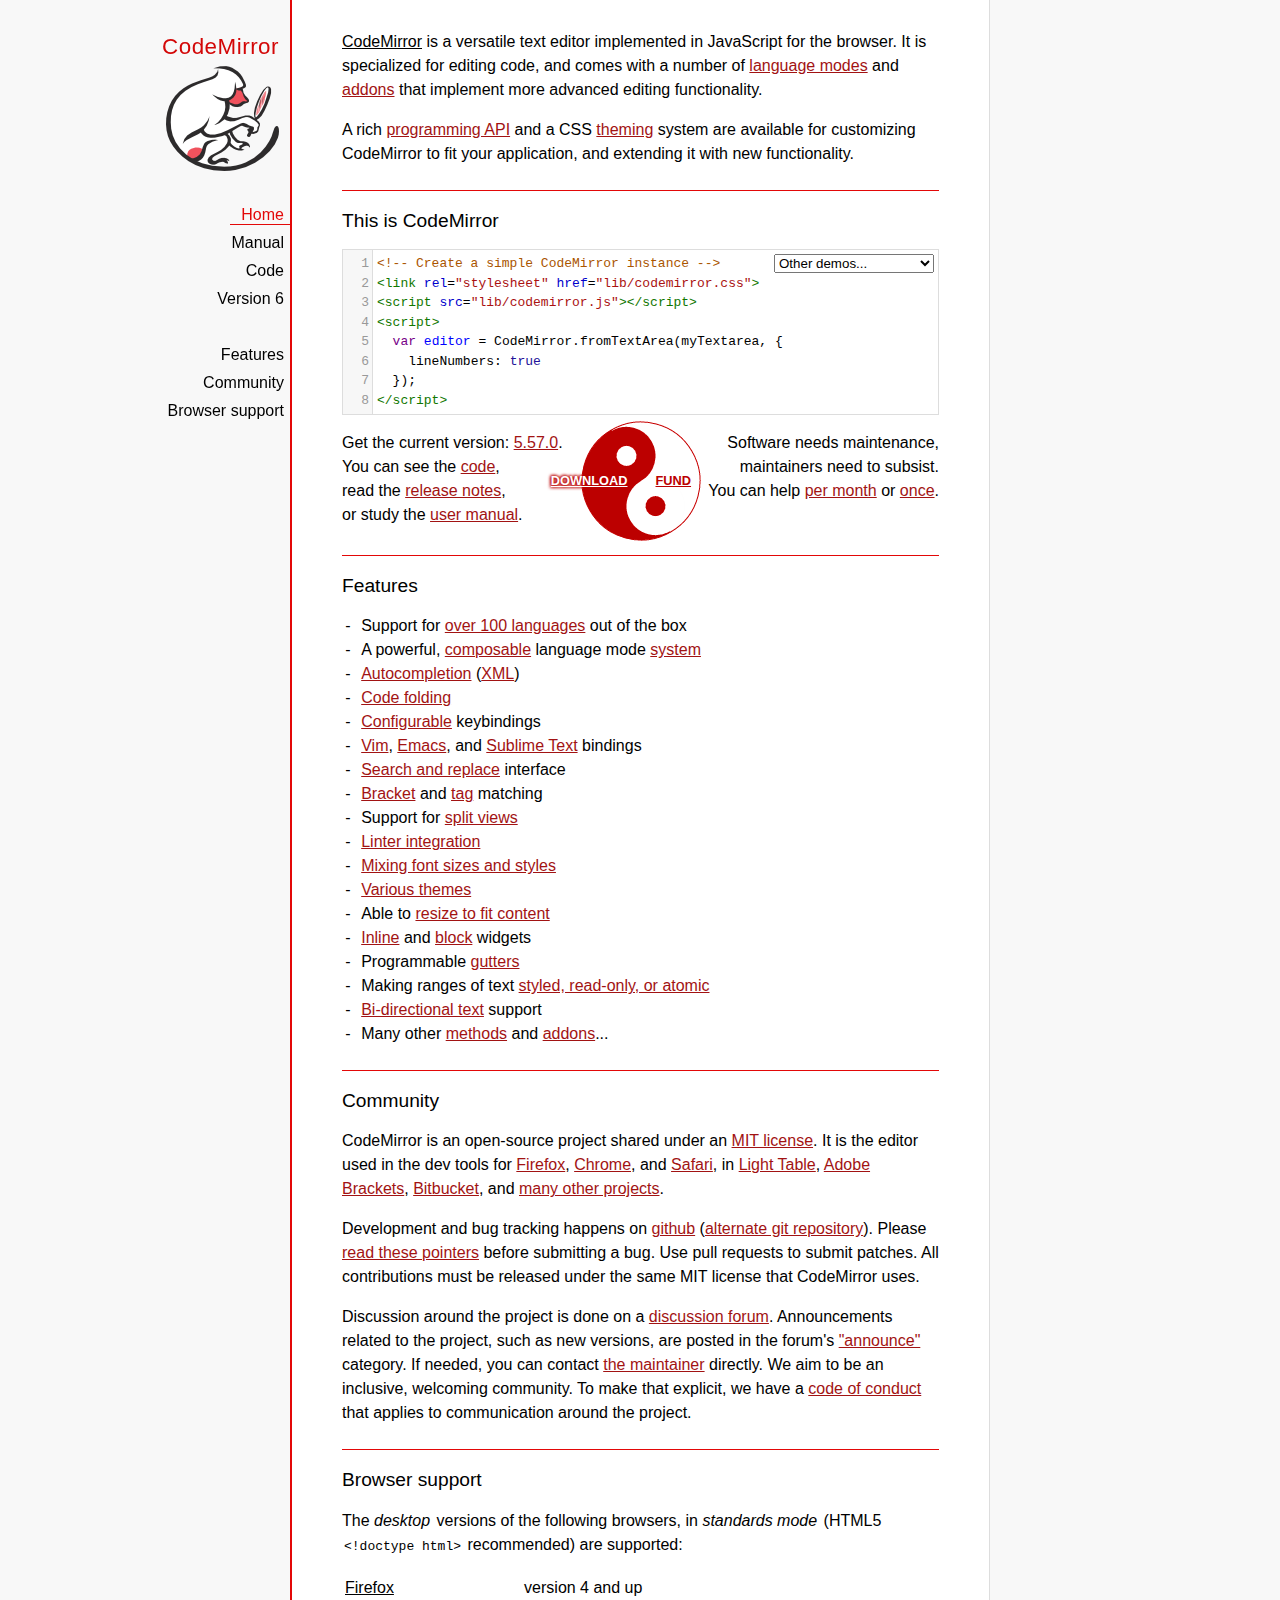
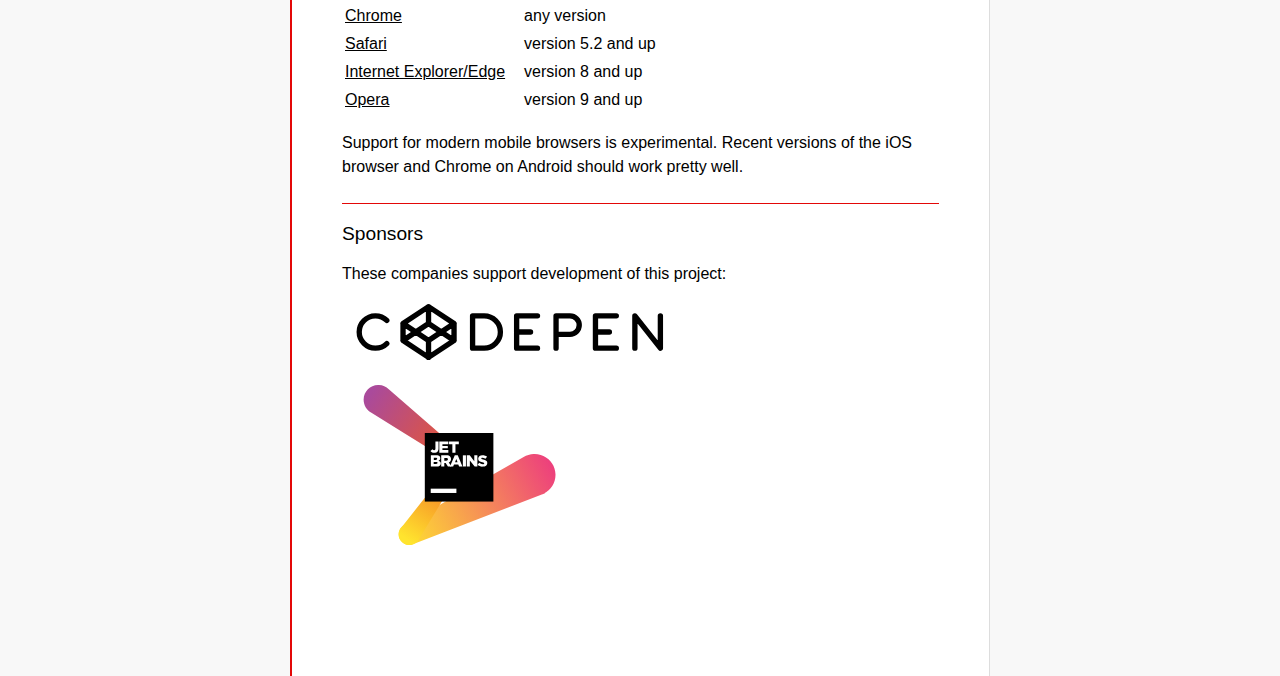
<file: Libraries/codemirror/index.html>
<!doctype html>

<title>CodeMirror</title>
<meta charset="utf-8"/>

<link rel=stylesheet href="lib/codemirror.css">
<link rel=stylesheet href="doc/docs.css">
<script src="lib/codemirror.js"></script>
<script src="mode/xml/xml.js"></script>
<script src="mode/javascript/javascript.js"></script>
<script src="mode/css/css.js"></script>
<script src="mode/htmlmixed/htmlmixed.js"></script>
<script src="addon/edit/matchbrackets.js"></script>

<script src="doc/activebookmark.js"></script>

<style>
  .CodeMirror { height: auto; border: 1px solid #ddd; }
  .CodeMirror-scroll { max-height: 200px; }
  .CodeMirror pre { padding-left: 7px; line-height: 1.25; }
  .banner { background: #ffc; padding: 6px; border-bottom: 2px solid silver;  }
  .banner div { margin: 0 auto; max-width: 700px; text-align: center; }
</style>

<div id=nav>
  <a href="https://codemirror.net"><h1>CodeMirror</h1><img id=logo src="doc/logo.png"></a>

  <ul>
    <li><a class=active data-default="true" href="#description">Home</a>
    <li><a href="doc/manual.html">Manual</a>
    <li><a href="https://github.com/codemirror/codemirror">Code</a>
    <li><a href="https://codemirror.net/6/">Version 6</a>
  </ul>
  <ul>
    <li><a href="#features">Features</a>
    <li><a href="#community">Community</a>
    <li><a href="#browsersupport">Browser support</a>
  </ul>
</div>

<article>

<section id=description class=first>
  <p><strong>CodeMirror</strong> is a versatile text editor
  implemented in JavaScript for the browser. It is specialized for
  editing code, and comes with a number of <a href="mode/index.html">language modes</a> and <a href="doc/manual.html#addons">addons</a>
  that implement more advanced editing functionality.</p>

  <p>A rich <a href="doc/manual.html#api">programming API</a> and a
  CSS <a href="doc/manual.html#styling">theming</a> system are
  available for customizing CodeMirror to fit your application, and
  extending it with new functionality.</p>
</section>

<section id=demo>
  <h2>This is CodeMirror</h2>
  <form style="position: relative; margin-top: .5em;"><textarea id=demotext>
<!-- Create a simple CodeMirror instance -->
<link rel="stylesheet" href="lib/codemirror.css">
<script src="lib/codemirror.js"></script>
<script>
  var editor = CodeMirror.fromTextArea(myTextarea, {
    lineNumbers: true
  });
</script></textarea>
  <select id="demolist" onchange="document.location = this.options[this.selectedIndex].value;">
    <option value="#">Other demos...</option>
    <option value="demo/complete.html">Autocompletion</option>
    <option value="demo/folding.html">Code folding</option>
    <option value="demo/theme.html">Themes</option>
    <option value="mode/htmlmixed/index.html">Mixed language modes</option>
    <option value="demo/bidi.html">Bi-directional text</option>
    <option value="demo/variableheight.html">Variable font sizes</option>
    <option value="demo/search.html">Search interface</option>
    <option value="demo/vim.html">Vim bindings</option>
    <option value="demo/emacs.html">Emacs bindings</option>
    <option value="demo/sublime.html">Sublime Text bindings</option>
    <option value="demo/tern.html">Tern integration</option>
    <option value="demo/merge.html">Merge/diff interface</option>
    <option value="demo/fullscreen.html">Full-screen editor</option>
    <option value="demo/simplescrollbars.html">Custom scrollbars</option>
  </select></form>
  <script>
    var editor = CodeMirror.fromTextArea(document.getElementById("demotext"), {
      lineNumbers: true,
      mode: "text/html",
      matchBrackets: true
    });
  </script>

  <div class=actions>
    <div class=actionspicture>
      <img src="doc/yinyang.png" class=yinyang>
      <div class="actionlink download">
        <a href="https://codemirror.net/codemirror.zip">DOWNLOAD</a>
      </div>
      <div class="actionlink fund">
        <a href="https://marijnhaverbeke.nl/fund/">FUND</a>
      </div>
    </div>
    <div class=actionsleft>
      Get the current version: <a href="https://codemirror.net/codemirror.zip">5.57.0</a>.<br>
      You can see the <a href="https://github.com/codemirror/codemirror" title="Github repository">code</a>,<br>
      read the <a href="doc/releases.html">release notes</a>,<br>
      or study the <a href="doc/manual.html">user manual</a>.
    </div>
    <div class=actionsright>
      Software needs maintenance,<br>
      maintainers need to subsist.<br>
      You can help <a href="https://marijnhaverbeke.nl/fund/" title="Set up a monthly contribution">per month</a> or
      <a title="Donate with PayPal" href="https://www.paypal.me/marijnhaverbeke">once</a>.
    </div>
  </div>

</section>

<section id=features>
  <h2>Features</h2>
  <ul>
    <li>Support for <a href="mode/index.html">over 100 languages</a> out of the box
    <li>A powerful, <a href="mode/htmlmixed/index.html">composable</a> language mode <a href="doc/manual.html#modeapi">system</a>
    <li><a href="doc/manual.html#addon_show-hint">Autocompletion</a> (<a href="demo/xmlcomplete.html">XML</a>)
    <li><a href="doc/manual.html#addon_foldcode">Code folding</a>
    <li><a href="doc/manual.html#option_extraKeys">Configurable</a> keybindings
    <li><a href="demo/vim.html">Vim</a>, <a href="demo/emacs.html">Emacs</a>, and <a href="demo/sublime.html">Sublime Text</a> bindings
    <li><a href="doc/manual.html#addon_search">Search and replace</a> interface
    <li><a href="doc/manual.html#addon_matchbrackets">Bracket</a> and <a href="doc/manual.html#addon_matchtags">tag</a> matching
    <li>Support for <a href="demo/buffers.html">split views</a>
    <li><a href="doc/manual.html#addon_lint">Linter integration</a>
    <li><a href="demo/variableheight.html">Mixing font sizes and styles</a>
    <li><a href="demo/theme.html">Various themes</a>
    <li>Able to <a href="demo/resize.html">resize to fit content</a>
    <li><a href="doc/manual.html#mark_replacedWith">Inline</a> and <a href="doc/manual.html#addLineWidget">block</a> widgets
    <li>Programmable <a href="demo/marker.html">gutters</a>
    <li>Making ranges of text <a href="doc/manual.html#markText">styled, read-only, or atomic</a>
    <li><a href="demo/bidi.html">Bi-directional text</a> support
    <li>Many other <a href="doc/manual.html#api">methods</a> and <a href="doc/manual.html#addons">addons</a>...
  </ul>
</section>

<section id=community>
  <h2>Community</h2>

  <p>CodeMirror is an open-source project shared under
  an <a href="LICENSE">MIT license</a>. It is the editor used in the
  dev tools for
  <a href="https://hacks.mozilla.org/2013/11/firefox-developer-tools-episode-27-edit-as-html-codemirror-more/">Firefox</a>,
  <a href="https://developers.google.com/chrome-developer-tools/">Chrome</a>,
  and <a href="https://developer.apple.com/safari/tools/">Safari</a>, in <a href="http://www.lighttable.com/">Light
  Table</a>, <a href="http://brackets.io/">Adobe
  Brackets</a>, <a href="http://blog.bitbucket.org/2013/05/14/edit-your-code-in-the-cloud-with-bitbucket/">Bitbucket</a>,
  and <a href="doc/realworld.html">many other projects</a>.</p>

  <p>Development and bug tracking happens
  on <a href="https://github.com/codemirror/CodeMirror/">github</a>
  (<a href="http://marijnhaverbeke.nl/git/codemirror">alternate git
  repository</a>).
  Please <a href="https://codemirror.net/doc/reporting.html">read these
  pointers</a> before submitting a bug. Use pull requests to submit
  patches. All contributions must be released under the same MIT
  license that CodeMirror uses.</p>

  <p>Discussion around the project is done on
  a <a href="https://discuss.codemirror.net">discussion forum</a>.
  Announcements related to the project, such as new versions, are
  posted in the
  forum's <a href="https://discuss.codemirror.net/c/announce">"announce"</a>
  category. If needed, you can
  contact <a href="mailto:marijnh@gmail.com">the maintainer</a>
  directly. We aim to be an inclusive, welcoming community. To make
  that explicit, we have
  a <a href="http://contributor-covenant.org/version/1/1/0/">code of
  conduct</a> that applies to communication around the project.</p>
</section>

<section id=browsersupport>
  <h2>Browser support</h2>
  <p>The <em>desktop</em> versions of the following browsers,
  in <em>standards mode</em> (HTML5 <code>&lt;!doctype html></code>
  recommended) are supported:</p>
  <table style="margin-bottom: 1em">
    <tr><th>Firefox</th><td>version 4 and up</td></tr>
    <tr><th>Chrome</th><td>any version</td></tr>
    <tr><th>Safari</th><td>version 5.2 and up</td></tr>
    <tr><th style="padding-right: 1em;">Internet Explorer/Edge</th><td>version 8 and up</td></tr>
    <tr><th>Opera</th><td>version 9 and up</td></tr>
  </table>
  <p>Support for modern mobile browsers is experimental. Recent
  versions of the iOS browser and Chrome on Android should work
  pretty well.</p>
</section>

<section id=sponsors>
  <style>
    ul.sponsor-list { padding-left: 10px }
    ul.sponsor-list li { list-style: none; margin-bottom: 1em }
    ul.sponsor-list img { max-width: 80%; max-height: 10em; width: 20em }
  </style>

  <h2>Sponsors</h2>
  <p>These companies support development of this project:</p>
  <ul class=sponsor-list>
    <li><a href="https://codepen.io/"><img src='data:image/svg+xml;utf8,<svg xmlns="http://www.w3.org/2000/svg" viewBox="0 0 138 26"><path fill="none" stroke="black" stroke-width="2.3" stroke-linecap="round" stroke-linejoin="round" d="M15 8a7 7 0 100 10m7-8.7L33 2l11 7.3v7.4L33 24l-11-7.3zm0 0l11 7.4 11-7.4m0 7.4L33 9.3l-11 7.4M33 2v7.3m0 7.4V24M52 6h5a7 7 0 010 14h-5zm28 0h-9v14h9m-9-7h6m11 1h6a4 4 0 000-8h-6v14m26-14h-9v14h9m-9-7h6m11 7V6l11 14V6"/></svg>' alt="CodePen"></a></li>
    <li><a href="https://www.jetbrains.com/"><img src="data:image/svg+xml,%3Csvg xmlns='http://www.w3.org/2000/svg' viewBox='39 0 142.7 119'%3E%3ClinearGradient id='SVGID_1_' gradientUnits='userSpaceOnUse' x1='4.7875' y1='6.8451' x2='75.7999' y2='54.4038'%3E%3Cstop offset='0' stop-color='%23AA4A9B'/%3E%3Cstop offset='1' stop-color='%23F05922'/%3E%3C/linearGradient%3E%3Cpath fill='url(%23SVGID_1_)' d='M81.3,57.6L18.7,3.1c-1.9-1.8-4.5-3-7.3-3.1C5.2-0.2,0.2,4.6,0,10.7c-0.1,4.3,2.3,8.1,5.8,10l70.4,43.7c0.1,0.1,0.2,0.1,0.3,0.2c2.1,1.1,4.6,0.4,5.8-1.6C83.4,61.2,82.9,58.9,81.3,57.6z'/%3E%3ClinearGradient id='SVGID_2_' gradientUnits='userSpaceOnUse' x1='28.3538' y1='119.6551' x2='139.5938' y2='60.2551'%3E%3Cstop offset='0' stop-color='%23FFE42E'/%3E%3Cstop offset='1' stop-color='%23ED417C'/%3E%3C/linearGradient%3E%3Cpath fill='url(%23SVGID_2_)' d='M142.7,66.3c-0.3-8.6-7.6-15.3-16.2-14.9c-2.7,0.1-5.3,0.9-7.5,2.2l-88,50.1c0,0-0.1,0-0.1,0.1c-3,1.2-5,4.2-4.9,7.6c0.2,4.4,3.8,7.8,8.2,7.6c1,0,2-0.3,2.9-0.7l95.9-37c0,0,0.1,0,0.2-0.1C138.9,78.8,142.9,73,142.7,66.3z'/%3E%3ClinearGradient id='SVGID_3_' gradientUnits='userSpaceOnUse' x1='31.6974' y1='114.3816' x2='72.0174' y2='55.3416'%3E%3Cstop offset='0' stop-color='%23FFE42E'/%3E%3Cstop offset='1' stop-color='%23F05922'/%3E%3C/linearGradient%3E%3Cpath fill='url(%23SVGID_3_)' d='M71.8,64c1.1-2.1,0.3-4.7-1.8-5.7c-1.9-1-4.2-0.4-5.4,1.3l-37.1,47.1c0,0,0,0.1-0.1,0.2c-1.8,2.7-1.8,6.3,0.3,9c2.6,3.5,7.5,4.2,11,1.7c1-0.8,1.8-1.8,2.4-2.8l30.5-50.2C71.6,64.3,71.7,64.1,71.8,64z'/%3E%3Crect x='45.5' y='35.7' width='51' height='51'/%3E%3Crect x='49.9' y='77.1' fill='%23fff' width='19.1' height='3.2'/%3E%3Cpath fill='%23fff' d='M49.7,49.1l1.5-1.4c0.4,0.5,0.8,0.8,1.3,0.8c0.6,0,0.9-0.4,0.9-1.2V42h2.3v5.3c0,1-0.3,1.8-0.8,2.3c-0.5,0.5-1.3,0.8-2.3,0.8C51.2,50.5,50.3,49.9,49.7,49.1z'/%3E%3Cpath fill='%23fff' d='M56.3,42h6.7V44h-4.4v1.3h4v1.8h-4v1.3H63v2h-6.7V42z'/%3E%3Cpath fill='%23fff' d='M66,44.1h-2.5v-2h7.3v2h-2.5v6.3H66V44.1z'/%3E%3Cpath fill='%23fff' d='M49.9,52.3h4.3c1,0,1.8,0.3,2.3,0.7c0.3,0.3,0.5,0.8,0.5,1.4v0c0,1-0.5,1.5-1.3,1.9c1,0.3,1.7,0.9,1.7,2v0c0,1.4-1.2,2.3-3.1,2.3h-4.3V52.3z M54.7,54.9c0-0.5-0.4-0.7-1-0.7h-1.5v1.5h1.4C54.3,55.6,54.7,55.4,54.7,54.9L54.7,54.9z M53.9,57.2h-1.8v1.5h1.8c0.7,0,1.1-0.3,1.1-0.8v0C55,57.5,54.7,57.2,53.9,57.2z'/%3E%3Cpath fill='%23fff' d='M57.7,52.3h3.9c1.3,0,2.2,0.3,2.7,0.9c0.5,0.5,0.7,1.1,0.7,1.9v0c0,1.3-0.7,2.1-1.7,2.6l2,2.9h-2.6L61,58.1h-1v2.5h-2.3V52.3z M61.5,56.3c0.8,0,1.2-0.4,1.2-1v0c0-0.7-0.5-1-1.2-1H60v2H61.5z'/%3E%3Cpath fill='%23fff' d='M67.8,52.2H70l3.5,8.4h-2.5l-0.6-1.5h-3.2l-0.6,1.5h-2.4L67.8,52.2z M69.8,57.3L68.9,55l-0.9,2.4H69.8z'/%3E%3Cpath fill='%23fff' d='M73.8,52.3h2.3v8.3h-2.3V52.3z'/%3E%3Cpath fill='%23fff' d='M76.7,52.3h2.2l3.4,4.4v-4.4h2.3v8.3h-2L79,56.1v4.6h-2.3V52.3z'/%3E%3Cpath fill='%23fff' d='M84.7,59.4l1.3-1.5c0.8,0.7,1.7,1,2.7,1c0.6,0,1-0.2,1-0.6v0c0-0.4-0.3-0.5-1.4-0.8c-1.8-0.4-3.1-0.9-3.1-2.6v0c0-1.5,1.2-2.7,3.2-2.7c1.4,0,2.5,0.4,3.4,1.1l-1.2,1.6c-0.8-0.5-1.6-0.8-2.3-0.8c-0.6,0-0.8,0.2-0.8,0.5v0c0,0.4,0.3,0.5,1.4,0.8c1.9,0.4,3.1,1,3.1,2.6v0c0,1.7-1.3,2.7-3.4,2.7C87.1,60.8,85.7,60.3,84.7,59.4z'/%3E%3C/svg%3E%0A" alt="JetBrains"></a>
  </ul>
</section>

</article>
</file>
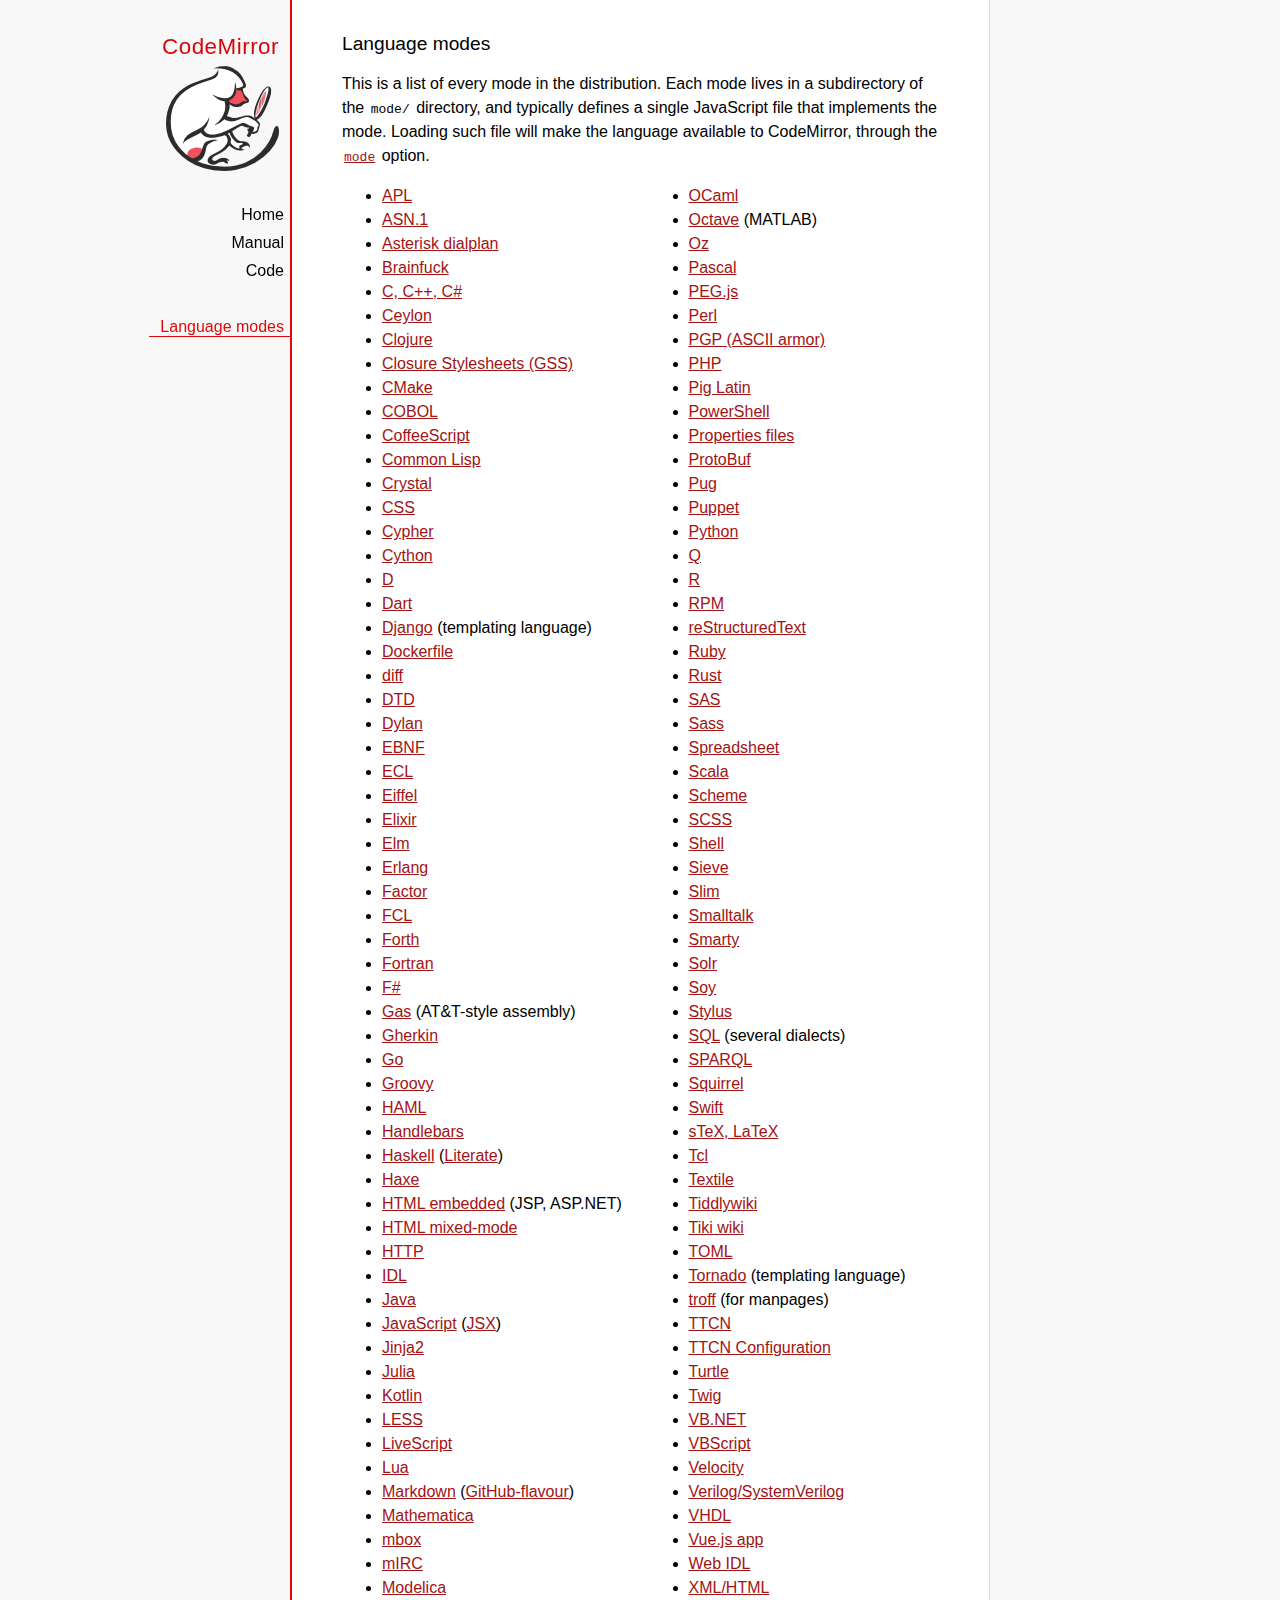
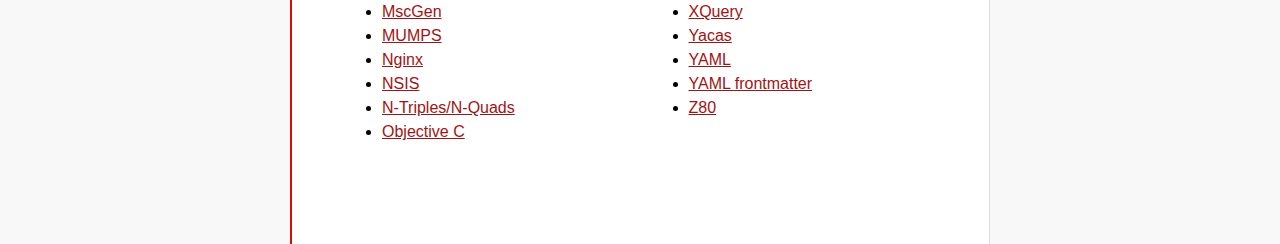
<file: Libraries/codemirror/mode/index.html>
<!doctype html>

<title>CodeMirror: Language Modes</title>
<meta charset="utf-8"/>
<link rel=stylesheet href="../doc/docs.css">

<div id=nav>
  <a href="https://codemirror.net"><h1>CodeMirror</h1><img id=logo src="../doc/logo.png"></a>

  <ul>
    <li><a href="../index.html">Home</a>
    <li><a href="../doc/manual.html">Manual</a>
    <li><a href="https://github.com/codemirror/codemirror">Code</a>
  </ul>
  <ul>
    <li><a class=active href="#">Language modes</a>
  </ul>
</div>

<article>

  <h2>Language modes</h2>

  <p>This is a list of every mode in the distribution. Each mode lives
in a subdirectory of the <code>mode/</code> directory, and typically
defines a single JavaScript file that implements the mode. Loading
such file will make the language available to CodeMirror, through
the <a href="../doc/manual.html#option_mode"><code>mode</code></a>
option.</p>

  <div style="-webkit-columns: 100px 2; -moz-columns: 100px 2; columns: 100px 2;">
    <ul style="margin-top: 0">
      <li><a href="apl/index.html">APL</a></li>
      <li><a href="asn.1/index.html">ASN.1</a></li>
      <li><a href="asterisk/index.html">Asterisk dialplan</a></li>
      <li><a href="brainfuck/index.html">Brainfuck</a></li>
      <li><a href="clike/index.html">C, C++, C#</a></li>
      <li><a href="clike/index.html">Ceylon</a></li>
      <li><a href="clojure/index.html">Clojure</a></li>
      <li><a href="css/gss.html">Closure Stylesheets (GSS)</a></li>
      <li><a href="cmake/index.html">CMake</a></li>
      <li><a href="cobol/index.html">COBOL</a></li>
      <li><a href="coffeescript/index.html">CoffeeScript</a></li>
      <li><a href="commonlisp/index.html">Common Lisp</a></li>
      <li><a href="crystal/index.html">Crystal</a></li>
      <li><a href="css/index.html">CSS</a></li>
      <li><a href="cypher/index.html">Cypher</a></li>
      <li><a href="python/index.html">Cython</a></li>
      <li><a href="d/index.html">D</a></li>
      <li><a href="dart/index.html">Dart</a></li>
      <li><a href="django/index.html">Django</a> (templating language)</li>
      <li><a href="dockerfile/index.html">Dockerfile</a></li>
      <li><a href="diff/index.html">diff</a></li>
      <li><a href="dtd/index.html">DTD</a></li>
      <li><a href="dylan/index.html">Dylan</a></li>
      <li><a href="ebnf/index.html">EBNF</a></li>
      <li><a href="ecl/index.html">ECL</a></li>
      <li><a href="eiffel/index.html">Eiffel</a></li>
      <li><a href="https://github.com/optick/codemirror-mode-elixir">Elixir</a></li>
      <li><a href="elm/index.html">Elm</a></li>
      <li><a href="erlang/index.html">Erlang</a></li>
      <li><a href="factor/index.html">Factor</a></li>
      <li><a href="fcl/index.html">FCL</a></li>
      <li><a href="forth/index.html">Forth</a></li>
      <li><a href="fortran/index.html">Fortran</a></li>
      <li><a href="mllike/index.html">F#</a></li>
      <li><a href="gas/index.html">Gas</a> (AT&amp;T-style assembly)</li>
      <li><a href="gherkin/index.html">Gherkin</a></li>
      <li><a href="go/index.html">Go</a></li>
      <li><a href="groovy/index.html">Groovy</a></li>
      <li><a href="haml/index.html">HAML</a></li>
      <li><a href="handlebars/index.html">Handlebars</a></li>
      <li><a href="haskell/index.html">Haskell</a> (<a href="haskell-literate/index.html">Literate</a>)</li>
      <li><a href="haxe/index.html">Haxe</a></li>
      <li><a href="htmlembedded/index.html">HTML embedded</a> (JSP, ASP.NET)</li>
      <li><a href="htmlmixed/index.html">HTML mixed-mode</a></li>
      <li><a href="http/index.html">HTTP</a></li>
      <li><a href="idl/index.html">IDL</a></li>
      <li><a href="clike/index.html">Java</a></li>
      <li><a href="javascript/index.html">JavaScript</a> (<a href="jsx/index.html">JSX</a>)</li>
      <li><a href="jinja2/index.html">Jinja2</a></li>
      <li><a href="julia/index.html">Julia</a></li>
      <li><a href="clike/index.html">Kotlin</a></li>
      <li><a href="css/less.html">LESS</a></li>
      <li><a href="livescript/index.html">LiveScript</a></li>
      <li><a href="lua/index.html">Lua</a></li>
      <li><a href="markdown/index.html">Markdown</a> (<a href="gfm/index.html">GitHub-flavour</a>)</li>
      <li><a href="mathematica/index.html">Mathematica</a></li>
      <li><a href="mbox/index.html">mbox</a></li>
      <li><a href="mirc/index.html">mIRC</a></li>
      <li><a href="modelica/index.html">Modelica</a></li>
      <li><a href="mscgen/index.html">MscGen</a></li>
      <li><a href="mumps/index.html">MUMPS</a></li>
      <li><a href="nginx/index.html">Nginx</a></li>
      <li><a href="nsis/index.html">NSIS</a></li>
      <li><a href="ntriples/index.html">N-Triples/N-Quads</a></li>
      <li><a href="clike/index.html">Objective C</a></li>
      <li><a href="mllike/index.html">OCaml</a></li>
      <li><a href="octave/index.html">Octave</a> (MATLAB)</li>
      <li><a href="oz/index.html">Oz</a></li>
      <li><a href="pascal/index.html">Pascal</a></li>
      <li><a href="pegjs/index.html">PEG.js</a></li>
      <li><a href="perl/index.html">Perl</a></li>
      <li><a href="asciiarmor/index.html">PGP (ASCII armor)</a></li>
      <li><a href="php/index.html">PHP</a></li>
      <li><a href="pig/index.html">Pig Latin</a></li>
      <li><a href="powershell/index.html">PowerShell</a></li>
      <li><a href="properties/index.html">Properties files</a></li>
      <li><a href="protobuf/index.html">ProtoBuf</a></li>
      <li><a href="pug/index.html">Pug</a></li>
      <li><a href="puppet/index.html">Puppet</a></li>
      <li><a href="python/index.html">Python</a></li>
      <li><a href="q/index.html">Q</a></li>
      <li><a href="r/index.html">R</a></li>
      <li><a href="rpm/index.html">RPM</a></li>
      <li><a href="rst/index.html">reStructuredText</a></li>
      <li><a href="ruby/index.html">Ruby</a></li>
      <li><a href="rust/index.html">Rust</a></li>
      <li><a href="sas/index.html">SAS</a></li>
      <li><a href="sass/index.html">Sass</a></li>
      <li><a href="spreadsheet/index.html">Spreadsheet</a></li>
      <li><a href="clike/scala.html">Scala</a></li>
      <li><a href="scheme/index.html">Scheme</a></li>
      <li><a href="css/scss.html">SCSS</a></li>
      <li><a href="shell/index.html">Shell</a></li>
      <li><a href="sieve/index.html">Sieve</a></li>
      <li><a href="slim/index.html">Slim</a></li>
      <li><a href="smalltalk/index.html">Smalltalk</a></li>
      <li><a href="smarty/index.html">Smarty</a></li>
      <li><a href="solr/index.html">Solr</a></li>
      <li><a href="soy/index.html">Soy</a></li>
      <li><a href="stylus/index.html">Stylus</a></li>
      <li><a href="sql/index.html">SQL</a> (several dialects)</li>
      <li><a href="sparql/index.html">SPARQL</a></li>
      <li><a href="clike/index.html">Squirrel</a></li>
      <li><a href="swift/index.html">Swift</a></li>
      <li><a href="stex/index.html">sTeX, LaTeX</a></li>
      <li><a href="tcl/index.html">Tcl</a></li>
      <li><a href="textile/index.html">Textile</a></li>
      <li><a href="tiddlywiki/index.html">Tiddlywiki</a></li>
      <li><a href="tiki/index.html">Tiki wiki</a></li>
      <li><a href="toml/index.html">TOML</a></li>
      <li><a href="tornado/index.html">Tornado</a> (templating language)</li>
      <li><a href="troff/index.html">troff</a> (for manpages)</li>
      <li><a href="ttcn/index.html">TTCN</a></li>
      <li><a href="ttcn-cfg/index.html">TTCN Configuration</a></li>
      <li><a href="turtle/index.html">Turtle</a></li>
      <li><a href="twig/index.html">Twig</a></li>
      <li><a href="vb/index.html">VB.NET</a></li>
      <li><a href="vbscript/index.html">VBScript</a></li>
      <li><a href="velocity/index.html">Velocity</a></li>
      <li><a href="verilog/index.html">Verilog/SystemVerilog</a></li>
      <li><a href="vhdl/index.html">VHDL</a></li>
      <li><a href="vue/index.html">Vue.js app</a></li>
      <li><a href="webidl/index.html">Web IDL</a></li>
      <li><a href="xml/index.html">XML/HTML</a></li>
      <li><a href="xquery/index.html">XQuery</a></li>
      <li><a href="yacas/index.html">Yacas</a></li>
      <li><a href="yaml/index.html">YAML</a></li>
      <li><a href="yaml-frontmatter/index.html">YAML frontmatter</a></li>
      <li><a href="z80/index.html">Z80</a></li>
    </ul>
  </div>

</article>
</file>
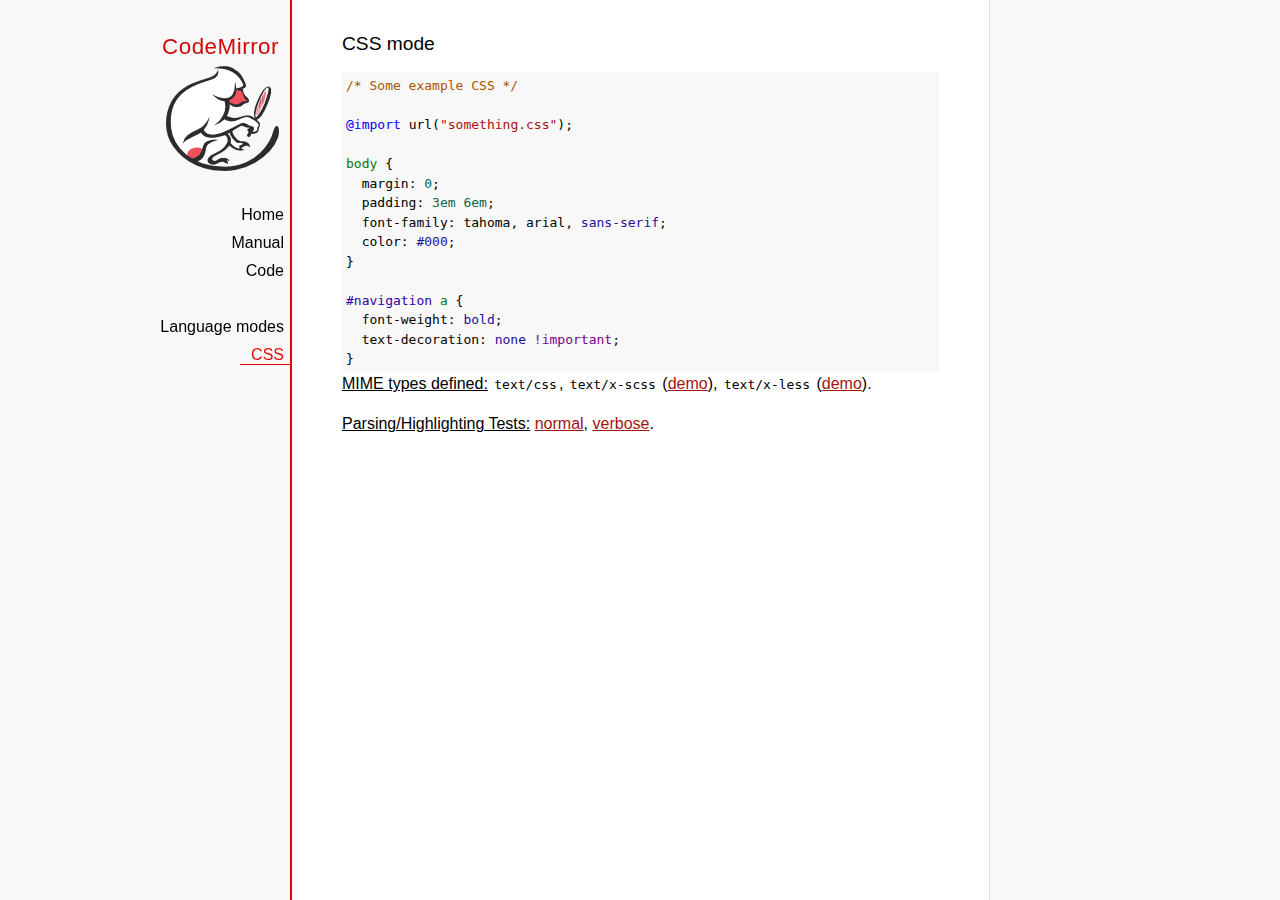
<file: Libraries/codemirror/mode/css/index.html>
<!doctype html>

<title>CodeMirror: CSS mode</title>
<meta charset="utf-8"/>
<link rel=stylesheet href="../../doc/docs.css">

<link rel="stylesheet" href="../../lib/codemirror.css">
<link rel="stylesheet" href="../../addon/hint/show-hint.css">
<script src="../../lib/codemirror.js"></script>
<script src="css.js"></script>
<script src="../../addon/hint/show-hint.js"></script>
<script src="../../addon/hint/css-hint.js"></script>
<style>.CodeMirror {background: #f8f8f8;}</style>
<div id=nav>
  <a href="https://codemirror.net"><h1>CodeMirror</h1><img id=logo src="../../doc/logo.png" alt=""></a>

  <ul>
    <li><a href="../../index.html">Home</a>
    <li><a href="../../doc/manual.html">Manual</a>
    <li><a href="https://github.com/codemirror/codemirror">Code</a>
  </ul>
  <ul>
    <li><a href="../index.html">Language modes</a>
    <li><a class=active href="#">CSS</a>
  </ul>
</div>

<article>
<h2>CSS mode</h2>
<form><textarea id="code" name="code">
/* Some example CSS */

@import url("something.css");

body {
  margin: 0;
  padding: 3em 6em;
  font-family: tahoma, arial, sans-serif;
  color: #000;
}

#navigation a {
  font-weight: bold;
  text-decoration: none !important;
}

h1 {
  font-size: 2.5em;
}

h2 {
  font-size: 1.7em;
}

h1:before, h2:before {
  content: "::";
}

code {
  font-family: courier, monospace;
  font-size: 80%;
  color: #418A8A;
}
</textarea></form>
    <script>
      var editor = CodeMirror.fromTextArea(document.getElementById("code"), {
        extraKeys: {"Ctrl-Space": "autocomplete"}
      });
    </script>

    <p><strong>MIME types defined:</strong> <code>text/css</code>, <code>text/x-scss</code> (<a href="scss.html">demo</a>), <code>text/x-less</code> (<a href="less.html">demo</a>).</p>

    <p><strong>Parsing/Highlighting Tests:</strong> <a href="../../test/index.html#css_*">normal</a>,  <a href="../../test/index.html#verbose,css_*">verbose</a>.</p>

  </article>
</file>
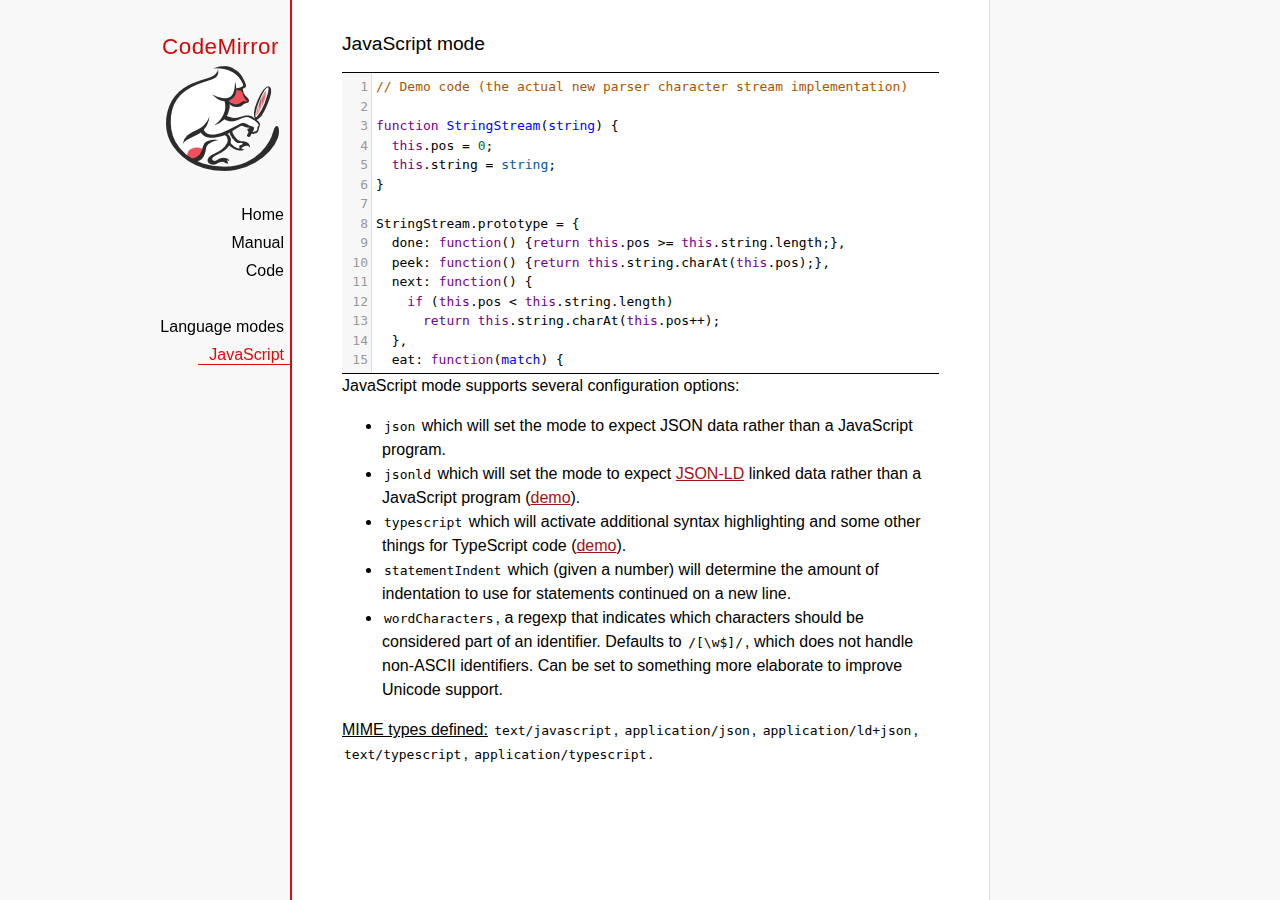
<file: Libraries/codemirror/mode/javascript/index.html>
<!doctype html>

<title>CodeMirror: JavaScript mode</title>
<meta charset="utf-8"/>
<link rel=stylesheet href="../../doc/docs.css">

<link rel="stylesheet" href="../../lib/codemirror.css">
<script src="../../lib/codemirror.js"></script>
<script src="../../addon/edit/matchbrackets.js"></script>
<script src="../../addon/comment/continuecomment.js"></script>
<script src="../../addon/comment/comment.js"></script>
<script src="javascript.js"></script>
<style>.CodeMirror {border-top: 1px solid black; border-bottom: 1px solid black;}</style>
<div id=nav>
  <a href="https://codemirror.net"><h1>CodeMirror</h1><img id=logo src="../../doc/logo.png" alt=""></a>

  <ul>
    <li><a href="../../index.html">Home</a>
    <li><a href="../../doc/manual.html">Manual</a>
    <li><a href="https://github.com/codemirror/codemirror">Code</a>
  </ul>
  <ul>
    <li><a href="../index.html">Language modes</a>
    <li><a class=active href="#">JavaScript</a>
  </ul>
</div>

<article>
<h2>JavaScript mode</h2>


<div><textarea id="code" name="code">
// Demo code (the actual new parser character stream implementation)

function StringStream(string) {
  this.pos = 0;
  this.string = string;
}

StringStream.prototype = {
  done: function() {return this.pos >= this.string.length;},
  peek: function() {return this.string.charAt(this.pos);},
  next: function() {
    if (this.pos &lt; this.string.length)
      return this.string.charAt(this.pos++);
  },
  eat: function(match) {
    var ch = this.string.charAt(this.pos);
    if (typeof match == "string") var ok = ch == match;
    else var ok = ch &amp;&amp; match.test ? match.test(ch) : match(ch);
    if (ok) {this.pos++; return ch;}
  },
  eatWhile: function(match) {
    var start = this.pos;
    while (this.eat(match));
    if (this.pos > start) return this.string.slice(start, this.pos);
  },
  backUp: function(n) {this.pos -= n;},
  column: function() {return this.pos;},
  eatSpace: function() {
    var start = this.pos;
    while (/\s/.test(this.string.charAt(this.pos))) this.pos++;
    return this.pos - start;
  },
  match: function(pattern, consume, caseInsensitive) {
    if (typeof pattern == "string") {
      function cased(str) {return caseInsensitive ? str.toLowerCase() : str;}
      if (cased(this.string).indexOf(cased(pattern), this.pos) == this.pos) {
        if (consume !== false) this.pos += str.length;
        return true;
      }
    }
    else {
      var match = this.string.slice(this.pos).match(pattern);
      if (match &amp;&amp; consume !== false) this.pos += match[0].length;
      return match;
    }
  }
};
</textarea></div>

    <script>
      var editor = CodeMirror.fromTextArea(document.getElementById("code"), {
        lineNumbers: true,
        matchBrackets: true,
        continueComments: "Enter",
        extraKeys: {"Ctrl-Q": "toggleComment"}
      });
    </script>

    <p>
      JavaScript mode supports several configuration options:
      <ul>
        <li><code>json</code> which will set the mode to expect JSON
        data rather than a JavaScript program.</li>
        <li><code>jsonld</code> which will set the mode to expect
        <a href="http://json-ld.org">JSON-LD</a> linked data rather
        than a JavaScript program (<a href="json-ld.html">demo</a>).</li>
        <li><code>typescript</code> which will activate additional
        syntax highlighting and some other things for TypeScript code
        (<a href="typescript.html">demo</a>).</li>
        <li><code>statementIndent</code> which (given a number) will
        determine the amount of indentation to use for statements
        continued on a new line.</li>
        <li><code>wordCharacters</code>, a regexp that indicates which
        characters should be considered part of an identifier.
        Defaults to <code>/[\w$]/</code>, which does not handle
        non-ASCII identifiers. Can be set to something more elaborate
        to improve Unicode support.</li>
      </ul>
    </p>

    <p><strong>MIME types defined:</strong> <code>text/javascript</code>, <code>application/json</code>, <code>application/ld+json</code>, <code>text/typescript</code>, <code>application/typescript</code>.</p>
  </article>
</file>
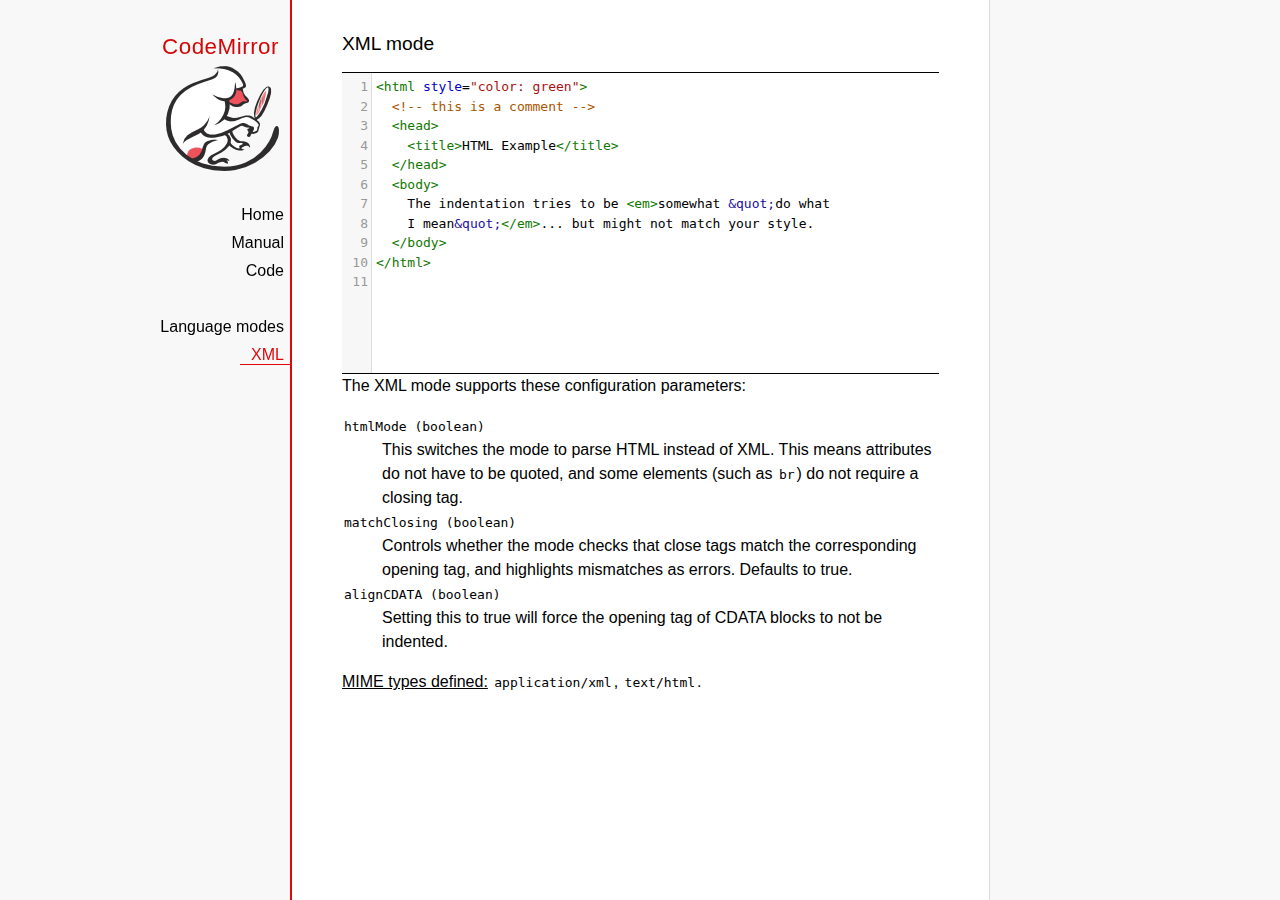
<file: Libraries/codemirror/mode/xml/index.html>
<!doctype html>

<title>CodeMirror: XML mode</title>
<meta charset="utf-8"/>
<link rel=stylesheet href="../../doc/docs.css">

<link rel="stylesheet" href="../../lib/codemirror.css">
<script src="../../lib/codemirror.js"></script>
<script src="xml.js"></script>
<style>.CodeMirror {border-top: 1px solid black; border-bottom: 1px solid black;}</style>
<div id=nav>
  <a href="https://codemirror.net"><h1>CodeMirror</h1><img id=logo src="../../doc/logo.png" alt=""></a>

  <ul>
    <li><a href="../../index.html">Home</a>
    <li><a href="../../doc/manual.html">Manual</a>
    <li><a href="https://github.com/codemirror/codemirror">Code</a>
  </ul>
  <ul>
    <li><a href="../index.html">Language modes</a>
    <li><a class=active href="#">XML</a>
  </ul>
</div>

<article>
<h2>XML mode</h2>
<form><textarea id="code" name="code">
&lt;html style="color: green"&gt;
  &lt;!-- this is a comment --&gt;
  &lt;head&gt;
    &lt;title&gt;HTML Example&lt;/title&gt;
  &lt;/head&gt;
  &lt;body&gt;
    The indentation tries to be &lt;em&gt;somewhat &amp;quot;do what
    I mean&amp;quot;&lt;/em&gt;... but might not match your style.
  &lt;/body&gt;
&lt;/html&gt;
</textarea></form>
    <script>
      var editor = CodeMirror.fromTextArea(document.getElementById("code"), {
        mode: "text/html",
        lineNumbers: true
      });
    </script>
    <p>The XML mode supports these configuration parameters:</p>
    <dl>
      <dt><code>htmlMode (boolean)</code></dt>
      <dd>This switches the mode to parse HTML instead of XML. This
      means attributes do not have to be quoted, and some elements
      (such as <code>br</code>) do not require a closing tag.</dd>
      <dt><code>matchClosing (boolean)</code></dt>
      <dd>Controls whether the mode checks that close tags match the
      corresponding opening tag, and highlights mismatches as errors.
      Defaults to true.</dd>
      <dt><code>alignCDATA (boolean)</code></dt>
      <dd>Setting this to true will force the opening tag of CDATA
      blocks to not be indented.</dd>
    </dl>

    <p><strong>MIME types defined:</strong> <code>application/xml</code>, <code>text/html</code>.</p>
  </article>
</file>
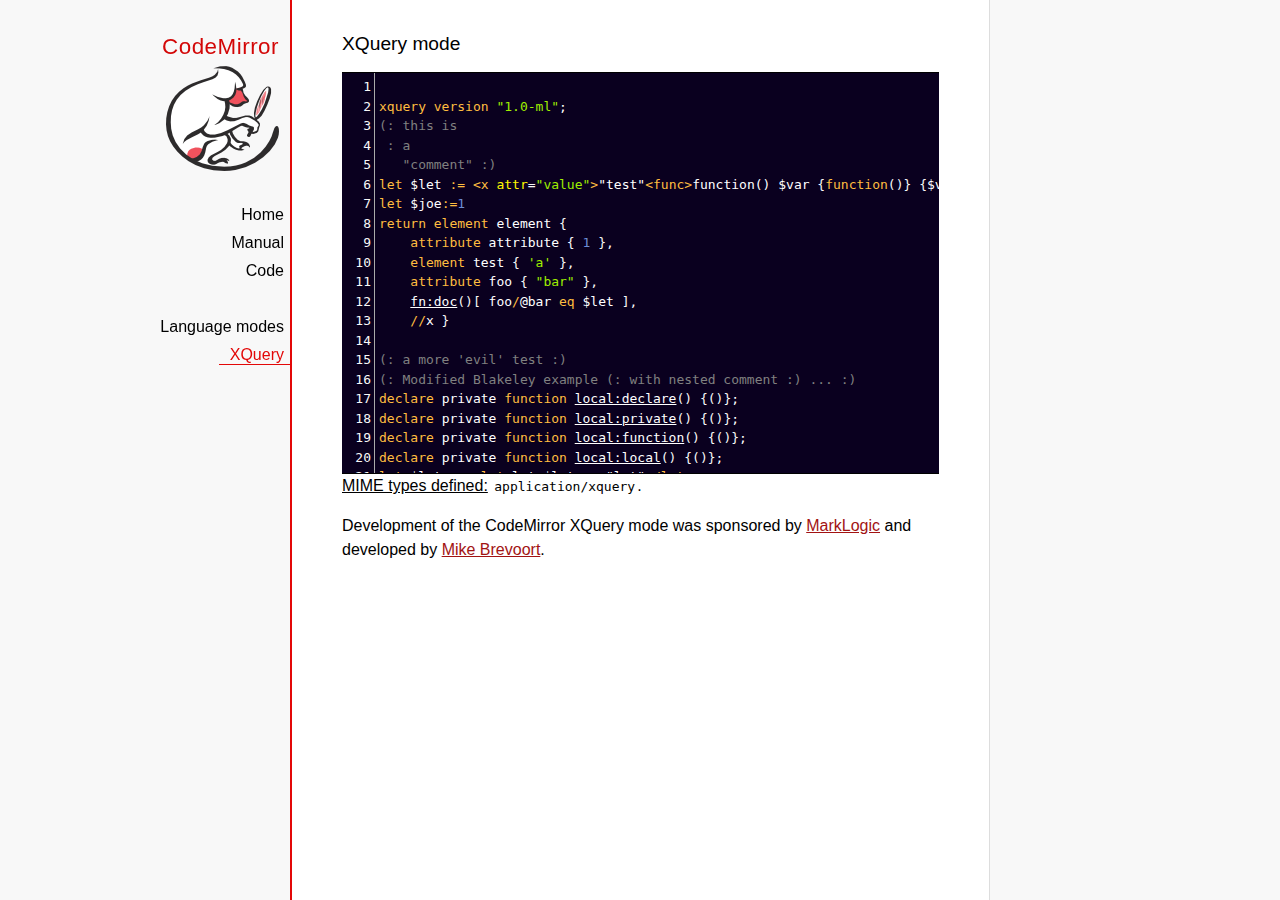
<file: Libraries/codemirror/mode/xquery/index.html>
<!doctype html>

<title>CodeMirror: XQuery mode</title>
<meta charset="utf-8"/>
<link rel=stylesheet href="../../doc/docs.css">

<link rel="stylesheet" href="../../lib/codemirror.css">
<link rel="stylesheet" href="../../theme/xq-dark.css">
<script src="../../lib/codemirror.js"></script>
<script src="../../addon/edit/matchbrackets.js"></script>
<script src="xquery.js"></script>
<style>
	.CodeMirror {
	  border-top: 1px solid black; border-bottom: 1px solid black;
	  height:400px;
	}
    </style>
<div id=nav>
  <a href="https://codemirror.net"><h1>CodeMirror</h1><img id=logo src="../../doc/logo.png" alt=""></a>

  <ul>
    <li><a href="../../index.html">Home</a>
    <li><a href="../../doc/manual.html">Manual</a>
    <li><a href="https://github.com/codemirror/codemirror">Code</a>
  </ul>
  <ul>
    <li><a href="../index.html">Language modes</a>
    <li><a class=active href="#">XQuery</a>
  </ul>
</div>

<article>
<h2>XQuery mode</h2>
 
 
<div class="cm-s-default"> 
	<textarea id="code" name="code"> 
xquery version &quot;1.0-ml&quot;;
(: this is
 : a 
   "comment" :)
let $let := &lt;x attr=&quot;value&quot;&gt;&quot;test&quot;&lt;func&gt;function() $var {function()} {$var}&lt;/func&gt;&lt;/x&gt;
let $joe:=1
return element element {
	attribute attribute { 1 },
	element test { &#39;a&#39; }, 
	attribute foo { &quot;bar&quot; },
	fn:doc()[ foo/@bar eq $let ],
	//x }    
 
(: a more 'evil' test :)
(: Modified Blakeley example (: with nested comment :) ... :)
declare private function local:declare() {()};
declare private function local:private() {()};
declare private function local:function() {()};
declare private function local:local() {()};
let $let := &lt;let&gt;let $let := &quot;let&quot;&lt;/let&gt;
return element element {
	attribute attribute { try { xdmp:version() } catch($e) { xdmp:log($e) } },
	attribute fn:doc { &quot;bar&quot; castable as xs:string },
	element text { text { &quot;text&quot; } },
	fn:doc()[ child::eq/(@bar | attribute::attribute) eq $let ],
	//fn:doc
}



xquery version &quot;1.0-ml&quot;;

(: Copyright 2006-2010 Mark Logic Corporation. :)

(:
 : Licensed under the Apache License, Version 2.0 (the &quot;License&quot;);
 : you may not use this file except in compliance with the License.
 : You may obtain a copy of the License at
 :
 :     http://www.apache.org/licenses/LICENSE-2.0
 :
 : Unless required by applicable law or agreed to in writing, software
 : distributed under the License is distributed on an &quot;AS IS&quot; BASIS,
 : WITHOUT WARRANTIES OR CONDITIONS OF ANY KIND, either express or implied.
 : See the License for the specific language governing permissions and
 : limitations under the License.
 :)

module namespace json = &quot;http://marklogic.com/json&quot;;
declare default function namespace &quot;http://www.w3.org/2005/xpath-functions&quot;;

(: Need to backslash escape any double quotes, backslashes, and newlines :)
declare function json:escape($s as xs:string) as xs:string {
  let $s := replace($s, &quot;\\&quot;, &quot;\\\\&quot;)
  let $s := replace($s, &quot;&quot;&quot;&quot;, &quot;\\&quot;&quot;&quot;)
  let $s := replace($s, codepoints-to-string((13, 10)), &quot;\\n&quot;)
  let $s := replace($s, codepoints-to-string(13), &quot;\\n&quot;)
  let $s := replace($s, codepoints-to-string(10), &quot;\\n&quot;)
  return $s
};

declare function json:atomize($x as element()) as xs:string {
  if (count($x/node()) = 0) then 'null'
  else if ($x/@type = &quot;number&quot;) then
    let $castable := $x castable as xs:float or
                     $x castable as xs:double or
                     $x castable as xs:decimal
    return
    if ($castable) then xs:string($x)
    else error(concat(&quot;Not a number: &quot;, xdmp:describe($x)))
  else if ($x/@type = &quot;boolean&quot;) then
    let $castable := $x castable as xs:boolean
    return
    if ($castable) then xs:string(xs:boolean($x))
    else error(concat(&quot;Not a boolean: &quot;, xdmp:describe($x)))
  else concat('&quot;', json:escape($x), '&quot;')
};

(: Print the thing that comes after the colon :)
declare function json:print-value($x as element()) as xs:string {
  if (count($x/*) = 0) then
    json:atomize($x)
  else if ($x/@quote = &quot;true&quot;) then
    concat('&quot;', json:escape(xdmp:quote($x/node())), '&quot;')
  else
    string-join(('{',
      string-join(for $i in $x/* return json:print-name-value($i), &quot;,&quot;),
    '}'), &quot;&quot;)
};

(: Print the name and value both :)
declare function json:print-name-value($x as element()) as xs:string? {
  let $name := name($x)
  let $first-in-array :=
    count($x/preceding-sibling::*[name(.) = $name]) = 0 and
    (count($x/following-sibling::*[name(.) = $name]) &gt; 0 or $x/@array = &quot;true&quot;)
  let $later-in-array := count($x/preceding-sibling::*[name(.) = $name]) &gt; 0
  return

  if ($later-in-array) then
    ()  (: I was handled previously :)
  else if ($first-in-array) then
    string-join(('&quot;', json:escape($name), '&quot;:[',
      string-join((for $i in ($x, $x/following-sibling::*[name(.) = $name]) return json:print-value($i)), &quot;,&quot;),
    ']'), &quot;&quot;)
   else
     string-join(('&quot;', json:escape($name), '&quot;:', json:print-value($x)), &quot;&quot;)
};

(:~
  Transforms an XML element into a JSON string representation.  See http://json.org.
  &lt;p/&gt;
  Sample usage:
  &lt;pre&gt;
    xquery version &quot;1.0-ml&quot;;
    import module namespace json=&quot;http://marklogic.com/json&quot; at &quot;json.xqy&quot;;
    json:serialize(&amp;lt;foo&amp;gt;&amp;lt;bar&amp;gt;kid&amp;lt;/bar&amp;gt;&amp;lt;/foo&amp;gt;)
  &lt;/pre&gt;
  Sample transformations:
  &lt;pre&gt;
  &amp;lt;e/&amp;gt; becomes {&quot;e&quot;:null}
  &amp;lt;e&amp;gt;text&amp;lt;/e&amp;gt; becomes {&quot;e&quot;:&quot;text&quot;}
  &amp;lt;e&amp;gt;quote &quot; escaping&amp;lt;/e&amp;gt; becomes {&quot;e&quot;:&quot;quote \&quot; escaping&quot;}
  &amp;lt;e&amp;gt;backslash \ escaping&amp;lt;/e&amp;gt; becomes {&quot;e&quot;:&quot;backslash \\ escaping&quot;}
  &amp;lt;e&amp;gt;&amp;lt;a&amp;gt;text1&amp;lt;/a&amp;gt;&amp;lt;b&amp;gt;text2&amp;lt;/b&amp;gt;&amp;lt;/e&amp;gt; becomes {&quot;e&quot;:{&quot;a&quot;:&quot;text1&quot;,&quot;b&quot;:&quot;text2&quot;}}
  &amp;lt;e&amp;gt;&amp;lt;a&amp;gt;text1&amp;lt;/a&amp;gt;&amp;lt;a&amp;gt;text2&amp;lt;/a&amp;gt;&amp;lt;/e&amp;gt; becomes {&quot;e&quot;:{&quot;a&quot;:[&quot;text1&quot;,&quot;text2&quot;]}}
  &amp;lt;e&amp;gt;&amp;lt;a array=&quot;true&quot;&amp;gt;text1&amp;lt;/a&amp;gt;&amp;lt;/e&amp;gt; becomes {&quot;e&quot;:{&quot;a&quot;:[&quot;text1&quot;]}}
  &amp;lt;e&amp;gt;&amp;lt;a type=&quot;boolean&quot;&amp;gt;false&amp;lt;/a&amp;gt;&amp;lt;/e&amp;gt; becomes {&quot;e&quot;:{&quot;a&quot;:false}}
  &amp;lt;e&amp;gt;&amp;lt;a type=&quot;number&quot;&amp;gt;123.5&amp;lt;/a&amp;gt;&amp;lt;/e&amp;gt; becomes {&quot;e&quot;:{&quot;a&quot;:123.5}}
  &amp;lt;e quote=&quot;true&quot;&amp;gt;&amp;lt;div attrib=&quot;value&quot;/&amp;gt;&amp;lt;/e&amp;gt; becomes {&quot;e&quot;:&quot;&amp;lt;div attrib=\&quot;value\&quot;/&amp;gt;&quot;}
  &lt;/pre&gt;
  &lt;p/&gt;
  Namespace URIs are ignored.  Namespace prefixes are included in the JSON name.
  &lt;p/&gt;
  Attributes are ignored, except for the special attribute @array=&quot;true&quot; that
  indicates the JSON serialization should write the node, even if single, as an
  array, and the attribute @type that can be set to &quot;boolean&quot; or &quot;number&quot; to
  dictate the value should be written as that type (unquoted).  There's also
  an @quote attribute that when set to true writes the inner content as text
  rather than as structured JSON, useful for sending some XHTML over the
  wire.
  &lt;p/&gt;
  Text nodes within mixed content are ignored.

  @param $x Element node to convert
  @return String holding JSON serialized representation of $x

  @author Jason Hunter
  @version 1.0.1
  
  Ported to xquery 1.0-ml; double escaped backslashes in json:escape
:)
declare function json:serialize($x as element())  as xs:string {
  string-join(('{', json:print-name-value($x), '}'), &quot;&quot;)
};
  </textarea> 
</div> 
 
    <script> 
      var editor = CodeMirror.fromTextArea(document.getElementById("code"), {
        lineNumbers: true,
        matchBrackets: true,
        theme: "xq-dark"
      });
    </script> 
 
    <p><strong>MIME types defined:</strong> <code>application/xquery</code>.</p> 
 
    <p>Development of the CodeMirror XQuery mode was sponsored by 
      <a href="http://marklogic.com">MarkLogic</a> and developed by 
      <a href="https://twitter.com/mbrevoort">Mike Brevoort</a>.
    </p>
 
  </article>
</file>
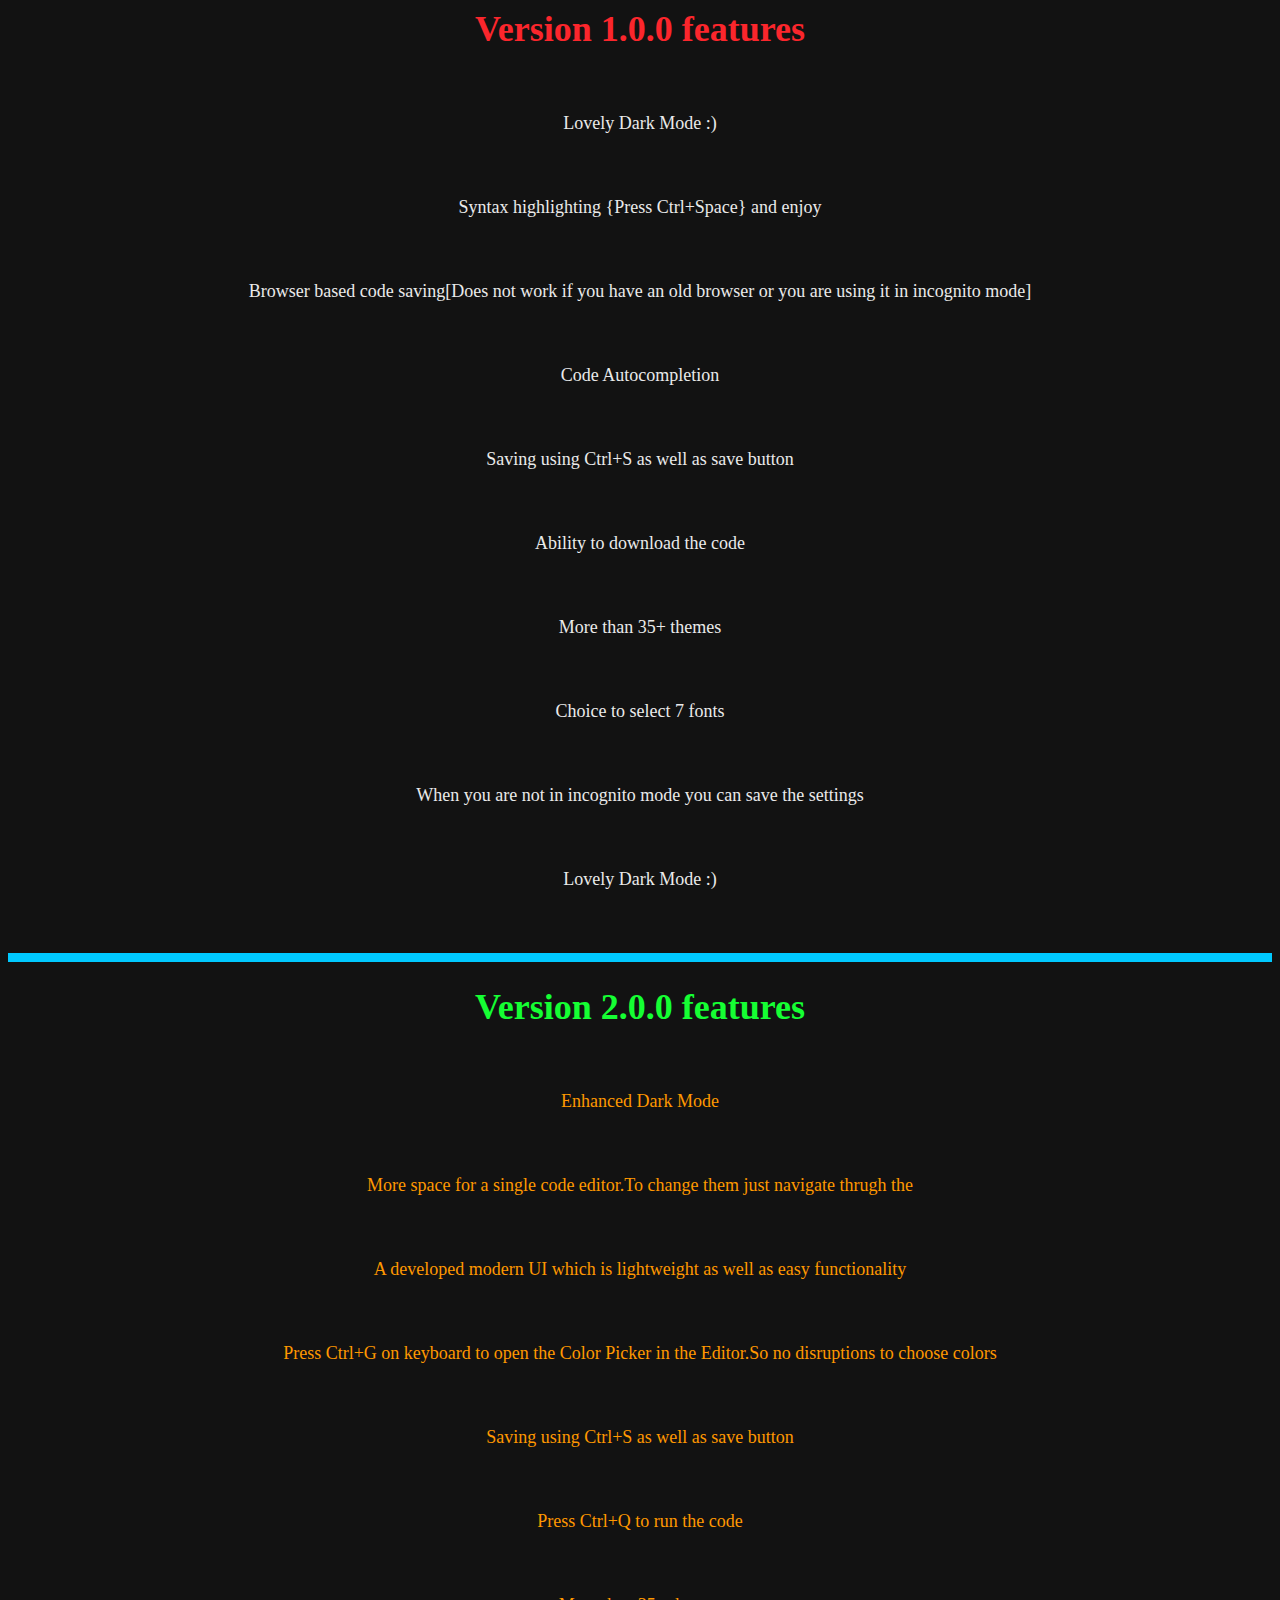
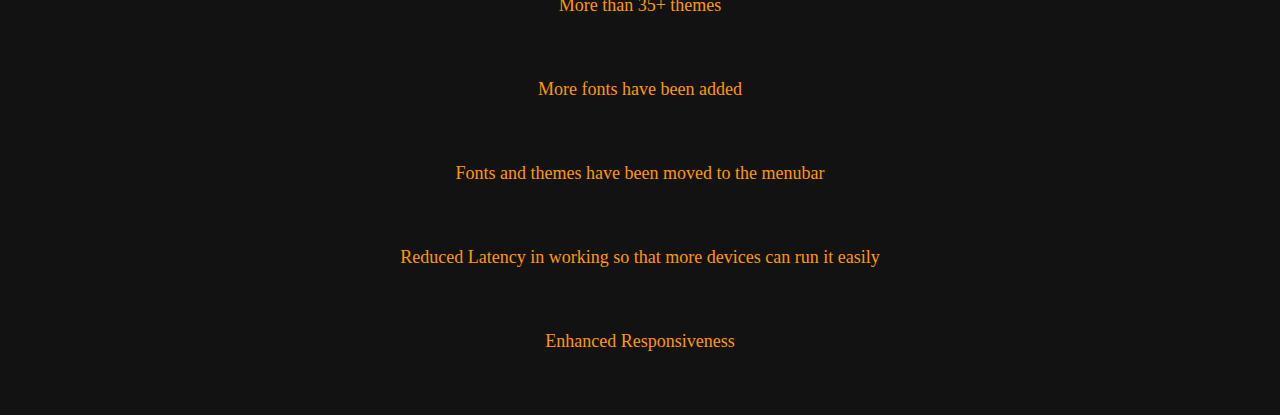
<file: Help.html>
<html>
  <head>
    <link rel="stylesheet" href="./CSSFiles/Help.css" />
  </head>
  <body>
    <div class="align-center">
      <h1 class="title-color">Version 1.0.0 features</h1>
      <p>Lovely Dark Mode :)</p>
      <p>Syntax highlighting {Press Ctrl+Space} and enjoy</p>
      <p>
        Browser based code saving[Does not work if you have an old browser or
        you are using it in incognito mode]
      </p>
      <p>Code Autocompletion</p>
      <p>Saving using Ctrl+S as well as save button</p>
      <p>Ability to download the code</p>
      <p>More than 35+ themes</p>
      <p>Choice to select 7 fonts</p>
      <p>When you are not in incognito mode you can save the settings</p>
      <p>Lovely Dark Mode :)</p>
    </div>
    <div class="mid-margin add-shadow"></div>
    <div class="align-center set-highlighted-color">
      <h1 id="latest-title" class="title-color">Version 2.0.0 features</h1>
      <p>Enhanced Dark Mode</p>
      <p>
        More space for a single code editor.To change them just navigate thrugh
        the
      </p>
      <p>
        A developed modern UI which is lightweight as well as easy functionality
      </p>
      <p>
        Press Ctrl+G on keyboard to open the Color Picker in the Editor.So no
        disruptions to choose colors
      </p>
      <p>Saving using Ctrl+S as well as save button</p>
      <p>Press Ctrl+Q to run the code</p>
      <p>More than 35+ themes</p>
      <p>More fonts have been added</p>
      <p>Fonts and themes have been moved to the menubar</p>
      <p>Reduced Latency in working so that more devices can run it easily</p>
      <p>Enhanced Responsiveness</p>
    </div>

    <script src="./JSFiles/Help.js"></script>
  </body>
</html>
</file>
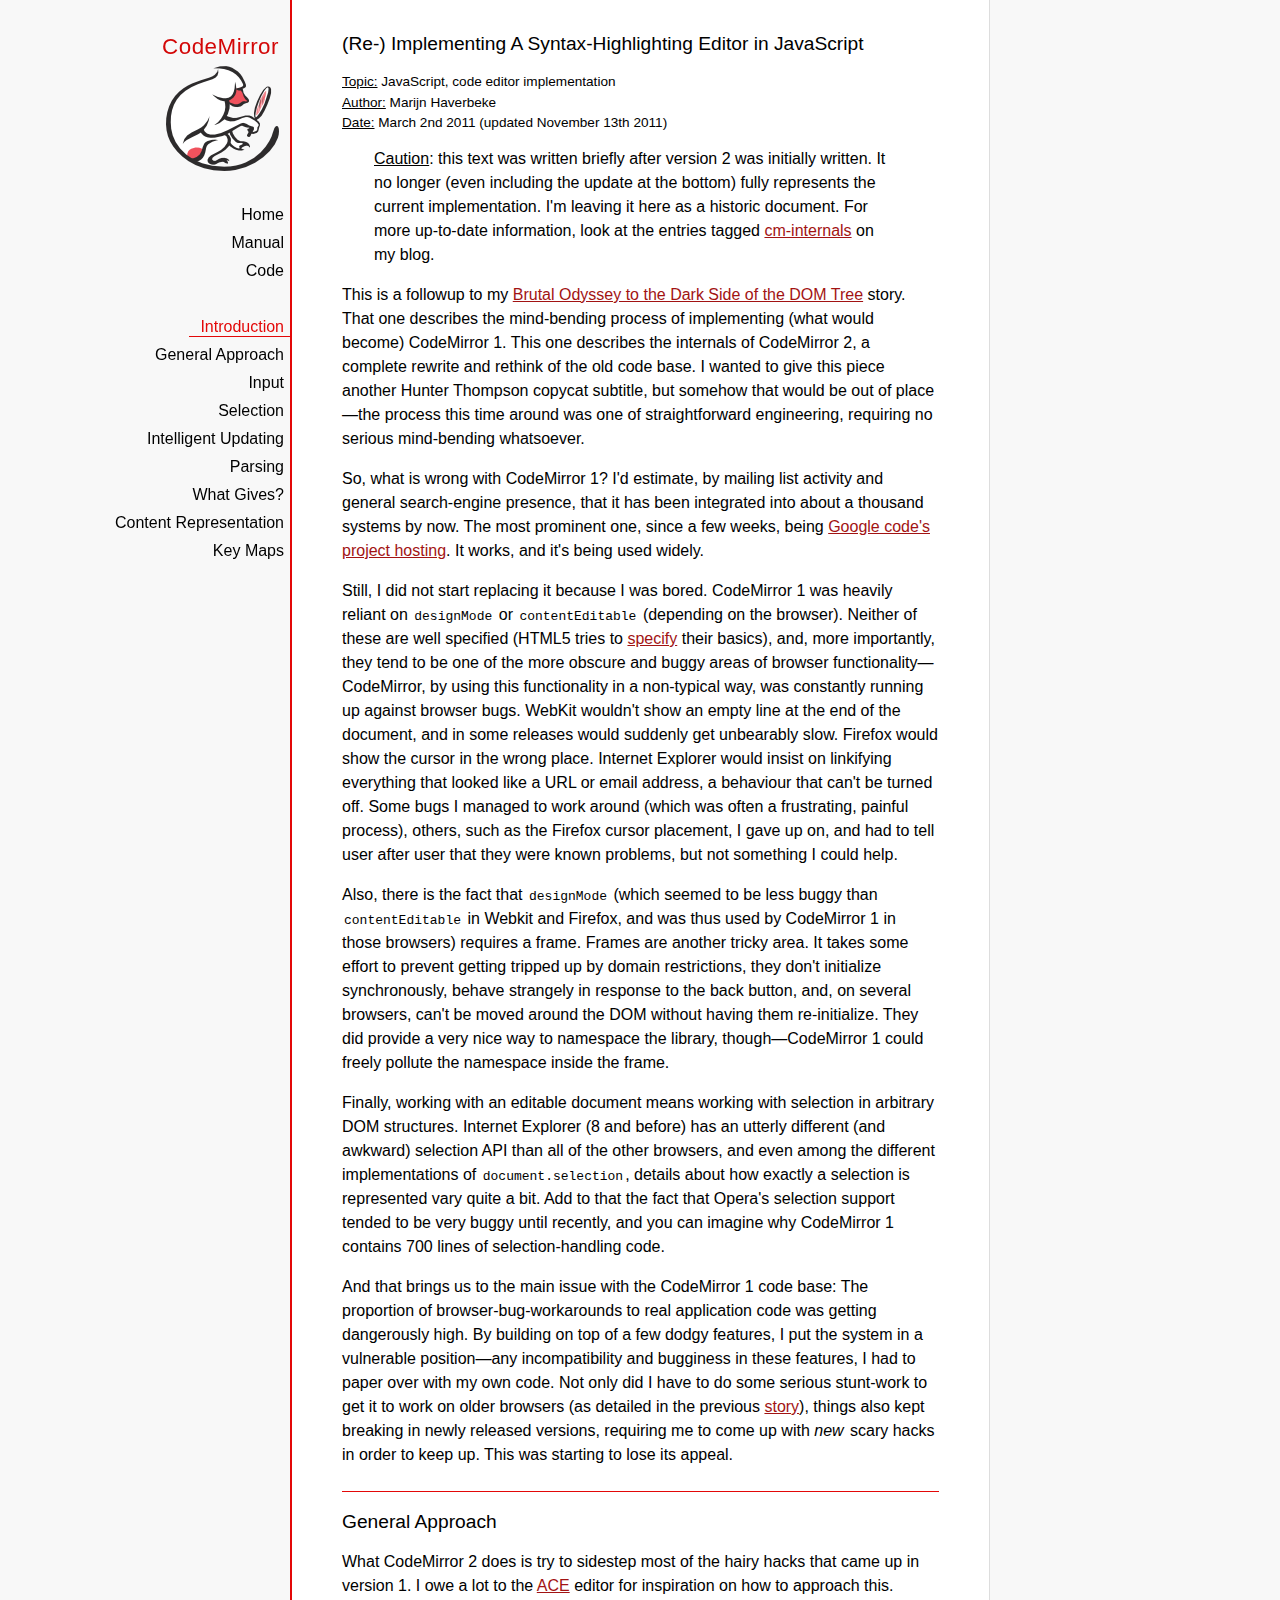
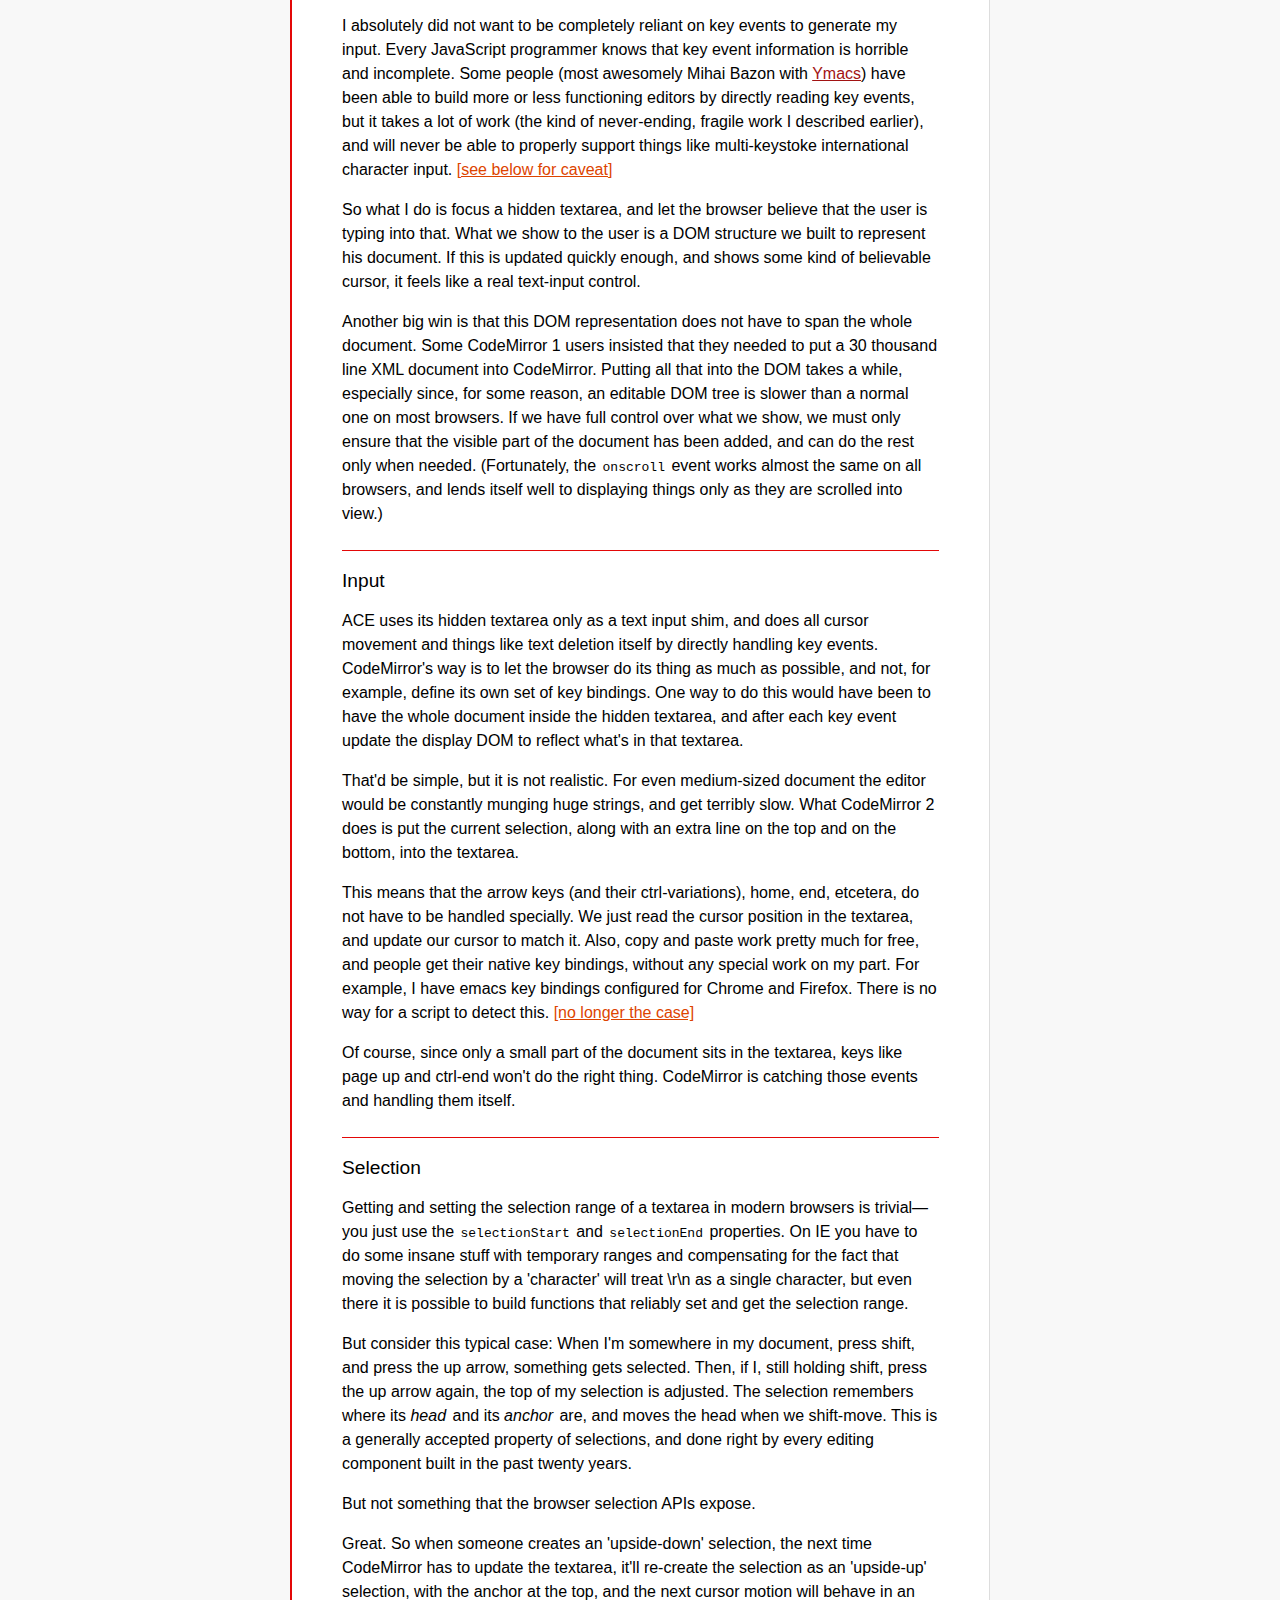
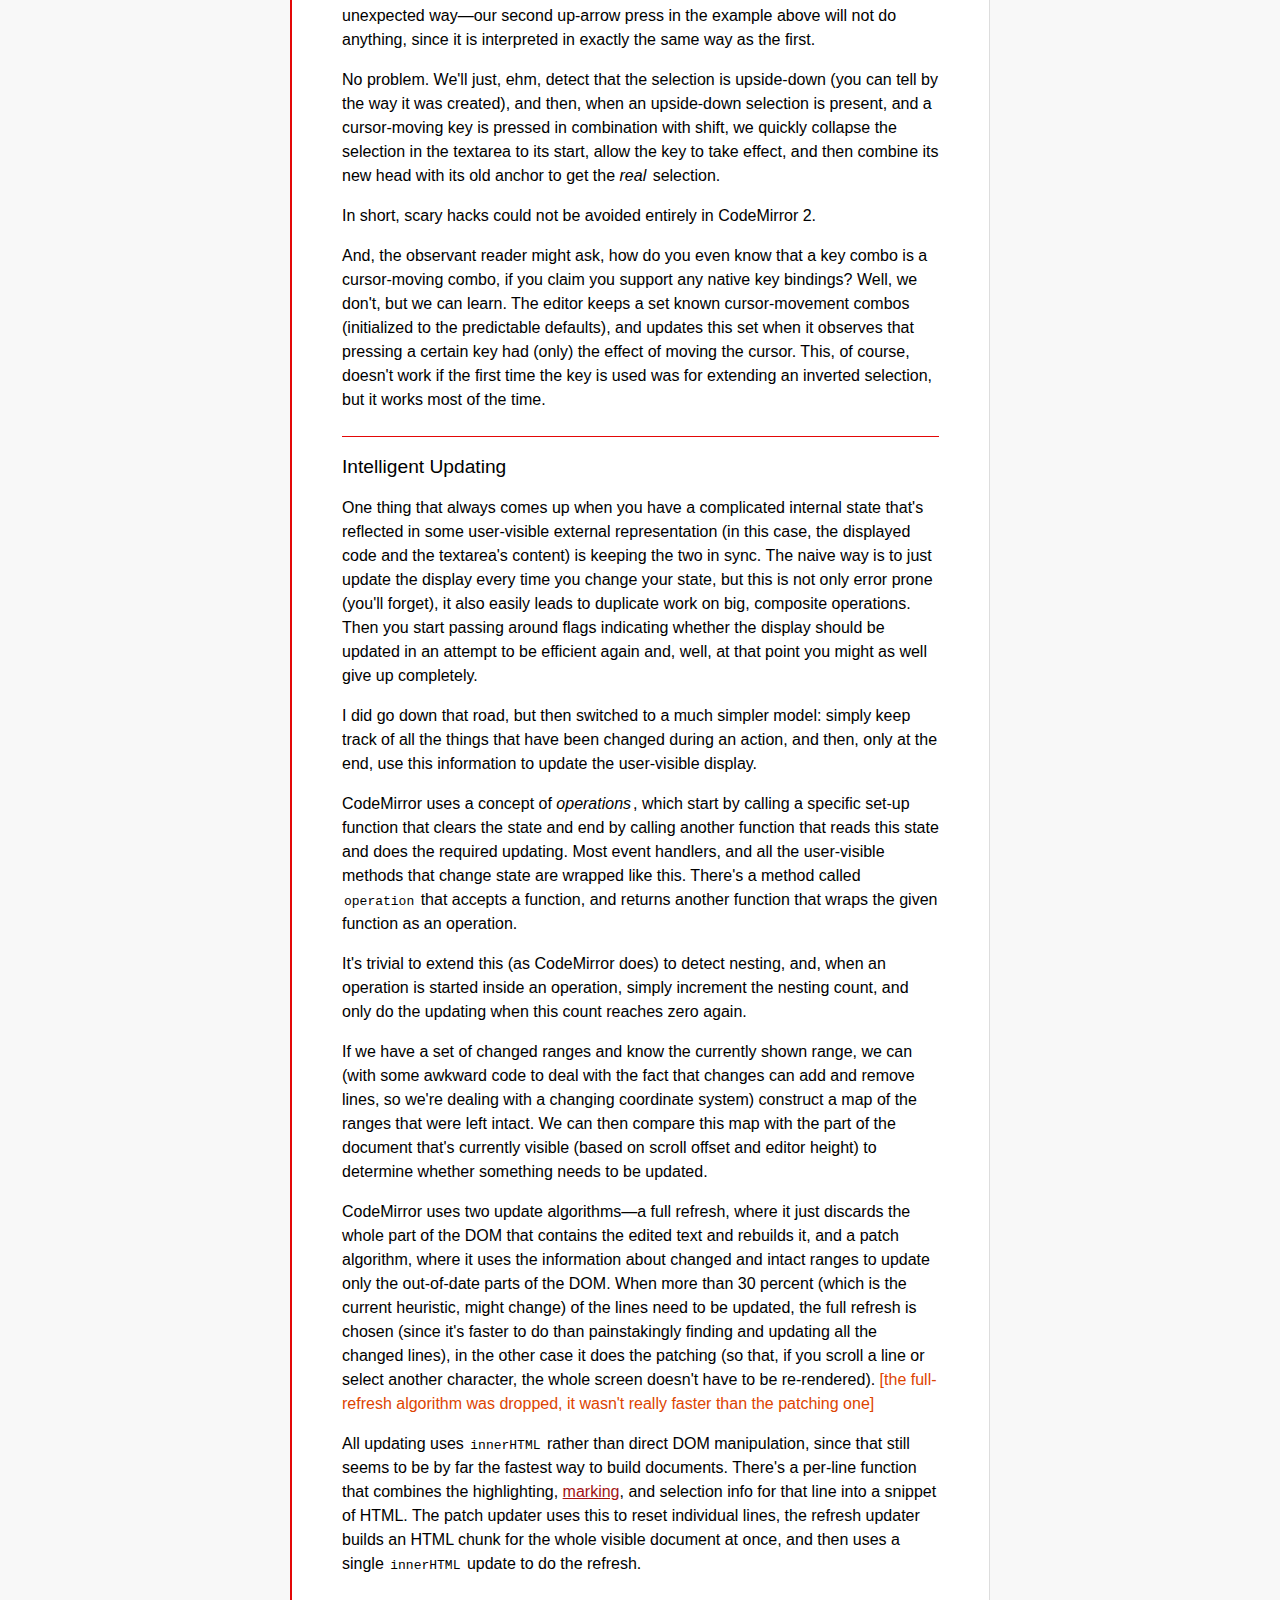
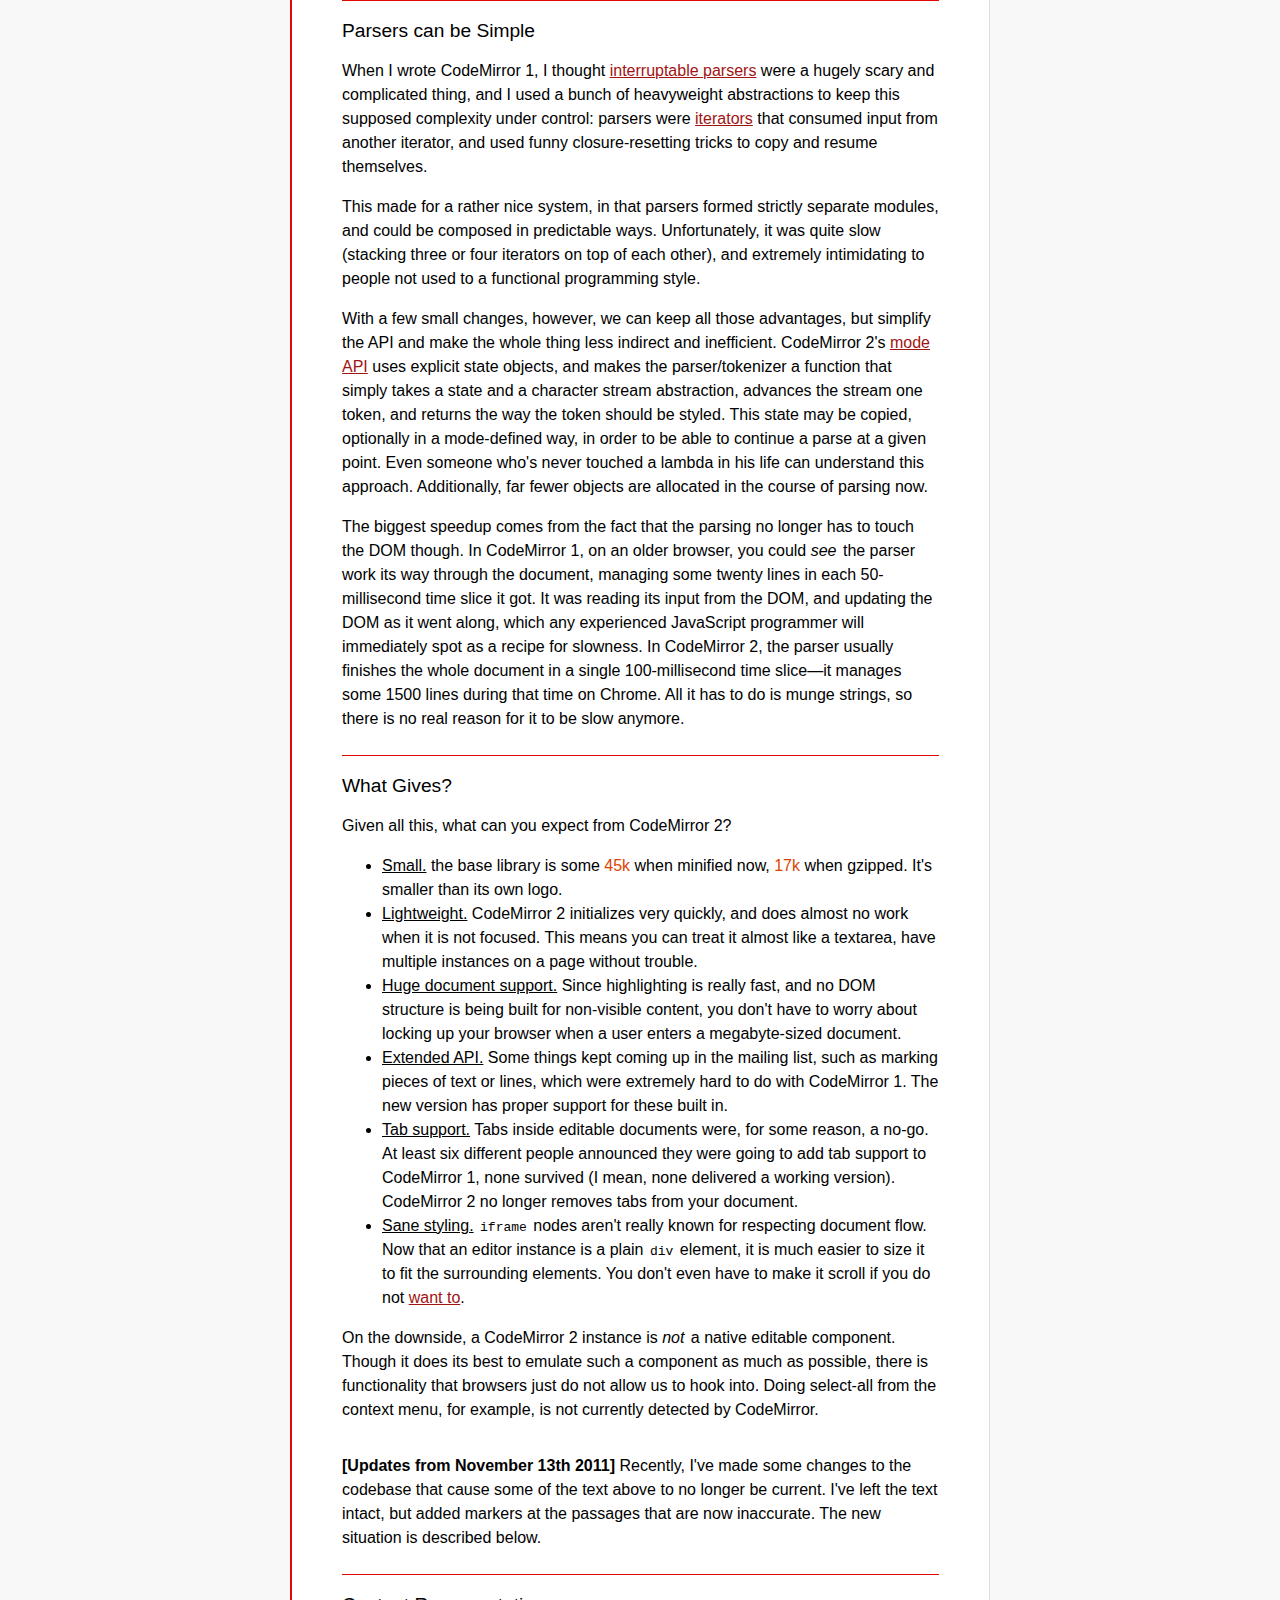
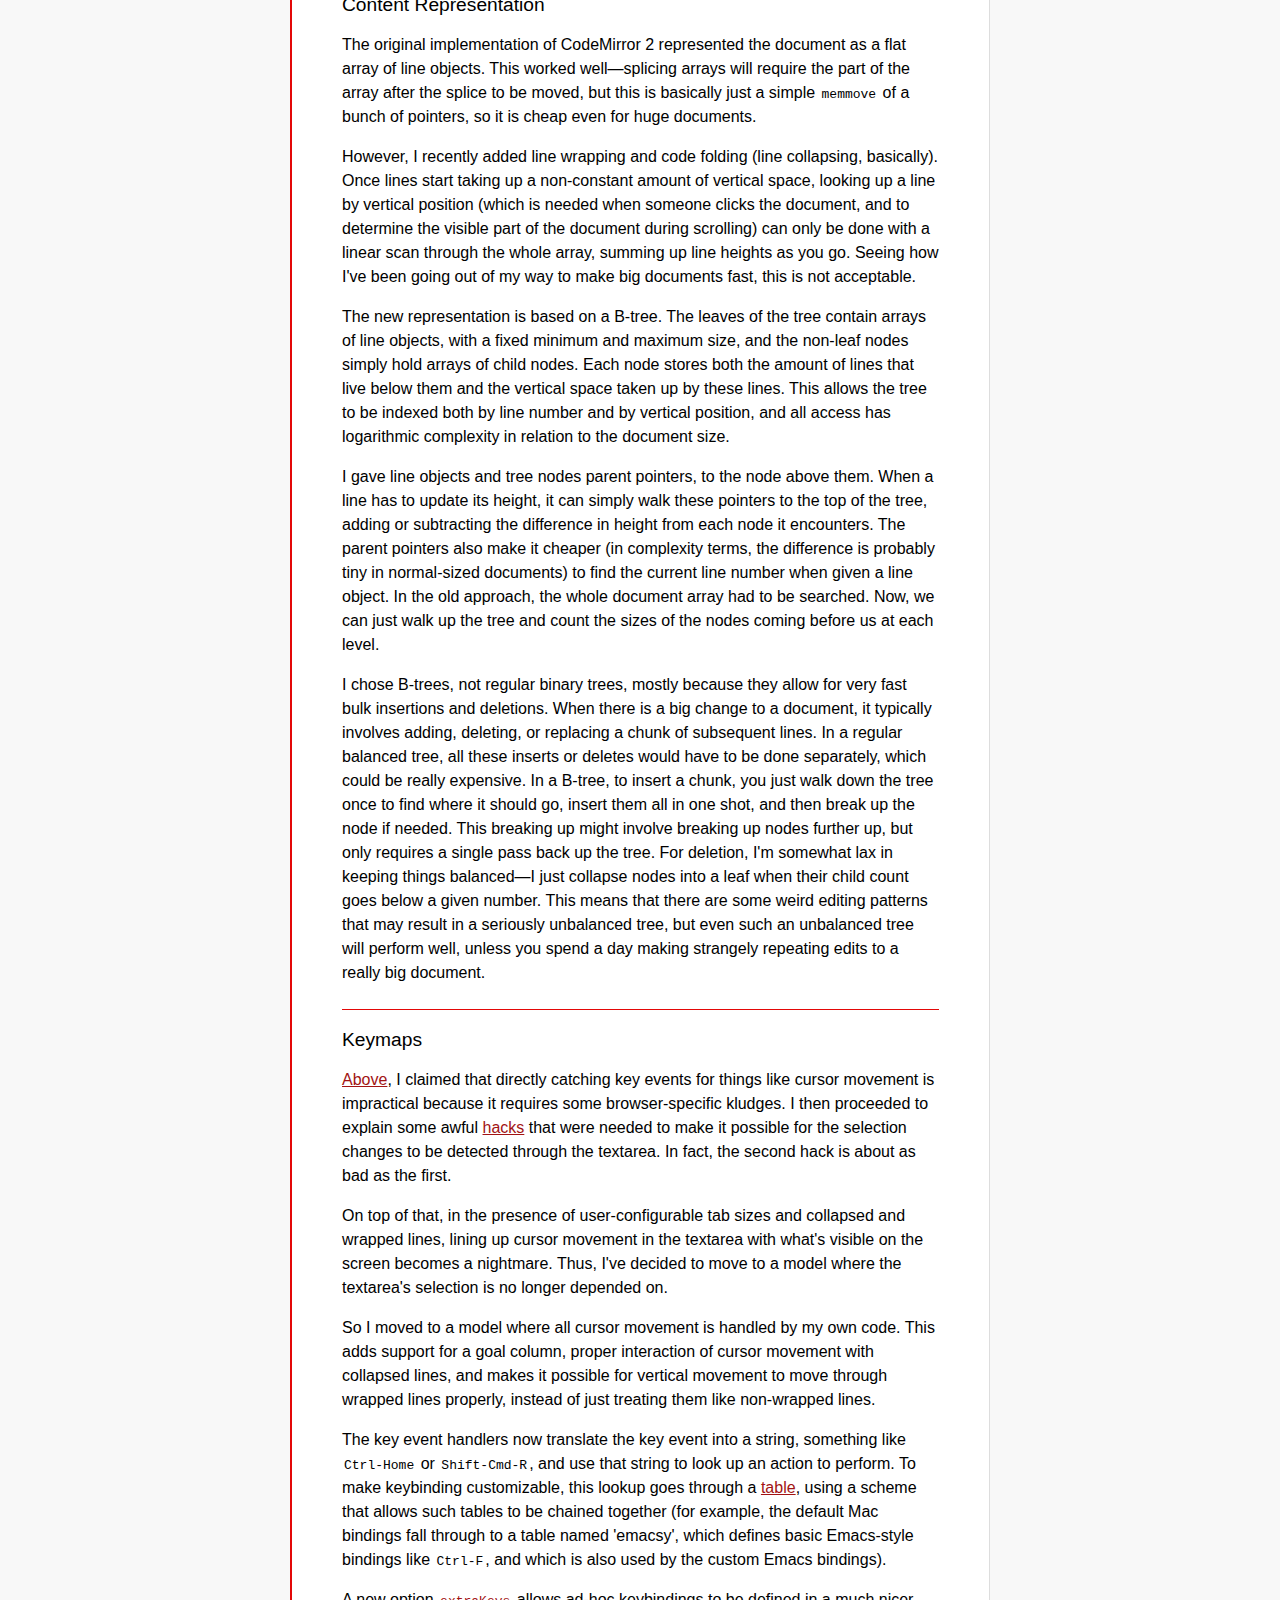
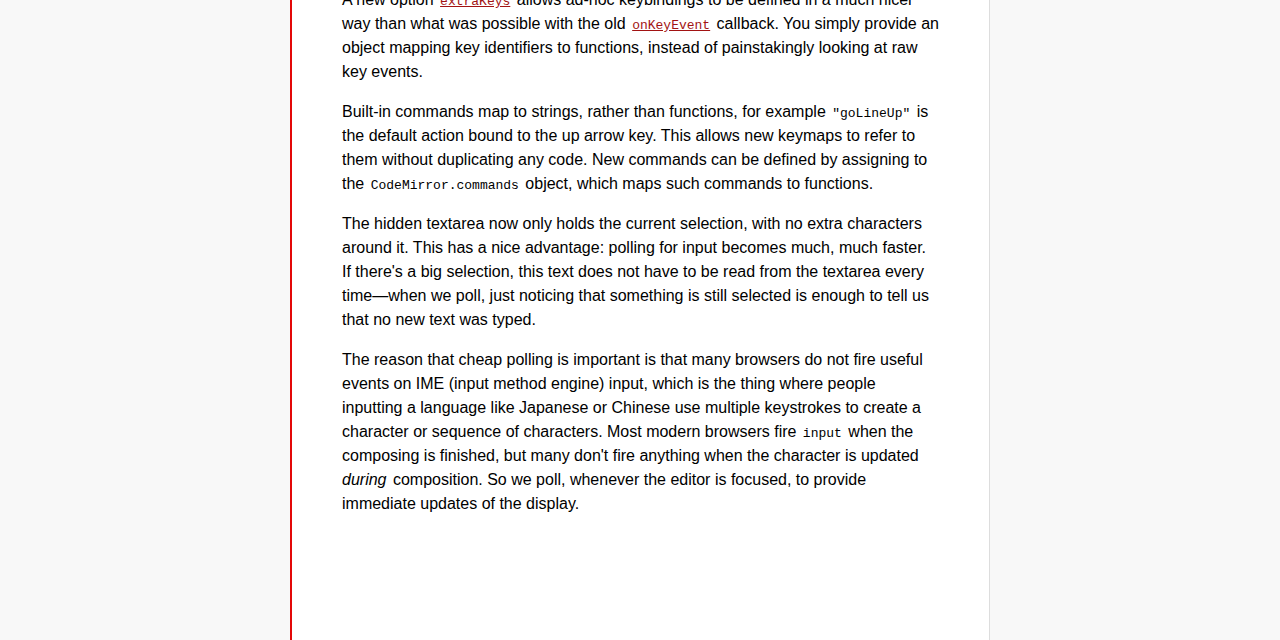
<file: Libraries/codemirror/doc/internals.html>
﻿<!doctype html>

<title>CodeMirror: Internals</title>
<meta charset="utf-8"/>
<link rel=stylesheet href="docs.css">
<style>dl dl {margin: 0;} .update {color: #d40 !important}</style>
<script src="activebookmark.js"></script>

<div id=nav>
  <a href="https://codemirror.net"><h1>CodeMirror</h1><img id=logo src="logo.png"></a>

  <ul>
    <li><a href="../index.html">Home</a>
    <li><a href="manual.html">Manual</a>
    <li><a href="https://github.com/codemirror/codemirror">Code</a>
  </ul>
  <ul>
    <li><a href="#top">Introduction</a></li>
    <li><a href="#approach">General Approach</a></li>
    <li><a href="#input">Input</a></li>
    <li><a href="#selection">Selection</a></li>
    <li><a href="#update">Intelligent Updating</a></li>
    <li><a href="#parse">Parsing</a></li>
    <li><a href="#summary">What Gives?</a></li>
    <li><a href="#btree">Content Representation</a></li>
    <li><a href="#keymap">Key Maps</a></li>
  </ul>
</div>

<article>

<h2 id=top>(Re-) Implementing A Syntax-Highlighting Editor in JavaScript</h2>

<p style="font-size: 85%" id="intro">
  <strong>Topic:</strong> JavaScript, code editor implementation<br>
  <strong>Author:</strong> Marijn Haverbeke<br>
  <strong>Date:</strong> March 2nd 2011 (updated November 13th 2011)
</p>

<p style="padding: 0 3em 0 2em"><strong>Caution</strong>: this text was written briefly after
version 2 was initially written. It no longer (even including the
update at the bottom) fully represents the current implementation. I'm
leaving it here as a historic document. For more up-to-date
information, look at the entries
tagged <a href="http://marijnhaverbeke.nl/blog/#cm-internals">cm-internals</a>
on my blog.</p>

<p>This is a followup to
my <a href="https://codemirror.net/story.html">Brutal Odyssey to the
Dark Side of the DOM Tree</a> story. That one describes the
mind-bending process of implementing (what would become) CodeMirror 1.
This one describes the internals of CodeMirror 2, a complete rewrite
and rethink of the old code base. I wanted to give this piece another
Hunter Thompson copycat subtitle, but somehow that would be out of
place—the process this time around was one of straightforward
engineering, requiring no serious mind-bending whatsoever.</p>

<p>So, what is wrong with CodeMirror 1? I'd estimate, by mailing list
activity and general search-engine presence, that it has been
integrated into about a thousand systems by now. The most prominent
one, since a few weeks,
being <a href="http://googlecode.blogspot.com/2011/01/make-quick-fixes-quicker-on-google.html">Google
code's project hosting</a>. It works, and it's being used widely.</p>

<p>Still, I did not start replacing it because I was bored. CodeMirror
1 was heavily reliant on <code>designMode</code>
or <code>contentEditable</code> (depending on the browser). Neither of
these are well specified (HTML5 tries
to <a href="http://www.w3.org/TR/html5/editing.html#contenteditable">specify</a>
their basics), and, more importantly, they tend to be one of the more
obscure and buggy areas of browser functionality—CodeMirror, by using
this functionality in a non-typical way, was constantly running up
against browser bugs. WebKit wouldn't show an empty line at the end of
the document, and in some releases would suddenly get unbearably slow.
Firefox would show the cursor in the wrong place. Internet Explorer
would insist on linkifying everything that looked like a URL or email
address, a behaviour that can't be turned off. Some bugs I managed to
work around (which was often a frustrating, painful process), others,
such as the Firefox cursor placement, I gave up on, and had to tell
user after user that they were known problems, but not something I
could help.</p>

<p>Also, there is the fact that <code>designMode</code> (which seemed
to be less buggy than <code>contentEditable</code> in Webkit and
Firefox, and was thus used by CodeMirror 1 in those browsers) requires
a frame. Frames are another tricky area. It takes some effort to
prevent getting tripped up by domain restrictions, they don't
initialize synchronously, behave strangely in response to the back
button, and, on several browsers, can't be moved around the DOM
without having them re-initialize. They did provide a very nice way to
namespace the library, though—CodeMirror 1 could freely pollute the
namespace inside the frame.</p>

<p>Finally, working with an editable document means working with
selection in arbitrary DOM structures. Internet Explorer (8 and
before) has an utterly different (and awkward) selection API than all
of the other browsers, and even among the different implementations of
<code>document.selection</code>, details about how exactly a selection
is represented vary quite a bit. Add to that the fact that Opera's
selection support tended to be very buggy until recently, and you can
imagine why CodeMirror 1 contains 700 lines of selection-handling
code.</p>

<p>And that brings us to the main issue with the CodeMirror 1
code base: The proportion of browser-bug-workarounds to real
application code was getting dangerously high. By building on top of a
few dodgy features, I put the system in a vulnerable position—any
incompatibility and bugginess in these features, I had to paper over
with my own code. Not only did I have to do some serious stunt-work to
get it to work on older browsers (as detailed in the
previous <a href="https://codemirror.net/story.html">story</a>), things
also kept breaking in newly released versions, requiring me to come up
with <em>new</em> scary hacks in order to keep up. This was starting
to lose its appeal.</p>

<section id=approach>
  <h2>General Approach</h2>

<p>What CodeMirror 2 does is try to sidestep most of the hairy hacks
that came up in version 1. I owe a lot to the
<a href="http://ace.ajax.org">ACE</a> editor for inspiration on how to
approach this.</p>

<p>I absolutely did not want to be completely reliant on key events to
generate my input. Every JavaScript programmer knows that key event
information is horrible and incomplete. Some people (most awesomely
Mihai Bazon with <a href="http://ymacs.org">Ymacs</a>) have been able
to build more or less functioning editors by directly reading key
events, but it takes a lot of work (the kind of never-ending, fragile
work I described earlier), and will never be able to properly support
things like multi-keystoke international character
input. <a href="#keymap" class="update">[see below for caveat]</a></p>

<p>So what I do is focus a hidden textarea, and let the browser
believe that the user is typing into that. What we show to the user is
a DOM structure we built to represent his document. If this is updated
quickly enough, and shows some kind of believable cursor, it feels
like a real text-input control.</p>

<p>Another big win is that this DOM representation does not have to
span the whole document. Some CodeMirror 1 users insisted that they
needed to put a 30 thousand line XML document into CodeMirror. Putting
all that into the DOM takes a while, especially since, for some
reason, an editable DOM tree is slower than a normal one on most
browsers. If we have full control over what we show, we must only
ensure that the visible part of the document has been added, and can
do the rest only when needed. (Fortunately, the <code>onscroll</code>
event works almost the same on all browsers, and lends itself well to
displaying things only as they are scrolled into view.)</p>
</section>
<section id="input">
  <h2>Input</h2>

<p>ACE uses its hidden textarea only as a text input shim, and does
all cursor movement and things like text deletion itself by directly
handling key events. CodeMirror's way is to let the browser do its
thing as much as possible, and not, for example, define its own set of
key bindings. One way to do this would have been to have the whole
document inside the hidden textarea, and after each key event update
the display DOM to reflect what's in that textarea.</p>

<p>That'd be simple, but it is not realistic. For even medium-sized
document the editor would be constantly munging huge strings, and get
terribly slow. What CodeMirror 2 does is put the current selection,
along with an extra line on the top and on the bottom, into the
textarea.</p>

<p>This means that the arrow keys (and their ctrl-variations), home,
end, etcetera, do not have to be handled specially. We just read the
cursor position in the textarea, and update our cursor to match it.
Also, copy and paste work pretty much for free, and people get their
native key bindings, without any special work on my part. For example,
I have emacs key bindings configured for Chrome and Firefox. There is
no way for a script to detect this. <a class="update"
href="#keymap">[no longer the case]</a></p>

<p>Of course, since only a small part of the document sits in the
textarea, keys like page up and ctrl-end won't do the right thing.
CodeMirror is catching those events and handling them itself.</p>
</section>
<section id="selection">
  <h2>Selection</h2>

<p>Getting and setting the selection range of a textarea in modern
browsers is trivial—you just use the <code>selectionStart</code>
and <code>selectionEnd</code> properties. On IE you have to do some
insane stuff with temporary ranges and compensating for the fact that
moving the selection by a 'character' will treat \r\n as a single
character, but even there it is possible to build functions that
reliably set and get the selection range.</p>

<p>But consider this typical case: When I'm somewhere in my document,
press shift, and press the up arrow, something gets selected. Then, if
I, still holding shift, press the up arrow again, the top of my
selection is adjusted. The selection remembers where its <em>head</em>
and its <em>anchor</em> are, and moves the head when we shift-move.
This is a generally accepted property of selections, and done right by
every editing component built in the past twenty years.</p>

<p>But not something that the browser selection APIs expose.</p>

<p>Great. So when someone creates an 'upside-down' selection, the next
time CodeMirror has to update the textarea, it'll re-create the
selection as an 'upside-up' selection, with the anchor at the top, and
the next cursor motion will behave in an unexpected way—our second
up-arrow press in the example above will not do anything, since it is
interpreted in exactly the same way as the first.</p>

<p>No problem. We'll just, ehm, detect that the selection is
upside-down (you can tell by the way it was created), and then, when
an upside-down selection is present, and a cursor-moving key is
pressed in combination with shift, we quickly collapse the selection
in the textarea to its start, allow the key to take effect, and then
combine its new head with its old anchor to get the <em>real</em>
selection.</p>

<p>In short, scary hacks could not be avoided entirely in CodeMirror
2.</p>

<p>And, the observant reader might ask, how do you even know that a
key combo is a cursor-moving combo, if you claim you support any
native key bindings? Well, we don't, but we can learn. The editor
keeps a set known cursor-movement combos (initialized to the
predictable defaults), and updates this set when it observes that
pressing a certain key had (only) the effect of moving the cursor.
This, of course, doesn't work if the first time the key is used was
for extending an inverted selection, but it works most of the
time.</p>
</section>
<section id="update">
  <h2>Intelligent Updating</h2>

<p>One thing that always comes up when you have a complicated internal
state that's reflected in some user-visible external representation
(in this case, the displayed code and the textarea's content) is
keeping the two in sync. The naive way is to just update the display
every time you change your state, but this is not only error prone
(you'll forget), it also easily leads to duplicate work on big,
composite operations. Then you start passing around flags indicating
whether the display should be updated in an attempt to be efficient
again and, well, at that point you might as well give up completely.</p>

<p>I did go down that road, but then switched to a much simpler model:
simply keep track of all the things that have been changed during an
action, and then, only at the end, use this information to update the
user-visible display.</p>

<p>CodeMirror uses a concept of <em>operations</em>, which start by
calling a specific set-up function that clears the state and end by
calling another function that reads this state and does the required
updating. Most event handlers, and all the user-visible methods that
change state are wrapped like this. There's a method
called <code>operation</code> that accepts a function, and returns
another function that wraps the given function as an operation.</p>

<p>It's trivial to extend this (as CodeMirror does) to detect nesting,
and, when an operation is started inside an operation, simply
increment the nesting count, and only do the updating when this count
reaches zero again.</p>

<p>If we have a set of changed ranges and know the currently shown
range, we can (with some awkward code to deal with the fact that
changes can add and remove lines, so we're dealing with a changing
coordinate system) construct a map of the ranges that were left
intact. We can then compare this map with the part of the document
that's currently visible (based on scroll offset and editor height) to
determine whether something needs to be updated.</p>

<p>CodeMirror uses two update algorithms—a full refresh, where it just
discards the whole part of the DOM that contains the edited text and
rebuilds it, and a patch algorithm, where it uses the information
about changed and intact ranges to update only the out-of-date parts
of the DOM. When more than 30 percent (which is the current heuristic,
might change) of the lines need to be updated, the full refresh is
chosen (since it's faster to do than painstakingly finding and
updating all the changed lines), in the other case it does the
patching (so that, if you scroll a line or select another character,
the whole screen doesn't have to be
re-rendered). <span class="update">[the full-refresh
algorithm was dropped, it wasn't really faster than the patching
one]</span></p>

<p>All updating uses <code>innerHTML</code> rather than direct DOM
manipulation, since that still seems to be by far the fastest way to
build documents. There's a per-line function that combines the
highlighting, <a href="manual.html#markText">marking</a>, and
selection info for that line into a snippet of HTML. The patch updater
uses this to reset individual lines, the refresh updater builds an
HTML chunk for the whole visible document at once, and then uses a
single <code>innerHTML</code> update to do the refresh.</p>
</section>
<section id="parse">
  <h2>Parsers can be Simple</h2>

<p>When I wrote CodeMirror 1, I
thought <a href="https://codemirror.net/story.html#parser">interruptable
parsers</a> were a hugely scary and complicated thing, and I used a
bunch of heavyweight abstractions to keep this supposed complexity
under control: parsers
were <a href="http://bob.pythonmac.org/archives/2005/07/06/iteration-in-javascript/">iterators</a>
that consumed input from another iterator, and used funny
closure-resetting tricks to copy and resume themselves.</p>

<p>This made for a rather nice system, in that parsers formed strictly
separate modules, and could be composed in predictable ways.
Unfortunately, it was quite slow (stacking three or four iterators on
top of each other), and extremely intimidating to people not used to a
functional programming style.</p>

<p>With a few small changes, however, we can keep all those
advantages, but simplify the API and make the whole thing less
indirect and inefficient. CodeMirror
2's <a href="manual.html#modeapi">mode API</a> uses explicit state
objects, and makes the parser/tokenizer a function that simply takes a
state and a character stream abstraction, advances the stream one
token, and returns the way the token should be styled. This state may
be copied, optionally in a mode-defined way, in order to be able to
continue a parse at a given point. Even someone who's never touched a
lambda in his life can understand this approach. Additionally, far
fewer objects are allocated in the course of parsing now.</p>

<p>The biggest speedup comes from the fact that the parsing no longer
has to touch the DOM though. In CodeMirror 1, on an older browser, you
could <em>see</em> the parser work its way through the document,
managing some twenty lines in each 50-millisecond time slice it got. It
was reading its input from the DOM, and updating the DOM as it went
along, which any experienced JavaScript programmer will immediately
spot as a recipe for slowness. In CodeMirror 2, the parser usually
finishes the whole document in a single 100-millisecond time slice—it
manages some 1500 lines during that time on Chrome. All it has to do
is munge strings, so there is no real reason for it to be slow
anymore.</p>
</section>
<section id="summary">
  <h2>What Gives?</h2>

<p>Given all this, what can you expect from CodeMirror 2?</p>

<ul>

<li><strong>Small.</strong> the base library is
some <span class="update">45k</span> when minified
now, <span class="update">17k</span> when gzipped. It's smaller than
its own logo.</li>

<li><strong>Lightweight.</strong> CodeMirror 2 initializes very
quickly, and does almost no work when it is not focused. This means
you can treat it almost like a textarea, have multiple instances on a
page without trouble.</li>

<li><strong>Huge document support.</strong> Since highlighting is
really fast, and no DOM structure is being built for non-visible
content, you don't have to worry about locking up your browser when a
user enters a megabyte-sized document.</li>

<li><strong>Extended API.</strong> Some things kept coming up in the
mailing list, such as marking pieces of text or lines, which were
extremely hard to do with CodeMirror 1. The new version has proper
support for these built in.</li>

<li><strong>Tab support.</strong> Tabs inside editable documents were,
for some reason, a no-go. At least six different people announced they
were going to add tab support to CodeMirror 1, none survived (I mean,
none delivered a working version). CodeMirror 2 no longer removes tabs
from your document.</li>

<li><strong>Sane styling.</strong> <code>iframe</code> nodes aren't
really known for respecting document flow. Now that an editor instance
is a plain <code>div</code> element, it is much easier to size it to
fit the surrounding elements. You don't even have to make it scroll if
you do not <a href="../demo/resize.html">want to</a>.</li>

</ul>

<p>On the downside, a CodeMirror 2 instance is <em>not</em> a native
editable component. Though it does its best to emulate such a
component as much as possible, there is functionality that browsers
just do not allow us to hook into. Doing select-all from the context
menu, for example, is not currently detected by CodeMirror.</p>

<p id="changes" style="margin-top: 2em;"><span style="font-weight:
bold">[Updates from November 13th 2011]</span> Recently, I've made
some changes to the codebase that cause some of the text above to no
longer be current. I've left the text intact, but added markers at the
passages that are now inaccurate. The new situation is described
below.</p>
</section>
<section id="btree">
  <h2>Content Representation</h2>

<p>The original implementation of CodeMirror 2 represented the
document as a flat array of line objects. This worked well—splicing
arrays will require the part of the array after the splice to be
moved, but this is basically just a simple <code>memmove</code> of a
bunch of pointers, so it is cheap even for huge documents.</p>

<p>However, I recently added line wrapping and code folding (line
collapsing, basically). Once lines start taking up a non-constant
amount of vertical space, looking up a line by vertical position
(which is needed when someone clicks the document, and to determine
the visible part of the document during scrolling) can only be done
with a linear scan through the whole array, summing up line heights as
you go. Seeing how I've been going out of my way to make big documents
fast, this is not acceptable.</p>

<p>The new representation is based on a B-tree. The leaves of the tree
contain arrays of line objects, with a fixed minimum and maximum size,
and the non-leaf nodes simply hold arrays of child nodes. Each node
stores both the amount of lines that live below them and the vertical
space taken up by these lines. This allows the tree to be indexed both
by line number and by vertical position, and all access has
logarithmic complexity in relation to the document size.</p>

<p>I gave line objects and tree nodes parent pointers, to the node
above them. When a line has to update its height, it can simply walk
these pointers to the top of the tree, adding or subtracting the
difference in height from each node it encounters. The parent pointers
also make it cheaper (in complexity terms, the difference is probably
tiny in normal-sized documents) to find the current line number when
given a line object. In the old approach, the whole document array had
to be searched. Now, we can just walk up the tree and count the sizes
of the nodes coming before us at each level.</p>

<p>I chose B-trees, not regular binary trees, mostly because they
allow for very fast bulk insertions and deletions. When there is a big
change to a document, it typically involves adding, deleting, or
replacing a chunk of subsequent lines. In a regular balanced tree, all
these inserts or deletes would have to be done separately, which could
be really expensive. In a B-tree, to insert a chunk, you just walk
down the tree once to find where it should go, insert them all in one
shot, and then break up the node if needed. This breaking up might
involve breaking up nodes further up, but only requires a single pass
back up the tree. For deletion, I'm somewhat lax in keeping things
balanced—I just collapse nodes into a leaf when their child count goes
below a given number. This means that there are some weird editing
patterns that may result in a seriously unbalanced tree, but even such
an unbalanced tree will perform well, unless you spend a day making
strangely repeating edits to a really big document.</p>
</section>
<section id="keymap">
  <h2>Keymaps</h2>

<p><a href="#approach">Above</a>, I claimed that directly catching key
events for things like cursor movement is impractical because it
requires some browser-specific kludges. I then proceeded to explain
some awful <a href="#selection">hacks</a> that were needed to make it
possible for the selection changes to be detected through the
textarea. In fact, the second hack is about as bad as the first.</p>

<p>On top of that, in the presence of user-configurable tab sizes and
collapsed and wrapped lines, lining up cursor movement in the textarea
with what's visible on the screen becomes a nightmare. Thus, I've
decided to move to a model where the textarea's selection is no longer
depended on.</p>

<p>So I moved to a model where all cursor movement is handled by my
own code. This adds support for a goal column, proper interaction of
cursor movement with collapsed lines, and makes it possible for
vertical movement to move through wrapped lines properly, instead of
just treating them like non-wrapped lines.</p>

<p>The key event handlers now translate the key event into a string,
something like <code>Ctrl-Home</code> or <code>Shift-Cmd-R</code>, and
use that string to look up an action to perform. To make keybinding
customizable, this lookup goes through
a <a href="manual.html#option_keyMap">table</a>, using a scheme that
allows such tables to be chained together (for example, the default
Mac bindings fall through to a table named 'emacsy', which defines
basic Emacs-style bindings like <code>Ctrl-F</code>, and which is also
used by the custom Emacs bindings).</p>

<p>A new
option <a href="manual.html#option_extraKeys"><code>extraKeys</code></a>
allows ad-hoc keybindings to be defined in a much nicer way than what
was possible with the
old <a href="manual.html#option_onKeyEvent"><code>onKeyEvent</code></a>
callback. You simply provide an object mapping key identifiers to
functions, instead of painstakingly looking at raw key events.</p>

<p>Built-in commands map to strings, rather than functions, for
example <code>"goLineUp"</code> is the default action bound to the up
arrow key. This allows new keymaps to refer to them without
duplicating any code. New commands can be defined by assigning to
the <code>CodeMirror.commands</code> object, which maps such commands
to functions.</p>

<p>The hidden textarea now only holds the current selection, with no
extra characters around it. This has a nice advantage: polling for
input becomes much, much faster. If there's a big selection, this text
does not have to be read from the textarea every time—when we poll,
just noticing that something is still selected is enough to tell us
that no new text was typed.</p>

<p>The reason that cheap polling is important is that many browsers do
not fire useful events on IME (input method engine) input, which is
the thing where people inputting a language like Japanese or Chinese
use multiple keystrokes to create a character or sequence of
characters. Most modern browsers fire <code>input</code> when the
composing is finished, but many don't fire anything when the character
is updated <em>during</em> composition. So we poll, whenever the
editor is focused, to provide immediate updates of the display.</p>

</section>
</article>
</file>
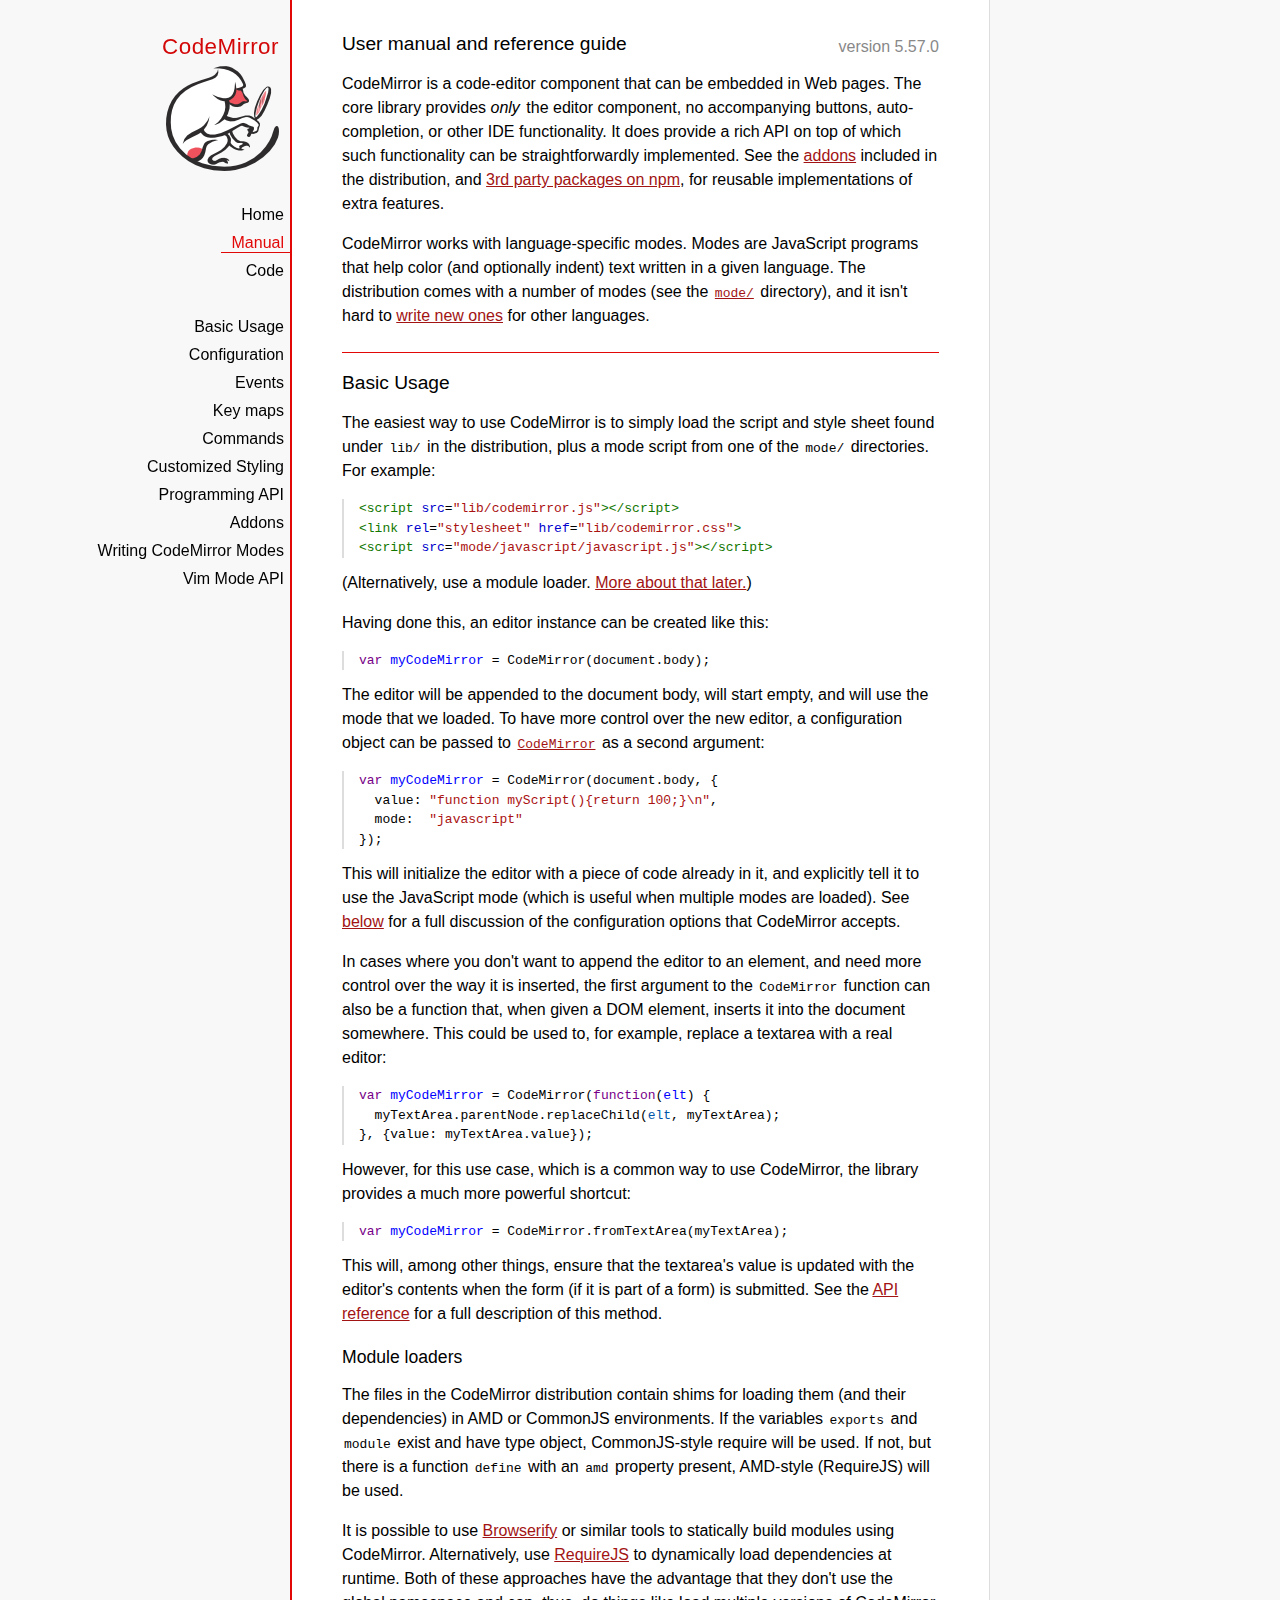
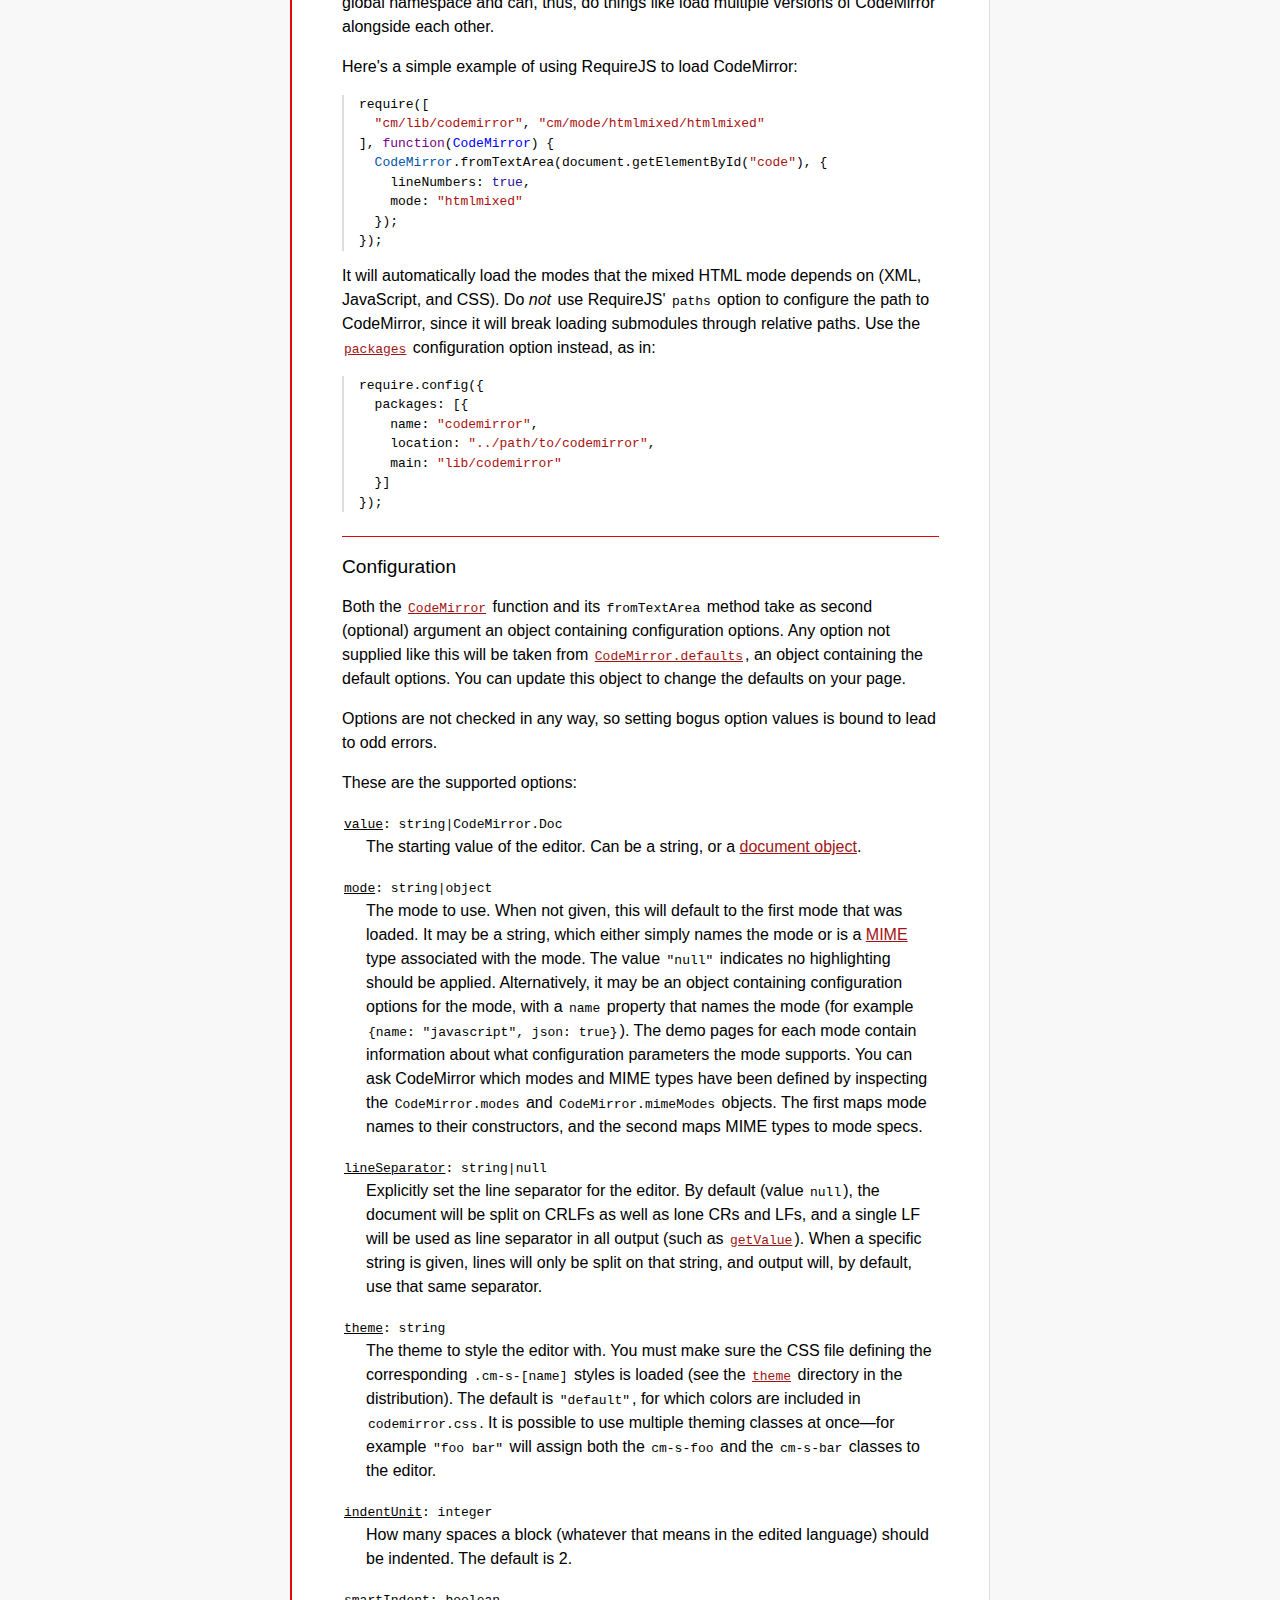
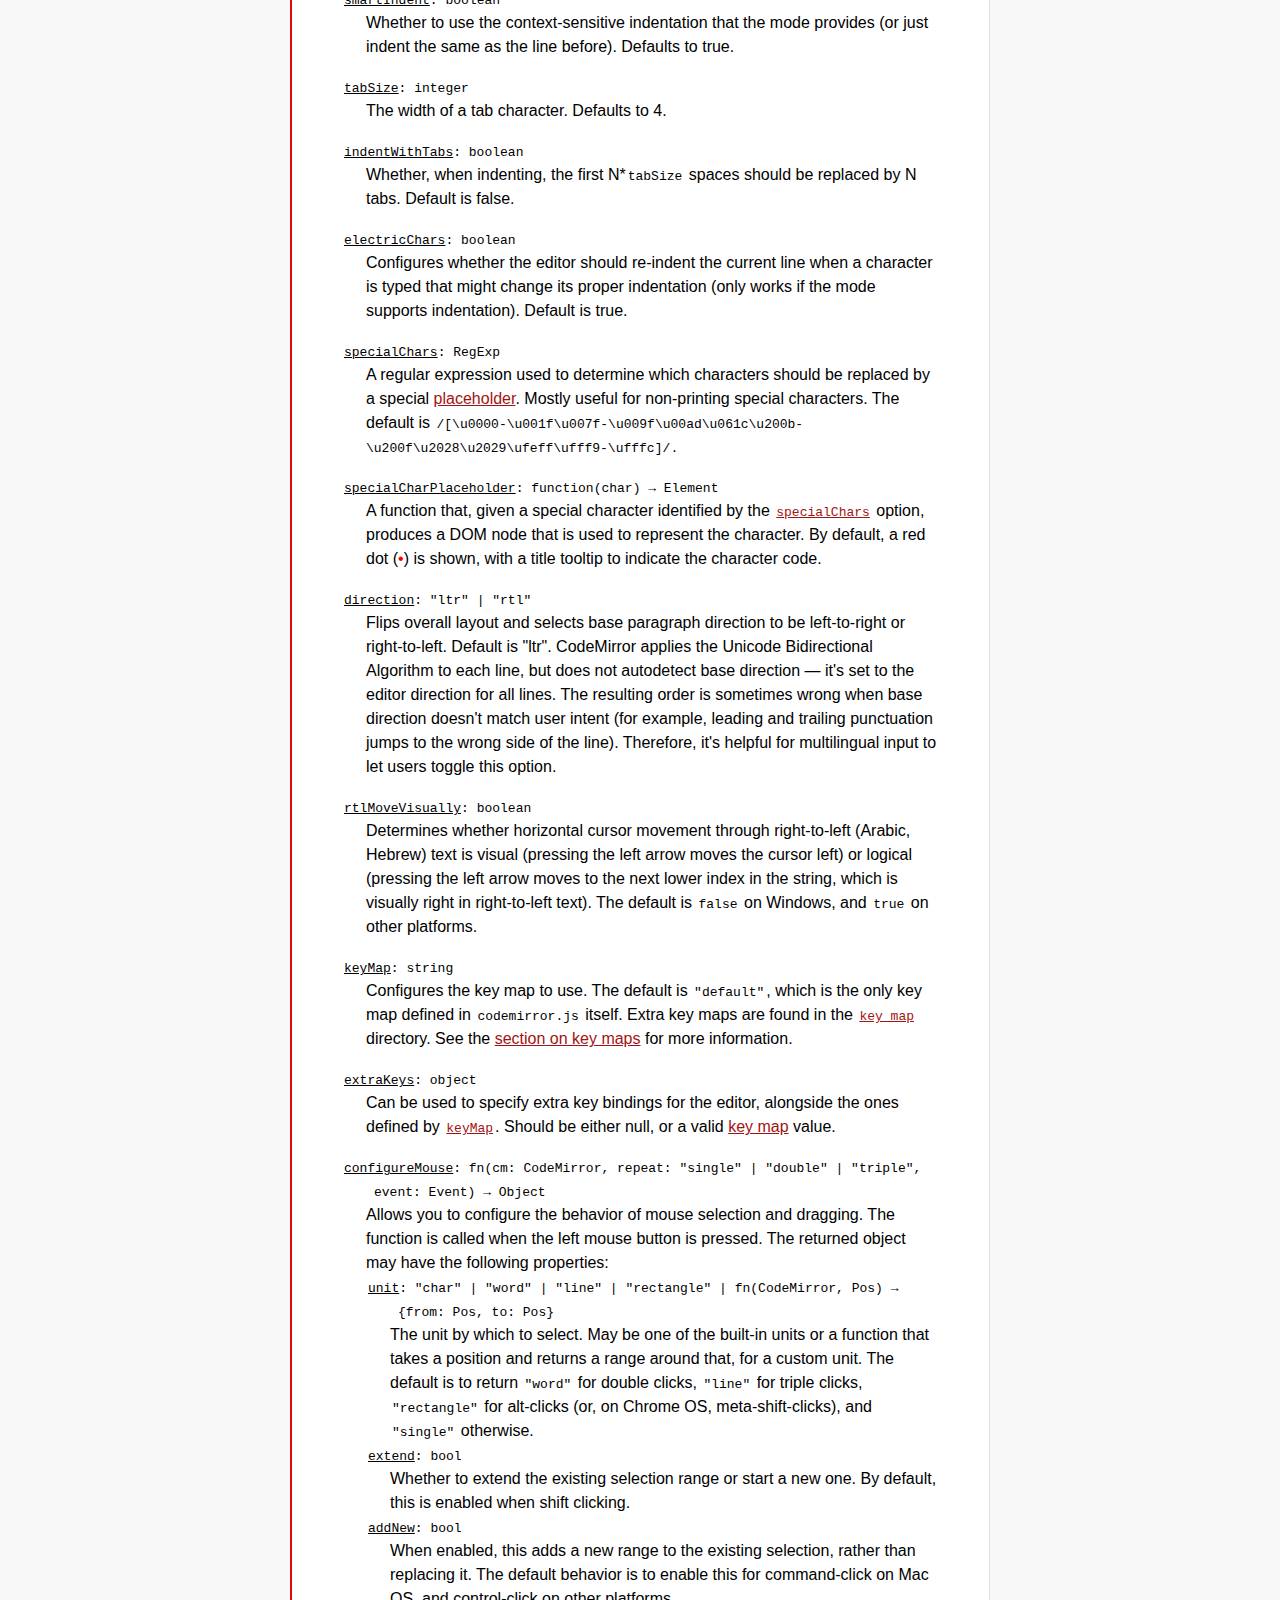
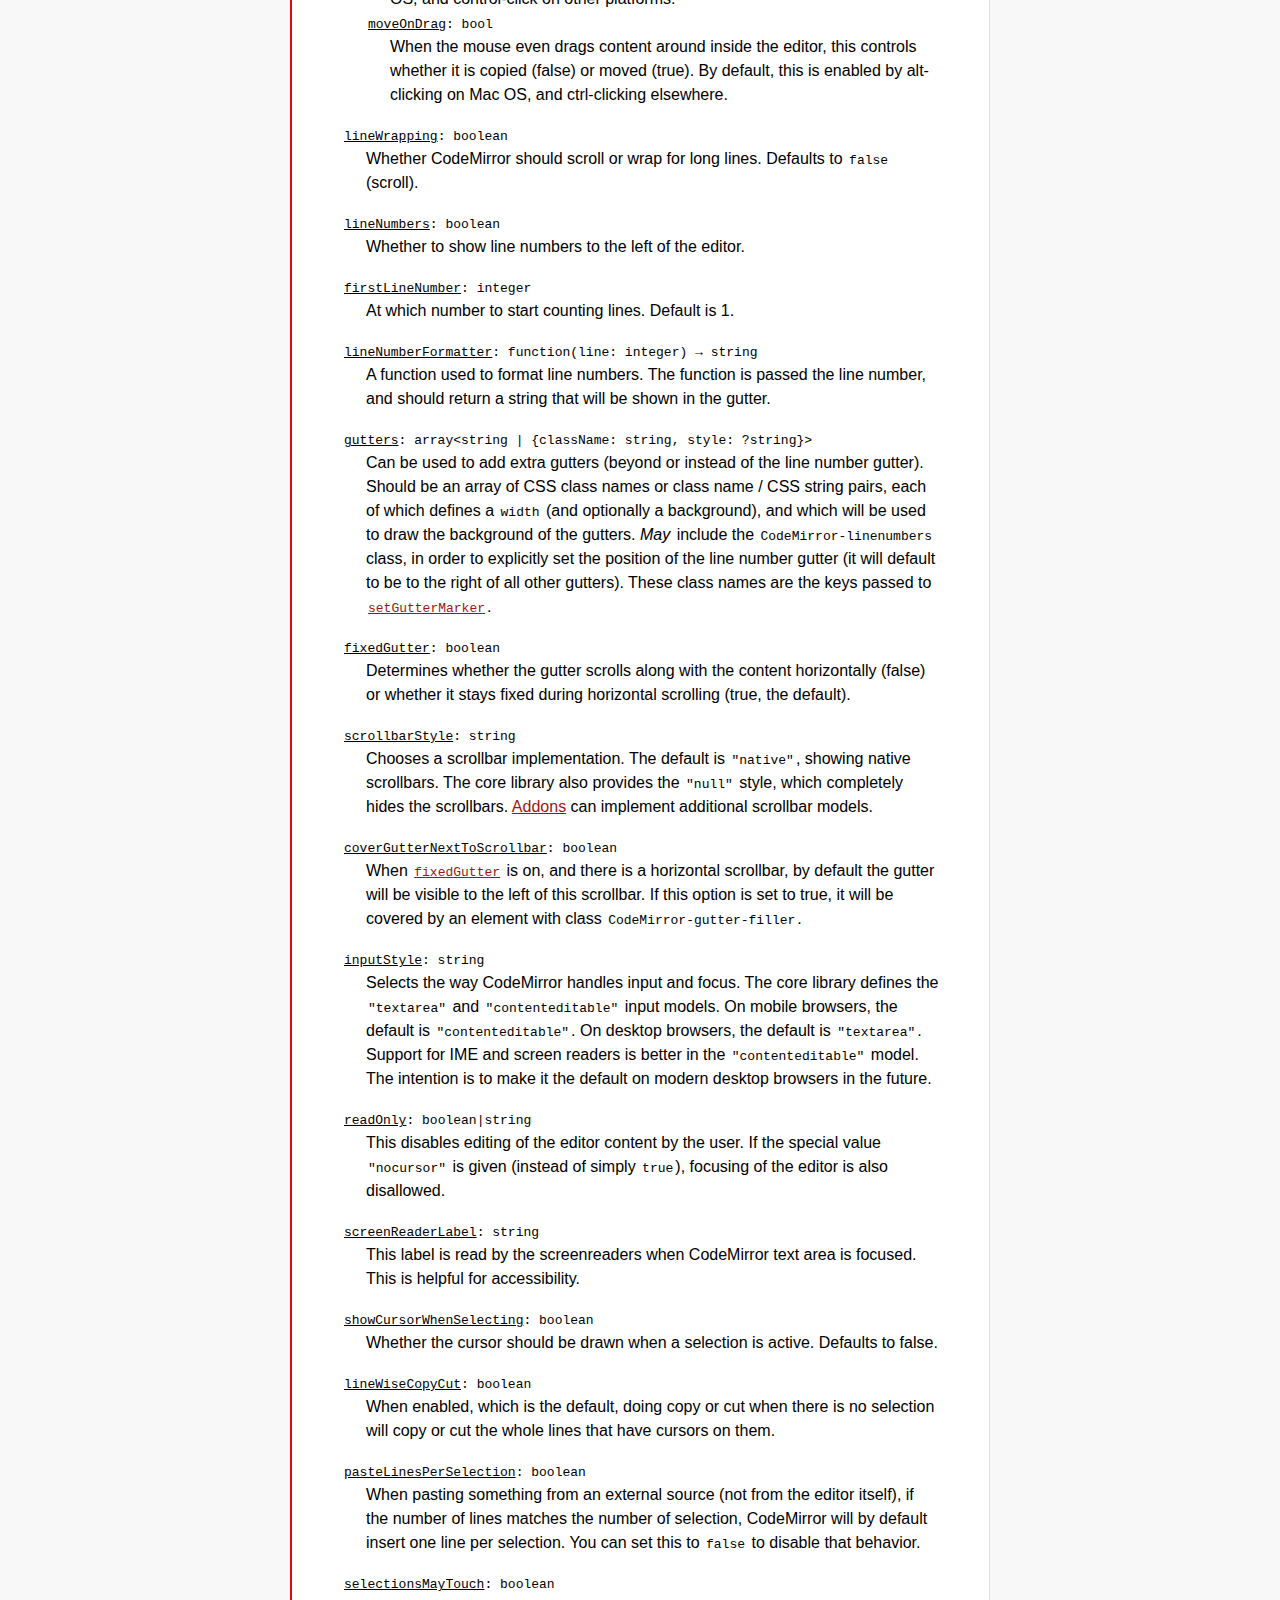
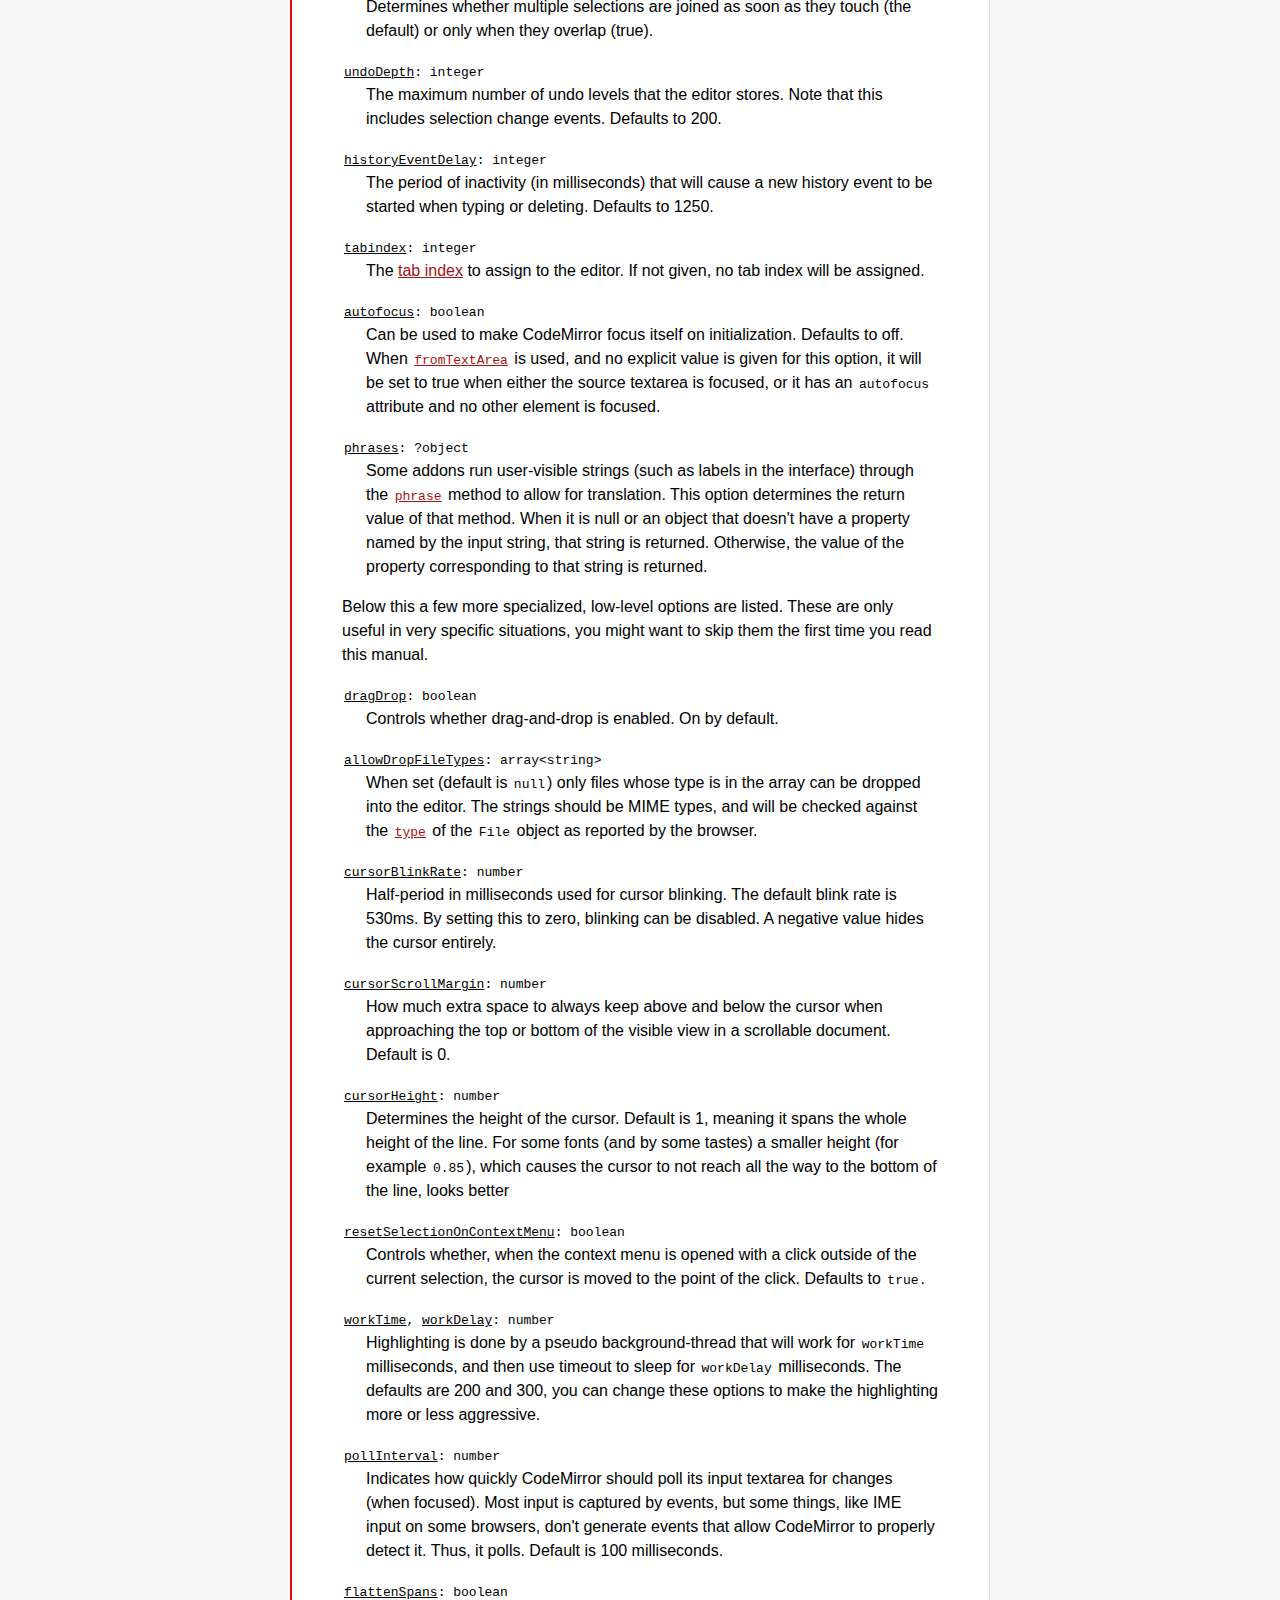
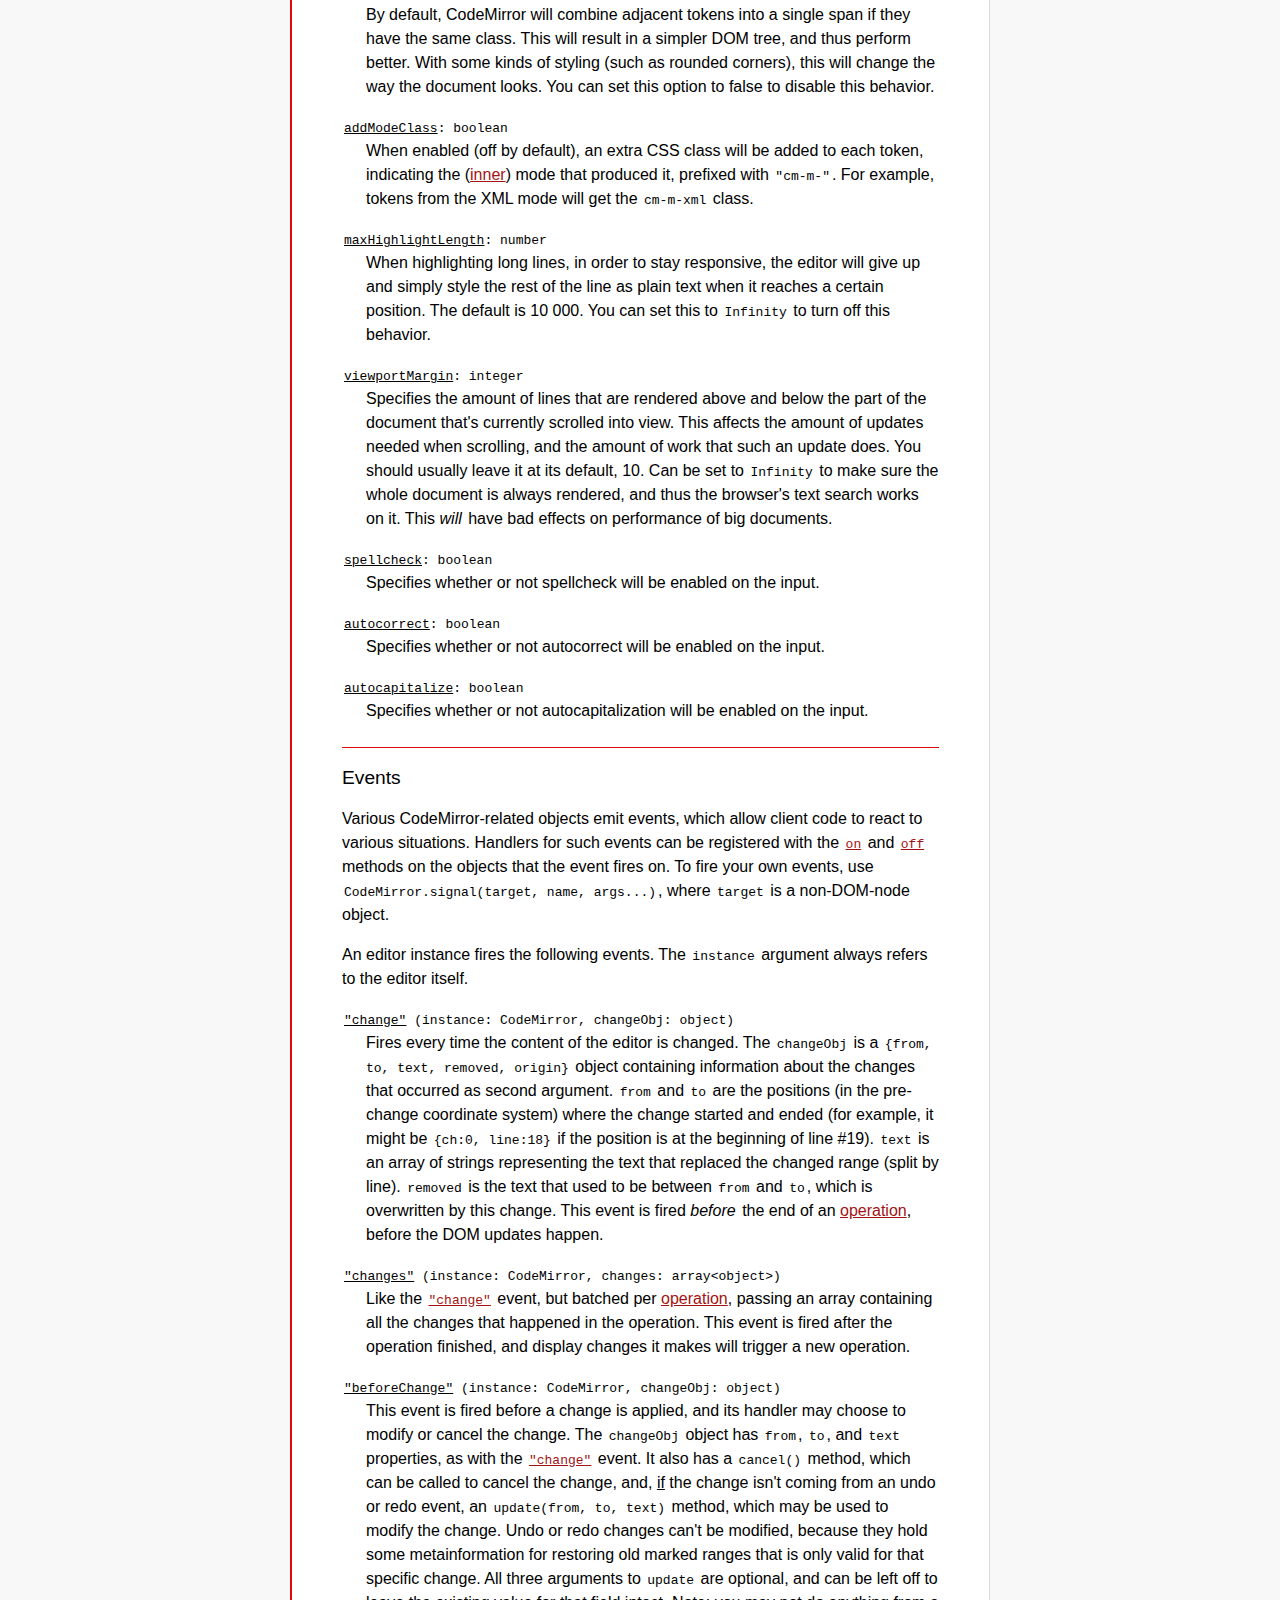
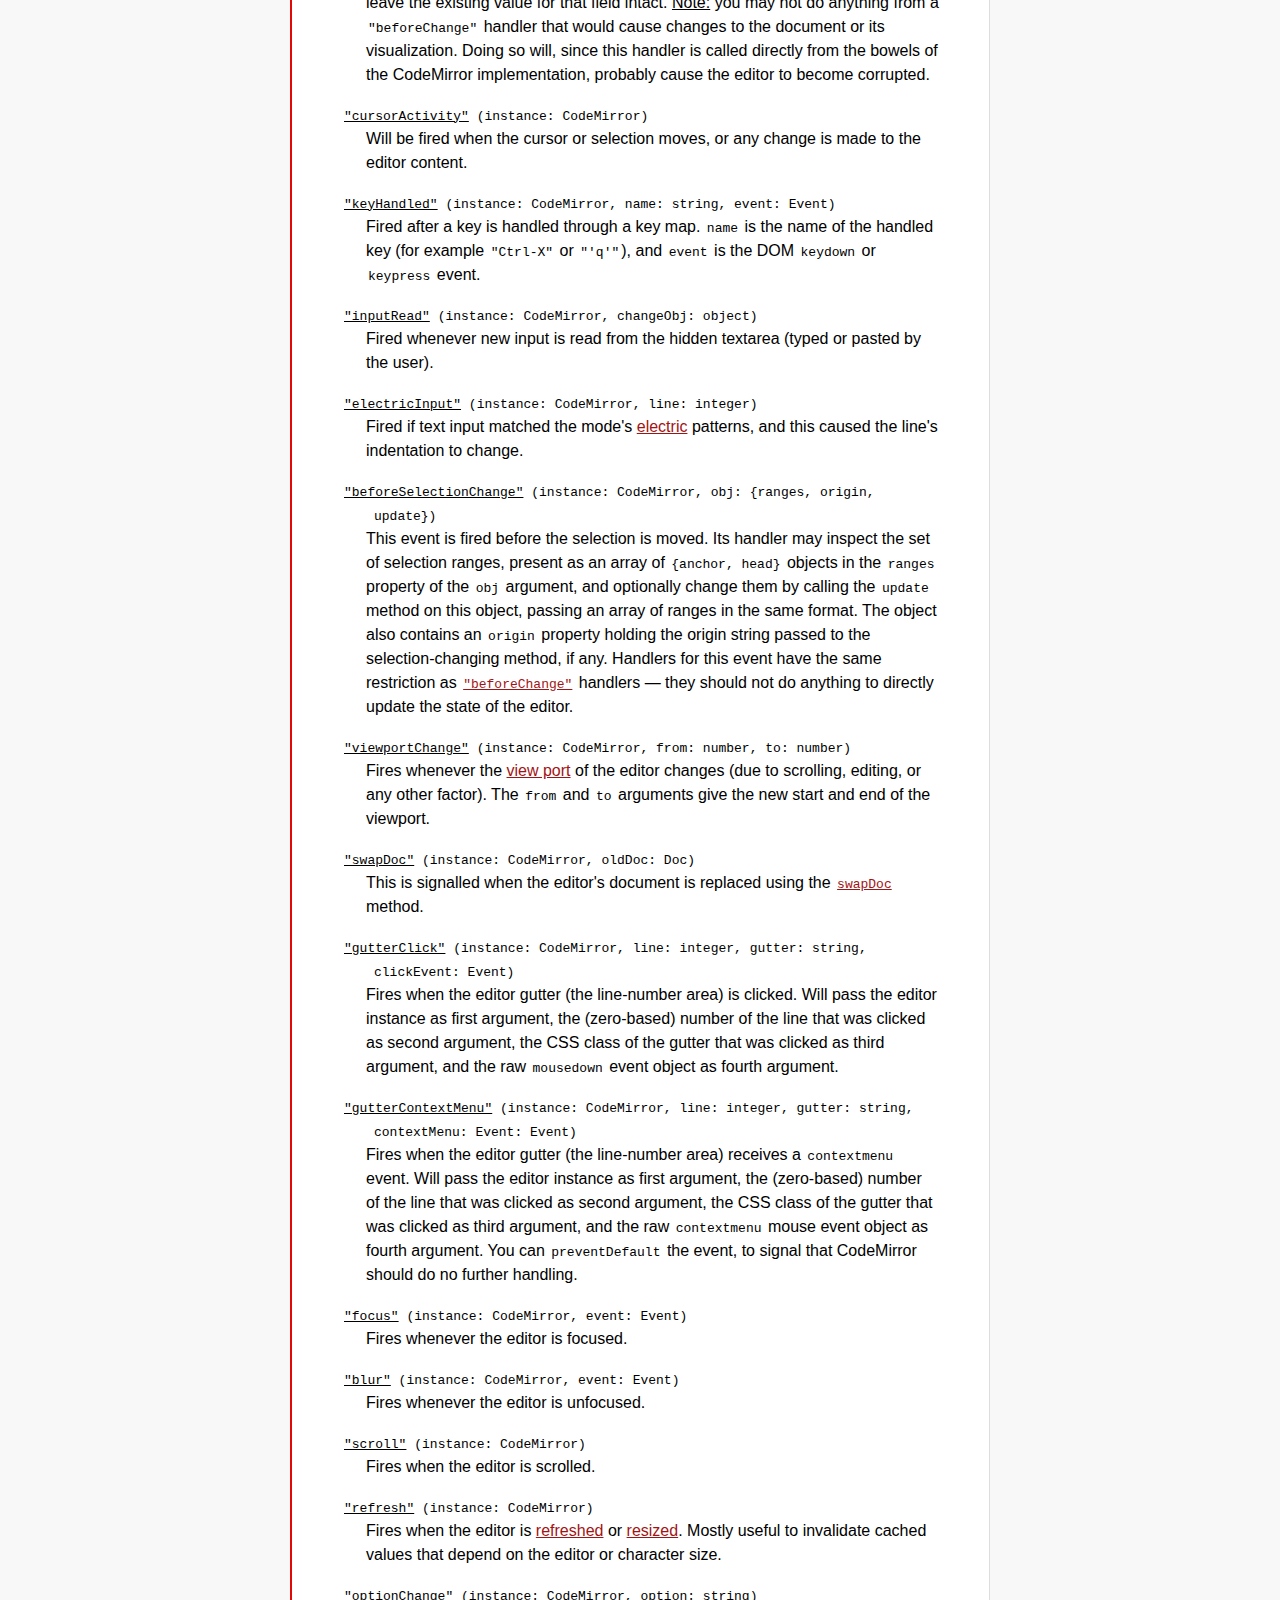
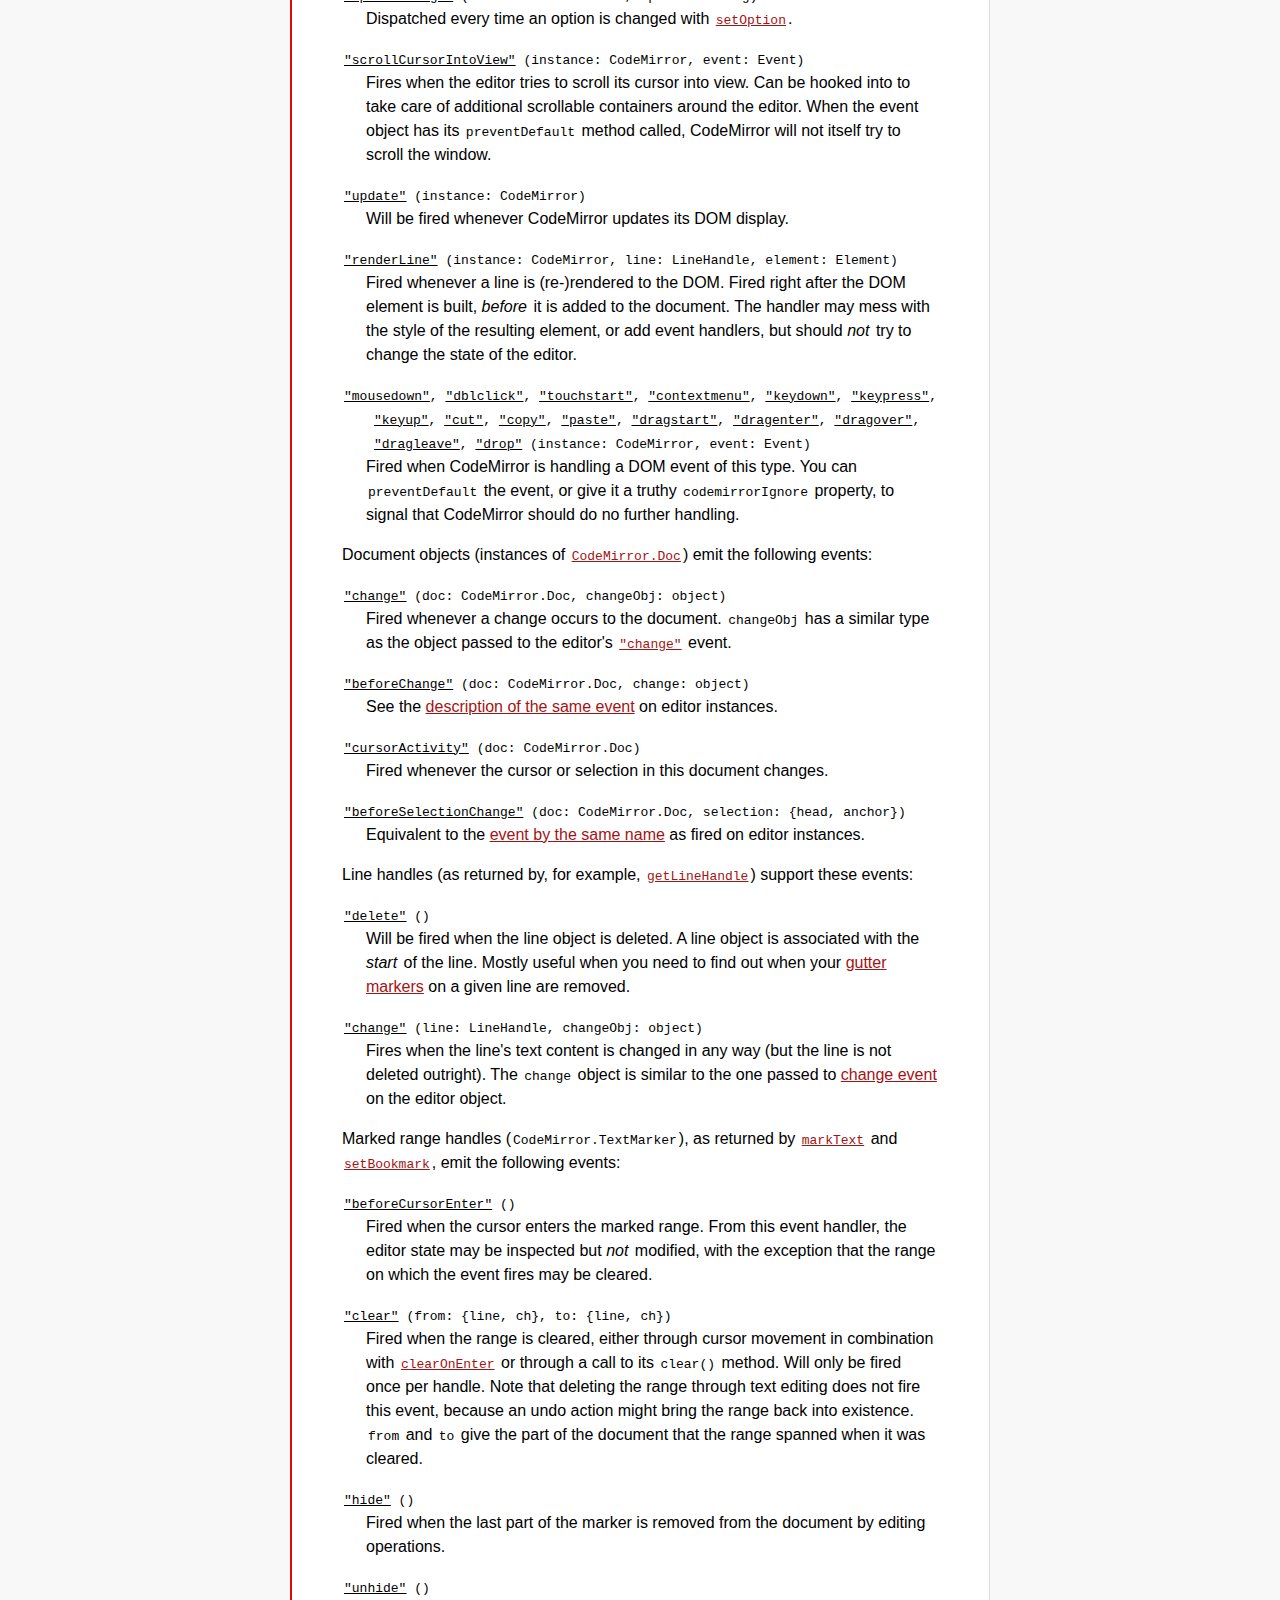
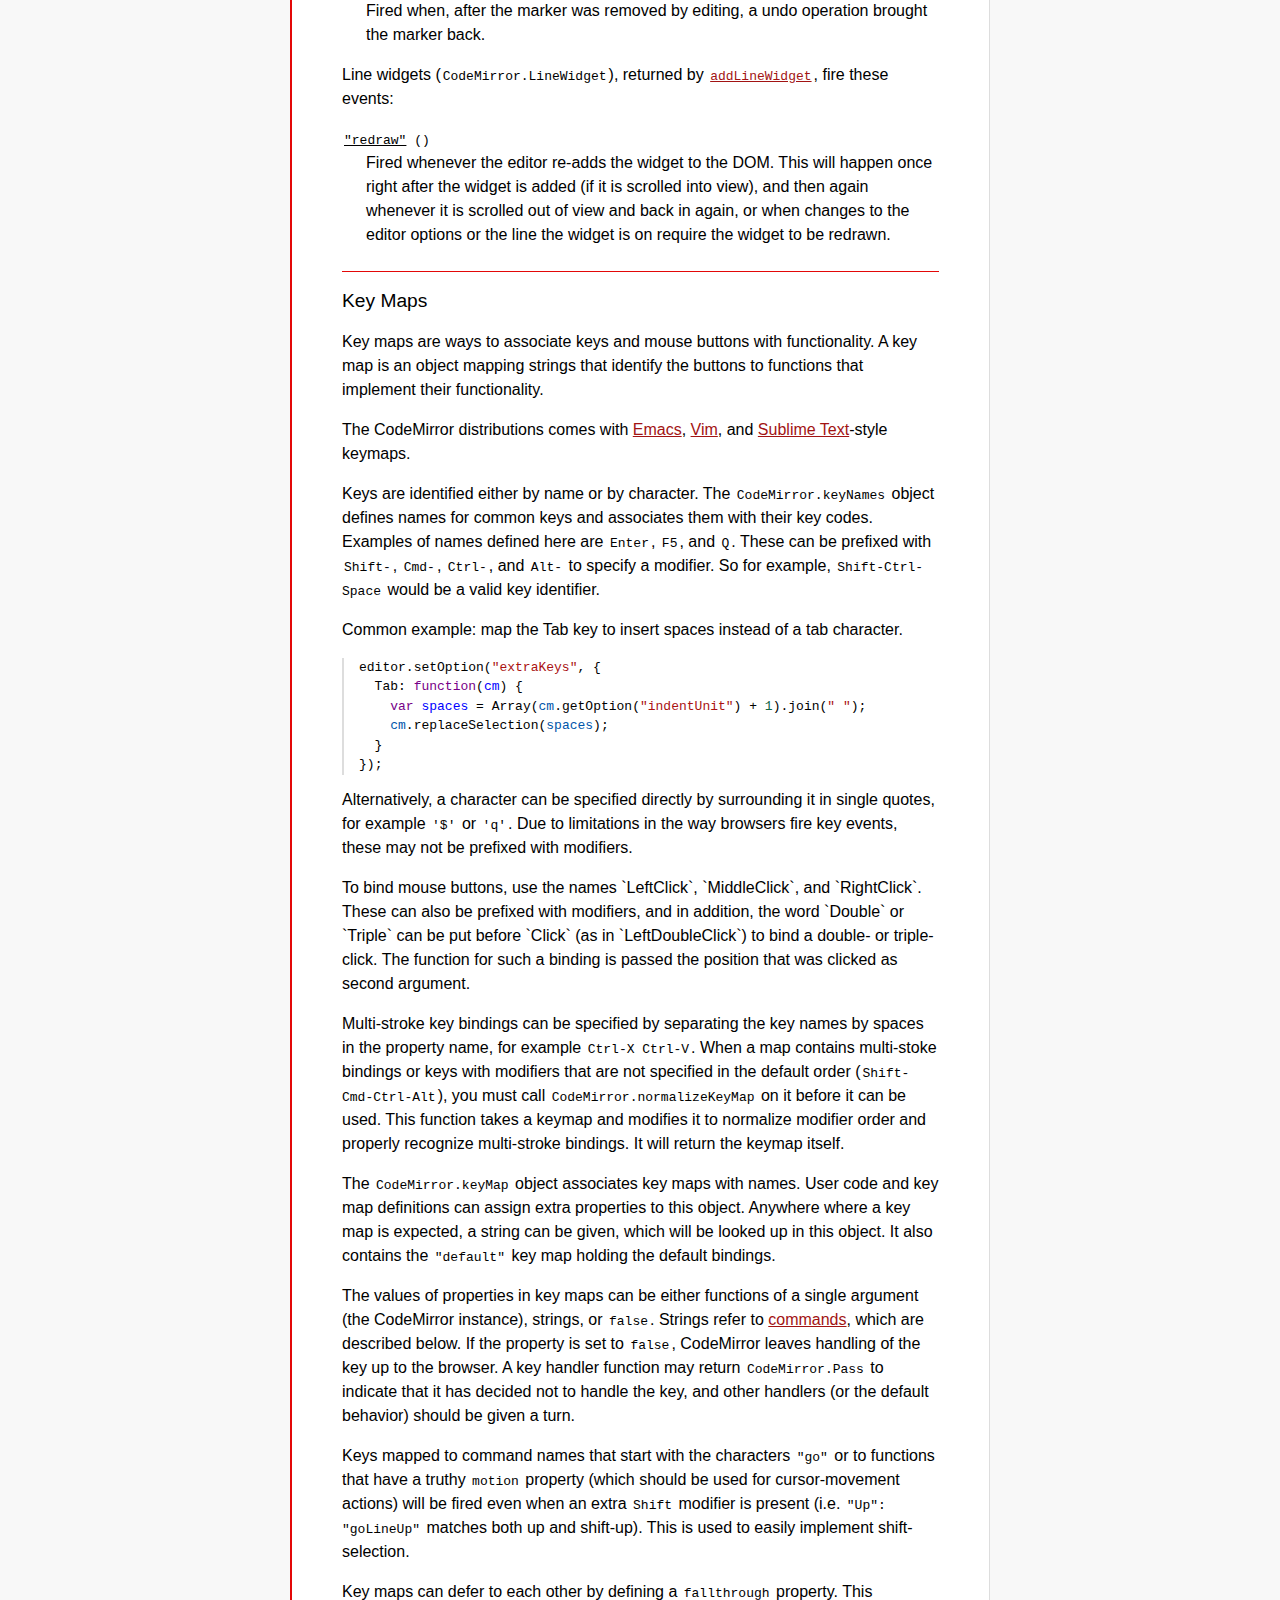
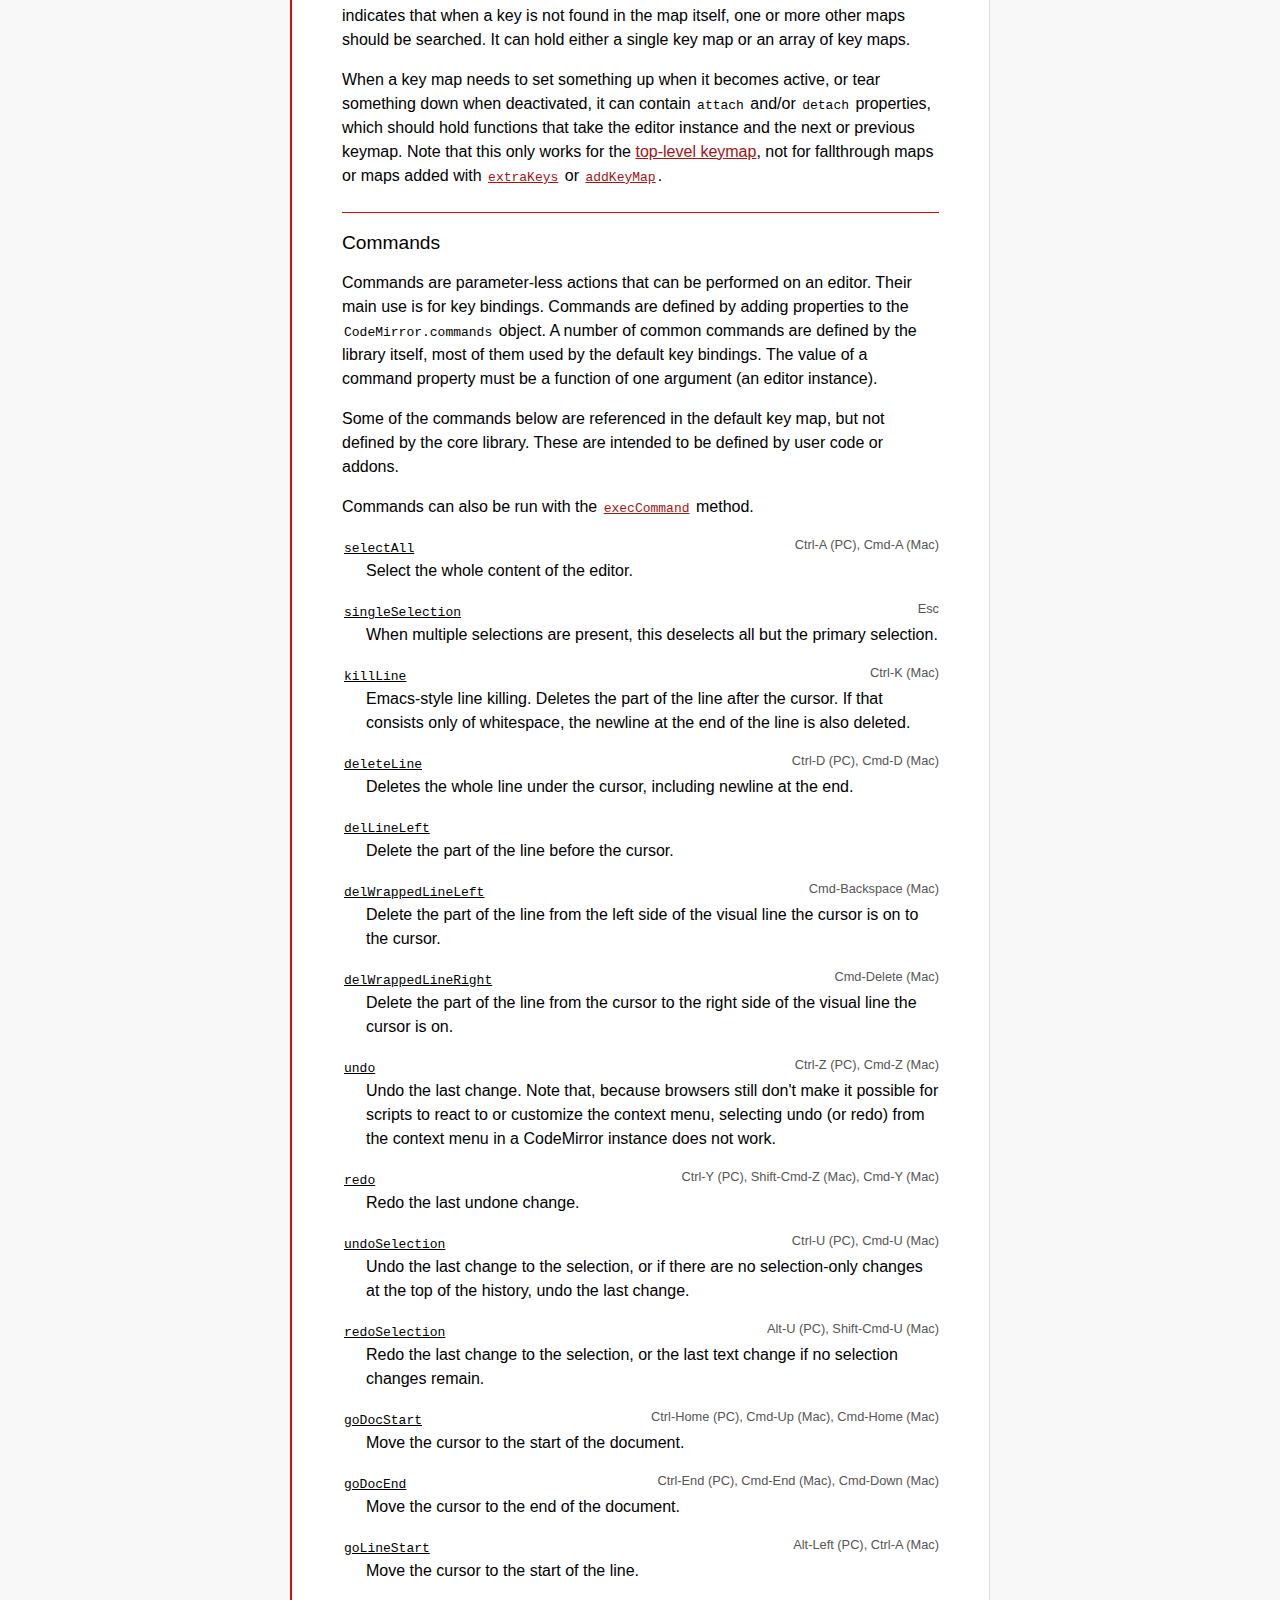
<file: Libraries/codemirror/doc/manual.html>
<!doctype html>

<title>CodeMirror: User Manual</title>
<meta charset="utf-8"/>
<link rel=stylesheet href="docs.css">
<script src="activebookmark.js"></script>

<script src="../lib/codemirror.js"></script>
<link rel="stylesheet" href="../lib/codemirror.css">
<script src="../addon/runmode/runmode.js"></script>
<script src="../addon/runmode/colorize.js"></script>
<script src="../mode/javascript/javascript.js"></script>
<script src="../mode/xml/xml.js"></script>
<script src="../mode/css/css.js"></script>
<script src="../mode/htmlmixed/htmlmixed.js"></script>
<style>
  dt { text-indent: -2em; padding-left: 2em; margin-top: 1em; }
  dd { margin-left: 1.5em; margin-bottom: 1em; }
  dt {margin-top: 1em;}
  dd dl, dd dt, dd dd, dd ul { margin-top: 0; margin-bottom: 0; }
  dt + dt { margin-top: 0; }
  dt.command { position: relative; }
  span.keybinding { position: absolute; right: 0; font-size: 80%; color: #555; text-indent: 0; }
</style>

<div id=nav>
  <a href="https://codemirror.net"><h1>CodeMirror</h1><img id=logo src="logo.png"></a>
  <ul>
    <li><a href="../index.html">Home</a></li>
    <li><a href="#overview" class=active data-default="true">Manual</a></li>
    <li><a href="https://github.com/codemirror/codemirror">Code</a></li>
  </ul>
  <ul>
    <li><a href="#usage">Basic Usage</a></li>
    <li><a href="#config">Configuration</a></li>
    <li><a href="#events">Events</a></li>
    <li><a href="#keymaps">Key maps</a></li>
    <li><a href="#commands">Commands</a></li>
    <li><a href="#styling">Customized Styling</a></li>
    <li><a href="#api">Programming API</a>
      <ul>
        <li><a href="#api_constructor">Constructor</a></li>
        <li><a href="#api_content">Content manipulation</a></li>
        <li><a href="#api_selection">Selection</a></li>
        <li><a href="#api_configuration">Configuration</a></li>
        <li><a href="#api_doc">Document management</a></li>
        <li><a href="#api_history">History</a></li>
        <li><a href="#api_marker">Text-marking</a></li>
        <li><a href="#api_decoration">Widget, gutter, and decoration</a></li>
        <li><a href="#api_sizing">Sizing, scrolling, and positioning</a></li>
        <li><a href="#api_mode">Mode, state, and tokens</a></li>
        <li><a href="#api_misc">Miscellaneous methods</a></li>
        <li><a href="#api_static">Static properties</a></li>
      </ul>
    </li>
    <li><a href="#addons">Addons</a></li>
    <li><a href="#modeapi">Writing CodeMirror Modes</a></li>
    <li><a href="#vimapi">Vim Mode API</a>
      <ul>
        <li><a href="#vimapi_configuration">Configuration</a></li>
        <li><a href="#vimapi_events">Events</a></li>
        <li><a href="#vimapi_extending">Extending VIM</a></li>
      </ul>
    </li>
  </ul>
</div>

<article>

<section class=first id=overview>
    <h2 style="position: relative">
      User manual and reference guide
      <span style="color: #888; font-size: 1rem; position: absolute; right: 0; bottom: 0">version 5.57.0</span>
    </h2>

    <p>CodeMirror is a code-editor component that can be embedded in
    Web pages. The core library provides <em>only</em> the editor
    component, no accompanying buttons, auto-completion, or other IDE
    functionality. It does provide a rich API on top of which such
    functionality can be straightforwardly implemented. See
    the <a href="#addons">addons</a> included in the distribution,
    and <a href="https://npms.io/search?q=codemirror">3rd party
    packages on npm</a>, for reusable implementations of extra
    features.</p>

    <p>CodeMirror works with language-specific modes. Modes are
    JavaScript programs that help color (and optionally indent) text
    written in a given language. The distribution comes with a number
    of modes (see the <a href="../mode/"><code>mode/</code></a>
    directory), and it isn't hard to <a href="#modeapi">write new
    ones</a> for other languages.</p>
</section>

<section id=usage>
    <h2>Basic Usage</h2>

    <p>The easiest way to use CodeMirror is to simply load the script
    and style sheet found under <code>lib/</code> in the distribution,
    plus a mode script from one of the <code>mode/</code> directories.
    For example:</p>

    <pre data-lang="text/html">&lt;script src="lib/codemirror.js">&lt;/script>
&lt;link rel="stylesheet" href="lib/codemirror.css">
&lt;script src="mode/javascript/javascript.js">&lt;/script></pre>

    <p>(Alternatively, use a module loader. <a href="#modloader">More
    about that later.</a>)</p>

    <p>Having done this, an editor instance can be created like
    this:</p>

    <pre data-lang="javascript">var myCodeMirror = CodeMirror(document.body);</pre>

    <p>The editor will be appended to the document body, will start
    empty, and will use the mode that we loaded. To have more control
    over the new editor, a configuration object can be passed
    to <a href="#CodeMirror"><code>CodeMirror</code></a> as a second
    argument:</p>

    <pre data-lang="javascript">var myCodeMirror = CodeMirror(document.body, {
  value: "function myScript(){return 100;}\n",
  mode:  "javascript"
});</pre>

    <p>This will initialize the editor with a piece of code already in
    it, and explicitly tell it to use the JavaScript mode (which is
    useful when multiple modes are loaded).
    See <a href="#config">below</a> for a full discussion of the
    configuration options that CodeMirror accepts.</p>

    <p>In cases where you don't want to append the editor to an
    element, and need more control over the way it is inserted, the
    first argument to the <code>CodeMirror</code> function can also
    be a function that, when given a DOM element, inserts it into the
    document somewhere. This could be used to, for example, replace a
    textarea with a real editor:</p>

    <pre data-lang="javascript">var myCodeMirror = CodeMirror(function(elt) {
  myTextArea.parentNode.replaceChild(elt, myTextArea);
}, {value: myTextArea.value});</pre>

    <p>However, for this use case, which is a common way to use
    CodeMirror, the library provides a much more powerful
    shortcut:</p>

    <pre data-lang="javascript">var myCodeMirror = CodeMirror.fromTextArea(myTextArea);</pre>

    <p>This will, among other things, ensure that the textarea's value
    is updated with the editor's contents when the form (if it is part
    of a form) is submitted. See the <a href="#fromTextArea">API
    reference</a> for a full description of this method.</p>

    <h3 id=modloader>Module loaders</h3>

    <p>The files in the CodeMirror distribution contain shims for
    loading them (and their dependencies) in AMD or CommonJS
    environments. If the variables <code>exports</code>
    and <code>module</code> exist and have type object, CommonJS-style
    require will be used. If not, but there is a
    function <code>define</code> with an <code>amd</code> property
    present, AMD-style (RequireJS) will be used.</p>

    <p>It is possible to
    use <a href="http://browserify.org/">Browserify</a> or similar
    tools to statically build modules using CodeMirror. Alternatively,
    use <a href="http://requirejs.org/">RequireJS</a> to dynamically
    load dependencies at runtime. Both of these approaches have the
    advantage that they don't use the global namespace and can, thus,
    do things like load multiple versions of CodeMirror alongside each
    other.</p>

    <p>Here's a simple example of using RequireJS to load CodeMirror:</p>

    <pre data-lang="javascript">require([
  "cm/lib/codemirror", "cm/mode/htmlmixed/htmlmixed"
], function(CodeMirror) {
  CodeMirror.fromTextArea(document.getElementById("code"), {
    lineNumbers: true,
    mode: "htmlmixed"
  });
});</pre>

    <p>It will automatically load the modes that the mixed HTML mode
    depends on (XML, JavaScript, and CSS). Do <em>not</em> use
    RequireJS' <code>paths</code> option to configure the path to
    CodeMirror, since it will break loading submodules through
    relative paths. Use
    the <a href="http://requirejs.org/docs/api.html#packages"><code>packages</code></a>
    configuration option instead, as in:</p>

    <pre data-lang=javascript>require.config({
  packages: [{
    name: "codemirror",
    location: "../path/to/codemirror",
    main: "lib/codemirror"
  }]
});</pre>

</section>

<section id=config>
    <h2>Configuration</h2>

    <p>Both the <a href="#CodeMirror"><code>CodeMirror</code></a>
    function and its <code>fromTextArea</code> method take as second
    (optional) argument an object containing configuration options.
    Any option not supplied like this will be taken
    from <a href="#defaults"><code>CodeMirror.defaults</code></a>, an
    object containing the default options. You can update this object
    to change the defaults on your page.</p>

    <p>Options are not checked in any way, so setting bogus option
    values is bound to lead to odd errors.</p>

    <p>These are the supported options:</p>

    <dl>
      <dt id="option_value"><code><strong>value</strong>: string|CodeMirror.Doc</code></dt>
      <dd>The starting value of the editor. Can be a string, or
      a <a href="#api_doc">document object</a>.</dd>

      <dt id="option_mode"><code><strong>mode</strong>: string|object</code></dt>
      <dd>The mode to use. When not given, this will default to the
      first mode that was loaded. It may be a string, which either
      simply names the mode or is
      a <a href="http://en.wikipedia.org/wiki/MIME">MIME</a> type
      associated with the mode. The value <code>"null"</code>
      indicates no highlighting should be applied. Alternatively, it
      may be an object containing configuration options for the mode,
      with a <code>name</code> property that names the mode (for
      example <code>{name: "javascript", json: true}</code>). The demo
      pages for each mode contain information about what configuration
      parameters the mode supports. You can ask CodeMirror which modes
      and MIME types have been defined by inspecting
      the <code>CodeMirror.modes</code>
      and <code>CodeMirror.mimeModes</code> objects. The first maps
      mode names to their constructors, and the second maps MIME types
      to mode specs.</dd>

      <dt id="option_lineSeparator"><code><strong>lineSeparator</strong>: string|null</code></dt>
      <dd>Explicitly set the line separator for the editor. By default
      (value <code>null</code>), the document will be split on CRLFs
      as well as lone CRs and LFs, and a single LF will be used as
      line separator in all output (such
      as <a href="#getValue"><code>getValue</code></a>). When a
      specific string is given, lines will only be split on that
      string, and output will, by default, use that same
      separator.</dd>

      <dt id="option_theme"><code><strong>theme</strong>: string</code></dt>
      <dd>The theme to style the editor with. You must make sure the
      CSS file defining the corresponding <code>.cm-s-[name]</code>
      styles is loaded (see
      the <a href="../theme/"><code>theme</code></a> directory in the
      distribution). The default is <code>"default"</code>, for which
      colors are included in <code>codemirror.css</code>. It is
      possible to use multiple theming classes at once—for
      example <code>"foo bar"</code> will assign both
      the <code>cm-s-foo</code> and the <code>cm-s-bar</code> classes
      to the editor.</dd>

      <dt id="option_indentUnit"><code><strong>indentUnit</strong>: integer</code></dt>
      <dd>How many spaces a block (whatever that means in the edited
      language) should be indented. The default is 2.</dd>

      <dt id="option_smartIndent"><code><strong>smartIndent</strong>: boolean</code></dt>
      <dd>Whether to use the context-sensitive indentation that the
      mode provides (or just indent the same as the line before).
      Defaults to true.</dd>

      <dt id="option_tabSize"><code><strong>tabSize</strong>: integer</code></dt>
      <dd>The width of a tab character. Defaults to 4.</dd>

      <dt id="option_indentWithTabs"><code><strong>indentWithTabs</strong>: boolean</code></dt>
      <dd>Whether, when indenting, the first N*<code>tabSize</code>
      spaces should be replaced by N tabs. Default is false.</dd>

      <dt id="option_electricChars"><code><strong>electricChars</strong>: boolean</code></dt>
      <dd>Configures whether the editor should re-indent the current
      line when a character is typed that might change its proper
      indentation (only works if the mode supports indentation).
      Default is true.</dd>

      <dt id="option_specialChars"><code><strong>specialChars</strong>: RegExp</code></dt>
      <dd>A regular expression used to determine which characters
      should be replaced by a
      special <a href="#option_specialCharPlaceholder">placeholder</a>.
      Mostly useful for non-printing special characters. The default
      is <code>/[\u0000-\u001f\u007f-\u009f\u00ad\u061c\u200b-\u200f\u2028\u2029\ufeff\ufff9-\ufffc]/</code>.</dd>
      <dt id="option_specialCharPlaceholder"><code><strong>specialCharPlaceholder</strong>: function(char) → Element</code></dt>
      <dd>A function that, given a special character identified by
      the <a href="#option_specialChars"><code>specialChars</code></a>
      option, produces a DOM node that is used to represent the
      character. By default, a red dot (<span style="color: red">•</span>)
      is shown, with a title tooltip to indicate the character code.</dd>

      <dt id="option_direction"><code><strong>direction</strong>: "ltr" | "rtl"</code></dt>
      <dd>Flips overall layout and selects base paragraph direction to
      be left-to-right or right-to-left.  Default is "ltr".
      CodeMirror applies the Unicode Bidirectional Algorithm to each
      line, but does not autodetect base direction — it's set to the
      editor direction for all lines.  The resulting order is
      sometimes wrong when base direction doesn't match user intent
      (for example, leading and trailing punctuation jumps to the
      wrong side of the line).  Therefore, it's helpful for
      multilingual input to let users toggle this option.

      <dt id="option_rtlMoveVisually"><code><strong>rtlMoveVisually</strong>: boolean</code></dt>
      <dd>Determines whether horizontal cursor movement through
      right-to-left (Arabic, Hebrew) text is visual (pressing the left
      arrow moves the cursor left) or logical (pressing the left arrow
      moves to the next lower index in the string, which is visually
      right in right-to-left text). The default is <code>false</code>
      on Windows, and <code>true</code> on other platforms.</dd>

      <dt id="option_keyMap"><code><strong>keyMap</strong>: string</code></dt>
      <dd>Configures the key map to use. The default
      is <code>"default"</code>, which is the only key map defined
      in <code>codemirror.js</code> itself. Extra key maps are found in
      the <a href="../keymap/"><code>key map</code></a> directory. See
      the <a href="#keymaps">section on key maps</a> for more
      information.</dd>

      <dt id="option_extraKeys"><code><strong>extraKeys</strong>: object</code></dt>
      <dd>Can be used to specify extra key bindings for the editor,
      alongside the ones defined
      by <a href="#option_keyMap"><code>keyMap</code></a>. Should be
      either null, or a valid <a href="#keymaps">key map</a> value.</dd>

      <dt id="option_configureMouse"><code><strong>configureMouse</strong>: fn(cm: CodeMirror, repeat: "single" | "double" | "triple", event: Event) → Object</code></dt>
      <dd>Allows you to configure the behavior of mouse selection and
      dragging. The function is called when the left mouse button is
      pressed. The returned object may have the following properties:
        <dl>
          <dt><code><strong>unit</strong>: "char" | "word" | "line" | "rectangle" | fn(CodeMirror, Pos) → {from: Pos, to: Pos}</code></dt>
          <dd>The unit by which to select. May be one of the built-in
          units or a function that takes a position and returns a
          range around that, for a custom unit. The default is to
          return <code>"word"</code> for double
          clicks, <code>"line"</code> for triple
          clicks, <code>"rectangle"</code> for alt-clicks (or, on
          Chrome OS, meta-shift-clicks), and <code>"single"</code>
          otherwise.</dd>
          <dt><code><strong>extend</strong>: bool</code></dt>
          <dd>Whether to extend the existing selection range or start
          a new one. By default, this is enabled when shift
          clicking.</dd>
          <dt><code><strong>addNew</strong>: bool</code></dt>
          <dd>When enabled, this adds a new range to the existing
          selection, rather than replacing it. The default behavior is
          to enable this for command-click on Mac OS, and
          control-click on other platforms.</dd>
          <dt><code><strong>moveOnDrag</strong>: bool</code></dt>
          <dd>When the mouse even drags content around inside the
          editor, this controls whether it is copied (false) or moved
          (true). By default, this is enabled by alt-clicking on Mac
          OS, and ctrl-clicking elsewhere.</dd>
        </dl>
      </dd>

      <dt id="option_lineWrapping"><code><strong>lineWrapping</strong>: boolean</code></dt>
      <dd>Whether CodeMirror should scroll or wrap for long lines.
      Defaults to <code>false</code> (scroll).</dd>

      <dt id="option_lineNumbers"><code><strong>lineNumbers</strong>: boolean</code></dt>
      <dd>Whether to show line numbers to the left of the editor.</dd>

      <dt id="option_firstLineNumber"><code><strong>firstLineNumber</strong>: integer</code></dt>
      <dd>At which number to start counting lines. Default is 1.</dd>

      <dt id="option_lineNumberFormatter"><code><strong>lineNumberFormatter</strong>: function(line: integer) → string</code></dt>
      <dd>A function used to format line numbers. The function is
      passed the line number, and should return a string that will be
      shown in the gutter.</dd>

      <dt id="option_gutters"><code><strong>gutters</strong>: array&lt;string | {className: string, style: ?string}&gt;</code></dt>
      <dd>Can be used to add extra gutters (beyond or instead of the
      line number gutter). Should be an array of CSS class names or
      class name / CSS string pairs, each of which defines
      a <code>width</code> (and optionally a background), and which
      will be used to draw the background of the gutters. <em>May</em>
      include the <code>CodeMirror-linenumbers</code> class, in order
      to explicitly set the position of the line number gutter (it
      will default to be to the right of all other gutters). These
      class names are the keys passed
      to <a href="#setGutterMarker"><code>setGutterMarker</code></a>.</dd>

      <dt id="option_fixedGutter"><code><strong>fixedGutter</strong>: boolean</code></dt>
      <dd>Determines whether the gutter scrolls along with the content
      horizontally (false) or whether it stays fixed during horizontal
      scrolling (true, the default).</dd>

      <dt id="option_scrollbarStyle"><code><strong>scrollbarStyle</strong>: string</code></dt>
      <dd>Chooses a scrollbar implementation. The default
      is <code>"native"</code>, showing native scrollbars. The core
      library also provides the <code>"null"</code> style, which
      completely hides the
      scrollbars. <a href="#addon_simplescrollbars">Addons</a> can
      implement additional scrollbar models.</dd>

      <dt id="option_coverGutterNextToScrollbar"><code><strong>coverGutterNextToScrollbar</strong>: boolean</code></dt>
      <dd>When <a href="#option_fixedGutter"><code>fixedGutter</code></a>
      is on, and there is a horizontal scrollbar, by default the
      gutter will be visible to the left of this scrollbar. If this
      option is set to true, it will be covered by an element with
      class <code>CodeMirror-gutter-filler</code>.</dd>

      <dt id="option_inputStyle"><code><strong>inputStyle</strong>: string</code></dt>
      <dd>Selects the way CodeMirror handles input and focus. The core
      library defines the <code>"textarea"</code>
      and <code>"contenteditable"</code> input models. On mobile
      browsers, the default is <code>"contenteditable"</code>. On
      desktop browsers, the default is <code>"textarea"</code>.
      Support for IME and screen readers is better in
      the <code>"contenteditable"</code> model. The intention is to
      make it the default on modern desktop browsers in the
      future.</dd>

      <dt id="option_readOnly"><code><strong>readOnly</strong>: boolean|string</code></dt>
      <dd>This disables editing of the editor content by the user. If
      the special value <code>"nocursor"</code> is given (instead of
      simply <code>true</code>), focusing of the editor is also
      disallowed.</dd>

      <dt id="option_screenReaderLabel"><code><strong>screenReaderLabel</strong>: string</code></dt>
      <dd>This label is read by the screenreaders when CodeMirror text area is focused. This
      is helpful for accessibility.</dd>

      <dt id="option_showCursorWhenSelecting"><code><strong>showCursorWhenSelecting</strong>: boolean</code></dt>
      <dd>Whether the cursor should be drawn when a selection is
      active. Defaults to false.</dd>

      <dt id="option_lineWiseCopyCut"><code><strong>lineWiseCopyCut</strong>: boolean</code></dt>
      <dd>When enabled, which is the default, doing copy or cut when
      there is no selection will copy or cut the whole lines that have
      cursors on them.</dd>

      <dt id="option_pasteLinesPerSelection"><code><strong>pasteLinesPerSelection</strong>: boolean</code></dt>
      <dd>When pasting something from an external source (not from the
      editor itself), if the number of lines matches the number of
      selection, CodeMirror will by default insert one line per
      selection. You can set this to <code>false</code> to disable
      that behavior.</dd>

      <dt id="option_selectionsMayTouch"><code><strong>selectionsMayTouch</strong>: boolean</code></dt>
      <dd>Determines whether multiple selections are joined as soon as
      they touch (the default) or only when they overlap (true).</dd>

      <dt id="option_undoDepth"><code><strong>undoDepth</strong>: integer</code></dt>
      <dd>The maximum number of undo levels that the editor stores.
      Note that this includes selection change events. Defaults to
      200.</dd>

      <dt id="option_historyEventDelay"><code><strong>historyEventDelay</strong>: integer</code></dt>
      <dd>The period of inactivity (in milliseconds) that will cause a
      new history event to be started when typing or deleting.
      Defaults to 1250.</dd>

      <dt id="option_tabindex"><code><strong>tabindex</strong>: integer</code></dt>
      <dd>The <a href="http://www.w3.org/TR/html401/interact/forms.html#adef-tabindex">tab
      index</a> to assign to the editor. If not given, no tab index
      will be assigned.</dd>

      <dt id="option_autofocus"><code><strong>autofocus</strong>: boolean</code></dt>
      <dd>Can be used to make CodeMirror focus itself on
      initialization. Defaults to off.
      When <a href="#fromTextArea"><code>fromTextArea</code></a> is
      used, and no explicit value is given for this option, it will be
      set to true when either the source textarea is focused, or it
      has an <code>autofocus</code> attribute and no other element is
      focused.</dd>

      <dt id="option_phrases"><code><strong>phrases</strong>: ?object</code></dt>
      <dd>Some addons run user-visible strings (such as labels in the
      interface) through the <a href="#phrase"><code>phrase</code></a>
      method to allow for translation. This option determines the
      return value of that method. When it is null or an object that
      doesn't have a property named by the input string, that string
      is returned. Otherwise, the value of the property corresponding
      to that string is returned.</dd>
    </dl>

    <p>Below this a few more specialized, low-level options are
    listed. These are only useful in very specific situations, you
    might want to skip them the first time you read this manual.</p>

    <dl>
      <dt id="option_dragDrop"><code><strong>dragDrop</strong>: boolean</code></dt>
      <dd>Controls whether drag-and-drop is enabled. On by default.</dd>

      <dt id="option_allowDropFileTypes"><code><strong>allowDropFileTypes</strong>: array&lt;string&gt;</code></dt>
      <dd>When set (default is <code>null</code>) only files whose
      type is in the array can be dropped into the editor. The strings
      should be MIME types, and will be checked against
      the <a href="https://w3c.github.io/FileAPI/#dfn-type"><code>type</code></a>
      of the <code>File</code> object as reported by the browser.</dd>

      <dt id="option_cursorBlinkRate"><code><strong>cursorBlinkRate</strong>: number</code></dt>
      <dd>Half-period in milliseconds used for cursor blinking. The default blink
      rate is 530ms. By setting this to zero, blinking can be disabled. A
      negative value hides the cursor entirely.</dd>

      <dt id="option_cursorScrollMargin"><code><strong>cursorScrollMargin</strong>: number</code></dt>
      <dd>How much extra space to always keep above and below the
      cursor when approaching the top or bottom of the visible view in
      a scrollable document. Default is 0.</dd>

      <dt id="option_cursorHeight"><code><strong>cursorHeight</strong>: number</code></dt>
      <dd>Determines the height of the cursor. Default is 1, meaning
      it spans the whole height of the line. For some fonts (and by
      some tastes) a smaller height (for example <code>0.85</code>),
      which causes the cursor to not reach all the way to the bottom
      of the line, looks better</dd>

      <dt id="option_resetSelectionOnContextMenu"><code><strong>resetSelectionOnContextMenu</strong>: boolean</code></dt>
      <dd>Controls whether, when the context menu is opened with a
      click outside of the current selection, the cursor is moved to
      the point of the click. Defaults to <code>true</code>.</dd>

      <dt id="option_workTime"><code id="option_wordkDelay"><strong>workTime</strong>, <strong>workDelay</strong>: number</code></dt>
      <dd>Highlighting is done by a pseudo background-thread that will
      work for <code>workTime</code> milliseconds, and then use
      timeout to sleep for <code>workDelay</code> milliseconds. The
      defaults are 200 and 300, you can change these options to make
      the highlighting more or less aggressive.</dd>

      <dt id="option_pollInterval"><code><strong>pollInterval</strong>: number</code></dt>
      <dd>Indicates how quickly CodeMirror should poll its input
      textarea for changes (when focused). Most input is captured by
      events, but some things, like IME input on some browsers, don't
      generate events that allow CodeMirror to properly detect it.
      Thus, it polls. Default is 100 milliseconds.</dd>

      <dt id="option_flattenSpans"><code><strong>flattenSpans</strong>: boolean</code></dt>
      <dd>By default, CodeMirror will combine adjacent tokens into a
      single span if they have the same class. This will result in a
      simpler DOM tree, and thus perform better. With some kinds of
      styling (such as rounded corners), this will change the way the
      document looks. You can set this option to false to disable this
      behavior.</dd>

      <dt id="option_addModeClass"><code><strong>addModeClass</strong>: boolean</code></dt>
      <dd>When enabled (off by default), an extra CSS class will be
      added to each token, indicating the
      (<a href="#innerMode">inner</a>) mode that produced it, prefixed
      with <code>"cm-m-"</code>. For example, tokens from the XML mode
      will get the <code>cm-m-xml</code> class.</dd>

      <dt id="option_maxHighlightLength"><code><strong>maxHighlightLength</strong>: number</code></dt>
      <dd>When highlighting long lines, in order to stay responsive,
      the editor will give up and simply style the rest of the line as
      plain text when it reaches a certain position. The default is
      10 000. You can set this to <code>Infinity</code> to turn off
      this behavior.</dd>

      <dt id="option_viewportMargin"><code><strong>viewportMargin</strong>: integer</code></dt>
      <dd>Specifies the amount of lines that are rendered above and
      below the part of the document that's currently scrolled into
      view. This affects the amount of updates needed when scrolling,
      and the amount of work that such an update does. You should
      usually leave it at its default, 10. Can be set
      to <code>Infinity</code> to make sure the whole document is
      always rendered, and thus the browser's text search works on it.
      This <em>will</em> have bad effects on performance of big
      documents.</dd>

      <dt id="option_spellcheck"><code><strong>spellcheck</strong>: boolean</code></dt>
      <dd>Specifies whether or not spellcheck will be enabled on the input.</dd>

      <dt id="option_autocorrect"><code><strong>autocorrect</strong>: boolean</code></dt>
      <dd>Specifies whether or not autocorrect will be enabled on the input.</dd>

      <dt id="option_autocapitalize"><code><strong>autocapitalize</strong>: boolean</code></dt>
      <dd>Specifies whether or not autocapitalization will be enabled on the input.</dd>
    </dl>
</section>

<section id=events>
    <h2>Events</h2>

    <p>Various CodeMirror-related objects emit events, which allow
    client code to react to various situations. Handlers for such
    events can be registered with the <a href="#on"><code>on</code></a>
    and <a href="#off"><code>off</code></a> methods on the objects
    that the event fires on. To fire your own events,
    use <code>CodeMirror.signal(target, name, args...)</code>,
    where <code>target</code> is a non-DOM-node object.</p>

    <p>An editor instance fires the following events.
    The <code>instance</code> argument always refers to the editor
    itself.</p>

    <dl>
      <dt id="event_change"><code><strong>"change"</strong> (instance: CodeMirror, changeObj: object)</code></dt>
      <dd>Fires every time the content of the editor is changed.
      The <code>changeObj</code> is a <code>{from, to, text, removed,
      origin}</code> object containing information about the changes
      that occurred as second argument. <code>from</code>
      and <code>to</code> are the positions (in the pre-change
      coordinate system) where the change started and ended (for
      example, it might be <code>{ch:0, line:18}</code> if the
      position is at the beginning of line #19). <code>text</code> is
      an array of strings representing the text that replaced the
      changed range (split by line). <code>removed</code> is the text
      that used to be between <code>from</code> and <code>to</code>,
      which is overwritten by this change. This event is
      fired <em>before</em> the end of
      an <a href="#operation">operation</a>, before the DOM updates
      happen.</dd>

      <dt id="event_changes"><code><strong>"changes"</strong> (instance: CodeMirror, changes: array&lt;object&gt;)</code></dt>
      <dd>Like the <a href="#event_change"><code>"change"</code></a>
      event, but batched per <a href="#operation">operation</a>,
      passing an array containing all the changes that happened in the
      operation. This event is fired after the operation finished, and
      display changes it makes will trigger a new operation.</dd>

      <dt id="event_beforeChange"><code><strong>"beforeChange"</strong> (instance: CodeMirror, changeObj: object)</code></dt>
      <dd>This event is fired before a change is applied, and its
      handler may choose to modify or cancel the change.
      The <code>changeObj</code> object
      has <code>from</code>, <code>to</code>, and <code>text</code>
      properties, as with
      the <a href="#event_change"><code>"change"</code></a> event. It
      also has a <code>cancel()</code> method, which can be called to
      cancel the change, and, <strong>if</strong> the change isn't
      coming from an undo or redo event, an <code>update(from, to,
      text)</code> method, which may be used to modify the change.
      Undo or redo changes can't be modified, because they hold some
      metainformation for restoring old marked ranges that is only
      valid for that specific change. All three arguments
      to <code>update</code> are optional, and can be left off to
      leave the existing value for that field
      intact. <strong>Note:</strong> you may not do anything from
      a <code>"beforeChange"</code> handler that would cause changes
      to the document or its visualization. Doing so will, since this
      handler is called directly from the bowels of the CodeMirror
      implementation, probably cause the editor to become
      corrupted.</dd>

      <dt id="event_cursorActivity"><code><strong>"cursorActivity"</strong> (instance: CodeMirror)</code></dt>
      <dd>Will be fired when the cursor or selection moves, or any
      change is made to the editor content.</dd>

      <dt id="event_keyHandled"><code><strong>"keyHandled"</strong> (instance: CodeMirror, name: string, event: Event)</code></dt>
      <dd>Fired after a key is handled through a
      key map. <code>name</code> is the name of the handled key (for
      example <code>"Ctrl-X"</code> or <code>"'q'"</code>),
      and <code>event</code> is the DOM <code>keydown</code>
      or <code>keypress</code> event.</dd>

      <dt id="event_inputRead"><code><strong>"inputRead"</strong> (instance: CodeMirror, changeObj: object)</code></dt>
      <dd>Fired whenever new input is read from the hidden textarea
      (typed or pasted by the user).</dd>

      <dt id="event_electricInput"><code><strong>"electricInput"</strong> (instance: CodeMirror, line: integer)</code></dt>
      <dd>Fired if text input matched the
      mode's <a href="#option_electricChars">electric</a> patterns,
      and this caused the line's indentation to change.</dd>

      <dt id="event_beforeSelectionChange"><code><strong>"beforeSelectionChange"</strong> (instance: CodeMirror, obj: {ranges, origin, update})</code></dt>
      <dd>This event is fired before the selection is moved. Its
      handler may inspect the set of selection ranges, present as an
      array of <code>{anchor, head}</code> objects in
      the <code>ranges</code> property of the <code>obj</code>
      argument, and optionally change them by calling
      the <code>update</code> method on this object, passing an array
      of ranges in the same format. The object also contains
      an <code>origin</code> property holding the origin string passed
      to the selection-changing method, if any. Handlers for this
      event have the same restriction
      as <a href="#event_beforeChange"><code>"beforeChange"</code></a>
      handlers — they should not do anything to directly update the
      state of the editor.</dd>

      <dt id="event_viewportChange"><code><strong>"viewportChange"</strong> (instance: CodeMirror, from: number, to: number)</code></dt>
      <dd>Fires whenever the <a href="#getViewport">view port</a> of
      the editor changes (due to scrolling, editing, or any other
      factor). The <code>from</code> and <code>to</code> arguments
      give the new start and end of the viewport.</dd>

      <dt id="event_swapDoc"><code><strong>"swapDoc"</strong> (instance: CodeMirror, oldDoc: Doc)</code></dt>
      <dd>This is signalled when the editor's document is replaced
      using the <a href="#swapDoc"><code>swapDoc</code></a>
      method.</dd>

      <dt id="event_gutterClick"><code><strong>"gutterClick"</strong> (instance: CodeMirror, line: integer, gutter: string, clickEvent: Event)</code></dt>
      <dd>Fires when the editor gutter (the line-number area) is
      clicked. Will pass the editor instance as first argument, the
      (zero-based) number of the line that was clicked as second
      argument, the CSS class of the gutter that was clicked as third
      argument, and the raw <code>mousedown</code> event object as
      fourth argument.</dd>

      <dt id="event_gutterContextMenu"><code><strong>"gutterContextMenu"</strong> (instance: CodeMirror, line: integer, gutter: string, contextMenu: Event: Event)</code></dt>
      <dd>Fires when the editor gutter (the line-number area)
      receives a <code>contextmenu</code> event. Will pass the editor
      instance as first argument, the (zero-based) number of the line
      that was clicked as second argument, the CSS class of the
      gutter that was clicked as third argument, and the raw
      <code>contextmenu</code> mouse event object as fourth argument.
      You can <code>preventDefault</code> the event, to signal that
      CodeMirror should do no further handling.</dd>

      <dt id="event_focus"><code><strong>"focus"</strong> (instance: CodeMirror, event: Event)</code></dt>
      <dd>Fires whenever the editor is focused.</dd>

      <dt id="event_blur"><code><strong>"blur"</strong> (instance: CodeMirror, event: Event)</code></dt>
      <dd>Fires whenever the editor is unfocused.</dd>

      <dt id="event_scroll"><code><strong>"scroll"</strong> (instance: CodeMirror)</code></dt>
      <dd>Fires when the editor is scrolled.</dd>

      <dt id="event_refresh"><code><strong>"refresh"</strong> (instance: CodeMirror)</code></dt>
      <dd>Fires when the editor is <a href="#refresh">refreshed</a>
      or <a href="#setSize">resized</a>. Mostly useful to invalidate
      cached values that depend on the editor or character size.</dd>

      <dt id="event_optionChange"><code><strong>"optionChange"</strong> (instance: CodeMirror, option: string)</code></dt>
      <dd>Dispatched every time an option is changed with <a href="#setOption"><code>setOption</code></a>.</dd>

      <dt id="event_scrollCursorIntoView"><code><strong>"scrollCursorIntoView"</strong> (instance: CodeMirror, event: Event)</code></dt>
      <dd>Fires when the editor tries to scroll its cursor into view.
      Can be hooked into to take care of additional scrollable
      containers around the editor. When the event object has
      its <code>preventDefault</code> method called, CodeMirror will
      not itself try to scroll the window.</dd>

      <dt id="event_update"><code><strong>"update"</strong> (instance: CodeMirror)</code></dt>
      <dd>Will be fired whenever CodeMirror updates its DOM display.</dd>

      <dt id="event_renderLine"><code><strong>"renderLine"</strong> (instance: CodeMirror, line: LineHandle, element: Element)</code></dt>
      <dd>Fired whenever a line is (re-)rendered to the DOM. Fired
      right after the DOM element is built, <em>before</em> it is
      added to the document. The handler may mess with the style of
      the resulting element, or add event handlers, but
      should <em>not</em> try to change the state of the editor.</dd>

      <dt id="event_dom"><code><strong>"mousedown"</strong>,
      <strong>"dblclick"</strong>, <strong>"touchstart"</strong>, <strong>"contextmenu"</strong>,
      <strong>"keydown"</strong>, <strong>"keypress"</strong>,
      <strong>"keyup"</strong>, <strong>"cut"</strong>, <strong>"copy"</strong>, <strong>"paste"</strong>,
      <strong>"dragstart"</strong>, <strong>"dragenter"</strong>,
      <strong>"dragover"</strong>, <strong>"dragleave"</strong>,
      <strong>"drop"</strong>
      (instance: CodeMirror, event: Event)</code></dt>
      <dd>Fired when CodeMirror is handling a DOM event of this type.
      You can <code>preventDefault</code> the event, or give it a
      truthy <code>codemirrorIgnore</code> property, to signal that
      CodeMirror should do no further handling.</dd>
    </dl>

    <p>Document objects (instances
    of <a href="#Doc"><code>CodeMirror.Doc</code></a>) emit the
    following events:</p>

    <dl>
      <dt id="event_doc_change"><code><strong>"change"</strong> (doc: CodeMirror.Doc, changeObj: object)</code></dt>
      <dd>Fired whenever a change occurs to the
      document. <code>changeObj</code> has a similar type as the
      object passed to the
      editor's <a href="#event_change"><code>"change"</code></a>
      event.</dd>

      <dt id="event_doc_beforeChange"><code><strong>"beforeChange"</strong> (doc: CodeMirror.Doc, change: object)</code></dt>
      <dd>See the <a href="#event_beforeChange">description of the
      same event</a> on editor instances.</dd>

      <dt id="event_doc_cursorActivity"><code><strong>"cursorActivity"</strong> (doc: CodeMirror.Doc)</code></dt>
      <dd>Fired whenever the cursor or selection in this document
      changes.</dd>

      <dt id="event_doc_beforeSelectionChange"><code><strong>"beforeSelectionChange"</strong> (doc: CodeMirror.Doc, selection: {head, anchor})</code></dt>
      <dd>Equivalent to
      the <a href="#event_beforeSelectionChange">event by the same
      name</a> as fired on editor instances.</dd>
    </dl>

    <p>Line handles (as returned by, for
    example, <a href="#getLineHandle"><code>getLineHandle</code></a>)
    support these events:</p>

    <dl>
      <dt id="event_delete"><code><strong>"delete"</strong> ()</code></dt>
      <dd>Will be fired when the line object is deleted. A line object
      is associated with the <em>start</em> of the line. Mostly useful
      when you need to find out when your <a href="#setGutterMarker">gutter
      markers</a> on a given line are removed.</dd>
      <dt id="event_line_change"><code><strong>"change"</strong> (line: LineHandle, changeObj: object)</code></dt>
      <dd>Fires when the line's text content is changed in any way
      (but the line is not deleted outright). The <code>change</code>
      object is similar to the one passed
      to <a href="#event_change">change event</a> on the editor
      object.</dd>
    </dl>

    <p>Marked range handles (<code>CodeMirror.TextMarker</code>), as returned
    by <a href="#markText"><code>markText</code></a>
    and <a href="#setBookmark"><code>setBookmark</code></a>, emit the
    following events:</p>

    <dl>
      <dt id="event_beforeCursorEnter"><code><strong>"beforeCursorEnter"</strong> ()</code></dt>
      <dd>Fired when the cursor enters the marked range. From this
      event handler, the editor state may be inspected
      but <em>not</em> modified, with the exception that the range on
      which the event fires may be cleared.</dd>
      <dt id="event_clear"><code><strong>"clear"</strong> (from: {line, ch}, to: {line, ch})</code></dt>
      <dd>Fired when the range is cleared, either through cursor
      movement in combination
      with <a href="#mark_clearOnEnter"><code>clearOnEnter</code></a>
      or through a call to its <code>clear()</code> method. Will only
      be fired once per handle. Note that deleting the range through
      text editing does not fire this event, because an undo action
      might bring the range back into existence. <code>from</code>
      and <code>to</code> give the part of the document that the range
      spanned when it was cleared.</dd>
      <dt id="event_hide"><code><strong>"hide"</strong> ()</code></dt>
      <dd>Fired when the last part of the marker is removed from the
      document by editing operations.</dd>
      <dt id="event_unhide"><code><strong>"unhide"</strong> ()</code></dt>
      <dd>Fired when, after the marker was removed by editing, a undo
      operation brought the marker back.</dd>
    </dl>

    <p>Line widgets (<code>CodeMirror.LineWidget</code>), returned
    by <a href="#addLineWidget"><code>addLineWidget</code></a>, fire
    these events:</p>

    <dl>
      <dt id="event_redraw"><code><strong>"redraw"</strong> ()</code></dt>
      <dd>Fired whenever the editor re-adds the widget to the DOM.
      This will happen once right after the widget is added (if it is
      scrolled into view), and then again whenever it is scrolled out
      of view and back in again, or when changes to the editor options
      or the line the widget is on require the widget to be
      redrawn.</dd>
    </dl>
</section>

<section id=keymaps>
    <h2>Key Maps</h2>

    <p>Key maps are ways to associate keys and mouse buttons with
    functionality. A key map is an object mapping strings that
    identify the buttons to functions that implement their
    functionality.</p>

    <p>The CodeMirror distributions comes
    with <a href="../demo/emacs.html">Emacs</a>, <a href="../demo/vim.html">Vim</a>,
    and <a href="../demo/sublime.html">Sublime Text</a>-style keymaps.</p>

    <p>Keys are identified either by name or by character.
    The <code>CodeMirror.keyNames</code> object defines names for
    common keys and associates them with their key codes. Examples of
    names defined here are <code>Enter</code>, <code>F5</code>,
    and <code>Q</code>. These can be prefixed
    with <code>Shift-</code>, <code>Cmd-</code>, <code>Ctrl-</code>,
    and <code>Alt-</code> to specify a modifier. So for
    example, <code>Shift-Ctrl-Space</code> would be a valid key
    identifier.</p>

    <p>Common example: map the Tab key to insert spaces instead of a tab
    character.</p>

    <pre data-lang="javascript">
editor.setOption("extraKeys", {
  Tab: function(cm) {
    var spaces = Array(cm.getOption("indentUnit") + 1).join(" ");
    cm.replaceSelection(spaces);
  }
});</pre>

    <p>Alternatively, a character can be specified directly by
    surrounding it in single quotes, for example <code>'$'</code>
    or <code>'q'</code>. Due to limitations in the way browsers fire
    key events, these may not be prefixed with modifiers.</p>

    <p>To bind mouse buttons, use the names `LeftClick`,
    `MiddleClick`, and `RightClick`. These can also be prefixed with
    modifiers, and in addition, the word `Double` or `Triple` can be
    put before `Click` (as in `LeftDoubleClick`) to bind a double- or
    triple-click. The function for such a binding is passed the
    position that was clicked as second argument.</p>

    <p id="normalizeKeyMap">Multi-stroke key bindings can be specified
    by separating the key names by spaces in the property name, for
    example <code>Ctrl-X Ctrl-V</code>. When a map contains
    multi-stoke bindings or keys with modifiers that are not specified
    in the default order (<code>Shift-Cmd-Ctrl-Alt</code>), you must
    call <code>CodeMirror.normalizeKeyMap</code> on it before it can
    be used. This function takes a keymap and modifies it to normalize
    modifier order and properly recognize multi-stroke bindings. It
    will return the keymap itself.</p>

    <p>The <code>CodeMirror.keyMap</code> object associates key maps
    with names. User code and key map definitions can assign extra
    properties to this object. Anywhere where a key map is expected, a
    string can be given, which will be looked up in this object. It
    also contains the <code>"default"</code> key map holding the
    default bindings.</p>

    <p>The values of properties in key maps can be either functions of
    a single argument (the CodeMirror instance), strings, or
    <code>false</code>. Strings refer
    to <a href="#commands">commands</a>, which are described below. If
    the property is set to <code>false</code>, CodeMirror leaves
    handling of the key up to the browser. A key handler function may
    return <code>CodeMirror.Pass</code> to indicate that it has
    decided not to handle the key, and other handlers (or the default
    behavior) should be given a turn.</p>

    <p>Keys mapped to command names that start with the
    characters <code>"go"</code> or to functions that have a
    truthy <code>motion</code> property (which should be used for
    cursor-movement actions) will be fired even when an
    extra <code>Shift</code> modifier is present (i.e. <code>"Up":
    "goLineUp"</code> matches both up and shift-up). This is used to
    easily implement shift-selection.</p>

    <p>Key maps can defer to each other by defining
    a <code>fallthrough</code> property. This indicates that when a
    key is not found in the map itself, one or more other maps should
    be searched. It can hold either a single key map or an array of
    key maps.</p>

    <p>When a key map needs to set something up when it becomes
    active, or tear something down when deactivated, it can
    contain <code>attach</code> and/or <code>detach</code> properties,
    which should hold functions that take the editor instance and the
    next or previous keymap. Note that this only works for the
    <a href="#option_keyMap">top-level keymap</a>, not for fallthrough
    maps or maps added
    with <a href="#option_extraKeys"><code>extraKeys</code></a>
    or <a href="#addKeyMap"><code>addKeyMap</code></a>.</p>
</section>

<section id=commands>
    <h2>Commands</h2>

    <p>Commands are parameter-less actions that can be performed on an
    editor. Their main use is for key bindings. Commands are defined by
    adding properties to the <code>CodeMirror.commands</code> object.
    A number of common commands are defined by the library itself,
    most of them used by the default key bindings. The value of a
    command property must be a function of one argument (an editor
    instance).</p>

    <p>Some of the commands below are referenced in the default
    key map, but not defined by the core library. These are intended to
    be defined by user code or addons.</p>

    <p>Commands can also be run with
    the <a href="#execCommand"><code>execCommand</code></a>
    method.</p>

    <dl>
      <dt class=command id=command_selectAll><code><strong>selectAll</strong></code><span class=keybinding>Ctrl-A (PC), Cmd-A (Mac)</span></dt>
      <dd>Select the whole content of the editor.</dd>

      <dt class=command id=command_singleSelection><code><strong>singleSelection</strong></code><span class=keybinding>Esc</span></dt>
      <dd>When multiple selections are present, this deselects all but
      the primary selection.</dd>

      <dt class=command id=command_killLine><code><strong>killLine</strong></code><span class=keybinding>Ctrl-K (Mac)</span></dt>
      <dd>Emacs-style line killing. Deletes the part of the line after
      the cursor. If that consists only of whitespace, the newline at
      the end of the line is also deleted.</dd>

      <dt class=command id=command_deleteLine><code><strong>deleteLine</strong></code><span class=keybinding>Ctrl-D (PC), Cmd-D (Mac)</span></dt>
      <dd>Deletes the whole line under the cursor, including newline at the end.</dd>

      <dt class=command id=command_delLineLeft><code><strong>delLineLeft</strong></code></dt>
      <dd>Delete the part of the line before the cursor.</dd>

      <dt class=command id=command_delWrappedLineLeft><code><strong>delWrappedLineLeft</strong></code><span class=keybinding>Cmd-Backspace (Mac)</span></dt>
      <dd>Delete the part of the line from the left side of the visual line the cursor is on to the cursor.</dd>

      <dt class=command id=command_delWrappedLineRight><code><strong>delWrappedLineRight</strong></code><span class=keybinding>Cmd-Delete (Mac)</span></dt>
      <dd>Delete the part of the line from the cursor to the right side of the visual line the cursor is on.</dd>

      <dt class=command id=command_undo><code><strong>undo</strong></code><span class=keybinding>Ctrl-Z (PC), Cmd-Z (Mac)</span></dt>
      <dd>Undo the last change. Note that, because browsers still
      don't make it possible for scripts to react to or customize the
      context menu, selecting undo (or redo) from the context menu in
      a CodeMirror instance does not work.</dd>

      <dt class=command id=command_redo><code><strong>redo</strong></code><span class=keybinding>Ctrl-Y (PC), Shift-Cmd-Z (Mac), Cmd-Y (Mac)</span></dt>
      <dd>Redo the last undone change.</dd>

      <dt class=command id=command_undoSelection><code><strong>undoSelection</strong></code><span class=keybinding>Ctrl-U (PC), Cmd-U (Mac)</span></dt>
      <dd>Undo the last change to the selection, or if there are no
      selection-only changes at the top of the history, undo the last
      change.</dd>

      <dt class=command id=command_redoSelection><code><strong>redoSelection</strong></code><span class=keybinding>Alt-U (PC), Shift-Cmd-U (Mac)</span></dt>
      <dd>Redo the last change to the selection, or the last text change if
      no selection changes remain.</dd>

      <dt class=command id=command_goDocStart><code><strong>goDocStart</strong></code><span class=keybinding>Ctrl-Home (PC), Cmd-Up (Mac), Cmd-Home (Mac)</span></dt>
      <dd>Move the cursor to the start of the document.</dd>

      <dt class=command id=command_goDocEnd><code><strong>goDocEnd</strong></code><span class=keybinding>Ctrl-End (PC), Cmd-End (Mac), Cmd-Down (Mac)</span></dt>
      <dd>Move the cursor to the end of the document.</dd>

      <dt class=command id=command_goLineStart><code><strong>goLineStart</strong></code><span class=keybinding>Alt-Left (PC), Ctrl-A (Mac)</span></dt>
      <dd>Move the cursor to the start of the line.</dd>

      <dt class=command id=command_goLineStartSmart><code><strong>goLineStartSmart</strong></code><span class=keybinding>Home</span></dt>
      <dd>Move to the start of the text on the line, or if we are
      already there, to the actual start of the line (including
      whitespace).</dd>

      <dt class=command id=command_goLineEnd><code><strong>goLineEnd</strong></code><span class=keybinding>Alt-Right (PC), Ctrl-E (Mac)</span></dt>
      <dd>Move the cursor to the end of the line.</dd>

      <dt class=command id=command_goLineRight><code><strong>goLineRight</strong></code><span class=keybinding>Cmd-Right (Mac)</span></dt>
      <dd>Move the cursor to the right side of the visual line it is on.</dd>

      <dt class=command id=command_goLineLeft><code><strong>goLineLeft</strong></code><span class=keybinding>Cmd-Left (Mac)</span></dt>
      <dd>Move the cursor to the left side of the visual line it is on. If
      this line is wrapped, that may not be the start of the line.</dd>

      <dt class=command id=command_goLineLeftSmart><code><strong>goLineLeftSmart</strong></code></dt>
      <dd>Move the cursor to the left side of the visual line it is
      on. If that takes it to the start of the line, behave
      like <a href="#command_goLineStartSmart"><code>goLineStartSmart</code></a>.</dd>

      <dt class=command id=command_goLineUp><code><strong>goLineUp</strong></code><span class=keybinding>Up, Ctrl-P (Mac)</span></dt>
      <dd>Move the cursor up one line.</dd>

      <dt class=command id=command_goLineDown><code><strong>goLineDown</strong></code><span class=keybinding>Down, Ctrl-N (Mac)</span></dt>
      <dd>Move down one line.</dd>

      <dt class=command id=command_goPageUp><code><strong>goPageUp</strong></code><span class=keybinding>PageUp, Shift-Ctrl-V (Mac)</span></dt>
      <dd>Move the cursor up one screen, and scroll up by the same distance.</dd>

      <dt class=command id=command_goPageDown><code><strong>goPageDown</strong></code><span class=keybinding>PageDown, Ctrl-V (Mac)</span></dt>
      <dd>Move the cursor down one screen, and scroll down by the same distance.</dd>

      <dt class=command id=command_goCharLeft><code><strong>goCharLeft</strong></code><span class=keybinding>Left, Ctrl-B (Mac)</span></dt>
      <dd>Move the cursor one character left, going to the previous line
      when hitting the start of line.</dd>

      <dt class=command id=command_goCharRight><code><strong>goCharRight</strong></code><span class=keybinding>Right, Ctrl-F (Mac)</span></dt>
      <dd>Move the cursor one character right, going to the next line
      when hitting the end of line.</dd>

      <dt class=command id=command_goColumnLeft><code><strong>goColumnLeft</strong></code></dt>
      <dd>Move the cursor one character left, but don't cross line boundaries.</dd>

      <dt class=command id=command_goColumnRight><code><strong>goColumnRight</strong></code></dt>
      <dd>Move the cursor one character right, don't cross line boundaries.</dd>

      <dt class=command id=command_goWordLeft><code><strong>goWordLeft</strong></code><span class=keybinding>Alt-B (Mac)</span></dt>
      <dd>Move the cursor to the start of the previous word.</dd>

      <dt class=command id=command_goWordRight><code><strong>goWordRight</strong></code><span class=keybinding>Alt-F (Mac)</span></dt>
      <dd>Move the cursor to the end of the next word.</dd>

      <dt class=command id=command_goGroupLeft><code><strong>goGroupLeft</strong></code><span class=keybinding>Ctrl-Left (PC), Alt-Left (Mac)</span></dt>
      <dd>Move to the left of the group before the cursor. A group is
      a stretch of word characters, a stretch of punctuation
      characters, a newline, or a stretch of <em>more than one</em>
      whitespace character.</dd>

      <dt class=command id=command_goGroupRight><code><strong>goGroupRight</strong></code><span class=keybinding>Ctrl-Right (PC), Alt-Right (Mac)</span></dt>
      <dd>Move to the right of the group after the cursor
      (see <a href="#command_goGroupLeft">above</a>).</dd>

      <dt class=command id=command_delCharBefore><code><strong>delCharBefore</strong></code><span class=keybinding>Shift-Backspace, Ctrl-H (Mac)</span></dt>
      <dd>Delete the character before the cursor.</dd>

      <dt class=command id=command_delCharAfter><code><strong>delCharAfter</strong></code><span class=keybinding>Delete, Ctrl-D (Mac)</span></dt>
      <dd>Delete the character after the cursor.</dd>

      <dt class=command id=command_delWordBefore><code><strong>delWordBefore</strong></code><span class=keybinding>Alt-Backspace (Mac)</span></dt>
      <dd>Delete up to the start of the word before the cursor.</dd>

      <dt class=command id=command_delWordAfter><code><strong>delWordAfter</strong></code><span class=keybinding>Alt-D (Mac)</span></dt>
      <dd>Delete up to the end of the word after the cursor.</dd>

      <dt class=command id=command_delGroupBefore><code><strong>delGroupBefore</strong></code><span class=keybinding>Ctrl-Backspace (PC), Alt-Backspace (Mac)</span></dt>
      <dd>Delete to the left of the <a href="#command_goGroupLeft">group</a> before the cursor.</dd>

      <dt class=command id=command_delGroupAfter><code><strong>delGroupAfter</strong></code><span class=keybinding>Ctrl-Delete (PC), Ctrl-Alt-Backspace (Mac), Alt-Delete (Mac)</span></dt>
      <dd>Delete to the start of the <a href="#command_goGroupLeft">group</a> after the cursor.</dd>

      <dt class=command id=command_indentAuto><code><strong>indentAuto</strong></code><span class=keybinding>Shift-Tab</span></dt>
      <dd>Auto-indent the current line or selection.</dd>

      <dt class=command id=command_indentMore><code><strong>indentMore</strong></code><span class=keybinding>Ctrl-] (PC), Cmd-] (Mac)</span></dt>
      <dd>Indent the current line or selection by one <a href="#option_indentUnit">indent unit</a>.</dd>

      <dt class=command id=command_indentLess><code><strong>indentLess</strong></code><span class=keybinding>Ctrl-[ (PC), Cmd-[ (Mac)</span></dt>
      <dd>Dedent the current line or selection by one <a href="#option_indentUnit">indent unit</a>.</dd>

      <dt class=command id=command_insertTab><code><strong>insertTab</strong></code></dt>
      <dd>Insert a tab character at the cursor.</dd>

      <dt class=command id=command_insertSoftTab><code><strong>insertSoftTab</strong></code></dt>
      <dd>Insert the amount of spaces that match the width a tab at
      the cursor position would have.</dd>

      <dt class=command id=command_defaultTab><code><strong>defaultTab</strong></code><span class=keybinding>Tab</span></dt>
      <dd>If something is selected, indent it by
      one <a href="#option_indentUnit">indent unit</a>. If nothing is
      selected, insert a tab character.</dd>

      <dt class=command id=command_transposeChars><code><strong>transposeChars</strong></code><span class=keybinding>Ctrl-T (Mac)</span></dt>
      <dd>Swap the characters before and after the cursor.</dd>

      <dt class=command id=command_newlineAndIndent><code><strong>newlineAndIndent</strong></code><span class=keybinding>Enter</span></dt>
      <dd>Insert a newline and auto-indent the new line.</dd>

      <dt class=command id=command_toggleOverwrite><code><strong>toggleOverwrite</strong></code><span class=keybinding>Insert</span></dt>
      <dd>Flip the <a href="#toggleOverwrite">overwrite</a> flag.</dd>

      <dt class=command id=command_save><code><strong>save</strong></code><span class=keybinding>Ctrl-S (PC), Cmd-S (Mac)</span></dt>
      <dd>Not defined by the core library, only referred to in
      key maps. Intended to provide an easy way for user code to define
      a save command.</dd>

      <dt class=command id=command_find><code><strong>find</strong></code><span class=keybinding>Ctrl-F (PC), Cmd-F (Mac)</span></dt>
      <dt class=command id=command_findNext><code><strong>findNext</strong></code><span class=keybinding>Ctrl-G (PC), Cmd-G (Mac)</span></dt>
      <dt class=command id=command_findPrev><code><strong>findPrev</strong></code><span class=keybinding>Shift-Ctrl-G (PC), Shift-Cmd-G (Mac)</span></dt>
      <dt class=command id=command_replace><code><strong>replace</strong></code><span class=keybinding>Shift-Ctrl-F (PC), Cmd-Alt-F (Mac)</span></dt>
      <dt class=command id=command_replaceAll><code><strong>replaceAll</strong></code><span class=keybinding>Shift-Ctrl-R (PC), Shift-Cmd-Alt-F (Mac)</span></dt>
      <dd>Not defined by the core library, but defined in
      the <a href="#addon_search">search addon</a> (or custom client
      addons).</dd>

    </dl>

</section>

<section id=styling>
    <h2>Customized Styling</h2>

    <p>Up to a certain extent, CodeMirror's look can be changed by
    modifying style sheet files. The style sheets supplied by modes
    simply provide the colors for that mode, and can be adapted in a
    very straightforward way. To style the editor itself, it is
    possible to alter or override the styles defined
    in <a href="../lib/codemirror.css"><code>codemirror.css</code></a>.</p>

    <p>Some care must be taken there, since a lot of the rules in this
    file are necessary to have CodeMirror function properly. Adjusting
    colors should be safe, of course, and with some care a lot of
    other things can be changed as well. The CSS classes defined in
    this file serve the following roles:</p>

    <dl>
      <dt id="class_CodeMirror"><code><strong>CodeMirror</strong></code></dt>
      <dd>The outer element of the editor. This should be used for the
      editor width, height, borders and positioning. Can also be used
      to set styles that should hold for everything inside the editor
      (such as font and font size), or to set a background. Setting
      this class' <code>height</code> style to <code>auto</code> will
      make the editor <a href="../demo/resize.html">resize to fit its
      content</a> (it is recommended to also set
      the <a href="#option_viewportMargin"><code>viewportMargin</code>
      option</a> to <code>Infinity</code> when doing this.</dd>

      <dt id="class_CodeMirror_focused"><code><strong>CodeMirror-focused</strong></code></dt>
      <dd>Whenever the editor is focused, the top element gets this
      class. This is used to hide the cursor and give the selection a
      different color when the editor is not focused.</dd>

      <dt id="class_CodeMirror_gutters"><code><strong>CodeMirror-gutters</strong></code></dt>
      <dd>This is the backdrop for all gutters. Use it to set the
      default gutter background color, and optionally add a border on
      the right of the gutters.</dd>

      <dt id="class_CodeMirror_linenumbers"><code><strong>CodeMirror-linenumbers</strong></code></dt>
      <dd>Use this for giving a background or width to the line number
      gutter.</dd>

      <dt id="class_CodeMirror_linenumber"><code><strong>CodeMirror-linenumber</strong></code></dt>
      <dd>Used to style the actual individual line numbers. These
      won't be children of the <code>CodeMirror-linenumbers</code>
      (plural) element, but rather will be absolutely positioned to
      overlay it. Use this to set alignment and text properties for
      the line numbers.</dd>

      <dt id="class_CodeMirror_lines"><code><strong>CodeMirror-lines</strong></code></dt>
      <dd>The visible lines. This is where you specify vertical
      padding for the editor content.</dd>

      <dt id="class_CodeMirror_cursor"><code><strong>CodeMirror-cursor</strong></code></dt>
      <dd>The cursor is a block element that is absolutely positioned.
      You can make it look whichever way you want.</dd>

      <dt id="class_CodeMirror_selected"><code><strong>CodeMirror-selected</strong></code></dt>
      <dd>The selection is represented by <code>span</code> elements
      with this class.</dd>

      <dt id="class_CodeMirror_matchingbracket"><code><strong>CodeMirror-matchingbracket</strong></code>,
        <code><strong>CodeMirror-nonmatchingbracket</strong></code></dt>
      <dd>These are used to style matched (or unmatched) brackets.</dd>
    </dl>

    <p>If your page's style sheets do funky things to
    all <code>div</code> or <code>pre</code> elements (you probably
    shouldn't do that), you'll have to define rules to cancel these
    effects out again for elements under the <code>CodeMirror</code>
    class.</p>

    <p>Themes are also simply CSS files, which define colors for
    various syntactic elements. See the files in
    the <a href="../theme/"><code>theme</code></a> directory.</p>
</section>

<section id=api>
    <h2>Programming API</h2>

    <p>A lot of CodeMirror features are only available through its
    API. Thus, you need to write code (or
    use <a href="#addons">addons</a>) if you want to expose them to
    your users.</p>

    <p>Whenever points in the document are represented, the API uses
    objects with <code>line</code> and <code>ch</code> properties.
    Both are zero-based. CodeMirror makes sure to 'clip' any positions
    passed by client code so that they fit inside the document, so you
    shouldn't worry too much about sanitizing your coordinates. If you
    give <code>ch</code> a value of <code>null</code>, or don't
    specify it, it will be replaced with the length of the specified
    line. Such positions may also have a <code>sticky</code> property
    holding <code>"before"</code> or <code>"after"</code>, whether the
    position is associated with the character before or after it. This
    influences, for example, where the cursor is drawn on a
    line-break or bidi-direction boundary.</p>

    <p>Methods prefixed with <code>doc.</code> can, unless otherwise
    specified, be called both on <code>CodeMirror</code> (editor)
    instances and <code>CodeMirror.Doc</code> instances. Methods
    prefixed with <code>cm.</code> are <em>only</em> available
    on <code>CodeMirror</code> instances.</p>

    <h3 id="api_constructor">Constructor</h3>

    <p id="CodeMirror">Constructing an editor instance is done with
    the <code><strong>CodeMirror</strong>(place: Element|fn(Element),
    ?option: object)</code> constructor. If the <code>place</code>
    argument is a DOM element, the editor will be appended to it. If
    it is a function, it will be called, and is expected to place the
    editor into the document. <code>options</code> may be an element
    mapping <a href="#config">option names</a> to values. The options
    that it doesn't explicitly specify (or all options, if it is not
    passed) will be taken
    from <a href="#defaults"><code>CodeMirror.defaults</code></a>.</p>

    <p>Note that the options object passed to the constructor will be
    mutated when the instance's options
    are <a href="#setOption">changed</a>, so you shouldn't share such
    objects between instances.</p>

    <p>See <a href="#fromTextArea"><code>CodeMirror.fromTextArea</code></a>
    for another way to construct an editor instance.</p>

    <h3 id="api_content">Content manipulation methods</h3>

    <dl>
      <dt id="getValue"><code><strong>doc.getValue</strong>(?separator: string) → string</code></dt>
      <dd>Get the current editor content. You can pass it an optional
      argument to specify the string to be used to separate lines
      (defaults to <code>"\n"</code>).</dd>
      <dt id="setValue"><code><strong>doc.setValue</strong>(content: string)</code></dt>
      <dd>Set the editor content.</dd>

      <dt id="getRange"><code><strong>doc.getRange</strong>(from: {line, ch}, to: {line, ch}, ?separator: string) → string</code></dt>
      <dd>Get the text between the given points in the editor, which
      should be <code>{line, ch}</code> objects. An optional third
      argument can be given to indicate the line separator string to
      use (defaults to <code>"\n"</code>).</dd>
      <dt id="replaceRange"><code><strong>doc.replaceRange</strong>(replacement: string, from: {line, ch}, to: {line, ch}, ?origin: string)</code></dt>
      <dd>Replace the part of the document between <code>from</code>
      and <code>to</code> with the given string. <code>from</code>
      and <code>to</code> must be <code>{line, ch}</code>
      objects. <code>to</code> can be left off to simply insert the
      string at position <code>from</code>. When <code>origin</code>
      is given, it will be passed on
      to <a href="#event_change"><code>"change"</code> events</a>, and
      its first letter will be used to determine whether this change
      can be merged with previous history events, in the way described
      for <a href="#selection_origin">selection origins</a>.</dd>

      <dt id="getLine"><code><strong>doc.getLine</strong>(n: integer) → string</code></dt>
      <dd>Get the content of line <code>n</code>.</dd>

      <dt id="lineCount"><code><strong>doc.lineCount</strong>() → integer</code></dt>
      <dd>Get the number of lines in the editor.</dd>
      <dt id="firstLine"><code><strong>doc.firstLine</strong>() → integer</code></dt>
      <dd>Get the number of first line in the editor. This will
      usually be zero but for <a href="#linkedDoc_from">linked sub-views</a>,
      or <a href="#api_doc">documents</a> instantiated with a non-zero
      first line, it might return other values.</dd>
      <dt id="lastLine"><code><strong>doc.lastLine</strong>() → integer</code></dt>
      <dd>Get the number of last line in the editor. This will
      usually be <code>doc.lineCount() - 1</code>,
      but for <a href="#linkedDoc_from">linked sub-views</a>,
      it might return other values.</dd>

      <dt id="getLineHandle"><code><strong>doc.getLineHandle</strong>(num: integer) → LineHandle</code></dt>
      <dd>Fetches the line handle for the given line number.</dd>
      <dt id="getLineNumber"><code><strong>doc.getLineNumber</strong>(handle: LineHandle) → integer</code></dt>
      <dd>Given a line handle, returns the current position of that
      line (or <code>null</code> when it is no longer in the
      document).</dd>
      <dt id="eachLine"><code><strong>doc.eachLine</strong>(f: (line: LineHandle))</code></dt>
      <dt><code><strong>doc.eachLine</strong>(start: integer, end: integer, f: (line: LineHandle))</code></dt>
      <dd>Iterate over the whole document, or if <code>start</code>
      and <code>end</code> line numbers are given, the range
      from <code>start</code> up to (not including) <code>end</code>,
      and call <code>f</code> for each line, passing the line handle.
      This is a faster way to visit a range of line handlers than
      calling <a href="#getLineHandle"><code>getLineHandle</code></a>
      for each of them. Note that line handles have
      a <code>text</code> property containing the line's content (as a
      string).</dd>

      <dt id="markClean"><code><strong>doc.markClean</strong>()</code></dt>
      <dd>Set the editor content as 'clean', a flag that it will
      retain until it is edited, and which will be set again when such
      an edit is undone again. Useful to track whether the content
      needs to be saved. This function is deprecated in favor
      of <a href="#changeGeneration"><code>changeGeneration</code></a>,
      which allows multiple subsystems to track different notions of
      cleanness without interfering.</dd>
      <dt id="changeGeneration"><code><strong>doc.changeGeneration</strong>(?closeEvent: boolean) → integer</code></dt>
      <dd>Returns a number that can later be passed
      to <a href="#isClean"><code>isClean</code></a> to test whether
      any edits were made (and not undone) in the meantime.
      If <code>closeEvent</code> is true, the current history event
      will be ‘closed’, meaning it can't be combined with further
      changes (rapid typing or deleting events are typically
      combined).</dd>
      <dt id="isClean"><code><strong>doc.isClean</strong>(?generation: integer) → boolean</code></dt>
      <dd>Returns whether the document is currently clean — not
      modified since initialization or the last call
      to <a href="#markClean"><code>markClean</code></a> if no
      argument is passed, or since the matching call
      to <a href="#changeGeneration"><code>changeGeneration</code></a>
      if a generation value is given.</dd>
    </dl>

    <h3 id="api_selection">Cursor and selection methods</h3>

    <dl>
      <dt id="getSelection"><code><strong>doc.getSelection</strong>(?lineSep: string) → string</code></dt>
      <dd>Get the currently selected code. Optionally pass a line
      separator to put between the lines in the output. When multiple
      selections are present, they are concatenated with instances
      of <code>lineSep</code> in between.</dd>
      <dt id="getSelections"><code><strong>doc.getSelections</strong>(?lineSep: string) → array&lt;string&gt;</code></dt>
      <dd>Returns an array containing a string for each selection,
      representing the content of the selections.</dd>

      <dt id="replaceSelection"><code><strong>doc.replaceSelection</strong>(replacement: string, ?select: string)</code></dt>
      <dd>Replace the selection(s) with the given string. By default,
      the new selection ends up after the inserted text. The
      optional <code>select</code> argument can be used to change
      this—passing <code>"around"</code> will cause the new text to be
      selected, passing <code>"start"</code> will collapse the
      selection to the start of the inserted text.</dd>
      <dt id="replaceSelections"><code><strong>doc.replaceSelections</strong>(replacements: array&lt;string&gt;, ?select: string)</code></dt>
      <dd>The length of the given array should be the same as the
      number of active selections. Replaces the content of the
      selections with the strings in the array.
      The <code>select</code> argument works the same as
      in <a href="#replaceSelection"><code>replaceSelection</code></a>.</dd>

      <dt id="getCursor"><code><strong>doc.getCursor</strong>(?start: string) → {line, ch}</code></dt>
      <dd>Retrieve one end of the <em>primary</em>
      selection. <code>start</code> is an optional string indicating
      which end of the selection to return. It may
      be <code>"from"</code>, <code>"to"</code>, <code>"head"</code>
      (the side of the selection that moves when you press
      shift+arrow), or <code>"anchor"</code> (the fixed side of the
      selection). Omitting the argument is the same as
      passing <code>"head"</code>. A <code>{line, ch}</code> object
      will be returned.</dd>
      <dt id="listSelections"><code><strong>doc.listSelections</strong>() → array&lt;{anchor, head}&gt;</code></dt>
      <dd>Retrieves a list of all current selections. These will
      always be sorted, and never overlap (overlapping selections are
      merged). Each object in the array contains <code>anchor</code>
      and <code>head</code> properties referring to <code>{line,
      ch}</code> objects.</dd>

      <dt id="somethingSelected"><code><strong>doc.somethingSelected</strong>() → boolean</code></dt>
      <dd>Return true if any text is selected.</dd>
      <dt id="setCursor"><code><strong>doc.setCursor</strong>(pos: {line, ch}|number, ?ch: number, ?options: object)</code></dt>
      <dd>Set the cursor position. You can either pass a
      single <code>{line, ch}</code> object, or the line and the
      character as two separate parameters. Will replace all
      selections with a single, empty selection at the given position.
      The supported options are the same as for <a href="#setSelection"><code>setSelection</code></a>.</dd>

      <dt id="setSelection"><code><strong>doc.setSelection</strong>(anchor: {line, ch}, ?head: {line, ch}, ?options: object)</code></dt>
      <dd>Set a single selection range. <code>anchor</code>
      and <code>head</code> should be <code>{line, ch}</code>
      objects. <code>head</code> defaults to <code>anchor</code> when
      not given. These options are supported:
      <dl>
        <dt id="selection_scroll"><code><strong>scroll</strong>: boolean</code></dt>
        <dd>Determines whether the selection head should be scrolled
        into view. Defaults to true.</dd>
        <dt id="selection_origin"><code><strong>origin</strong>: string</code></dt>
        <dd>Determines whether the selection history event may be
        merged with the previous one. When an origin starts with the
        character <code>+</code>, and the last recorded selection had
        the same origin and was similar (close
        in <a href="#option_historyEventDelay">time</a>, both
        collapsed or both non-collapsed), the new one will replace the
        old one. When it starts with <code>*</code>, it will always
        replace the previous event (if that had the same origin).
        Built-in motion uses the <code>"+move"</code> origin. User input uses the <code>"+input"</code> origin.</dd>
        <dt id="selection_bias"><code><strong>bias</strong>: number</code></dt>
        <dd>Determine the direction into which the selection endpoints
        should be adjusted when they fall inside
        an <a href="#mark_atomic">atomic</a> range. Can be either -1
        (backward) or 1 (forward). When not given, the bias will be
        based on the relative position of the old selection—the editor
        will try to move further away from that, to prevent getting
        stuck.</dd>
      </dl></dd>

      <dt id="setSelections"><code><strong>doc.setSelections</strong>(ranges: array&lt;{anchor, head}&gt;, ?primary: integer, ?options: object)</code></dt>
      <dd>Sets a new set of selections. There must be at least one
      selection in the given array. When <code>primary</code> is a
      number, it determines which selection is the primary one. When
      it is not given, the primary index is taken from the previous
      selection, or set to the last range if the previous selection
      had less ranges than the new one. Supports the same options
      as <a href="#setSelection"><code>setSelection</code></a>.</dd>
      <dt id="addSelection"><code><strong>doc.addSelection</strong>(anchor: {line, ch}, ?head: {line, ch})</code></dt>
      <dd>Adds a new selection to the existing set of selections, and
      makes it the primary selection.</dd>

      <dt id="extendSelection"><code><strong>doc.extendSelection</strong>(from: {line, ch}, ?to: {line, ch}, ?options: object)</code></dt>
      <dd>Similar
      to <a href="#setSelection"><code>setSelection</code></a>, but
      will, if shift is held or
      the <a href="#setExtending">extending</a> flag is set, move the
      head of the selection while leaving the anchor at its current
      place. <code>to</code> is optional, and can be passed to ensure
      a region (for example a word or paragraph) will end up selected
      (in addition to whatever lies between that region and the
      current anchor). When multiple selections are present, all but
      the primary selection will be dropped by this method.
      Supports the same options as <a href="#setSelection"><code>setSelection</code></a>.</dd>
      <dt id="extendSelections"><code><strong>doc.extendSelections</strong>(heads: array&lt;{line, ch}&gt;, ?options: object)</code></dt>
      <dd>An equivalent
      of <a href="#extendSelection"><code>extendSelection</code></a>
      that acts on all selections at once.</dd>
      <dt id="extendSelectionsBy"><code><strong>doc.extendSelectionsBy</strong>(f: function(range: {anchor, head}) → {line, ch}), ?options: object)</code></dt>
      <dd>Applies the given function to all existing selections, and
      calls <a href="#extendSelections"><code>extendSelections</code></a>
      on the result.</dd>
      <dt id="setExtending"><code><strong>doc.setExtending</strong>(value: boolean)</code></dt>
      <dd>Sets or clears the 'extending' flag, which acts similar to
      the shift key, in that it will cause cursor movement and calls
      to <a href="#extendSelection"><code>extendSelection</code></a>
      to leave the selection anchor in place.</dd>
      <dt id="getExtending"><code><strong>doc.getExtending</strong>() → boolean</code></dt>
      <dd>Get the value of the 'extending' flag.</dd>

      <dt id="hasFocus"><code><strong>cm.hasFocus</strong>() → boolean</code></dt>
      <dd>Tells you whether the editor currently has focus.</dd>

      <dt id="findPosH"><code><strong>cm.findPosH</strong>(start: {line, ch}, amount: integer, unit: string, visually: boolean) → {line, ch, ?hitSide: boolean}</code></dt>
      <dd>Used to find the target position for horizontal cursor
      motion. <code>start</code> is a <code>{line, ch}</code>
      object, <code>amount</code> an integer (may be negative),
      and <code>unit</code> one of the
      string <code>"char"</code>, <code>"column"</code>,
      or <code>"word"</code>. Will return a position that is produced
      by moving <code>amount</code> times the distance specified
      by <code>unit</code>. When <code>visually</code> is true, motion
      in right-to-left text will be visual rather than logical. When
      the motion was clipped by hitting the end or start of the
      document, the returned value will have a <code>hitSide</code>
      property set to true.</dd>
      <dt id="findPosV"><code><strong>cm.findPosV</strong>(start: {line, ch}, amount: integer, unit: string) → {line, ch, ?hitSide: boolean}</code></dt>
      <dd>Similar to <a href="#findPosH"><code>findPosH</code></a>,
      but used for vertical motion. <code>unit</code> may
      be <code>"line"</code> or <code>"page"</code>. The other
      arguments and the returned value have the same interpretation as
      they have in <code>findPosH</code>.</dd>

      <dt id="findWordAt"><code><strong>cm.findWordAt</strong>(pos: {line, ch}) → {anchor: {line, ch}, head: {line, ch}}</code></dt>
      <dd>Returns the start and end of the 'word' (the stretch of
      letters, whitespace, or punctuation) at the given position.</dd>
    </dl>

    <h3 id="api_configuration">Configuration methods</h3>

    <dl>
      <dt id="setOption"><code><strong>cm.setOption</strong>(option: string, value: any)</code></dt>
      <dd>Change the configuration of the editor. <code>option</code>
      should the name of an <a href="#config">option</a>,
      and <code>value</code> should be a valid value for that
      option.</dd>
      <dt id="getOption"><code><strong>cm.getOption</strong>(option: string) → any</code></dt>
      <dd>Retrieves the current value of the given option for this
      editor instance.</dd>

      <dt id="addKeyMap"><code><strong>cm.addKeyMap</strong>(map: object, bottom: boolean)</code></dt>
      <dd>Attach an additional <a href="#keymaps">key map</a> to the
      editor. This is mostly useful for addons that need to register
      some key handlers without trampling on
      the <a href="#option_extraKeys"><code>extraKeys</code></a>
      option. Maps added in this way have a higher precedence than
      the <code>extraKeys</code>
      and <a href="#option_keyMap"><code>keyMap</code></a> options,
      and between them, the maps added earlier have a lower precedence
      than those added later, unless the <code>bottom</code> argument
      was passed, in which case they end up below other key maps added
      with this method.</dd>
      <dt id="removeKeyMap"><code><strong>cm.removeKeyMap</strong>(map: object)</code></dt>
      <dd>Disable a keymap added
      with <a href="#addKeyMap"><code>addKeyMap</code></a>. Either
      pass in the key map object itself, or a string, which will be
      compared against the <code>name</code> property of the active
      key maps.</dd>

      <dt id="addOverlay"><code><strong>cm.addOverlay</strong>(mode: string|object, ?options: object)</code></dt>
      <dd>Enable a highlighting overlay. This is a stateless mini-mode
      that can be used to add extra highlighting. For example,
      the <a href="../demo/search.html">search addon</a> uses it to
      highlight the term that's currently being
      searched. <code>mode</code> can be a <a href="#option_mode">mode
      spec</a> or a mode object (an object with
      a <a href="#token"><code>token</code></a> method).
      The <code>options</code> parameter is optional. If given, it
      should be an object, optionally containing the following options:
        <dl>
          <dt><code><strong>opaque</strong>: bool</code></dt>
          <dd>Defaults to off, but can be given to allow the overlay
          styling, when not <code>null</code>, to override the styling of
          the base mode entirely, instead of the two being applied
          together.</dd>
          <dt><code><strong>priority</strong>: number</code></dt>
          <dd>Determines the ordering in which the overlays are
          applied. Those with high priority are applied after those
          with lower priority, and able to override the opaqueness of
          the ones that come before. Defaults to 0.</dd>
        </dl>
      </dd>

      <dt id="removeOverlay"><code><strong>cm.removeOverlay</strong>(mode: string|object)</code></dt>
      <dd>Pass this the exact value passed for the <code>mode</code>
      parameter to <a href="#addOverlay"><code>addOverlay</code></a>,
      or a string that corresponds to the <code>name</code> property of
      that value, to remove an overlay again.</dd>

      <dt id="on"><code><strong>cm.on</strong>(type: string, func: (...args))</code></dt>
      <dd>Register an event handler for the given event type (a
      string) on the editor instance. There is also
      a <code>CodeMirror.on(object, type, func)</code> version
      that allows registering of events on any object.</dd>
      <dt id="off"><code><strong>cm.off</strong>(type: string, func: (...args))</code></dt>
      <dd>Remove an event handler on the editor instance. An
      equivalent <code>CodeMirror.off(object, type,
      func)</code> also exists.</dd>
    </dl>

    <h3 id="api_doc">Document management methods</h3>

    <p id="Doc">Each editor is associated with an instance
    of <code>CodeMirror.Doc</code>, its document. A document
    represents the editor content, plus a selection, an undo history,
    and a <a href="#option_mode">mode</a>. A document can only be
    associated with a single editor at a time. You can create new
    documents by calling the <code>CodeMirror.Doc(text: string, mode:
    Object, firstLineNumber: ?number, lineSeparator: ?string)</code>
    constructor. The last three arguments are optional and can be used
    to set a mode for the document, make it start at a line number
    other than 0, and set a specific line separator respectively.</p>

    <dl>
      <dt id="getDoc"><code><strong>cm.getDoc</strong>() → Doc</code></dt>
      <dd>Retrieve the currently active document from an editor.</dd>
      <dt id="getEditor"><code><strong>doc.getEditor</strong>() → CodeMirror</code></dt>
      <dd>Retrieve the editor associated with a document. May
      return <code>null</code>.</dd>

      <dt id="swapDoc"><code><strong>cm.swapDoc</strong>(doc: CodeMirror.Doc) → Doc</code></dt>
      <dd>Attach a new document to the editor. Returns the old
      document, which is now no longer associated with an editor.</dd>

      <dt id="copy"><code><strong>doc.copy</strong>(copyHistory: boolean) → Doc</code></dt>
      <dd>Create an identical copy of the given doc.
      When <code>copyHistory</code> is true, the history will also be
      copied. Can not be called directly on an editor.</dd>

      <dt id="linkedDoc"><code><strong>doc.linkedDoc</strong>(options: object) → Doc</code></dt>
      <dd>Create a new document that's linked to the target document.
      Linked documents will stay in sync (changes to one are also
      applied to the other) until <a href="#unlinkDoc">unlinked</a>.
      These are the options that are supported:
        <dl>
          <dt id="linkedDoc_sharedHist"><code><strong>sharedHist</strong>: boolean</code></dt>
          <dd>When turned on, the linked copy will share an undo
          history with the original. Thus, something done in one of
          the two can be undone in the other, and vice versa.</dd>
          <dt id="linkedDoc_from"><code><strong>from</strong>: integer</code></dt>
          <dt id="linkedDoc_to"><code><strong>to</strong>: integer</code></dt>
          <dd>Can be given to make the new document a subview of the
          original. Subviews only show a given range of lines. Note
          that line coordinates inside the subview will be consistent
          with those of the parent, so that for example a subview
          starting at line 10 will refer to its first line as line 10,
          not 0.</dd>
          <dt id="linkedDoc_mode"><code><strong>mode</strong>: string|object</code></dt>
          <dd>By default, the new document inherits the mode of the
          parent. This option can be set to
          a <a href="#option_mode">mode spec</a> to give it a
          different mode.</dd>
        </dl></dd>
      <dt id="unlinkDoc"><code><strong>doc.unlinkDoc</strong>(doc: CodeMirror.Doc)</code></dt>
      <dd>Break the link between two documents. After calling this,
      changes will no longer propagate between the documents, and, if
      they had a shared history, the history will become
      separate.</dd>
      <dt id="iterLinkedDocs"><code><strong>doc.iterLinkedDocs</strong>(function: (doc: CodeMirror.Doc, sharedHist: boolean))</code></dt>
      <dd>Will call the given function for all documents linked to the
      target document. It will be passed two arguments, the linked document
      and a boolean indicating whether that document shares history
      with the target.</dd>
    </dl>

    <h3 id="api_history">History-related methods</h3>

    <dl>
      <dt id="undo"><code><strong>doc.undo</strong>()</code></dt>
      <dd>Undo one edit (if any undo events are stored).</dd>
      <dt id="redo"><code><strong>doc.redo</strong>()</code></dt>
      <dd>Redo one undone edit.</dd>

      <dt id="undoSelection"><code><strong>doc.undoSelection</strong>()</code></dt>
      <dd>Undo one edit or selection change.</dd>
      <dt id="redoSelection"><code><strong>doc.redoSelection</strong>()</code></dt>
      <dd>Redo one undone edit or selection change.</dd>

      <dt id="historySize"><code><strong>doc.historySize</strong>() → {undo: integer, redo: integer}</code></dt>
      <dd>Returns an object with <code>{undo, redo}</code> properties,
      both of which hold integers, indicating the amount of stored
      undo and redo operations.</dd>
      <dt id="clearHistory"><code><strong>doc.clearHistory</strong>()</code></dt>
      <dd>Clears the editor's undo history.</dd>
      <dt id="getHistory"><code><strong>doc.getHistory</strong>() → object</code></dt>
      <dd>Get a (JSON-serializable) representation of the undo history.</dd>
      <dt id="setHistory"><code><strong>doc.setHistory</strong>(history: object)</code></dt>
      <dd>Replace the editor's undo history with the one provided,
      which must be a value as returned
      by <a href="#getHistory"><code>getHistory</code></a>. Note that
      this will have entirely undefined results if the editor content
      isn't also the same as it was when <code>getHistory</code> was
      called.</dd>
    </dl>

    <h3 id="api_marker">Text-marking methods</h3>

    <dl>
      <dt id="markText"><code><strong>doc.markText</strong>(from: {line, ch}, to: {line, ch}, ?options: object) → TextMarker</code></dt>
      <dd>Can be used to mark a range of text with a specific CSS
      class name. <code>from</code> and <code>to</code> should
      be <code>{line, ch}</code> objects. The <code>options</code>
      parameter is optional. When given, it should be an object that
      may contain the following configuration options:
      <dl>
        <dt id="mark_className"><code><strong>className</strong>: string</code></dt>
        <dd>Assigns a CSS class to the marked stretch of text.</dd>
        <dt id="mark_inclusiveLeft"><code><strong>inclusiveLeft</strong>: boolean</code></dt>
        <dd>Determines whether
        text inserted on the left of the marker will end up inside
        or outside of it.</dd>
        <dt id="mark_inclusiveRight"><code><strong>inclusiveRight</strong>: boolean</code></dt>
        <dd>Like <code>inclusiveLeft</code>,
        but for the right side.</dd>
        <dt id="mark_selectLeft"><code><strong>selectLeft</strong>: boolean</code></dt>
        <dd>For atomic ranges, determines whether the cursor is allowed
        to be placed directly to the left of the range. Has no effect on
        non-atomic ranges.</dd>
        <dt id="mark_selectRight"><code><strong>selectRight</strong>: boolean</code></dt>
        <dd>Like <code>selectLeft</code>,
        but for the right side.</dd>
        <dt id="mark_atomic"><code><strong>atomic</strong>: boolean</code></dt>
        <dd>Atomic ranges act as a single unit when cursor movement is
        concerned—i.e. it is impossible to place the cursor inside of
        them. You can control whether the cursor is allowed to be placed
        directly before or after them using <code>selectLeft</code>
        or <code>selectRight</code>. If <code>selectLeft</code>
        (or right) is not provided, then <code>inclusiveLeft</code> (or
        right) will control this behavior.</dd>
        <dt id="mark_collapsed"><code><strong>collapsed</strong>: boolean</code></dt>
        <dd>Collapsed ranges do not show up in the display. Setting a
        range to be collapsed will automatically make it atomic.</dd>
        <dt id="mark_clearOnEnter"><code><strong>clearOnEnter</strong>: boolean</code></dt>
        <dd>When enabled, will cause the mark to clear itself whenever
        the cursor enters its range. This is mostly useful for
        text-replacement widgets that need to 'snap open' when the
        user tries to edit them. The
        <a href="#event_clear"><code>"clear"</code></a> event
        fired on the range handle can be used to be notified when this
        happens.</dd>
        <dt id="mark_clearWhenEmpty"><code><strong>clearWhenEmpty</strong>: boolean</code></dt>
        <dd>Determines whether the mark is automatically cleared when
        it becomes empty. Default is true.</dd>
        <dt id="mark_replacedWith"><code><strong>replacedWith</strong>: Element</code></dt>
        <dd>Use a given node to display this range. Implies both
        collapsed and atomic. The given DOM node <em>must</em> be an
        inline element (as opposed to a block element).</dd>
        <dt><code><strong>handleMouseEvents</strong>: boolean</code></dt>
        <dd>When <code>replacedWith</code> is given, this determines
        whether the editor will capture mouse and drag events
        occurring in this widget. Default is false—the events will be
        left alone for the default browser handler, or specific
        handlers on the widget, to capture.</dd>
        <dt id="mark_readOnly"><code><strong>readOnly</strong>: boolean</code></dt>
        <dd>A read-only span can, as long as it is not cleared, not be
        modified except by
        calling <a href="#setValue"><code>setValue</code></a> to reset
        the whole document. <em>Note:</em> adding a read-only span
        currently clears the undo history of the editor, because
        existing undo events being partially nullified by read-only
        spans would corrupt the history (in the current
        implementation).</dd>
        <dt id="mark_addToHistory"><code><strong>addToHistory</strong>: boolean</code></dt>
        <dd>When set to true (default is false), adding this marker
        will create an event in the undo history that can be
        individually undone (clearing the marker).</dd>
        <dt id="mark_startStyle"><code><strong>startStyle</strong>: string</code></dt><dd>Can be used to specify
        an extra CSS class to be applied to the leftmost span that
        is part of the marker.</dd>
        <dt id="mark_endStyle"><code><strong>endStyle</strong>: string</code></dt><dd>Equivalent
        to <code>startStyle</code>, but for the rightmost span.</dd>
        <dt id="mark_css"><code><strong>css</strong>: string</code></dt>
        <dd>A string of CSS to be applied to the covered text. For example <code>"color: #fe3"</code>.</dd>
        <dt id="mark_attributes"><code><strong>attributes</strong>: object</code></dt>
        <dd>When given, add the attributes in the given object to the
        elements created for the marked text. Adding <code>class</code> or
        <code>style</code> attributes this way is not supported.</dd>
        <dt id="mark_shared"><code><strong>shared</strong>: boolean</code></dt><dd>When the
        target document is <a href="#linkedDoc">linked</a> to other
        documents, you can set <code>shared</code> to true to make the
        marker appear in all documents. By default, a marker appears
        only in its target document.</dd>
      </dl>
      The method will return an object that represents the marker
      (with constructor <code>CodeMirror.TextMarker</code>), which
      exposes three methods:
      <code><strong>clear</strong>()</code>, to remove the mark,
      <code><strong>find</strong>()</code>, which returns
      a <code>{from, to}</code> object (both holding document
      positions), indicating the current position of the marked range,
      or <code>undefined</code> if the marker is no longer in the
      document, and finally <code><strong>changed</strong>()</code>,
      which you can call if you've done something that might change
      the size of the marker (for example changing the content of
      a <a href="#mark_replacedWith"><code>replacedWith</code></a>
      node), and want to cheaply update the display.</dd>

      <dt id="setBookmark"><code><strong>doc.setBookmark</strong>(pos: {line, ch}, ?options: object) → TextMarker</code></dt>
      <dd>Inserts a bookmark, a handle that follows the text around it
      as it is being edited, at the given position. A bookmark has two
      methods <code>find()</code> and <code>clear()</code>. The first
      returns the current position of the bookmark, if it is still in
      the document, and the second explicitly removes the bookmark.
      The options argument is optional. If given, the following
      properties are recognized:
      <dl>
        <dt><code><strong>widget</strong>: Element</code></dt><dd>Can be used to display a DOM
        node at the current location of the bookmark (analogous to
        the <a href="#mark_replacedWith"><code>replacedWith</code></a>
        option to <a href="#markText"><code>markText</code></a>).</dd>
        <dt><code><strong>insertLeft</strong>: boolean</code></dt><dd>By default, text typed
        when the cursor is on top of the bookmark will end up to the
        right of the bookmark. Set this option to true to make it go
        to the left instead.</dd>
        <dt><code><strong>shared</strong>: boolean</code></dt><dd>See
        the corresponding <a href="#mark_shared">option</a>
        to <code>markText</code>.</dd>
        <dt><code><strong>handleMouseEvents</strong>: boolean</code></dt>
        <dd>As with <a href="#markText"><code>markText</code></a>,
        this determines whether mouse events on the widget inserted
        for this bookmark are handled by CodeMirror. The default is
        false.</dd>
      </dl></dd>

      <dt id="findMarks"><code><strong>doc.findMarks</strong>(from: {line, ch}, to: {line, ch}) → array&lt;TextMarker&gt;</code></dt>
      <dd>Returns an array of all the bookmarks and marked ranges
      found between the given positions (non-inclusive).</dd>
      <dt id="findMarksAt"><code><strong>doc.findMarksAt</strong>(pos: {line, ch}) → array&lt;TextMarker&gt;</code></dt>
      <dd>Returns an array of all the bookmarks and marked ranges
      present at the given position.</dd>
      <dt id="getAllMarks"><code><strong>doc.getAllMarks</strong>() → array&lt;TextMarker&gt;</code></dt>
      <dd>Returns an array containing all marked ranges in the document.</dd>
    </dl>

    <h3 id="api_decoration">Widget, gutter, and decoration methods</h3>

    <dl>
      <dt id="setGutterMarker"><code><strong>doc.setGutterMarker</strong>(line: integer|LineHandle, gutterID: string, value: Element) → LineHandle</code></dt>
      <dd>Sets the gutter marker for the given gutter (identified by
      its CSS class, see
      the <a href="#option_gutters"><code>gutters</code></a> option)
      to the given value. Value can be either <code>null</code>, to
      clear the marker, or a DOM element, to set it. The DOM element
      will be shown in the specified gutter next to the specified
      line.</dd>

      <dt id="clearGutter"><code><strong>doc.clearGutter</strong>(gutterID: string)</code></dt>
      <dd>Remove all gutter markers in
      the <a href="#option_gutters">gutter</a> with the given ID.</dd>

      <dt id="addLineClass"><code><strong>doc.addLineClass</strong>(line: integer|LineHandle, where: string, class: string) → LineHandle</code></dt>
      <dd>Set a CSS class name for the given line. <code>line</code>
      can be a number or a line handle. <code>where</code> determines
      to which element this class should be applied, can can be one
      of <code>"text"</code> (the text element, which lies in front of
      the selection), <code>"background"</code> (a background element
      that will be behind the selection), <code>"gutter"</code> (the
      line's gutter space), or <code>"wrap"</code> (the wrapper node
      that wraps all of the line's elements, including gutter
      elements). <code>class</code> should be the name of the class to
      apply.</dd>

      <dt id="removeLineClass"><code><strong>doc.removeLineClass</strong>(line: integer|LineHandle, where: string, class: string) → LineHandle</code></dt>
      <dd>Remove a CSS class from a line. <code>line</code> can be a
      line handle or number. <code>where</code> should be one
      of <code>"text"</code>, <code>"background"</code>,
      or <code>"wrap"</code>
      (see <a href="#addLineClass"><code>addLineClass</code></a>). <code>class</code>
      can be left off to remove all classes for the specified node, or
      be a string to remove only a specific class.</dd>

      <dt id="lineInfo"><code><strong>doc.lineInfo</strong>(line: integer|LineHandle) → object</code></dt>
      <dd>Returns the line number, text content, and marker status of
      the given line, which can be either a number or a line handle.
      The returned object has the structure <code>{line, handle, text,
      gutterMarkers, textClass, bgClass, wrapClass, widgets}</code>,
      where <code>gutterMarkers</code> is an object mapping gutter IDs
      to marker elements, and <code>widgets</code> is an array
      of <a href="#addLineWidget">line widgets</a> attached to this
      line, and the various class properties refer to classes added
      with <a href="#addLineClass"><code>addLineClass</code></a>.</dd>

      <dt id="addWidget"><code><strong>cm.addWidget</strong>(pos: {line, ch}, node: Element, scrollIntoView: boolean)</code></dt>
      <dd>Puts <code>node</code>, which should be an absolutely
      positioned DOM node, into the editor, positioned right below the
      given <code>{line, ch}</code> position.
      When <code>scrollIntoView</code> is true, the editor will ensure
      that the entire node is visible (if possible). To remove the
      widget again, simply use DOM methods (move it somewhere else, or
      call <code>removeChild</code> on its parent).</dd>

      <dt id="addLineWidget"><code><strong>doc.addLineWidget</strong>(line: integer|LineHandle, node: Element, ?options: object) → LineWidget</code></dt>
      <dd>Adds a line widget, an element shown below a line, spanning
      the whole of the editor's width, and moving the lines below it
      downwards. <code>line</code> should be either an integer or a
      line handle, and <code>node</code> should be a DOM node, which
      will be displayed below the given line. <code>options</code>,
      when given, should be an object that configures the behavior of
      the widget. The following options are supported (all default to
      false):
        <dl>
          <dt><code><strong>coverGutter</strong>: boolean</code></dt>
          <dd>Whether the widget should cover the gutter.</dd>
          <dt><code><strong>noHScroll</strong>: boolean</code></dt>
          <dd>Whether the widget should stay fixed in the face of
          horizontal scrolling.</dd>
          <dt><code><strong>above</strong>: boolean</code></dt>
          <dd>Causes the widget to be placed above instead of below
          the text of the line.</dd>
          <dt><code><strong>handleMouseEvents</strong>: boolean</code></dt>
          <dd>Determines whether the editor will capture mouse and
          drag events occurring in this widget. Default is false—the
          events will be left alone for the default browser handler,
          or specific handlers on the widget, to capture.</dd>
          <dt><code><strong>insertAt</strong>: integer</code></dt>
          <dd>By default, the widget is added below other widgets for
          the line. This option can be used to place it at a different
          position (zero for the top, N to put it after the Nth other
          widget). Note that this only has effect once, when the
          widget is created.
          <dt><code><strong>className</strong>: string</code></dt>
          <dd>Add an extra CSS class name to the wrapper element
          created for the widget.</dd>
        </dl>
      Note that the widget node will become a descendant of nodes with
      CodeMirror-specific CSS classes, and those classes might in some
      cases affect it. This method returns an object that represents
      the widget placement. It'll have a <code>line</code> property
      pointing at the line handle that it is associated with, and the following methods:
        <dl>
          <dt id="widget_clear"><code><strong>clear</strong>()</code></dt><dd>Removes the widget.</dd>
          <dt id="widget_changed"><code><strong>changed</strong>()</code></dt><dd>Call
          this if you made some change to the widget's DOM node that
          might affect its height. It'll force CodeMirror to update
          the height of the line that contains the widget.</dd>
        </dl>
      </dd>
    </dl>

    <h3 id="api_sizing">Sizing, scrolling and positioning methods</h3>

    <dl>
      <dt id="setSize"><code><strong>cm.setSize</strong>(width: number|string, height: number|string)</code></dt>
      <dd>Programmatically set the size of the editor (overriding the
      applicable <a href="#css-resize">CSS
      rules</a>). <code>width</code> and <code>height</code>
      can be either numbers (interpreted as pixels) or CSS units
      (<code>"100%"</code>, for example). You can
      pass <code>null</code> for either of them to indicate that that
      dimension should not be changed.</dd>

      <dt id="scrollTo"><code><strong>cm.scrollTo</strong>(x: number, y: number)</code></dt>
      <dd>Scroll the editor to a given (pixel) position. Both
      arguments may be left as <code>null</code>
      or <code>undefined</code> to have no effect.</dd>
      <dt id="getScrollInfo"><code><strong>cm.getScrollInfo</strong>() → {left, top, width, height, clientWidth, clientHeight}</code></dt>
      <dd>Get an <code>{left, top, width, height, clientWidth,
      clientHeight}</code> object that represents the current scroll
      position, the size of the scrollable area, and the size of the
      visible area (minus scrollbars).</dd>
      <dt id="scrollIntoView"><code><strong>cm.scrollIntoView</strong>(what: {line, ch}|{left, top, right, bottom}|{from, to}|null, ?margin: number)</code></dt>
      <dd>Scrolls the given position into view. <code>what</code> may
      be <code>null</code> to scroll the cursor into view,
      a <code>{line, ch}</code> position to scroll a character into
      view, a <code>{left, top, right, bottom}</code> pixel range (in
      editor-local coordinates), or a range <code>{from, to}</code>
      containing either two character positions or two pixel squares.
      The <code>margin</code> parameter is optional. When given, it
      indicates the amount of vertical pixels around the given area
      that should be made visible as well.</dd>

      <dt id="cursorCoords"><code><strong>cm.cursorCoords</strong>(where: boolean|{line, ch}, mode: string) → {left, top, bottom}</code></dt>
      <dd>Returns an <code>{left, top, bottom}</code> object
      containing the coordinates of the cursor position.
      If <code>mode</code> is <code>"local"</code>, they will be
      relative to the top-left corner of the editable document. If it
      is <code>"page"</code> or not given, they are relative to the
      top-left corner of the page. If <code>mode</code>
      is <code>"window"</code>, the coordinates are relative to the
      top-left corner of the currently visible (scrolled)
      window. <code>where</code> can be a boolean indicating whether
      you want the start (<code>true</code>) or the end
      (<code>false</code>) of the selection, or, if a <code>{line,
      ch}</code> object is given, it specifies the precise position at
      which you want to measure.</dd>
      <dt id="charCoords"><code><strong>cm.charCoords</strong>(pos: {line, ch}, ?mode: string) → {left, right, top, bottom}</code></dt>
      <dd>Returns the position and dimensions of an arbitrary
      character. <code>pos</code> should be a <code>{line, ch}</code>
      object. This differs from <code>cursorCoords</code> in that
      it'll give the size of the whole character, rather than just the
      position that the cursor would have when it would sit at that
      position.</dd>
      <dt id="coordsChar"><code><strong>cm.coordsChar</strong>(object: {left, top}, ?mode: string) → {line, ch}</code></dt>
      <dd>Given an <code>{left, top}</code> object (e.g. coordinates of a mouse event) returns
      the <code>{line, ch}</code> position that corresponds to it. The
      optional <code>mode</code> parameter determines relative to what
      the coordinates are interpreted. It may
      be <code>"window"</code>, <code>"page"</code> (the default),
      or <code>"local"</code>.</dd>
      <dt id="lineAtHeight"><code><strong>cm.lineAtHeight</strong>(height: number, ?mode: string) → number</code></dt>
      <dd>Computes the line at the given pixel
      height. <code>mode</code> can be one of the same strings
      that <a href="#coordsChar"><code>coordsChar</code></a>
      accepts.</dd>
      <dt id="heightAtLine"><code><strong>cm.heightAtLine</strong>(line: integer|LineHandle, ?mode: string, ?includeWidgets: bool) → number</code></dt>
      <dd>Computes the height of the top of a line, in the coordinate
      system specified by <code>mode</code>
      (see <a href="#coordsChar"><code>coordsChar</code></a>), which
      defaults to <code>"page"</code>. When a line below the bottom of
      the document is specified, the returned value is the bottom of
      the last line in the document. By default, the position of the
      actual text is returned. If `includeWidgets` is true and the
      line has line widgets, the position above the first line widget
      is returned.</dd>
      <dt id="defaultTextHeight"><code><strong>cm.defaultTextHeight</strong>() → number</code></dt>
      <dd>Returns the line height of the default font for the editor.</dd>
      <dt id="defaultCharWidth"><code><strong>cm.defaultCharWidth</strong>() → number</code></dt>
      <dd>Returns the pixel width of an 'x' in the default font for
      the editor. (Note that for non-monospace fonts, this is mostly
      useless, and even for monospace fonts, non-ascii characters
      might have a different width).</dd>

      <dt id="getViewport"><code><strong>cm.getViewport</strong>() → {from: number, to: number}</code></dt>
      <dd>Returns a <code>{from, to}</code> object indicating the
      start (inclusive) and end (exclusive) of the currently rendered
      part of the document. In big documents, when most content is
      scrolled out of view, CodeMirror will only render the visible
      part, and a margin around it. See also
      the <a href="#event_viewportChange"><code>viewportChange</code></a>
      event.</dd>

      <dt id="refresh"><code><strong>cm.refresh</strong>()</code></dt>
      <dd>If your code does something to change the size of the editor
      element (window resizes are already listened for), or unhides
      it, you should probably follow up by calling this method to
      ensure CodeMirror is still looking as intended. See also
      the <a href="#addon_autorefresh">autorefresh addon</a>.</dd>
    </dl>

    <h3 id="api_mode">Mode, state, and token-related methods</h3>

    <p>When writing language-aware functionality, it can often be
    useful to hook into the knowledge that the CodeMirror language
    mode has. See <a href="#modeapi">the section on modes</a> for a
    more detailed description of how these work.</p>

    <dl>
      <dt id="getMode"><code><strong>doc.getMode</strong>() → object</code></dt>
      <dd>Gets the (outer) mode object for the editor. Note that this
      is distinct from <code>getOption("mode")</code>, which gives you
      the mode specification, rather than the resolved, instantiated
      <a href="#defineMode">mode object</a>.</dd>

      <dt id="getModeAt"><code><strong>cm.getModeAt</strong>(pos: {line, ch}) → object</code></dt>
      <dd>Gets the inner mode at a given position. This will return
      the same as <a href="#getMode"><code>getMode</code></a> for
      simple modes, but will return an inner mode for nesting modes
      (such as <code>htmlmixed</code>).</dd>

      <dt id="getTokenAt"><code><strong>cm.getTokenAt</strong>(pos: {line, ch}, ?precise: boolean) → object</code></dt>
      <dd>Retrieves information about the token the current mode found
      before the given position (a <code>{line, ch}</code> object). The
      returned object has the following properties:
      <dl>
        <dt><code><strong>start</strong></code></dt><dd>The character (on the given line) at which the token starts.</dd>
        <dt><code><strong>end</strong></code></dt><dd>The character at which the token ends.</dd>
        <dt><code><strong>string</strong></code></dt><dd>The token's string.</dd>
        <dt><code><strong>type</strong></code></dt><dd>The token type the mode assigned
        to the token, such as <code>"keyword"</code>
        or <code>"comment"</code> (may also be null).</dd>
        <dt><code><strong>state</strong></code></dt><dd>The mode's state at the end of this token.</dd>
      </dl>
      If <code>precise</code> is true, the token will be guaranteed to be accurate based on recent edits. If false or
      not specified, the token will use cached state information, which will be faster but might not be accurate if
      edits were recently made and highlighting has not yet completed.
      </dd>

      <dt id="getLineTokens"><code><strong>cm.getLineTokens</strong>(line: integer, ?precise: boolean) → array&lt;{start, end, string, type, state}&gt;</code></dt>
      <dd>This is similar
      to <a href="#getTokenAt"><code>getTokenAt</code></a>, but
      collects all tokens for a given line into an array. It is much
      cheaper than repeatedly calling <code>getTokenAt</code>, which
      re-parses the part of the line before the token for every call.</dd>

      <dt id="getTokenTypeAt"><code><strong>cm.getTokenTypeAt</strong>(pos: {line, ch}) → string</code></dt>
      <dd>This is a (much) cheaper version
      of <a href="#getTokenAt"><code>getTokenAt</code></a> useful for
      when you just need the type of the token at a given position,
      and no other information. Will return <code>null</code> for
      unstyled tokens, and a string, potentially containing multiple
      space-separated style names, otherwise.</dd>

      <dt id="getHelpers"><code><strong>cm.getHelpers</strong>(pos: {line, ch}, type: string) → array&lt;helper&gt;</code></dt>
      <dd>Fetch the set of applicable helper values for the given
      position. Helpers provide a way to look up functionality
      appropriate for a mode. The <code>type</code> argument provides
      the helper namespace (see
      <a href="#registerHelper"><code>registerHelper</code></a>), in
      which the values will be looked up. When the mode itself has a
      property that corresponds to the <code>type</code>, that
      directly determines the keys that are used to look up the helper
      values (it may be either a single string, or an array of
      strings). Failing that, the mode's <code>helperType</code>
      property and finally the mode's name are used.</dd>
      <dd>For example, the JavaScript mode has a
      property <code>fold</code> containing <code>"brace"</code>. When
      the <code>brace-fold</code> addon is loaded, that defines a
      helper named <code>brace</code> in the <code>fold</code>
      namespace. This is then used by
      the <a href="#addon_foldcode"><code>foldcode</code></a> addon to
      figure out that it can use that folding function to fold
      JavaScript code.</dd>
      <dd>When any <a href="#registerGlobalHelper">'global'</a>
      helpers are defined for the given namespace, their predicates
      are called on the current mode and editor, and all those that
      declare they are applicable will also be added to the array that
      is returned.</dd>

      <dt id="getHelper"><code><strong>cm.getHelper</strong>(pos: {line, ch}, type: string) → helper</code></dt>
      <dd>Returns the first applicable helper value.
      See <a href="#getHelpers"><code>getHelpers</code></a>.</dd>

      <dt id="getStateAfter"><code><strong>cm.getStateAfter</strong>(?line: integer, ?precise: boolean) → object</code></dt>
      <dd>Returns the mode's parser state, if any, at the end of the
      given line number. If no line number is given, the state at the
      end of the document is returned. This can be useful for storing
      parsing errors in the state, or getting other kinds of
      contextual information for a line. <code>precise</code> is defined
      as in <code>getTokenAt()</code>.</dd>
    </dl>

    <h3 id="api_misc">Miscellaneous methods</h3>

    <dl>
      <dt id="operation"><code><strong>cm.operation</strong>(func: () → any) → any</code></dt>
      <dd>CodeMirror internally buffers changes and only updates its
      DOM structure after it has finished performing some operation.
      If you need to perform a lot of operations on a CodeMirror
      instance, you can call this method with a function argument. It
      will call the function, buffering up all changes, and only doing
      the expensive update after the function returns. This can be a
      lot faster. The return value from this method will be the return
      value of your function.</dd>

      <dt id="startOperation"><code><strong>cm.startOperation</strong>()</code></dt>
      <dt id="endOperation"><code><strong>cm.endOperation</strong>()</code></dt>
      <dd>In normal circumstances, use the above <code>operation</code>
      method. But if you want to buffer operations happening asynchronously,
      or that can't all be wrapped in a callback function, you can
      call <code>startOperation</code> to tell CodeMirror to start
      buffering changes, and <code>endOperation</code> to actually
      render all the updates. <em>Be careful:</em> if you use this
      API and forget to call <code>endOperation</code>, the editor will
      just never update.</dd>

      <dt id="indentLine"><code><strong>cm.indentLine</strong>(line: integer, ?dir: string|integer)</code></dt>
      <dd>Adjust the indentation of the given line. The second
      argument (which defaults to <code>"smart"</code>) may be one of:
        <dl>
          <dt><code><strong>"prev"</strong></code></dt>
          <dd>Base indentation on the indentation of the previous line.</dd>
          <dt><code><strong>"smart"</strong></code></dt>
          <dd>Use the mode's smart indentation if available, behave
          like <code>"prev"</code> otherwise.</dd>
          <dt><code><strong>"add"</strong></code></dt>
          <dd>Increase the indentation of the line by
          one <a href="#option_indentUnit">indent unit</a>.</dd>
          <dt><code><strong>"subtract"</strong></code></dt>
          <dd>Reduce the indentation of the line.</dd>
          <dt><code><strong>&lt;integer></strong></code></dt>
          <dd>Add (positive number) or reduce (negative number) the
          indentation by the given amount of spaces.</dd>
        </dl></dd>

      <dt id="toggleOverwrite"><code><strong>cm.toggleOverwrite</strong>(?value: boolean)</code></dt>
      <dd>Switches between overwrite and normal insert mode (when not
      given an argument), or sets the overwrite mode to a specific
      state (when given an argument).</dd>

      <dt id="isReadOnly"><code><strong>cm.isReadOnly</strong>() → boolean</code></dt>
      <dd>Tells you whether the editor's content can be edited by the
      user.</dd>

      <dt id="lineSeparator"><code><strong>doc.lineSeparator</strong>()</code></dt>
      <dd>Returns the preferred line separator string for this
      document, as per the <a href="#option_lineSeparator">option</a>
      by the same name. When that option is <code>null</code>, the
      string <code>"\n"</code> is returned.</dd>

      <dt id="execCommand"><code><strong>cm.execCommand</strong>(name: string)</code></dt>
      <dd>Runs the <a href="#commands">command</a> with the given name on the editor.</dd>

      <dt id="posFromIndex"><code><strong>doc.posFromIndex</strong>(index: integer) → {line, ch}</code></dt>
      <dd>Calculates and returns a <code>{line, ch}</code> object for a
      zero-based <code>index</code> who's value is relative to the start of the
      editor's text. If the <code>index</code> is out of range of the text then
      the returned object is clipped to start or end of the text
      respectively.</dd>
      <dt id="indexFromPos"><code><strong>doc.indexFromPos</strong>(object: {line, ch}) → integer</code></dt>
      <dd>The reverse of <a href="#posFromIndex"><code>posFromIndex</code></a>.</dd>

      <dt id="focus"><code><strong>cm.focus</strong>()</code></dt>
      <dd>Give the editor focus.</dd>

      <dt id="phrase"><code><strong>cm.phrase</strong>(text: string) → string</code></dt>
      <dd>Allow the given string to be translated with
      the <a href="#option_phrases"><code>phrases</code>
      option</a>.</dd>

      <dt id="getInputField"><code><strong>cm.getInputField</strong>() → Element</code></dt>
      <dd>Returns the input field for the editor. Will be a textarea
      or an editable div, depending on the value of
      the <a href="#option_inputStyle"><code>inputStyle</code></a>
      option.</dd>
      <dt id="getWrapperElement"><code><strong>cm.getWrapperElement</strong>() → Element</code></dt>
      <dd>Returns the DOM node that represents the editor, and
      controls its size. Remove this from your tree to delete an
      editor instance.</dd>
      <dt id="getScrollerElement"><code><strong>cm.getScrollerElement</strong>() → Element</code></dt>
      <dd>Returns the DOM node that is responsible for the scrolling
      of the editor.</dd>
      <dt id="getGutterElement"><code><strong>cm.getGutterElement</strong>() → Element</code></dt>
      <dd>Fetches the DOM node that contains the editor gutters.</dd>
    </dl>

    <h3 id="api_static">Static properties</h3>
    <p>The <code>CodeMirror</code> object itself provides
    several useful properties.</p>

    <dl>
      <dt id="version"><code><strong>CodeMirror.version</strong>: string</code></dt>
      <dd>It contains a string that indicates the version of the
      library. This is a triple of
      integers <code>"major.minor.patch"</code>,
      where <code>patch</code> is zero for releases, and something
      else (usually one) for dev snapshots.</dd>

      <dt id="fromTextArea"><code><strong>CodeMirror.fromTextArea</strong>(textArea: TextAreaElement, ?config: object)</code></dt>
      <dd>This method provides another way to initialize an editor. It
      takes a textarea DOM node as first argument and an optional
      configuration object as second. It will replace the textarea
      with a CodeMirror instance, and wire up the form of that
      textarea (if any) to make sure the editor contents are put into
      the textarea when the form is submitted. The text in the
      textarea will provide the content for the editor. A CodeMirror
      instance created this way has three additional methods:
      <dl>
        <dt id="save"><code><strong>cm.save</strong>()</code></dt>
        <dd>Copy the content of the editor into the textarea.</dd>

        <dt id="toTextArea"><code><strong>cm.toTextArea</strong>()</code></dt>
        <dd>Remove the editor, and restore the original textarea (with
        the editor's current content). If you dynamically create and
        destroy editors made with `fromTextArea`, without destroying
        the form they are part of, you should make sure to call
        `toTextArea` to remove the editor, or its `"submit"` handler
        on the form will cause a memory leak.</dd>

        <dt id="getTextArea"><code><strong>cm.getTextArea</strong>() → TextAreaElement</code></dt>
        <dd>Returns the textarea that the instance was based on.</dd>
      </dl>
      </dd>

      <dt id="defaults"><code><strong>CodeMirror.defaults</strong>: object</code></dt>
      <dd>An object containing default values for
      all <a href="#config">options</a>. You can assign to its
      properties to modify defaults (though this won't affect editors
      that have already been created).</dd>

      <dt id="defineExtension"><code><strong>CodeMirror.defineExtension</strong>(name: string, value: any)</code></dt>
      <dd>If you want to define extra methods in terms of the
      CodeMirror API, it is possible to
      use <code>defineExtension</code>. This will cause the given
      value (usually a method) to be added to all CodeMirror instances
      created from then on.</dd>

      <dt id="defineDocExtension"><code><strong>CodeMirror.defineDocExtension</strong>(name: string, value: any)</code></dt>
      <dd>Like <a href="#defineExtension"><code>defineExtension</code></a>,
      but the method will be added to the interface
      for <a href="#Doc"><code>Doc</code></a> objects instead.</dd>

      <dt id="defineOption"><code><strong>CodeMirror.defineOption</strong>(name: string,
      default: any, updateFunc: function)</code></dt>
      <dd>Similarly, <code>defineOption</code> can be used to define new options for
      CodeMirror. The <code>updateFunc</code> will be called with the
      editor instance and the new value when an editor is initialized,
      and whenever the option is modified
      through <a href="#setOption"><code>setOption</code></a>.</dd>

      <dt id="defineInitHook"><code><strong>CodeMirror.defineInitHook</strong>(func: function)</code></dt>
      <dd>If your extension just needs to run some
      code whenever a CodeMirror instance is initialized,
      use <code>CodeMirror.defineInitHook</code>. Give it a function as
      its only argument, and from then on, that function will be called
      (with the instance as argument) whenever a new CodeMirror instance
      is initialized.</dd>

      <dt id="registerHelper"><code><strong>CodeMirror.registerHelper</strong>(type: string, name: string, value: helper)</code></dt>
      <dd>Registers a helper value with the given <code>name</code> in
      the given namespace (<code>type</code>). This is used to define
      functionality that may be looked up by mode. Will create (if it
      doesn't already exist) a property on the <code>CodeMirror</code>
      object for the given <code>type</code>, pointing to an object
      that maps names to values. I.e. after
      doing <code>CodeMirror.registerHelper("hint", "foo",
      myFoo)</code>, the value <code>CodeMirror.hint.foo</code> will
      point to <code>myFoo</code>.</dd>

      <dt id="registerGlobalHelper"><code><strong>CodeMirror.registerGlobalHelper</strong>(type: string, name: string, predicate: fn(mode, CodeMirror), value: helper)</code></dt>
      <dd>Acts
      like <a href="#registerHelper"><code>registerHelper</code></a>,
      but also registers this helper as 'global', meaning that it will
      be included by <a href="#getHelpers"><code>getHelpers</code></a>
      whenever the given <code>predicate</code> returns true when
      called with the local mode and editor.</dd>

      <dt id="Pos"><code><strong>CodeMirror.Pos</strong>(line: integer, ?ch: integer, ?sticky: string)</code></dt>
      <dd>A constructor for the objects that are used to represent
      positions in editor documents. <code>sticky</code> defaults to
      null, but can be set to <code>"before"</code>
      or <code>"after"</code> to make the position explicitly
      associate with the character before or after it.</dd>

      <dt id="changeEnd"><code><strong>CodeMirror.changeEnd</strong>(change: object) → {line, ch}</code></dt>
      <dd>Utility function that computes an end position from a change
      (an object with <code>from</code>, <code>to</code>,
      and <code>text</code> properties, as passed to
      various <a href="#event_change">event handlers</a>). The
      returned position will be the end of the changed
      range, <em>after</em> the change is applied.</dd>

      <dt id="countColumn"><code><strong>CodeMirror.countColumn</strong>(line: string, index: number, tabSize: number) → number</code></dt>
      <dd>Find the column position at a given string index using a given tabsize.</dd>
    </dl>
</section>

<section id=addons>
    <h2 id="addons">Addons</h2>

    <p>The <code>addon</code> directory in the distribution contains a
    number of reusable components that implement extra editor
    functionality (on top of extension functions
    like <a href="#defineOption"><code>defineOption</code></a>, <a href="#defineExtension"><code>defineExtension</code></a>,
    and <a href="#registerHelper"><code>registerHelper</code></a>). In
    brief, they are:</p>

    <dl>
      <dt id="addon_dialog"><a href="../addon/dialog/dialog.js"><code>dialog/dialog.js</code></a></dt>
      <dd>Provides a very simple way to query users for text input.
      Adds the <strong><code>openDialog(template, callback, options) →
      closeFunction</code></strong> method to CodeMirror instances,
      which can be called with an HTML fragment or a detached DOM
      node that provides the prompt (should include an <code>input</code>
      or <code>button</code> tag), and a callback function that is called
      when the user presses enter. It returns a function <code>closeFunction</code>
      which, if called, will close the dialog immediately.
      <strong><code>openDialog</code></strong> takes the following options:
        <dl>
          <dt><code><strong>closeOnEnter</strong>: bool</code></dt>
          <dd>If true, the dialog will be closed when the user presses
          enter in the input. Defaults to <code>true</code>.</dd>
          <dt><code><strong>closeOnBlur</strong>: bool</code></dt>
          <dd>Determines whether the dialog is closed when it loses focus. Defaults to <code>true</code>.</dd>
          <dt><code><strong>onKeyDown</strong>: fn(event: KeyboardEvent, value: string, close: fn()) → bool</code></dt>
          <dd>An event handler that will be called whenever <code>keydown</code> fires in the
          dialog's input. If your callback returns <code>true</code>,
          the dialog will not do any further processing of the event.</dd>
          <dt><code><strong>onKeyUp</strong>: fn(event: KeyboardEvent, value: string, close: fn()) → bool</code></dt>
          <dd>Same as <code>onKeyDown</code> but for the
          <code>keyup</code> event.</dd>
          <dt><code><strong>onInput</strong>: fn(event: InputEvent, value: string, close: fn()) → bool</code></dt>
          <dd>Same as <code>onKeyDown</code> but for the
          <code>input</code> event.</dd>
          <dt><code><strong>onClose</strong>: fn(instance)</code>:</dt>
          <dd>A callback that will be called after the dialog has been closed and
          removed from the DOM. No return value.</dd>
        </dl>

      <p>Also adds an <strong><code>openNotification(template, options) →
      closeFunction</code></strong> function that simply shows an HTML
      fragment as a notification at the top of the editor. It takes a
      single option: <code>duration</code>, the amount of time after
      which the notification will be automatically closed. If <code>
      duration</code> is zero, the dialog will not be closed automatically.</p>

      <p>Depends on <code>addon/dialog/dialog.css</code>.</p></dd>

      <dt id="addon_searchcursor"><a href="../addon/search/searchcursor.js"><code>search/searchcursor.js</code></a></dt>
      <dd>Adds the <code>getSearchCursor(query, start, options) →
      cursor</code> method to CodeMirror instances, which can be used
      to implement search/replace functionality. <code>query</code>
      can be a regular expression or a string. <code>start</code>
      provides the starting position of the search. It can be
      a <code>{line, ch}</code> object, or can be left off to default
      to the start of the document. <code>options</code> is an
      optional object, which can contain the property `caseFold:
      false` to disable case folding when matching a string, or the
      property `multiline: disable` to disable multi-line matching for
      regular expressions (which may help performance). A search
      cursor has the following methods:
        <dl>
          <dt><code><strong>findNext</strong>() → boolean</code></dt>
          <dt><code><strong>findPrevious</strong>() → boolean</code></dt>
          <dd>Search forward or backward from the current position.
          The return value indicates whether a match was found. If
          matching a regular expression, the return value will be the
          array returned by the <code>match</code> method, in case you
          want to extract matched groups.</dd>
          <dt><code><strong>from</strong>() → {line, ch}</code></dt>
          <dt><code><strong>to</strong>() → {line, ch}</code></dt>
          <dd>These are only valid when the last call
          to <code>findNext</code> or <code>findPrevious</code> did
          not return false. They will return <code>{line, ch}</code>
          objects pointing at the start and end of the match.</dd>
          <dt><code><strong>replace</strong>(text: string, ?origin: string)</code></dt>
          <dd>Replaces the currently found match with the given text
          and adjusts the cursor position to reflect the
          replacement.</dd>
        </dl></dd>

      <dt id="addon_search"><a href="../addon/search/search.js"><code>search/search.js</code></a></dt>
      <dd>Implements the search commands. CodeMirror has keys bound to
      these by default, but will not do anything with them unless an
      implementation is provided. Depends
      on <code>searchcursor.js</code>, and will make use
      of <a href="#addon_dialog"><code>openDialog</code></a> when
      available to make prompting for search queries less ugly.</dd>

      <dt id="addon_jump-to-line"><a href="../addon/search/jump-to-line.js"><code>search/jump-to-line.js</code></a></dt>
      <dd>Implements a <code>jumpToLine</code> command and binding <code>Alt-G</code> to it.
      Accepts <code>linenumber</code>, <code>+/-linenumber</code>, <code>line:char</code>,
      <code>scroll%</code> and <code>:linenumber</code> formats.
      This will make use of <a href="#addon_dialog"><code>openDialog</code></a>
      when available to make prompting for line number neater.</dd>

      <dt id="addon_matchesonscrollbar"><a href="../addon/search/matchesonscrollbar.js"><code>search/matchesonscrollbar.js</code></a></dt>
      <dd>Adds a <code>showMatchesOnScrollbar</code> method to editor
      instances, which should be given a query (string or regular
      expression), optionally a case-fold flag (only applicable for
      strings), and optionally a class name (defaults
      to <code>CodeMirror-search-match</code>) as arguments. When
      called, matches of the given query will be displayed on the
      editor's vertical scrollbar. The method returns an object with
      a <code>clear</code> method that can be called to remove the
      matches. Depends on
      the <a href="#addon_annotatescrollbar"><code>annotatescrollbar</code></a>
      addon, and
      the <a href="../addon/search/matchesonscrollbar.css"><code>matchesonscrollbar.css</code></a>
      file provides a default (transparent yellowish) definition of
      the CSS class applied to the matches. Note that the matches are
      only perfectly aligned if your scrollbar does not have buttons
      at the top and bottom. You can use
      the <a href="#addon_simplescrollbars"><code>simplescrollbar</code></a>
      addon to make sure of this. If this addon is loaded,
      the <a href="#addon_search"><code>search</code></a> addon will
      automatically use it.</dd>

      <dt id="addon_matchbrackets"><a href="../addon/edit/matchbrackets.js"><code>edit/matchbrackets.js</code></a></dt>
      <dd>Defines an option <code>matchBrackets</code> which, when set
      to true or an options object, causes matching brackets to be
      highlighted whenever the cursor is next to them. It also adds a
      method <code>matchBrackets</code> that forces this to happen
      once, and a method <code>findMatchingBracket</code> that can be
      used to run the bracket-finding algorithm that this uses
      internally. It takes a start position and an optional config
      object. By default, it will find the match to a matchable
      character either before or after the cursor (preferring the one
      before), but you can control its behavior with these options:
        <dl>
          <dt><strong><code>afterCursor</code></strong></dt>
          <dd>Only use the character after the start position, never the one before it.</dd>
          <dt><strong><code>strict</code></strong></dt>
          <dd>Causes only matches where both brackets are at the same side of the start position to be considered.</dd>
          <dt><strong><code>maxScanLines</code></strong></dt>
          <dd>Stop after scanning this amount of lines without a successful match. Defaults to 1000.</dd>
          <dt><strong><code>maxScanLineLength</code></strong></dt>
          <dd>Ignore lines longer than this. Defaults to 10000.</dd>
          <dt><strong><code>maxHighlightLineLength</code></strong></dt>
          <dd>Don't highlight a bracket in a line longer than this. Defaults to 1000.</dd>
        </dl></dd>

      <dt id="addon_closebrackets"><a href="../addon/edit/closebrackets.js"><code>edit/closebrackets.js</code></a></dt>
      <dd>Defines an option <code>autoCloseBrackets</code> that will
      auto-close brackets and quotes when typed. By default, it'll
      auto-close <code>()[]{}''""</code>, but you can pass it a string
      similar to that (containing pairs of matching characters), or an
      object with <code>pairs</code> and
      optionally <code>explode</code> properties to customize
      it. <code>explode</code> should be a similar string that gives
      the pairs of characters that, when enter is pressed between
      them, should have the second character also moved to its own
      line. By default, if the active mode has
      a <code>closeBrackets</code> property, that overrides the
      configuration given in the option. But you can add
      an <code>override</code> property with a truthy value to
      override mode-specific
      configuration. <a href="../demo/closebrackets.html">Demo
      here</a>.</dd>

      <dt id="addon_matchtags"><a href="../addon/edit/matchtags.js"><code>edit/matchtags.js</code></a></dt>
      <dd>Defines an option <code>matchTags</code> that, when enabled,
      will cause the tags around the cursor to be highlighted (using
      the <code>CodeMirror-matchingtag</code> class). Also
      defines
      a <a href="#commands">command</a> <code>toMatchingTag</code>,
      which you can bind a key to in order to jump to the tag matching
      the one under the cursor. Depends on
      the <code>addon/fold/xml-fold.js</code>
      addon. <a href="../demo/matchtags.html">Demo here.</a></dd>

      <dt id="addon_trailingspace"><a href="../addon/edit/trailingspace.js"><code>edit/trailingspace.js</code></a></dt>
      <dd>Adds an option <code>showTrailingSpace</code> which, when
      enabled, adds the CSS class <code>cm-trailingspace</code> to
      stretches of whitespace at the end of lines.
      The <a href="../demo/trailingspace.html">demo</a> has a nice
      squiggly underline style for this class.</dd>

      <dt id="addon_closetag"><a href="../addon/edit/closetag.js"><code>edit/closetag.js</code></a></dt>
      <dd>Defines an <code>autoCloseTags</code> option that will
      auto-close XML tags when '<code>&gt;</code>' or '<code>/</code>'
      is typed, and
      a <code>closeTag</code> <a href="#commands">command</a> that
      closes the nearest open tag. Depends on
      the <code>fold/xml-fold.js</code> addon. See
      the <a href="../demo/closetag.html">demo</a>.</dd>

      <dt id="addon_continuelist"><a href="../addon/edit/continuelist.js"><code>edit/continuelist.js</code></a></dt>
      <dd>Markdown specific. Defines
      a <code>"newlineAndIndentContinueMarkdownList"</code> <a href="#commands">command</a>
      that can be bound to <code>enter</code> to automatically
      insert the leading characters for continuing a list. See
      the <a href="../mode/markdown/index.html">Markdown mode
      demo</a>.</dd>

      <dt id="addon_comment"><a href="../addon/comment/comment.js"><code>comment/comment.js</code></a></dt>
      <dd>Addon for commenting and uncommenting code. Adds four
      methods to CodeMirror instances:
      <dl>
        <dt id="toggleComment"><code><strong>toggleComment</strong>(?options: object)</code></dt>
        <dd>Tries to uncomment the current selection, and if that
        fails, line-comments it.</dd>
        <dt id="lineComment"><code><strong>lineComment</strong>(from: {line, ch}, to: {line, ch}, ?options: object)</code></dt>
        <dd>Set the lines in the given range to be line comments. Will
        fall back to <code>blockComment</code> when no line comment
        style is defined for the mode.</dd>
        <dt id="blockComment"><code><strong>blockComment</strong>(from: {line, ch}, to: {line, ch}, ?options: object)</code></dt>
        <dd>Wrap the code in the given range in a block comment. Will
        fall back to <code>lineComment</code> when no block comment
        style is defined for the mode.</dd>
        <dt id="uncomment"><code><strong>uncomment</strong>(from: {line, ch}, to: {line, ch}, ?options: object) → boolean</code></dt>
        <dd>Try to uncomment the given range.
          Returns <code>true</code> if a comment range was found and
          removed, <code>false</code> otherwise.</dd>
      </dl>
      The <code>options</code> object accepted by these methods may
      have the following properties:
      <dl>
        <dt><code>blockCommentStart, blockCommentEnd, blockCommentLead, lineComment: string</code></dt>
        <dd>Override the <a href="#mode_comment">comment string
        properties</a> of the mode with custom comment strings.</dd>
        <dt><code><strong>padding</strong>: string</code></dt>
        <dd>A string that will be inserted after opening and leading
        markers, and before closing comment markers. Defaults to a
        single space.</dd>
        <dt><code><strong>commentBlankLines</strong>: boolean</code></dt>
        <dd>Whether, when adding line comments, to also comment lines
        that contain only whitespace.</dd>
        <dt><code><strong>indent</strong>: boolean</code></dt>
        <dd>When adding line comments and this is turned on, it will
        align the comment block to the current indentation of the
        first line of the block.</dd>
        <dt><code><strong>fullLines</strong>: boolean</code></dt>
        <dd>When block commenting, this controls whether the whole
        lines are indented, or only the precise range that is given.
        Defaults to <code>true</code>.</dd>
      </dl>
      The addon also defines
      a <code>toggleComment</code> <a href="#commands">command</a>,
      which is a shorthand command for calling
      <code>toggleComment</code> with no options.</dd>

      <dt id="addon_foldcode"><a href="../addon/fold/foldcode.js"><code>fold/foldcode.js</code></a></dt>
      <dd>Helps with code folding. Adds a <code>foldCode</code> method
      to editor instances, which will try to do a code fold starting
      at the given line, or unfold the fold that is already present.
      The method takes as first argument the position that should be
      folded (may be a line number or
      a <a href="#Pos"><code>Pos</code></a>), and as second optional
      argument either a range-finder function, or an options object,
      supporting the following properties:
      <dl>
        <dt><code><strong>rangeFinder</strong>: fn(CodeMirror, Pos)</code></dt>
        <dd id="helper_fold_auto">The function that is used to find
        foldable ranges. If this is not directly passed, it will
        default to <code>CodeMirror.fold.auto</code>, which
        uses <a href="#getHelpers"><code>getHelpers</code></a> with
        a <code>"fold"</code> type to find folding functions
        appropriate for the local mode. There are files in
        the <a href="../addon/fold/"><code>addon/fold/</code></a>
        directory providing <code>CodeMirror.fold.brace</code>, which
        finds blocks in brace languages (JavaScript, C, Java,
        etc), <code>CodeMirror.fold.indent</code>, for languages where
        indentation determines block structure (Python, Haskell),
        and <code>CodeMirror.fold.xml</code>, for XML-style languages,
        and <code>CodeMirror.fold.comment</code>, for folding comment
        blocks.</dd>
        <dt><code><strong>widget</strong>: string | Element | fn(from: Pos, to: Pos) → string|Element</code></dt>
        <dd>The widget to show for folded ranges. Can be either a
        string, in which case it'll become a span with
        class <code>CodeMirror-foldmarker</code>, or a DOM node.
        To dynamically generate the widget, this can be a function
        that returns a string or DOM node, which will then render
        as described. The function will be invoked with parameters
        identifying the range to be folded.</dd>
        <dt><code><strong>scanUp</strong>: boolean</code></dt>
        <dd>When true (default is false), the addon will try to find
        foldable ranges on the lines above the current one if there
        isn't an eligible one on the given line.</dd>
        <dt><code><strong>minFoldSize</strong>: integer</code></dt>
        <dd>The minimum amount of lines that a fold should span to be
        accepted. Defaults to 0, which also allows single-line
        folds.</dd>
      </dl>
      See <a href="../demo/folding.html">the demo</a> for an
      example.</dd>

      <dt id="addon_foldgutter"><a href="../addon/fold/foldgutter.js"><code>fold/foldgutter.js</code></a></dt>
      <dd>Provides an option <code>foldGutter</code>, which can be
      used to create a gutter with markers indicating the blocks that
      can be folded. Create a gutter using
      the <a href="#option_gutters"><code>gutters</code></a> option,
      giving it the class <code>CodeMirror-foldgutter</code> or
      something else if you configure the addon to use a different
      class, and this addon will show markers next to folded and
      foldable blocks, and handle clicks in this gutter. Note that
      CSS styles should be applied to make the gutter, and the fold
      markers within it, visible. A default set of CSS styles are
      available in:
      <a href="../addon/fold/foldgutter.css">
        <code>addon/fold/foldgutter.css</code>
      </a>.
      The option
      can be either set to <code>true</code>, or an object containing
      the following optional option fields:
      <dl>
        <dt><code><strong>gutter</strong>: string</code></dt>
        <dd>The CSS class of the gutter. Defaults
        to <code>"CodeMirror-foldgutter"</code>. You will have to
        style this yourself to give it a width (and possibly a
        background). See the default gutter style rules above.</dd>
        <dt><code><strong>indicatorOpen</strong>: string | Element</code></dt>
        <dd>A CSS class or DOM element to be used as the marker for
        open, foldable blocks. Defaults
        to <code>"CodeMirror-foldgutter-open"</code>.</dd>
        <dt><code><strong>indicatorFolded</strong>: string | Element</code></dt>
        <dd>A CSS class or DOM element to be used as the marker for
        folded blocks. Defaults to <code>"CodeMirror-foldgutter-folded"</code>.</dd>
        <dt><code><strong>rangeFinder</strong>: fn(CodeMirror, Pos)</code></dt>
        <dd>The range-finder function to use when determining whether
        something can be folded. When not
        given, <a href="#helper_fold_auto"><code>CodeMirror.fold.auto</code></a>
        will be used as default.</dd>
      </dl>
      The <code>foldOptions</code> editor option can be set to an
      object to provide an editor-wide default configuration.
      Demo <a href="../demo/folding.html">here</a>.</dd>

      <dt id="addon_runmode"><a href="../addon/runmode/runmode.js"><code>runmode/runmode.js</code></a></dt>
      <dd>Can be used to run a CodeMirror mode over text without
      actually opening an editor instance.
      See <a href="../demo/runmode.html">the demo</a> for an example.
      There are alternate versions of the file available for
      running <a href="../addon/runmode/runmode-standalone.js">stand-alone</a>
      (without including all of CodeMirror) and
      for <a href="../addon/runmode/runmode.node.js">running under
      node.js</a> (see <code>bin/source-highlight</code> for an example of using the latter).</dd>

      <dt id="addon_colorize"><a href="../addon/runmode/colorize.js"><code>runmode/colorize.js</code></a></dt>
      <dd>Provides a convenient way to syntax-highlight code snippets
      in a webpage. Depends on
      the <a href="#addon_runmode"><code>runmode</code></a> addon (or
      its standalone variant). Provides
      a <code>CodeMirror.colorize</code> function that can be called
      with an array (or other array-ish collection) of DOM nodes that
      represent the code snippets. By default, it'll get
      all <code>pre</code> tags. Will read the <code>data-lang</code>
      attribute of these nodes to figure out their language, and
      syntax-color their content using the relevant CodeMirror mode
      (you'll have to load the scripts for the relevant modes
      yourself). A second argument may be provided to give a default
      mode, used when no language attribute is found for a node. Used
      in this manual to highlight example code.</dd>

      <dt id="addon_overlay"><a href="../addon/mode/overlay.js"><code>mode/overlay.js</code></a></dt>
      <dd>Mode combinator that can be used to extend a mode with an
      'overlay' — a secondary mode is run over the stream, along with
      the base mode, and can color specific pieces of text without
      interfering with the base mode.
      Defines <code>CodeMirror.overlayMode</code>, which is used to
      create such a mode. See <a href="../demo/mustache.html">this
      demo</a> for a detailed example.</dd>

      <dt id="addon_multiplex"><a href="../addon/mode/multiplex.js"><code>mode/multiplex.js</code></a></dt>
      <dd>Mode combinator that can be used to easily 'multiplex'
      between several modes.
      Defines <code>CodeMirror.multiplexingMode</code> which, when
      given as first argument a mode object, and as other arguments
      any number of <code>{open, close, mode [, delimStyle, innerStyle, parseDelimiters]}</code>
      objects, will return a mode object that starts parsing using the
      mode passed as first argument, but will switch to another mode
      as soon as it encounters a string that occurs in one of
      the <code>open</code> fields of the passed objects. When in a
      sub-mode, it will go back to the top mode again when
      the <code>close</code> string is encountered.
      Pass <code>"\n"</code> for <code>open</code> or <code>close</code>
      if you want to switch on a blank line.
      <ul><li>When <code>delimStyle</code> is specified, it will be the token
      style returned for the delimiter tokens (as well as
      <code>[delimStyle]-open</code> on the opening token and
      <code>[delimStyle]-close</code> on the closing token).</li>
      <li>When <code>innerStyle</code> is specified, it will be the token
      style added for each inner mode token.</li>
      <li>When <code>parseDelimiters</code> is true, the content of
      the delimiters will also be passed to the inner mode.
      (And <code>delimStyle</code> is ignored.)</li></ul> The outer
      mode will not see the content between the delimiters.
      See <a href="../demo/multiplex.html">this demo</a> for an
      example.</dd>

      <dt id="addon_show-hint"><a href="../addon/hint/show-hint.js"><code>hint/show-hint.js</code></a></dt>
      <dd>Provides a framework for showing autocompletion hints.
      Defines <code>editor.showHint</code>, which takes an optional
      options object, and pops up a widget that allows the user to
      select a completion. Finding hints is done with a hinting
      functions (the <code>hint</code> option), which is a function
      that take an editor instance and options object, and return
      a <code>{list, from, to}</code> object, where <code>list</code>
      is an array of strings or objects (the completions),
      and <code>from</code> and <code>to</code> give the start and end
      of the token that is being completed as <code>{line, ch}</code>
      objects. An optional <code>selectedHint</code> property (an
      integer) can be added to the completion object to control the
      initially selected hint.</dd>
      <dd>If no hinting function is given, the addon will
      use <code>CodeMirror.hint.auto</code>, which
      calls <a href="#getHelpers"><code>getHelpers</code></a> with
      the <code>"hint"</code> type to find applicable hinting
      functions, and tries them one by one. If that fails, it looks
      for a <code>"hintWords"</code> helper to fetch a list of
      completable words for the mode, and
      uses <code>CodeMirror.hint.fromList</code> to complete from
      those.</dd>
      <dd>When completions aren't simple strings, they should be
      objects with the following properties:
      <dl>
        <dt><code><strong>text</strong>: string</code></dt>
        <dd>The completion text. This is the only required
        property.</dd>
        <dt><code><strong>displayText</strong>: string</code></dt>
        <dd>The text that should be displayed in the menu.</dd>
        <dt><code><strong>className</strong>: string</code></dt>
        <dd>A CSS class name to apply to the completion's line in the
        menu.</dd>
        <dt><code><strong>render</strong>: fn(Element, self, data)</code></dt>
        <dd>A method used to create the DOM structure for showing the
        completion by appending it to its first argument.</dd>
        <dt><code><strong>hint</strong>: fn(CodeMirror, self, data)</code></dt>
        <dd>A method used to actually apply the completion, instead of
        the default behavior.</dd>
        <dt><code><strong>from</strong>: {line, ch}</code></dt>
        <dd>Optional <code>from</code> position that will be used by <code>pick()</code> instead
        of the global one passed with the full list of completions.</dd>
        <dt><code><strong>to</strong>: {line, ch}</code></dt>
        <dd>Optional <code>to</code> position that will be used by <code>pick()</code> instead
        of the global one passed with the full list of completions.</dd>
      </dl></dd>

      <dd>The plugin understands the following options, which may be
      either passed directly in the argument to <code>showHint</code>,
      or provided by setting an <code>hintOptions</code> editor
      option to an object (the former takes precedence). The options
      object will also be passed along to the hinting function, which
      may understand additional options.
      <dl>
        <dt><code><strong>hint</strong>: function</code></dt>
        <dd>A hinting function, as specified above. It is possible to
        set the <code>async</code> property on a hinting function to
        true, in which case it will be called with
        arguments <code>(cm, callback, ?options)</code>, and the
        completion interface will only be popped up when the hinting
        function calls the callback, passing it the object holding the
        completions.
        The hinting function can also return a promise, and the completion
        interface will only be popped when the promise resolves.
        By default, hinting only works when there is no
        selection. You can give a hinting function
        a <code>supportsSelection</code> property with a truthy value
        to indicate that it supports selections.</dd>
        <dt><code><strong>completeSingle</strong>: boolean</code></dt>
        <dd>Determines whether, when only a single completion is
        available, it is completed without showing the dialog.
        Defaults to true.</dd>
        <dt><code><strong>alignWithWord</strong>: boolean</code></dt>
        <dd>Whether the pop-up should be horizontally aligned with the
        start of the word (true, default), or with the cursor (false).</dd>
        <dt><code><strong>closeOnUnfocus</strong>: boolean</code></dt>
        <dd>When enabled (which is the default), the pop-up will close
        when the editor is unfocused.</dd>
        <dt><code><strong>customKeys</strong>: keymap</code></dt>
        <dd>Allows you to provide a custom key map of keys to be active
        when the pop-up is active. The handlers will be called with an
        extra argument, a handle to the completion menu, which
        has <code>moveFocus(n)</code>, <code>setFocus(n)</code>, <code>pick()</code>,
        and <code>close()</code> methods (see the source for details),
        that can be used to change the focused element, pick the
        current element or close the menu. Additionally <code>menuSize()</code>
        can give you access to the size of the current dropdown menu,
        <code>length</code> give you the number of available completions, and
        <code>data</code> give you full access to the completion returned by the
        hinting function.</dd>
        <dt><code><strong>extraKeys</strong>: keymap</code></dt>
        <dd>Like <code>customKeys</code> above, but the bindings will
        be added to the set of default bindings, instead of replacing
        them.</dd>
        <dt><code><strong>scrollMargin</strong>: integer</code></dt>
        <dd>Show this many lines before and after the selected item.
        Default is 0.</dd>
      </dl>
      The following events will be fired on the completions object
      during completion:
      <dl>
        <dt><code><strong>"shown"</strong> ()</code></dt>
        <dd>Fired when the pop-up is shown.</dd>
        <dt><code><strong>"select"</strong> (completion, Element)</code></dt>
        <dd>Fired when a completion is selected. Passed the completion
        value (string or object) and the DOM node that represents it
        in the menu.</dd>
        <dt><code><strong>"pick"</strong> (completion)</code></dt>
        <dd>Fired when a completion is picked. Passed the completion value
        (string or object).</dd>
        <dt><code><strong>"close"</strong> ()</code></dt>
        <dd>Fired when the completion is finished.</dd>
      </dl>
      This addon depends on styles
      from <code>addon/hint/show-hint.css</code>. Check
      out <a href="../demo/complete.html">the demo</a> for an
      example.</dd>

      <dt id="addon_javascript-hint"><a href="../addon/hint/javascript-hint.js"><code>hint/javascript-hint.js</code></a></dt>
      <dd>Defines a simple hinting function for JavaScript
      (<code>CodeMirror.hint.javascript</code>) and CoffeeScript
      (<code>CodeMirror.hint.coffeescript</code>) code. This will
      simply use the JavaScript environment that the editor runs in as
      a source of information about objects and their properties.</dd>

      <dt id="addon_xml-hint"><a href="../addon/hint/xml-hint.js"><code>hint/xml-hint.js</code></a></dt>
      <dd>Defines <code>CodeMirror.hint.xml</code>, which produces
      hints for XML tagnames, attribute names, and attribute values,
      guided by a <code>schemaInfo</code> option (a property of the
      second argument passed to the hinting function, or the third
      argument passed to <code>CodeMirror.showHint</code>).<br>The
      schema info should be an object mapping tag names to information
      about these tags, with optionally a <code>"!top"</code> property
      containing a list of the names of valid top-level tags. The
      values of the properties should be objects with optional
      properties <code>children</code> (an array of valid child
      element names, omit to simply allow all tags to appear)
      and <code>attrs</code> (an object mapping attribute names
      to <code>null</code> for free-form attributes, and an array of
      valid values for restricted
      attributes).<br>The hint options accept an additional property:
      <dl>
        <dt><code><strong>matchInMiddle</strong>: boolean</code></dt>
        <dd>Determines whether typed characters are matched anywhere in
        completions, not just at the beginning. Defaults to false.</dd>
      </dl>
      <a href="../demo/xmlcomplete.html">Demo here</a>.</dd>

      <dt id="addon_html-hint"><a href="../addon/hint/html-hint.js"><code>hint/html-hint.js</code></a></dt>
      <dd>Provides schema info to
      the <a href="#addon_xml-hint">xml-hint</a> addon for HTML
      documents. Defines a schema
      object <code>CodeMirror.htmlSchema</code> that you can pass to
      as a <code>schemaInfo</code> option, and
      a <code>CodeMirror.hint.html</code> hinting function that
      automatically calls <code>CodeMirror.hint.xml</code> with this
      schema data. See
      the <a href="../demo/html5complete.html">demo</a>.</dd>

      <dt id="addon_css-hint"><a href="../addon/hint/css-hint.js"><code>hint/css-hint.js</code></a></dt>
      <dd>A hinting function for CSS, SCSS, or LESS code.
      Defines <code>CodeMirror.hint.css</code>.</dd>

      <dt id="addon_anyword-hint"><a href="../addon/hint/anyword-hint.js"><code>hint/anyword-hint.js</code></a></dt>
      <dd>A very simple hinting function
      (<code>CodeMirror.hint.anyword</code>) that simply looks for
      words in the nearby code and completes to those. Takes two
      optional options, <code>word</code>, a regular expression that
      matches words (sequences of one or more character),
      and <code>range</code>, which defines how many lines the addon
      should scan when completing (defaults to 500).</dd>

      <dt id="addon_sql-hint"><a href="../addon/hint/sql-hint.js"><code>hint/sql-hint.js</code></a></dt>
      <dd>A simple SQL hinter. Defines <code>CodeMirror.hint.sql</code>.
      Takes two optional options, <code>tables</code>, a object with
      table names as keys and array of respective column names as values,
      and <code>defaultTable</code>, a string corresponding to a
      table name in <code>tables</code> for autocompletion.</dd>

      <dt id="addon_match-highlighter"><a href="../addon/search/match-highlighter.js"><code>search/match-highlighter.js</code></a></dt>
      <dd>Adds a <code>highlightSelectionMatches</code> option that
      can be enabled to highlight all instances of a currently
      selected word. Can be set either to true or to an object
      containing the following options: <code>minChars</code>, for the
      minimum amount of selected characters that triggers a highlight
      (default 2), <code>style</code>, for the style to be used to
      highlight the matches (default <code>"matchhighlight"</code>,
      which will correspond to CSS
      class <code>cm-matchhighlight</code>), <code>trim</code>, which
      controls whether whitespace is trimmed from the selection,
      and <code>showToken</code> which can be set to <code>true</code>
      or to a regexp matching the characters that make up a word. When
      enabled, it causes the current word to be highlighted when
      nothing is selected (defaults to off).
      Demo <a href="../demo/matchhighlighter.html">here</a>.</dd>

      <dt id="addon_lint"><a href="../addon/lint/lint.js"><code>lint/lint.js</code></a></dt>
      <dd>Defines an interface component for showing linting warnings,
      with pluggable warning sources
      (see <a href="../addon/lint/html-lint.js"><code>html-lint.js</code></a>,
      <a href="../addon/lint/json-lint.js"><code>json-lint.js</code></a>,
      <a href="../addon/lint/javascript-lint.js"><code>javascript-lint.js</code></a>,
      <a href="../addon/lint/coffeescript-lint.js"><code>coffeescript-lint.js</code></a>,
      and <a href="../addon/lint/css-lint.js"><code>css-lint.js</code></a>
      in the same directory). Defines a <code>lint</code> option that
      can be set to an annotation source (for
      example <code>CodeMirror.lint.javascript</code>), to an options
      object (in which case the <code>getAnnotations</code> field is
      used as annotation source), or simply to <code>true</code>. When
      no annotation source is
      specified, <a href="#getHelper"><code>getHelper</code></a> with
      type <code>"lint"</code> is used to find an annotation function.
      An annotation source function should, when given a document
      string, an options object, and an editor instance, return an
      array of <code>{message, severity, from, to}</code> objects
      representing problems. When the function has
      an <code>async</code> property with a truthy value, it will be
      called with an additional second argument, which is a callback
      to pass the array to.
      The linting function can also return a promise, in that case the linter
      will only be executed when the promise resolves.
      By default, the linter will run (debounced) whenever the document is changed.
      You can pass a <code>lintOnChange: false</code> option to disable that.
      You can pass a <code>selfContain: true</code> option to render the tooltip inside the editor instance.
      Depends on <code>addon/lint/lint.css</code>. A demo can be
      found <a href="../demo/lint.html">here</a>.</dd>

      <dt id="addon_mark-selection"><a href="../addon/selection/mark-selection.js"><code>selection/mark-selection.js</code></a></dt>
      <dd>Causes the selected text to be marked with the CSS class
      <code>CodeMirror-selectedtext</code> when the <code>styleSelectedText</code> option
      is enabled. Useful to change the colour of the selection (in addition to the background),
      like in <a href="../demo/markselection.html">this demo</a>.</dd>

      <dt id="addon_active-line"><a href="../addon/selection/active-line.js"><code>selection/active-line.js</code></a></dt>
      <dd>Defines a <code>styleActiveLine</code> option that, when
      enabled, gives the wrapper of the line that contains the cursor
      the class <code>CodeMirror-activeline</code>, adds a background
      with the class <code>CodeMirror-activeline-background</code>,
      and adds the class <code>CodeMirror-activeline-gutter</code> to
      the line's gutter space is enabled. The option's value may be a
      boolean or an object specifying the following options:
        <dl>
          <dt><code><strong>nonEmpty</strong>: bool</code></dt>
          <dd>Controls whether single-line selections, or just cursor
          selections, are styled. Defaults to false (only cursor
          selections).</dd>
        </dl>
      See the <a href="../demo/activeline.html">demo</a>.</dd>

      <dt id="addon_selection-pointer"><a href="../addon/selection/selection-pointer.js"><code>selection/selection-pointer.js</code></a></dt>
      <dd>Defines a <code>selectionPointer</code> option which you can
      use to control the mouse cursor appearance when hovering over
      the selection. It can be set to a string,
      like <code>"pointer"</code>, or to true, in which case
      the <code>"default"</code> (arrow) cursor will be used. You can
      see a demo <a href="../mode/htmlmixed/index.html">here</a>.</dd>

      <dt id="addon_loadmode"><a href="../addon/mode/loadmode.js"><code>mode/loadmode.js</code></a></dt>
      <dd>Defines a <code>CodeMirror.requireMode(modename, callback,
      options)</code> function that will try to load a given mode and
      call the callback when it succeeded. <code>options</code> is an
      optional object that may contain:
        <dl>
          <dt><code><strong>path</strong>: fn(modeName: string) → string</code></dt>
          <dd>Defines the way mode names are mapped to paths.</dd>
          <dt><code><strong>loadMode</strong>: fn(path: string, cont: fn())</code></dt>
          <dd>Override the way the mode script is loaded. By default,
          this will use the CommonJS or AMD module loader if one is
          present, and fall back to creating
          a <code>&lt;script></code> tag otherwise.</dd>
        </dl>
      This addon also
      defines <code>CodeMirror.autoLoadMode(instance, mode)</code>,
      which will ensure the given mode is loaded and cause the given
      editor instance to refresh its mode when the loading
      succeeded. See the <a href="../demo/loadmode.html">demo</a>.</dd>

      <dt id="addon_meta"><a href="../mode/meta.js"><code>mode/meta.js</code></a></dt>
      <dd>Provides meta-information about all the modes in the
      distribution in a single file.
      Defines <code>CodeMirror.modeInfo</code>, an array of objects
      with <code>{name, mime, mode}</code> properties,
      where <code>name</code> is the human-readable
      name, <code>mime</code> the MIME type, and <code>mode</code> the
      name of the mode file that defines this MIME. There are optional
      properties <code>mimes</code>, which holds an array of MIME
      types for modes with multiple MIMEs associated,
      and <code>ext</code>, which holds an array of file extensions
      associated with this mode. Four convenience
      functions, <code>CodeMirror.findModeByMIME</code>,
      <code>CodeMirror.findModeByExtension</code>,
      <code>CodeMirror.findModeByFileName</code>
      and <code>CodeMirror.findModeByName</code> are provided, which
      return such an object given a MIME, extension, file name or mode name
      string. Note that, for historical reasons, this file resides in the
      top-level <code>mode</code> directory, not
      under <code>addon</code>. <a href="../demo/loadmode.html">Demo</a>.</dd>

      <dt id="addon_continuecomment"><a href="../addon/comment/continuecomment.js"><code>comment/continuecomment.js</code></a></dt>
      <dd>Adds a <code>continueComments</code> option, which sets whether the
      editor will make the next line continue a comment when you press Enter
      inside a comment block. Can be set to a boolean to enable/disable this
      functionality. Set to a string, it will continue comments using a custom
      shortcut. Set to an object, it will use the <code>key</code> property for
      a custom shortcut and the boolean <code>continueLineComment</code>
      property to determine whether single-line comments should be continued
      (defaulting to <code>true</code>).</dd>

      <dt id="addon_placeholder"><a href="../addon/display/placeholder.js"><code>display/placeholder.js</code></a></dt>
      <dd>Adds a <code>placeholder</code> option that can be used to
      make content appear in the editor when it is empty and not
      focused. It can hold either a string or a DOM node. Also gives
      the editor a <code>CodeMirror-empty</code> CSS class whenever it
      doesn't contain any text.
      See <a href="../demo/placeholder.html">the demo</a>.</dd>

      <dt id="addon_fullscreen"><a href="../addon/display/fullscreen.js"><code>display/fullscreen.js</code></a></dt>
      <dd>Defines an option <code>fullScreen</code> that, when set
      to <code>true</code>, will make the editor full-screen (as in,
      taking up the whole browser window). Depends
      on <a href="../addon/display/fullscreen.css"><code>fullscreen.css</code></a>. <a href="../demo/fullscreen.html">Demo
      here</a>.</dd>

      <dt id="addon_autorefresh"><a href="../addon/display/autorefresh.js"><code>display/autorefresh.js</code></a></dt>
      <dd>This addon can be useful when initializing an editor in a
      hidden DOM node, in cases where it is difficult to
      call <a href="#refresh"><code>refresh</code></a> when the editor
      becomes visible. It defines an option <code>autoRefresh</code>
      which you can set to true to ensure that, if the editor wasn't
      visible on initialization, it will be refreshed the first time
      it becomes visible. This is done by polling every 250
      milliseconds (you can pass a value like <code>{delay:
      500}</code> as the option value to configure this). Note that
      this addon will only refresh the editor <em>once</em> when it
      first becomes visible, and won't take care of further restyling
      and resizing.</dd>

      <dt id="addon_simplescrollbars"><a href="../addon/scroll/simplescrollbars.js"><code>scroll/simplescrollbars.js</code></a></dt>
      <dd>Defines two additional scrollbar
      models, <code>"simple"</code> and <code>"overlay"</code>
      (see <a href="../demo/simplescrollbars.html">demo</a>) that can
      be selected with
      the <a href="#option_scrollbarStyle"><code>scrollbarStyle</code></a>
      option. Depends
      on <a href="../addon/scroll/simplescrollbars.css"><code>simplescrollbars.css</code></a>,
      which can be further overridden to style your own
      scrollbars.</dd>

      <dt id="addon_annotatescrollbar"><a href="../addon/scroll/annotatescrollbar.js"><code>scroll/annotatescrollbar.js</code></a></dt>
      <dd>Provides functionality for showing markers on the scrollbar
      to call out certain parts of the document. Adds a
      method <code>annotateScrollbar</code> to editor instances that
      can be called, with a CSS class name as argument, to create a
      set of annotations. The method returns an object
      whose <code>update</code> method can be called with a sorted array
      of <code>{from: Pos, to: Pos}</code> objects marking the ranges
      to be highlighted. To detach the annotations, call the
      object's <code>clear</code> method.</dd>

      <dt id="addon_rulers"><a href="../addon/display/rulers.js"><code>display/rulers.js</code></a></dt>
      <dd>Adds a <code>rulers</code> option, which can be used to show
      one or more vertical rulers in the editor. The option, if
      defined, should be given an array of <code>{column [, className,
      color, lineStyle, width]}</code> objects or numbers (which
      indicate a column). The ruler will be displayed at the column
      indicated by the number or the <code>column</code> property.
      The <code>className</code> property can be used to assign a
      custom style to a ruler. <a href="../demo/rulers.html">Demo
      here</a>.</dd>

      <dt id="addon_panel"><a href="../addon/display/panel.js"><code>display/panel.js</code></a></dt>
      <dd>Defines an <code>addPanel</code> method for CodeMirror
      instances, which places a DOM node above or below an editor, and
      shrinks the editor to make room for the node. The method takes
      as first argument as DOM node, and as second an optional options
      object. The <code>Panel</code> object returned by this method
      has a <code>clear</code> method that is used to remove the
      panel, and a <code>changed</code> method that can be used to
      notify the addon when the size of the panel's DOM node has
      changed.<br/>
      The method accepts the following options:
      <dl>
        <dt><code><strong>position</strong>: string</code></dt>
        <dd>Controls the position of the newly added panel. The
        following values are recognized:
          <dl>
            <dt><code><strong>top</strong> (default)</code></dt>
            <dd>Adds the panel at the very top.</dd>
            <dt><code><strong>after-top</strong></code></dt>
            <dd>Adds the panel at the bottom of the top panels.</dd>
            <dt><code><strong>bottom</strong></code></dt>
            <dd>Adds the panel at the very bottom.</dd>
            <dt><code><strong>before-bottom</strong></code></dt>
            <dd>Adds the panel at the top of the bottom panels.</dd>
          </dl>
        </dd>
        <dt><code><strong>before</strong>: Panel</code></dt>
        <dd>The new panel will be added before the given panel.</dd>
        <dt><code><strong>after</strong>: Panel</code></dt>
        <dd>The new panel will be added after the given panel.</dd>
        <dt><code><strong>replace</strong>: Panel</code></dt>
        <dd>The new panel will replace the given panel.</dd>
        <dt><code><strong>stable</strong>: bool</code></dt>
        <dd>Whether to scroll the editor to keep the text's vertical
        position stable, when adding a panel above it. Defaults to false.</dd>
      </dl>
      When using the <code>after</code>, <code>before</code> or <code>replace</code> options,
      if the panel doesn't exists or has been removed,
      the value of the <code>position</code> option will be used as a fallback.
      <br>
      A demo of the addon is available <a href="../demo/panel.html">here</a>.
      </dd>

      <dt id="addon_hardwrap"><a href="../addon/wrap/hardwrap.js"><code>wrap/hardwrap.js</code></a></dt>
      <dd>Addon to perform hard line wrapping/breaking for paragraphs
      of text. Adds these methods to editor instances:
        <dl>
          <dt><code><strong>wrapParagraph</strong>(?pos: {line, ch}, ?options: object)</code></dt>
          <dd>Wraps the paragraph at the given position.
          If <code>pos</code> is not given, it defaults to the cursor
          position.</dd>
          <dt><code><strong>wrapRange</strong>(from: {line, ch}, to: {line, ch}, ?options: object)</code></dt>
          <dd>Wraps the given range as one big paragraph.</dd>
          <dt><code><strong>wrapParagraphsInRange</strong>(from: {line, ch}, to: {line, ch}, ?options: object)</code></dt>
          <dd>Wraps the paragraphs in (and overlapping with) the
          given range individually.</dd>
        </dl>
        The following options are recognized:
        <dl>
          <dt><code><strong>paragraphStart</strong>, <strong>paragraphEnd</strong>: RegExp</code></dt>
          <dd>Blank lines are always considered paragraph boundaries.
          These options can be used to specify a pattern that causes
          lines to be considered the start or end of a paragraph.</dd>
          <dt><code><strong>column</strong>: number</code></dt>
          <dd>The column to wrap at. Defaults to 80.</dd>
          <dt><code><strong>wrapOn</strong>: RegExp</code></dt>
          <dd>A regular expression that matches only those
          two-character strings that allow wrapping. By default, the
          addon wraps on whitespace and after dash characters.</dd>
          <dt><code><strong>killTrailingSpace</strong>: boolean</code></dt>
          <dd>Whether trailing space caused by wrapping should be
          preserved, or deleted. Defaults to true.</dd>
          <dt><code><strong>forceBreak</strong>: boolean</code></dt>
          <dd>If set to true forces a break at <code>column</code> in the case
          when no <code>wrapOn</code> pattern is found in the range. If set to
          false allows line to overflow the <code>column</code> limit if no
          <code>wrapOn</code> pattern found. Defaults to true.</dd>
        </dl>
        A demo of the addon is available <a href="../demo/hardwrap.html">here</a>.
      </dd>

      <dt id="addon_scrollpastend"><a href="../addon/scroll/scrollpastend.js"><code>scroll/scrollpastend.js</code></a></dt>
      <dd>Defines an option `"scrollPastEnd"` that, when set to a
      truthy value, allows the user to scroll one editor height of
      empty space into view at the bottom of the editor.</dd>

      <dt id="addon_merge"><a href="../addon/merge/merge.js"><code>merge/merge.js</code></a></dt>
      <dd>Implements an interface for merging changes, using either a
      2-way or a 3-way view. The <code>CodeMirror.MergeView</code>
      constructor takes arguments similar to
      the <a href="#CodeMirror"><code>CodeMirror</code></a>
      constructor, first a node to append the interface to, and then
      an options object. Options are passed through to the editors
      inside the view. These extra options are recognized:
        <dl>
          <dt><code><strong>origLeft</strong></code> and <code><strong>origRight</strong>: string</code></dt>
          <dd>If given these provide original versions of the
          document, which will be shown to the left and right of the
          editor in non-editable CodeMirror instances. The merge
          interface will highlight changes between the editable
          document and the original(s). To create a 2-way (as opposed
          to 3-way) merge view, provide only one of them.</dd>
          <dt><code><strong>revertButtons</strong>: boolean</code></dt>
          <dd>Determines whether buttons that allow the user to revert
          changes are shown. Defaults to true.</dd>
          <dt><code><strong>revertChunk</strong>: fn(mv: MergeView, from: CodeMirror, fromStart: Pos, fromEnd: Pos, to: CodeMirror, toStart: Pos, toEnd: Pos)</code></dt>
          <dd>Can be used to define custom behavior when the user
          reverts a changed chunk.</dd>
          <dt><code><strong>connect</strong>: string</code></dt>
          <dd>Sets the style used to connect changed chunks of code.
          By default, connectors are drawn. When this is set
          to <code>"align"</code>, the smaller chunk is padded to
          align with the bigger chunk instead.</dd>
          <dt><code><strong>collapseIdentical</strong>: boolean|number</code></dt>
          <dd>When true (default is false), stretches of unchanged
          text will be collapsed. When a number is given, this
          indicates the amount of lines to leave visible around such
          stretches (which defaults to 2).</dd>
          <dt><code><strong>allowEditingOriginals</strong>: boolean</code></dt>
          <dd>Determines whether the original editor allows editing.
          Defaults to false.</dd>
          <dt><code><strong>showDifferences</strong>: boolean</code></dt>
          <dd>When true (the default), changed pieces of text are
          highlighted.</dd>
          <dt><code><strong>chunkClassLocation</strong>: string|Array</code></dt>
          <dd>By default the chunk highlights are added
          using <a href="#addLineClass"><code>addLineClass</code></a>
          with "background". Override this to customize it to be any
          valid `where` parameter or an Array of valid `where`
          parameters.</dd>
        </dl>
        The addon also defines commands <code>"goNextDiff"</code>
        and <code>"goPrevDiff"</code> to quickly jump to the next
        changed chunk. <a href="../demo/merge.html">Demo
        here</a>.</dd>

      <dt id="addon_tern"><a href="../addon/tern/tern.js"><code>tern/tern.js</code></a></dt>
      <dd>Provides integration with
      the <a href="https://ternjs.net">Tern</a> JavaScript analysis
      engine, for completion, definition finding, and minor
      refactoring help. See the <a href="../demo/tern.html">demo</a>
      for a very simple integration. For more involved scenarios, see
      the comments at the top of
      the <a href="../addon/tern/tern.js">addon</a> and the
      implementation of the
      (multi-file) <a href="https://ternjs.net/doc/demo/index.html">demonstration
      on the Tern website</a>.</dd>
    </dl>
</section>

<section id=modeapi>
    <h2>Writing CodeMirror Modes</h2>

    <p>Modes typically consist of a single JavaScript file. This file
    defines, in the simplest case, a lexer (tokenizer) for your
    language—a function that takes a character stream as input,
    advances it past a token, and returns a style for that token. More
    advanced modes can also handle indentation for the language.</p>

    <p>This section describes the low-level mode interface. Many modes
    are written directly against this, since it offers a lot of
    control, but for a quick mode definition, you might want to use
    the <a href="../demo/simplemode.html">simple mode addon</a>.</p>

    <p id="defineMode">The mode script should
    call <code><strong>CodeMirror.defineMode</strong></code> to
    register itself with CodeMirror. This function takes two
    arguments. The first should be the name of the mode, for which you
    should use a lowercase string, preferably one that is also the
    name of the files that define the mode (i.e. <code>"xml"</code> is
    defined in <code>xml.js</code>). The second argument should be a
    function that, given a CodeMirror configuration object (the thing
    passed to the <code>CodeMirror</code> function) and an optional
    mode configuration object (as in
    the <a href="#option_mode"><code>mode</code></a> option), returns
    a mode object.</p>

    <p>Typically, you should use this second argument
    to <code>defineMode</code> as your module scope function (modes
    should not leak anything into the global scope!), i.e. write your
    whole mode inside this function.</p>

    <p>The main responsibility of a mode script is <em>parsing</em>
    the content of the editor. Depending on the language and the
    amount of functionality desired, this can be done in really easy
    or extremely complicated ways. Some parsers can be stateless,
    meaning that they look at one element (<em>token</em>) of the code
    at a time, with no memory of what came before. Most, however, will
    need to remember something. This is done by using a <em>state
    object</em>, which is an object that is always passed when
    reading a token, and which can be mutated by the tokenizer.</p>

    <p id="startState">Modes that use a state must define
    a <code><strong>startState</strong></code> method on their mode
    object. This is a function of no arguments that produces a state
    object to be used at the start of a document.</p>

    <p id="token">The most important part of a mode object is
    its <code><strong>token</strong>(stream, state)</code> method. All
    modes must define this method. It should read one token from the
    stream it is given as an argument, optionally update its state,
    and return a style string, or <code>null</code> for tokens that do
    not have to be styled. For your styles, you are encouraged to use
    the 'standard' names defined in the themes (without
    the <code>cm-</code> prefix). If that fails, it is also possible
    to come up with your own and write your own CSS theme file.<p>

    <p id="token_style_line">A typical token string would
    be <code>"variable"</code> or <code>"comment"</code>. Multiple
    styles can be returned (separated by spaces), for
    example <code>"string error"</code> for a thing that looks like a
    string but is invalid somehow (say, missing its closing quote).
    When a style is prefixed by <code>"line-"</code>
    or <code>"line-background-"</code>, the style will be applied to
    the whole line, analogous to what
    the <a href="#addLineClass"><code>addLineClass</code></a> method
    does—styling the <code>"text"</code> in the simple case, and
    the <code>"background"</code> element
    when <code>"line-background-"</code> is prefixed.</p>

    <p id="StringStream">The stream object that's passed
    to <code>token</code> encapsulates a line of code (tokens may
    never span lines) and our current position in that line. It has
    the following API:</p>

    <dl>
      <dt><code><strong>eol</strong>() → boolean</code></dt>
      <dd>Returns true only if the stream is at the end of the
      line.</dd>
      <dt><code><strong>sol</strong>() → boolean</code></dt>
      <dd>Returns true only if the stream is at the start of the
      line.</dd>

      <dt><code><strong>peek</strong>() → string</code></dt>
      <dd>Returns the next character in the stream without advancing
      it. Will return a <code>null</code> at the end of the
      line.</dd>
      <dt><code><strong>next</strong>() → string</code></dt>
      <dd>Returns the next character in the stream and advances it.
      Also returns <code>null</code> when no more characters are
      available.</dd>

      <dt><code><strong>eat</strong>(match: string|regexp|function(char: string) → boolean) → string</code></dt>
      <dd><code>match</code> can be a character, a regular expression,
      or a function that takes a character and returns a boolean. If
      the next character in the stream 'matches' the given argument,
      it is consumed and returned. Otherwise, <code>undefined</code>
      is returned.</dd>
      <dt><code><strong>eatWhile</strong>(match: string|regexp|function(char: string) → boolean) → boolean</code></dt>
      <dd>Repeatedly calls <code>eat</code> with the given argument,
      until it fails. Returns true if any characters were eaten.</dd>
      <dt><code><strong>eatSpace</strong>() → boolean</code></dt>
      <dd>Shortcut for <code>eatWhile</code> when matching
      white-space.</dd>
      <dt><code><strong>skipToEnd</strong>()</code></dt>
      <dd>Moves the position to the end of the line.</dd>
      <dt><code><strong>skipTo</strong>(str: string) → boolean</code></dt>
      <dd>Skips to the start of the next occurrence of the given string, if
      found on the current line (doesn't advance the stream if the
      string does not occur on the line). Returns true if the
      string was found.</dd>
      <dt><code><strong>match</strong>(pattern: string, ?consume: boolean, ?caseFold: boolean) → boolean</code></dt>
      <dt><code><strong>match</strong>(pattern: regexp, ?consume: boolean) → array&lt;string&gt;</code></dt>
      <dd>Act like a
      multi-character <code>eat</code>—if <code>consume</code> is true
      or not given—or a look-ahead that doesn't update the stream
      position—if it is false. <code>pattern</code> can be either a
      string or a regular expression starting with <code>^</code>.
      When it is a string, <code>caseFold</code> can be set to true to
      make the match case-insensitive. When successfully matching a
      regular expression, the returned value will be the array
      returned by <code>match</code>, in case you need to extract
      matched groups.</dd>

      <dt><code><strong>backUp</strong>(n: integer)</code></dt>
      <dd>Backs up the stream <code>n</code> characters. Backing it up
      further than the start of the current token will cause things to
      break, so be careful.</dd>
      <dt><code><strong>column</strong>() → integer</code></dt>
      <dd>Returns the column (taking into account tabs) at which the
      current token starts.</dd>
      <dt><code><strong>indentation</strong>() → integer</code></dt>
      <dd>Tells you how far the current line has been indented, in
      spaces. Corrects for tab characters.</dd>

      <dt><code><strong>current</strong>() → string</code></dt>
      <dd>Get the string between the start of the current token and
      the current stream position.</dd>

      <dt><code><strong>lookAhead</strong>(n: number) → ?string</code></dt>
      <dd>Get the line <code>n</code> (&gt;0) lines after the current
      one, in order to scan ahead across line boundaries. Note that
      you want to do this carefully, since looking far ahead will make
      mode state caching much less effective.</dd>

      <dt id="baseToken"><code><strong>baseToken</strong>() → ?{type: ?string, size: number}</code></dt>
      <dd>Modes added
      through <a href="#addOverlay"><code>addOverlay</code></a>
      (and <em>only</em> such modes) can use this method to inspect
      the current token produced by the underlying mode.</dd>
    </dl>

    <p id="blankLine">By default, blank lines are simply skipped when
    tokenizing a document. For languages that have significant blank
    lines, you can define
    a <code><strong>blankLine</strong>(state)</code> method on your
    mode that will get called whenever a blank line is passed over, so
    that it can update the parser state.</p>

    <p id="copyState">Because state object are mutated, and CodeMirror
    needs to keep valid versions of a state around so that it can
    restart a parse at any line, copies must be made of state objects.
    The default algorithm used is that a new state object is created,
    which gets all the properties of the old object. Any properties
    which hold arrays get a copy of these arrays (since arrays tend to
    be used as mutable stacks). When this is not correct, for example
    because a mode mutates non-array properties of its state object, a
    mode object should define
    a <code><strong>copyState</strong></code> method, which is given a
    state and should return a safe copy of that state.</p>

    <p id="indent">If you want your mode to provide smart indentation
    (through the <a href="#indentLine"><code>indentLine</code></a>
    method and the <code>indentAuto</code>
    and <code>newlineAndIndent</code> commands, to which keys can be
    <a href="#option_extraKeys">bound</a>), you must define
    an <code><strong>indent</strong>(state, textAfter)</code> method
    on your mode object.</p>

    <p>The indentation method should inspect the given state object,
    and optionally the <code>textAfter</code> string, which contains
    the text on the line that is being indented, and return an
    integer, the amount of spaces to indent. It should usually take
    the <a href="#option_indentUnit"><code>indentUnit</code></a>
    option into account. An indentation method may
    return <code>CodeMirror.Pass</code> to indicate that it
    could not come up with a precise indentation.</p>

    <p id="mode_comment">To work well with
    the <a href="#addon_comment">commenting addon</a>, a mode may
    define <code><strong>lineComment</strong></code> (string that
    starts a line
    comment), <code><strong>blockCommentStart</strong></code>, <code><strong>blockCommentEnd</strong></code>
    (strings that start and end block comments),
    and <code>blockCommentLead</code> (a string to put at the start of
    continued lines in a block comment). All of these are
    optional.</p>

    <p id="electricChars">Finally, a mode may define either
    an <code>electricChars</code> or an <code>electricInput</code>
    property, which are used to automatically reindent the line when
    certain patterns are typed and
    the <a href="#option_electricChars"><code>electricChars</code></a>
    option is enabled. <code>electricChars</code> may be a string, and
    will trigger a reindent whenever one of the characters in that
    string are typed. Often, it is more appropriate to
    use <code>electricInput</code>, which should hold a regular
    expression, and will trigger indentation when the part of the
    line <em>before</em> the cursor matches the expression. It should
    usually end with a <code>$</code> character, so that it only
    matches when the indentation-changing pattern was just typed, not when something was
    typed after the pattern.</p>

    <p>So, to summarize, a mode <em>must</em> provide
    a <code>token</code> method, and it <em>may</em>
    provide <code>startState</code>, <code>copyState</code>,
    and <code>indent</code> methods. For an example of a trivial mode,
    see the <a href="../mode/diff/diff.js">diff mode</a>, for a more
    involved example, see the <a href="../mode/clike/clike.js">C-like
    mode</a>.</p>

    <p>Sometimes, it is useful for modes to <em>nest</em>—to have one
    mode delegate work to another mode. An example of this kind of
    mode is the <a href="../mode/htmlmixed/htmlmixed.js">mixed-mode HTML
    mode</a>. To implement such nesting, it is usually necessary to
    create mode objects and copy states yourself. To create a mode
    object, there are <code>CodeMirror.getMode(options,
    parserConfig)</code>, where the first argument is a configuration
    object as passed to the mode constructor function, and the second
    argument is a mode specification as in
    the <a href="#option_mode"><code>mode</code></a> option. To copy a
    state object, call <code>CodeMirror.copyState(mode, state)</code>,
    where <code>mode</code> is the mode that created the given
    state.</p>

    <p id="innerMode">In a nested mode, it is recommended to add an
    extra method, <code><strong>innerMode</strong></code> which, given
    a state object, returns a <code>{state, mode}</code> object with
    the inner mode and its state for the current position. These are
    used by utility scripts such as the <a href="#addon_closetag">tag
    closer</a> to get context information. Use
    the <code>CodeMirror.innerMode</code> helper function to, starting
    from a mode and a state, recursively walk down to the innermost
    mode and state.</p>

    <p>To make indentation work properly in a nested parser, it is
    advisable to give the <code>startState</code> method of modes that
    are intended to be nested an optional argument that provides the
    base indentation for the block of code. The JavaScript and CSS
    parser do this, for example, to allow JavaScript and CSS code
    inside the mixed-mode HTML mode to be properly indented.</p>

    <p id="defineMIME">It is possible, and encouraged, to associate
    your mode, or a certain configuration of your mode, with
    a <a href="http://en.wikipedia.org/wiki/MIME">MIME</a> type. For
    example, the JavaScript mode associates itself
    with <code>text/javascript</code>, and its JSON variant
    with <code>application/json</code>. To do this,
    call <code><strong>CodeMirror.defineMIME</strong>(mime,
    modeSpec)</code>, where <code>modeSpec</code> can be a string or
    object specifying a mode, as in
    the <a href="#option_mode"><code>mode</code></a> option.</p>

    <p>If a mode specification wants to add some properties to the
    resulting mode object, typically for use
    with <a href="#getHelpers"><code>getHelpers</code></a>, it may
    contain a <code>modeProps</code> property, which holds an object.
    This object's properties will be copied to the actual mode
    object.</p>

    <p id="extendMode">Sometimes, it is useful to add or override mode
    object properties from external code.
    The <code><strong>CodeMirror.extendMode</strong></code> function
    can be used to add properties to mode objects produced for a
    specific mode. Its first argument is the name of the mode, its
    second an object that specifies the properties that should be
    added. This is mostly useful to add utilities that can later be
    looked up through <a href="#getMode"><code>getMode</code></a>.</p>
</section>

<section id="vimapi">
    <h2>VIM Mode API</h2>

    <p>CodeMirror has a robust VIM mode that attempts to faithfully
    emulate VIM's most useful features. It can be enabled by
    including <a href="../keymap/vim.js"><code>keymap/vim.js</code>
    </a> and setting the <code>keyMap</code> option to
    <code>"vim"</code>.</p>

    <h3 id="vimapi_configuration">Configuration</h3>

    <p>VIM mode accepts configuration options for customizing
    behavior at run time. These methods can be called at any time
    and will affect all existing CodeMirror instances unless
    specified otherwise. The methods are exposed on the
    <code><strong>CodeMirror.Vim</strong></code> object.</p>

    <dl>
      <dt id="vimapi_setOption"><code><strong>setOption(name: string, value: any, ?cm: CodeMirror, ?cfg: object)</strong></code></dt>
      <dd>Sets the value of a VIM option. <code>name</code> should
      be the name of an option. If <code>cfg.scope</code> is not set
      and <code>cm</code> is provided, then sets the global and
      instance values of the option. Otherwise, sets either the
      global or instance value of the option depending on whether
      <code>cfg.scope</code> is <code>global</code> or
      <code>local</code>.</dd>
      <dt id="vimapi_getOption"><code><strong>getOption(name: string, ?cm: CodeMirror: ?cfg: object)</strong></code></dt>
      <dd>Gets the current value of a VIM option. If
      <code>cfg.scope</code> is not set and <code>cm</code> is
      provided, then gets the instance value of the option, falling
      back to the global value if not set. If <code>cfg.scope</code> is provided, then gets the <code>global</code> or
      <code>local</code> value without checking the other.</dd>

      <dt id="vimapi_map"><code><strong>map(lhs: string, rhs: string, ?context: string)</strong></code></dt>
      <dd>Maps a key sequence to another key sequence. Implements
      VIM's <code>:map</code> command. To map ; to : in VIM would be
      <code><strong>:map ; :</strong></code>. That would translate to
      <code><strong>CodeMirror.Vim.map(';', ':');</strong></code>.
      The <code>context</code> can be <code>normal</code>,
      <code>visual</code>, or <code>insert</code>, which correspond
      to <code>:nmap</code>, <code>:vmap</code>, and
      <code>:imap</code>
      respectively.</dd>

      <dt id="vimapi_mapCommand"><code><strong>mapCommand(keys: string, type: string, name: string, ?args: object, ?extra: object)</strong></code></dt>
      <dd>Maps a key sequence to a <code>motion</code>,
      <code>operator</code>, or <code>action</code> type command.
      The args object is passed through to the command when it is
      invoked by the provided key sequence.
      <code>extras.context</code> can be <code>normal</code>,
      <code>visual</code>, or <code>insert</code>, to map the key
      sequence only in the corresponding mode.
      <code>extras.isEdit</code> is applicable only to actions,
      determining whether it is recorded for replay for the
      <code>.</code> single-repeat command.

      <dt id="vimapi_unmap"><strong><code>unmap(lhs: string, ctx: string)</code></strong></dt>
      <dd>
      Remove the command <code>lhs</code> if it is a user defined command.
      If the command is an Ex to Ex or Ex to key mapping then the context
      must be <code>undefined</code> or <code>false</code>.
      </dd>

      <dt id="vimapi_mapclear"><strong><code>mapclear(ctx: string)</code></strong></dt>
      <dd>
      Remove all user-defined mappings for the provided context.
      </dd>

      <dt id="vimapi_noremap"><strong><code>noremap(lhs: string, rhs: string, ctx: {string, array&lt;string&gt;})</code></strong></dt>
      <dd>
      Non-recursive map function. This will not create mappings to key maps
      that aren't present in the default key map.
      If no context is provided then the  mapping will be applied to each of
      normal, insert, and visual mode.
      </dd>
    </dl>

    <h3 id="vimapi_events">Events</h3>

    <p>VIM mode signals a few events on the editor instance. For an example usage, see <a href="https://github.com/codemirror/CodeMirror/blob/5.55.0/demo/vim.html#L101-L110">demo/vim.html#L101</a>.</p>

    <dl>
      <dt id="vimapi_commanddone"><code><strong>"vim-command-done"</strong> (reason: undefined)</code></dt>
      <dd>Fired on keypress and mousedown where command has completed or no command found.</dd>

      <dt id="vimapi_keypress"><code><strong>"vim-keypress"</strong> (vimKey: string)</code></dt>
      <dd>Fired on keypress, <code>vimKey</code> is in Vim's key notation.</dd>

      <dt id="vimapi_modechange"><code><strong>"vim-mode-change"</strong> (modeObj: object)</code></dt>
      <dd>Fired after mode change, <code>modeObj</code> parameter is a <code>{mode: string, ?subMode: string}</code> object. Modes: <code>"insert", "normal", "replace", "visual"</code>. Visual sub-modes: <code>"linewise", "blockwise"</code>.</dd>
    </dl>

    <h3 id="vimapi_extending">Extending VIM</h3>

    <p>CodeMirror's VIM mode implements a large subset of VIM's core
    editing functionality. But since there's always more to be
    desired, there is a set of APIs for extending VIM's
    functionality. As with the configuration API, the methods are
    exposed on <code><strong>CodeMirror.Vim</strong></code> and may
    be called at any time.</p>

    <dl>
      <dt id="vimapi_defineOption"><code><strong>defineOption(name: string, default: any, type: string, ?aliases: array&lt;string&gt;, ?callback: function (?value: any, ?cm: CodeMirror) → ?any)</strong></code></dt>
      <dd>Defines a VIM style option and makes it available to the
      <code>:set</code> command. Type can be <code>boolean</code> or
      <code>string</code>, used for validation and by
      <code>:set</code> to determine which syntax to accept. If a
      <code>callback</code> is passed in, VIM does not store the value of the
      option itself, but instead uses the callback as a setter/getter. If the
      first argument to the callback is <code>undefined</code>, then the
      callback should return the value of the option. Otherwise, it should set
      instead. Since VIM options have global and instance values, whether a
      <code>CodeMirror</code> instance is passed in denotes whether the global
      or local value should be used. Consequently, it's possible for the
      callback to be called twice for a single <code>setOption</code> or
      <code>getOption</code> call. Note that right now, VIM does not support
      defining buffer-local options that do not have global values. If an
      option should not have a global value, either always ignore the
      <code>cm</code> parameter in the callback, or always pass in a
      <code>cfg.scope</code> to <code>setOption</code> and
      <code>getOption</code>.</dd>

      <dt id="vimapi_defineMotion"><code><strong>defineMotion(name: string, fn: function(cm: CodeMirror, head: {line, ch}, ?motionArgs: object}) → {line, ch})</strong></code></dt>
      <dd>Defines a motion command for VIM. The motion should return
      the desired result position of the cursor. <code>head</code>
      is the current position of the cursor. It can differ from
      <code>cm.getCursor('head')</code> if VIM is in visual mode.
      <code>motionArgs</code> is the object passed into
      <strong><code>mapCommand()</code></strong>.</dd>

      <dt id="vimapi_defineOperator"><strong><code>defineOperator(name: string, fn: function(cm: CodeMirror, ?operatorArgs: object, ranges: array&lt;{anchor, head}&gt;) → ?{line, ch})</code></strong></dt>
      <dd>Defines an operator command, similar to <strong><code>
      defineMotion</code></strong>. <code>ranges</code> is the range
      of text the operator should operate on. If the cursor should
      be set to a certain position after the operation finishes, it
      can return a cursor object.</dd>

      <dt id="vimapi_defineActon"><strong><code>defineAction(name: string, fn: function(cm: CodeMirror, ?actionArgs: object))</code></strong></dt>
      <dd>Defines an action command, similar to
      <strong><code>defineMotion</code></strong>. Action commands
      can have arbitrary behavior, making them more flexible than
      motions and operators, at the loss of orthogonality.</dd>

      <dt id="vimapi_defineEx"><strong><code>defineEx(name: string, ?prefix: string, fn: function(cm: CodeMirror, ?params: object))</code></strong></dt>
      <dd>Defines an Ex command, and maps it to <code>:name</code>.
      If a prefix is provided, it, and any prefixed substring of the
      <code>name</code> beginning with the <code>prefix</code> can
      be used to invoke the command. If the <code>prefix</code> is
      falsy, then <code>name</code> is used as the prefix. <code>
      params.argString</code> contains the part of the prompted
      string after the command name. <code>params.args</code> is
      <code>params.argString</code> split by whitespace. If the
      command was prefixed with a
      <code><strong><a href="http://vimdoc.sourceforge.net/htmldoc/cmdline.html#cmdline-ranges">line range</a></strong></code>,
      <code>params.line</code> and <code>params.lineEnd</code> will
      be set.</dd>

      <dt id="vimapi_getRegisterController"><strong><code>getRegisterController()</code></strong></dt>
      <dd>Returns the RegisterController that manages the state of registers
      used by vim mode. For the RegisterController api see its
      defintion <a href="https://github.com/CodeMirror/CodeMirror/blob/b2d26b4ccb1d0994ae84d18ad8b84018de176da9/keymap/vim.js#L1123">here</a>.
      </dd>

      <dt id='vimapi_buildkeymap'><strong><code>buildKeyMap()</code></strong></dt>
      <dd>
      Not currently implemented. If you would like to contribute this please open
      a pull request on <a href="https://github.com/codemirror/CodeMirror">Github</a>.
      </dd>

      <dt id="vimapi_defineRegister"><strong><code>defineRegister()</code></strong></dt>
      <dd> Defines an external register. The name should be a single character
      that will be used to reference the register. The register should support
      <code>setText</code>, <code>pushText</code>, <code>clear</code>, and <code>toString</code>.
      See <a href="https://github.com/CodeMirror/CodeMirror/blob/b2d26b4ccb1d0994ae84d18ad8b84018de176da9/keymap/vim.js#L1055">Register</a> for a reference implementation.
      </dd>

      <dt id="vimapi_getVimGlobalState_"><strong><code>getVimGlobalState_()</code></strong></dt>
      <dd>
      Return a reference to the VimGlobalState.
      </dd>

      <dt id="vimapi_resetVimGlobalState_"><strong><code>resetVimGlobalState_()</code></strong></dt>
      <dd>
      Reset the default values of the VimGlobalState to fresh values. Any options
      set with <code>setOption</code> will also be applied to the reset global state.
      </dd>

      <dt id="vimapi_maybeInitVimState_"><strong><code>maybeInitVimState_(cm: CodeMirror)</code></strong></dt>
      <dd>
      Initialize <code>cm.state.vim</code> if it does not exist. Returns <code>cm.state.vim</code>.
      </dd>

      <dt id="vimapi_handleKey"><strong><code>handleKey(cm: CodeMirror, key: string, origin: string)</code></strong></dt>
      <dd>
      Convenience function to pass the arguments to <code>findKey</code> and
      call returned function if it is defined.
      </dd>

      <dt id="vimapi_findKey"><strong><code>findKey(cm: CodeMirror, key: string, origin: string)</code></strong></dt>
      <dd>
      This is the outermost function called by CodeMirror, after keys have
      been mapped to their Vim equivalents. Finds a command based on the key
      (and cached keys if there is a multi-key sequence). Returns <code>undefined</code>
      if no key is matched, a noop function if a partial match is found (multi-key),
      and a function to execute the bound command if a a key is matched. The
      function always returns true.
      </dd>

      <dt id="vimapi_option_suppressErrorLogging"><code><strong>suppressErrorLogging</strong>: boolean</code></dt>
      <dd>Whether to use suppress the use of <code>console.log</code> when catching an
      error in the function returned by <code>findKey</code>.
      Defaults to false.</dd>

      <dt id="vimapi_exitVisualMode"><strong><code>exitVisualMode(cm: CodeMirror, ?moveHead: boolean)</code></strong></dt>
      <dd> Exit visual mode. If moveHead is set to false, the CodeMirror selection
      will not be touched. The caller assumes the responsibility of putting
      the cursor in the right place.
      </dd>

      <dt id="vimapi_exitInsertMode"><strong><code>exitInsertMode(cm: CodeMirror)</code></strong></dt>
      <dd>
      Exit insert mode.
      </dd>
    </dl>

</section>

</article>

<script>setTimeout(function(){CodeMirror.colorize();}, 20);</script>
</file>
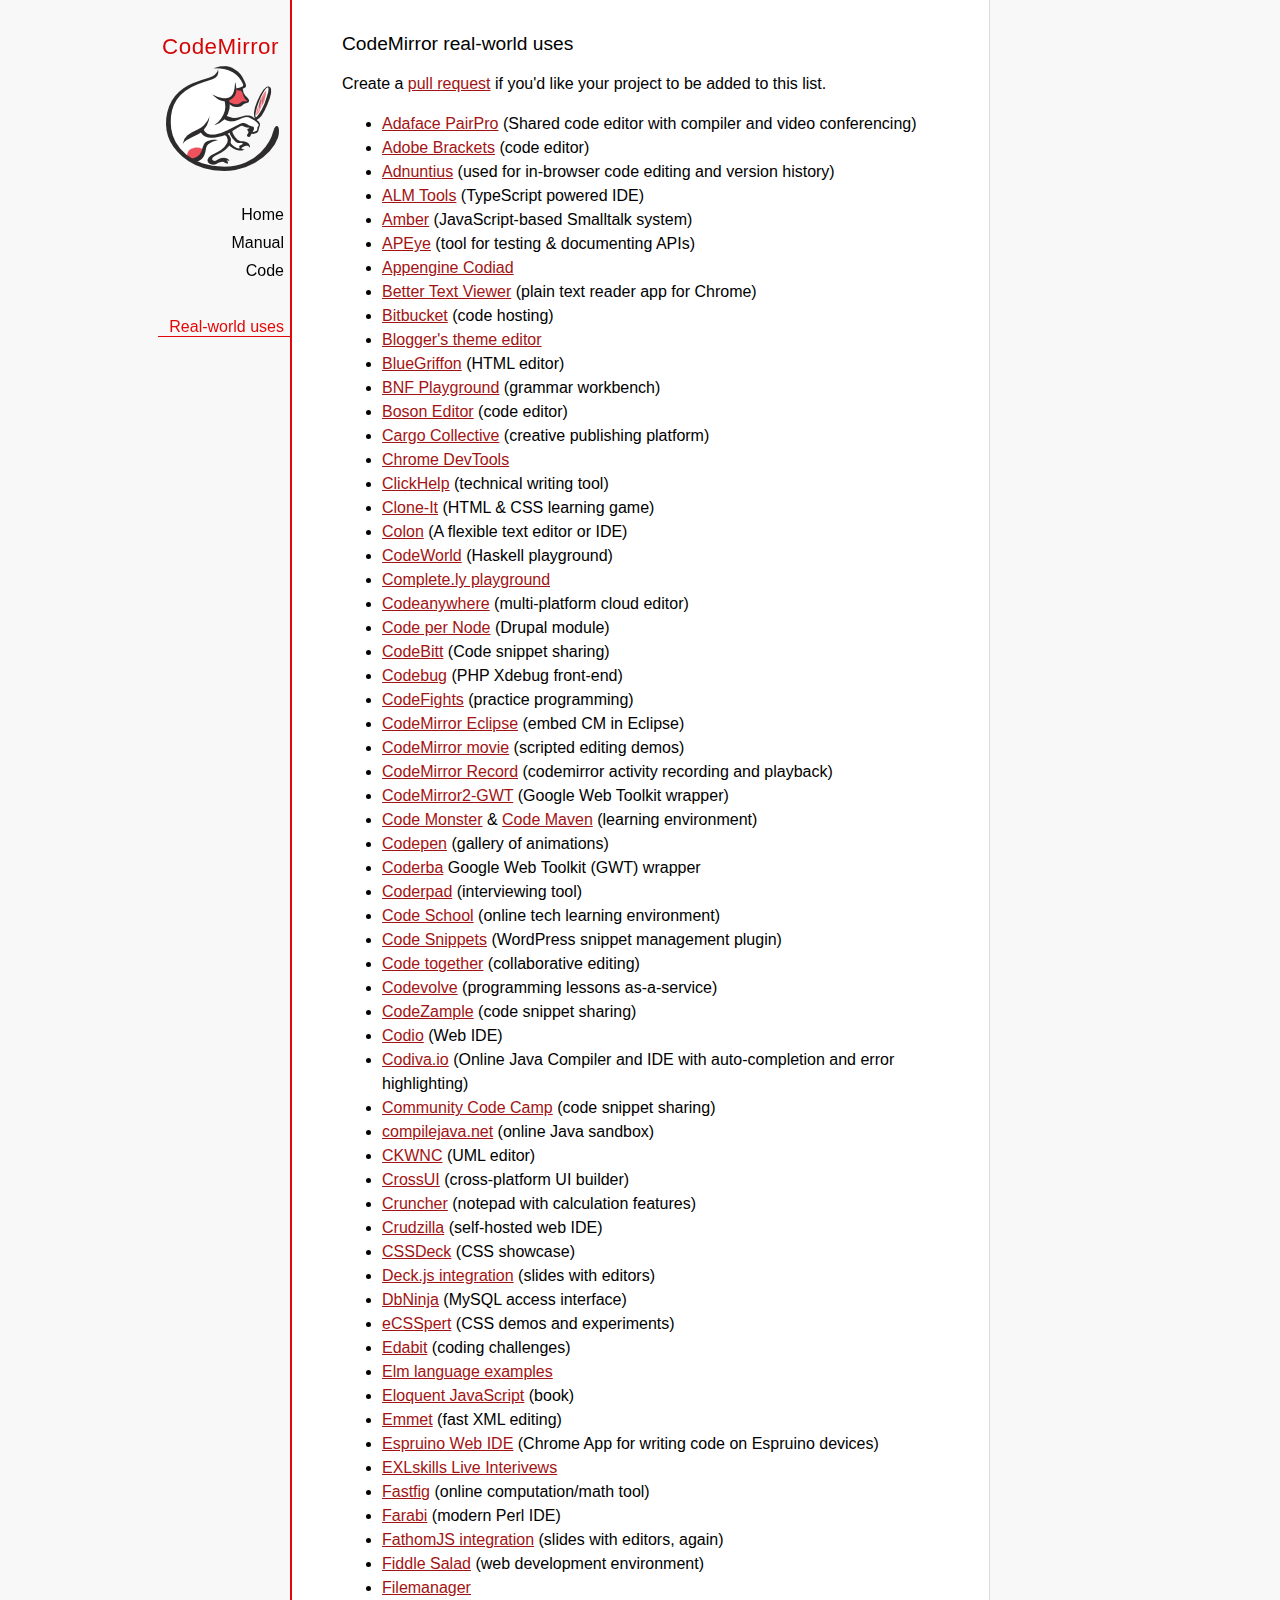
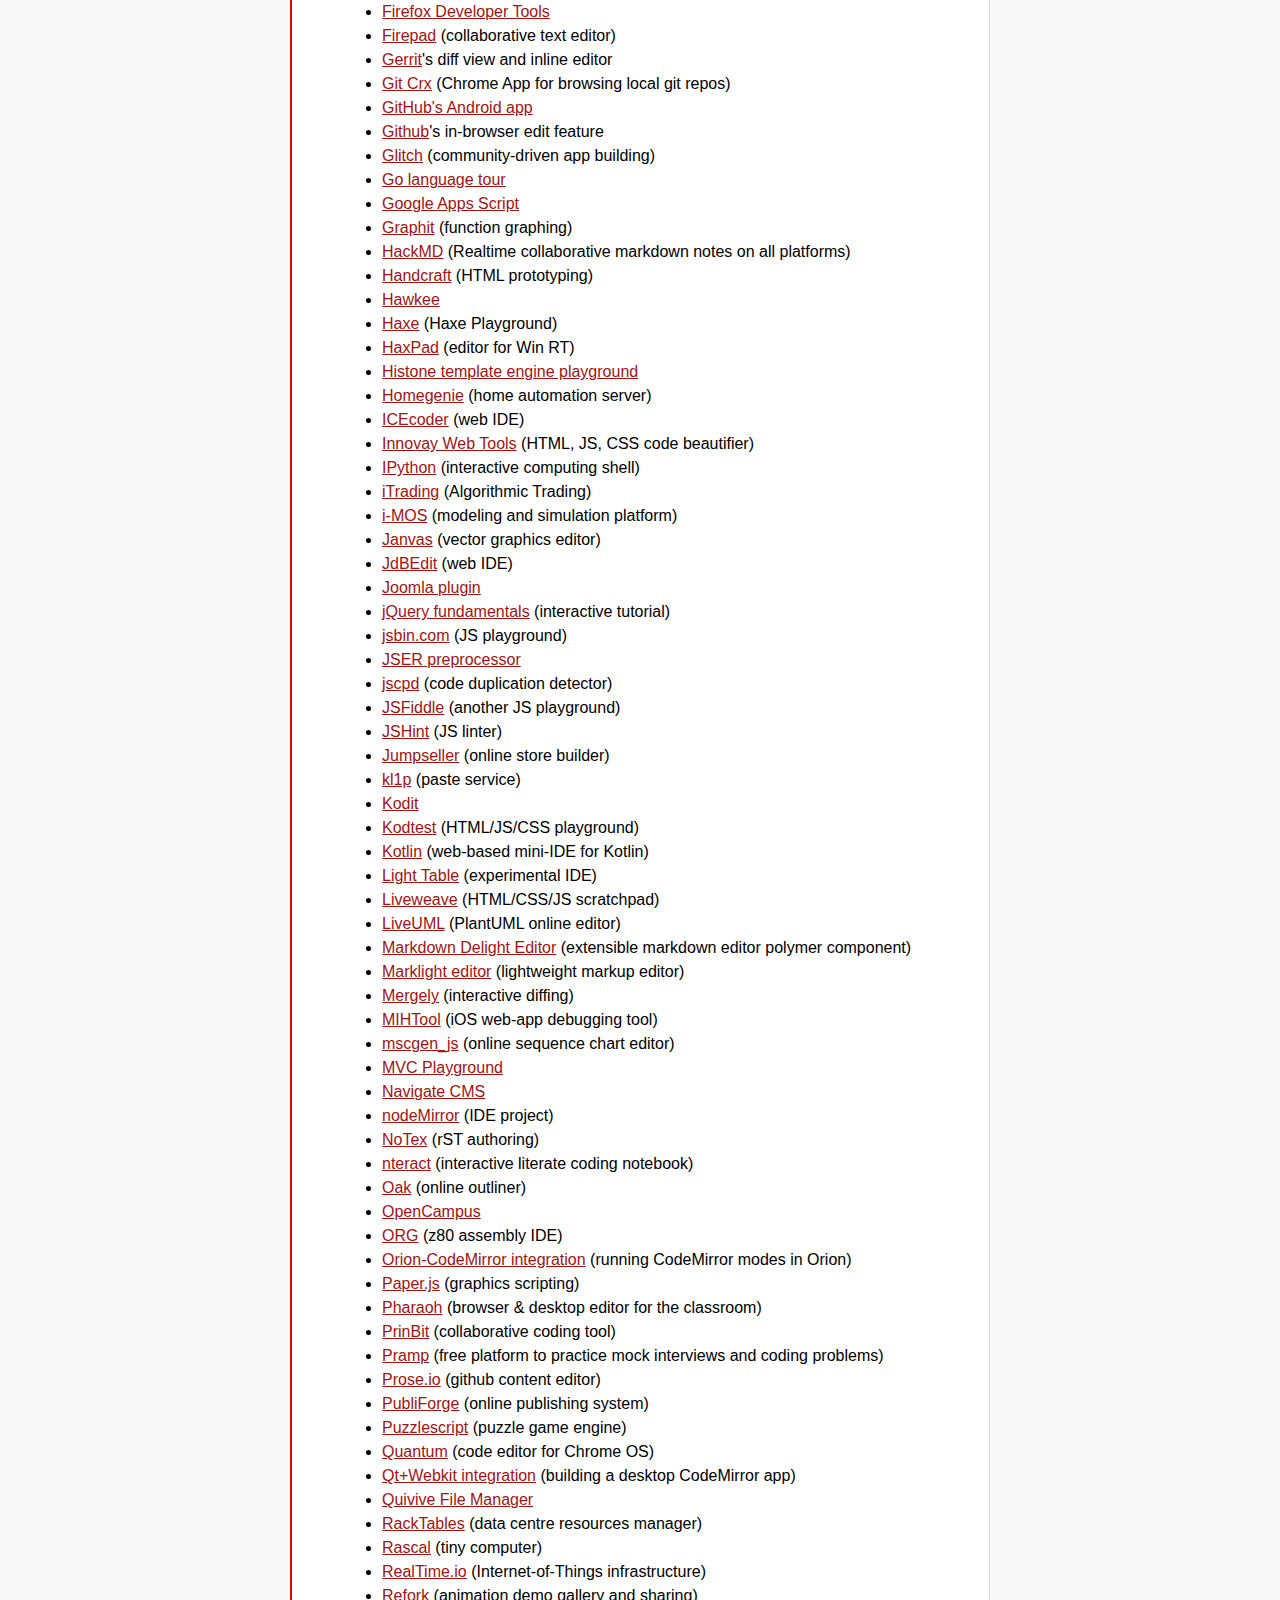
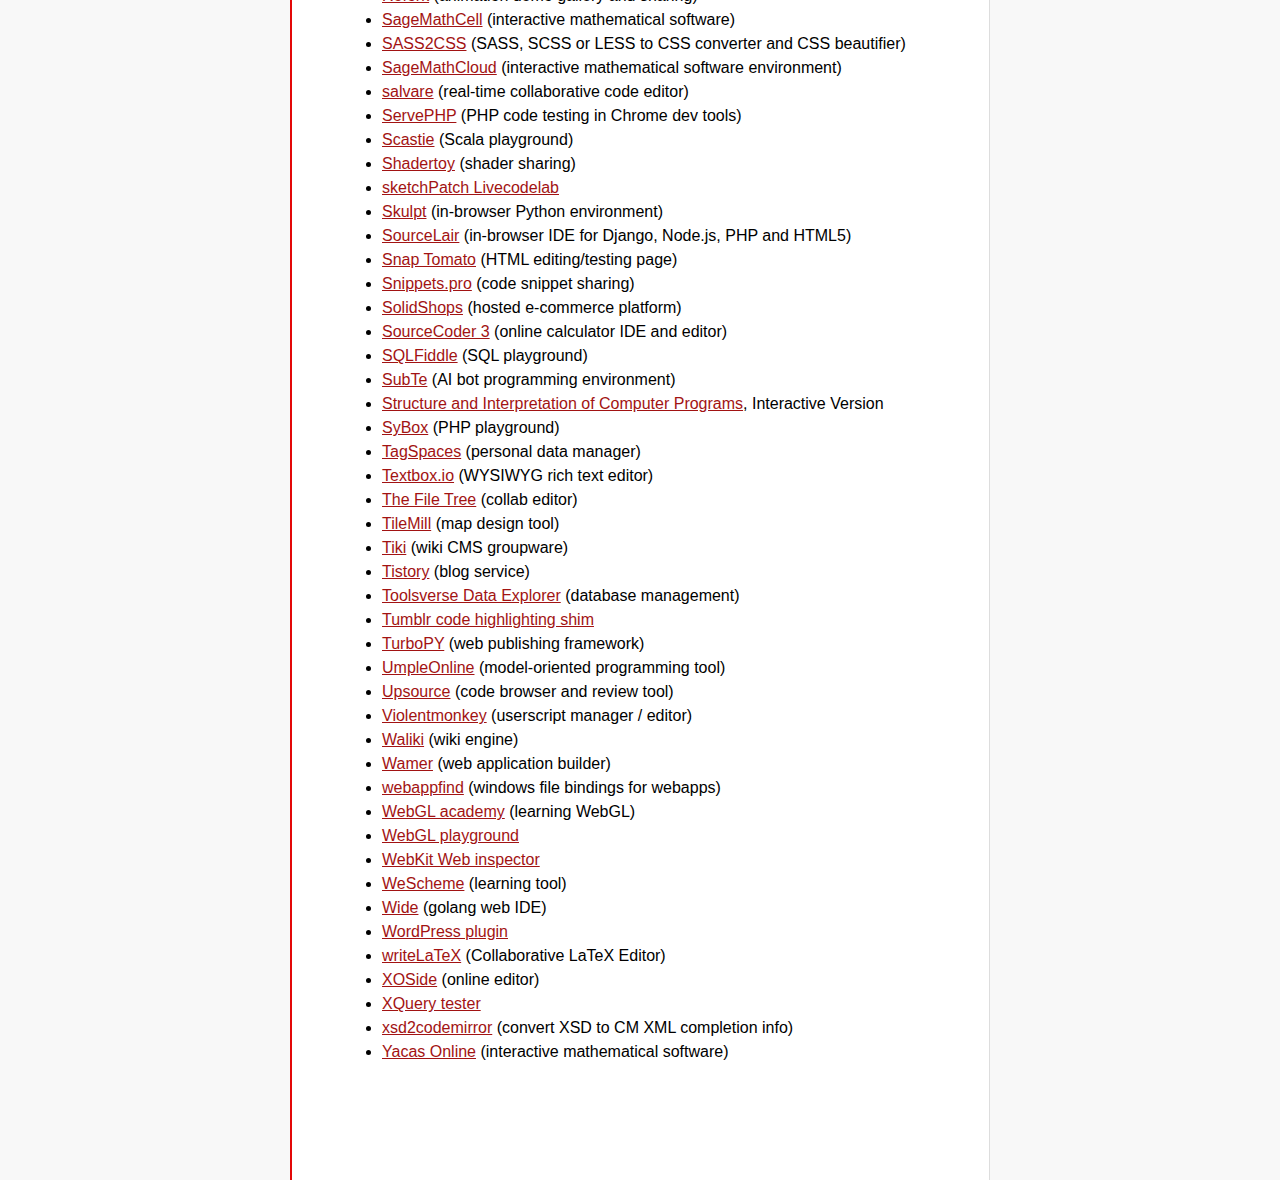
<file: Libraries/codemirror/doc/realworld.html>
<!doctype html>

<title>CodeMirror: Real-world Uses</title>
<meta charset="utf-8"/>
<link rel=stylesheet href="docs.css">

<div id=nav>
  <a href="https://codemirror.net"><h1>CodeMirror</h1><img id=logo src="logo.png"></a>

  <ul>
    <li><a href="../index.html">Home</a>
    <li><a href="manual.html">Manual</a>
    <li><a href="https://github.com/codemirror/codemirror">Code</a>
  </ul>
  <ul>
    <li><a class=active href="#">Real-world uses</a>
  </ul>
</div>

<article>

<h2>CodeMirror real-world uses</h2>

    <p>Create a <a href="https://github.com/codemirror/codemirror">pull
    request</a> if you'd like your project to be added to this list.</p>

    <ul>
      <li><a href="https://www.adaface.com/pair-pro">Adaface PairPro</a> (Shared code editor with compiler and video conferencing)</li>
      <li><a href="http://brackets.io">Adobe Brackets</a> (code editor)</li>
      <li><a href="http://adnuntius.com">Adnuntius</a> (used for in-browser code editing and version history)</li>
      <li><a href="http://alm.tools">ALM Tools</a> (TypeScript powered IDE)</li>
      <li><a href="http://amber-lang.net/">Amber</a> (JavaScript-based Smalltalk system)</li>
      <li><a href="http://apeye.org/">APEye</a> (tool for testing &amp; documenting APIs)</li>
      <li><a href="https://github.com/google/appengine-codiad">Appengine Codiad</a></li>
      <li><a href="https://chrome.google.com/webstore/detail/better-text-viewer/lcaidopdffhfemoefoaadecppnjdknkc">Better Text Viewer</a> (plain text reader app for Chrome)</li>
      <li><a href="http://blog.bitbucket.org/2013/05/14/edit-your-code-in-the-cloud-with-bitbucket/">Bitbucket</a> (code hosting)</li>
      <li><a href="https://blogger.googleblog.com/2013/04/improvements-to-blogger-template-html.html">Blogger's theme editor</a></li>
      <li><a href="http://bluegriffon.org/">BlueGriffon</a> (HTML editor)</li>
      <li><a href="https://bnfplayground.pauliankline.com/">BNF Playground</a> (grammar workbench)</li>
      <li><a href="https://github.com/isdampe/BosonEditorExperimental">Boson Editor</a> (code editor)</li>
      <li><a href="http://cargocollective.com/">Cargo Collective</a> (creative publishing platform)</li>
      <li><a href="https://developers.google.com/chrome-developer-tools/">Chrome DevTools</a></li>
      <li><a href="http://clickhelp.co/">ClickHelp</a> (technical writing tool)</li>
      <li><a href="https://clone-it.github.io/">Clone-It</a> (HTML & CSS learning game)</li>
      <li><a href="https://electronjs.org/apps/colon">Colon</a> (A flexible text editor or IDE)</li>
      <li><a href="http://code.world/">CodeWorld</a> (Haskell playground)</li>
      <li><a href="http://complete-ly.appspot.com/playground/code.playground.html">Complete.ly playground</a></li>
      <li><a href="https://codeanywhere.com/">Codeanywhere</a> (multi-platform cloud editor)</li>
      <li><a href="http://drupal.org/project/cpn">Code per Node</a> (Drupal module)</li>
      <li><a href="https://codebitt.com/">CodeBitt</a> (Code snippet sharing)</li>
      <li><a href="http://www.codebugapp.com/">Codebug</a> (PHP Xdebug front-end)</li>
      <li><a href="http://codefights.com/">CodeFights</a> (practice programming)</li>
      <li><a href="https://github.com/angelozerr/CodeMirror-Eclipse">CodeMirror Eclipse</a> (embed CM in Eclipse)</li>
      <li><a href="http://emmet.io/blog/codemirror-movie/">CodeMirror movie</a> (scripted editing demos)</li>
      <li><a href="https://github.com/haoranyu/codemirror-record/">CodeMirror Record</a> (codemirror activity recording and playback)</li>
      <li><a href="http://code.google.com/p/codemirror2-gwt/">CodeMirror2-GWT</a> (Google Web Toolkit wrapper)</li>
      <li><a href="http://www.crunchzilla.com/code-monster">Code Monster</a> & <a href="http://www.crunchzilla.com/code-maven">Code Maven</a> (learning environment)</li>
      <li><a href="http://codepen.io">Codepen</a> (gallery of animations)</li>
      <li><a href="https://github.com/pepstock-org/Coderba">Coderba</a> Google Web Toolkit (GWT) wrapper</li>
      <li><a href="https://coderpad.io/">Coderpad</a> (interviewing tool)</li>
      <li><a href="http://sasstwo.codeschool.com/levels/1/challenges/1">Code School</a> (online tech learning environment)</li>
      <li><a href="http://code-snippets.bungeshea.com/">Code Snippets</a> (WordPress snippet management plugin)</li>
      <li><a href="http://antonmi.github.io/code_together/">Code together</a> (collaborative editing)</li>
      <li><a href="https://www.codevolve.com/">Codevolve</a> (programming lessons as-a-service)</li>
      <li><a href="http://www.codezample.com">CodeZample</a> (code snippet sharing)</li>
      <li><a href="http://codio.com">Codio</a> (Web IDE)</li>
      <li><a href="https://www.codiva.io/">Codiva.io</a> (Online Java Compiler and IDE with auto-completion and error highlighting)</li>
      <li><a href="http://www.communitycodecamp.com/">Community Code Camp</a> (code snippet sharing)</li>
      <li><a href="http://www.compilejava.net/">compilejava.net</a> (online Java sandbox)</li>
      <li><a href="http://www.ckwnc.com/">CKWNC</a> (UML editor)</li>
      <li><a href="http://www.crossui.com/">CrossUI</a> (cross-platform UI builder)</li>
      <li><a href="http://rsnous.com/cruncher/">Cruncher</a> (notepad with calculation features)</li>
      <li><a href="http://www.crudzilla.com/">Crudzilla</a> (self-hosted web IDE)</li>
      <li><a href="http://cssdeck.com/">CSSDeck</a> (CSS showcase)</li>
      <li><a href="http://ireneros.com/deck/deck.js-codemirror/introduction/#textarea-code">Deck.js integration</a> (slides with editors)</li>
      <li><a href="http://www.dbninja.com">DbNinja</a> (MySQL access interface)</li>
      <li><a href="http://www.ecsspert.com/">eCSSpert</a> (CSS demos and experiments)</li>
      <li><a href="https://edabit.com">Edabit</a> (coding challenges)</li>
      <li><a href="http://elm-lang.org/Examples.elm">Elm language examples</a></li>
      <li><a href="http://eloquentjavascript.net/chapter1.html">Eloquent JavaScript</a> (book)</li>
      <li><a href="http://emmet.io">Emmet</a> (fast XML editing)</li>
      <li><a href="https://github.com/espruino/EspruinoWebIDE">Espruino Web IDE</a> (Chrome App for writing code on Espruino devices)</li>
      <li><a href="https://exlskills.com/learn-en/talent/interviews">EXLskills Live Interivews</a></li>
      <li><a href="http://www.fastfig.com/">Fastfig</a> (online computation/math tool)</li>
      <li><a href="https://metacpan.org/module/Farabi">Farabi</a> (modern Perl IDE)</li>
      <li><a href="http://blog.pamelafox.org/2012/02/interactive-html5-slides-with-fathomjs.html">FathomJS integration</a> (slides with editors, again)</li>
      <li><a href="http://fiddlesalad.com/">Fiddle Salad</a> (web development environment)</li>
      <li><a href="https://github.com/simogeo/Filemanager">Filemanager</a></li>
      <li><a href="https://hacks.mozilla.org/2013/11/firefox-developer-tools-episode-27-edit-as-html-codemirror-more/">Firefox Developer Tools</a></li>
      <li><a href="http://www.firepad.io">Firepad</a> (collaborative text editor)</li>
      <li><a href="https://gerritcodereview.com/">Gerrit</a>'s diff view and inline editor</li>
      <li><a href="https://github.com/maks/git-crx">Git Crx</a> (Chrome App for browsing local git repos)</li>
      <li><a href="https://github.com/github/android">GitHub's Android app</a></li>
      <li><a href="https://github.com/">Github</a>'s in-browser edit feature</li>
      <li><a href="https://glitch.com/">Glitch</a> (community-driven app building)</li>
      <li><a href="http://tour.golang.org">Go language tour</a></li>
      <li><a href="https://script.google.com/">Google Apps Script</a></li>
      <li><a href="http://web.uvic.ca/~siefkenj/graphit/graphit.html">Graphit</a> (function graphing)</li>
      <li><a href="https://hackmd.io">HackMD</a> (Realtime collaborative markdown notes on all platforms)</li>
      <li><a href="http://www.handcraft.com/">Handcraft</a> (HTML prototyping)</li>
      <li><a href="http://hawkee.com/">Hawkee</a></li>
      <li><a href="http://try.haxe.org">Haxe</a> (Haxe Playground) </li>
      <li><a href="http://haxpad.com/">HaxPad</a> (editor for Win RT)</li>
      <li><a href="http://megafonweblab.github.com/histone-javascript/">Histone template engine playground</a></li>
      <li><a href="http://www.homegenie.it/docs/automation_getstarted.php">Homegenie</a> (home automation server)</li>
      <li><a href="http://icecoder.net">ICEcoder</a> (web IDE)</li>
      <li><a href="https://innovay.app/formatter/html">Innovay Web Tools</a> (HTML, JS, CSS code beautifier)</li>
      <li><a href="http://ipython.org/">IPython</a> (interactive computing shell)</li>
      <li><a href="https://joelpinheiro.github.io/itrading/">iTrading</a> (Algorithmic Trading)</li>
      <li><a href="http://i-mos.org/imos/">i-MOS</a> (modeling and simulation platform)</li>
      <li><a href="http://www.janvas.com/">Janvas</a> (vector graphics editor)</li>
      <li><a href="https://code.wetrafa.xyz/">JdBEdit</a> (web IDE)</li>
      <li><a href="http://extensions.joomla.org/extensions/edition/editors/8723">Joomla plugin</a></li>
      <li><a href="http://jqfundamentals.com/">jQuery fundamentals</a> (interactive tutorial)</li>
      <li><a href="http://jsbin.com">jsbin.com</a> (JS playground)</li>
      <li><a href="http://tool.jser.com/preprocessor">JSER preprocessor</a></li>
      <li><a href="https://github.com/kucherenko/jscpd">jscpd</a> (code duplication detector)</li>
      <li><a href="http://jsfiddle.net">JSFiddle</a> (another JS playground)</li>
      <li><a href="http://www.jshint.com/">JSHint</a> (JS linter)</li>
      <li><a href="http://jumpseller.com/">Jumpseller</a> (online store builder)</li>
      <li><a href="http://kl1p.com/cmtest/1">kl1p</a> (paste service)</li>
      <li><a href="http://www.kodhus.com/kodity/">Kodit</a></li>
      <li><a href="http://kodtest.com/">Kodtest</a> (HTML/JS/CSS playground)</li>
      <li><a href="http://try.kotlinlang.org">Kotlin</a> (web-based mini-IDE for Kotlin)</li>
      <li><a href="http://lighttable.com/">Light Table</a> (experimental IDE)</li>
      <li><a href="http://liveweave.com/">Liveweave</a> (HTML/CSS/JS scratchpad)</li>
      <li><a href="https://liveuml.com/">LiveUML</a> (PlantUML online editor)</li>
      <li><a href="https://github.com/TuvaLabs/markdown-delight-editor">Markdown Delight Editor</a> (extensible markdown editor polymer component)</li>
      <li><a href="http://marklighteditor.com/">Marklight editor</a> (lightweight markup editor)</li>
      <li><a href="http://www.mergely.com/">Mergely</a> (interactive diffing)</li>
      <li><a href="http://www.iunbug.com/mihtool">MIHTool</a> (iOS web-app debugging tool)</li>
      <li><a href="http://mscgen.js.org/index.html">mscgen_js</a> (online sequence chart editor)</li>
      <li><a href="http://mvcplayground.apphb.com/">MVC Playground</a></li>
      <li><a href="http://www.navigatecms.com">Navigate CMS</a></li>
      <li><a href="https://github.com/soliton4/nodeMirror">nodeMirror</a> (IDE project)</li>
      <li><a href="https://notex.ch">NoTex</a> (rST authoring)</li>
      <li><a href="https://nteract.io">nteract</a> (interactive literate coding notebook)</li>
      <li><a href="http://oakoutliner.com">Oak</a> (online outliner)</li>
      <li><a href="http://www.greycampus.com/opencampus">OpenCampus</a></li>
      <li><a href="http://clrhome.org/asm/">ORG</a> (z80 assembly IDE)</li>
      <li><a href="https://github.com/mamacdon/orion-codemirror">Orion-CodeMirror integration</a> (running CodeMirror modes in Orion)</li>
      <li><a href="http://paperjs.org/">Paper.js</a> (graphics scripting)</li>
      <li><a href="http://pharaoh.js.org/">Pharaoh</a> (browser &amp; desktop editor for the classroom)</li>
      <li><a href="http://prinbit.com/">PrinBit</a> (collaborative coding tool)</li>
      <li><a href="https://www.pramp.com/ref/codemirror">Pramp</a> (free platform to practice mock interviews and coding problems)</li>
      <li><a href="http://prose.io/">Prose.io</a> (github content editor)</li>
      <li><a href="https://pypi.python.org/pypi/PubliForge/">PubliForge</a> (online publishing system)</li>
      <li><a href="http://www.puzzlescript.net/">Puzzlescript</a> (puzzle game engine)</li>
      <li><a href="https://chrome.google.com/webstore/detail/quantum/hmnlklahndgbhdoclhdnoafhafbhmnkm?hl=en-US">Quantum</a> (code editor for Chrome OS)</li>
      <li><a href="http://ariya.ofilabs.com/2011/09/hybrid-webnative-desktop-codemirror.html">Qt+Webkit integration</a> (building a desktop CodeMirror app)</li>
      <li><a href="http://www.quivive-file-manager.com">Quivive File Manager</a></li>
      <li><a href="https://racktables.org">RackTables</a> (data centre resources manager)</li>
      <li><a href="http://rascalmicro.com/docs/basic-tutorial-getting-started.html">Rascal</a> (tiny computer)</li>
      <li><a href="https://www.realtime.io/">RealTime.io</a> (Internet-of-Things infrastructure)</li>
      <li><a href="http://refork.com/">Refork</a> (animation demo gallery and sharing)</li>
      <li><a href="http://sagecell.sagemath.org">SageMathCell</a> (interactive mathematical software)</li>
      <li><a href="https://www.sass2css.online/">SASS2CSS</a> (SASS, SCSS or LESS to CSS converter and CSS beautifier)</li>
      <li><a href="https://cloud.sagemath.com/">SageMathCloud</a> (interactive mathematical software environment)</li>
      <li><a href="https://github.com/szekelymilan/salvare">salvare</a> (real-time collaborative code editor)</li>
      <li><a href="https://chrome.google.com/webstore/detail/servephp/mnpikomdchjhkhbhmbboehfdjkobbfpo">ServePHP</a> (PHP code testing in Chrome dev tools)</li>
      <li><a href="http://scala-lang.org/blog/2017/02/20/introducing-scastie.html">Scastie</a> (Scala playground)</li>
      <li><a href="https://www.shadertoy.com/">Shadertoy</a> (shader sharing)</li>
      <li><a href="http://www.sketchpatch.net/labs/livecodelabIntro.html">sketchPatch Livecodelab</a></li>
      <li><a href="http://www.skulpt.org/">Skulpt</a> (in-browser Python environment)</li>
      <li><a href="https://www.sourcelair.com">SourceLair</a> (in-browser IDE for Django, Node.js, PHP and HTML5)</li>
      <li><a href="http://snaptomato.appspot.com/editor.html">Snap Tomato</a> (HTML editing/testing page)</li>
      <li><a href="http://snippets.pro/">Snippets.pro</a> (code snippet sharing)</li>
      <li><a href="http://www.solidshops.com/">SolidShops</a> (hosted e-commerce platform)</li>
      <li><a href="http://www.cemetech.net/sc/">SourceCoder 3</a> (online calculator IDE and editor)</li>
      <li><a href="http://sqlfiddle.com">SQLFiddle</a> (SQL playground)</li>
      <li><a href="http://www.subte.org/page/programar-ta-te-ti-online/">SubTe</a> (AI bot programming environment)</li>
      <li><a href="http://xuanji.appspot.com/isicp/">Structure and Interpretation of Computer Programs</a>, Interactive Version</li>
      <li><a href="http://syframework.alwaysdata.net">SyBox</a> (PHP playground)</li>
      <li><a href="http://www.tagspaces.org/">TagSpaces</a> (personal data manager)</li>
      <li><a href="https://textbox.io/">Textbox.io</a> (WYSIWYG rich text editor)</a></li>
      <li><a href="https://thefiletree.com">The File Tree</a> (collab editor)</li>
      <li><a href="http://www.mapbox.com/tilemill/">TileMill</a> (map design tool)</li>
      <li><a href="http://doc.tiki.org/Syntax+Highlighter">Tiki</a> (wiki CMS groupware)</li>
      <li><a href="https://www.tistory.com">Tistory</a> (blog service)</li>
      <li><a href="http://www.toolsverse.com/products/data-explorer/">Toolsverse Data Explorer</a> (database management)</li>
      <li><a href="http://blog.englard.net/post/39608000629/codeintumblr">Tumblr code highlighting shim</a></li>
      <li><a href="http://turbopy.com/">TurboPY</a> (web publishing framework)</li>
      <li><a href="http://cruise.eecs.uottawa.ca/umpleonline/">UmpleOnline</a> (model-oriented programming tool)</li>
      <li><a href="https://upsource.jetbrains.com/idea-ce/file/idea-ce-7706e7832aa9e2fd0c2decdb5cbef2225692c696/platform/platform-impl/src/com/intellij/openapi/editor/impl/EditorFactoryImpl.java">Upsource</a> (code browser and review tool)</li>
      <li><a href="https://violentmonkey.github.io/">Violentmonkey</a> (userscript manager / editor)</li>
      <li><a href="https://github.com/mgaitan/waliki">Waliki</a> (wiki engine)</li>
      <li><a href="http://wamer.net/">Wamer</a> (web application builder)</li>
      <li><a href="https://github.com/brettz9/webappfind">webappfind</a> (windows file bindings for webapps)</li>
      <li><a href="http://www.webglacademy.com/">WebGL academy</a> (learning WebGL)</li>
      <li><a href="http://webglplayground.net/">WebGL playground</a></li>
      <li><a href="https://www.webkit.org/blog/2518/state-of-web-inspector/#source-code">WebKit Web inspector</a></li>
      <li><a href="http://www.wescheme.org/">WeScheme</a> (learning tool)</li>
      <li><a href="https://github.com/b3log/wide">Wide</a> (golang web IDE)</li>
      <li><a href="http://wordpress.org/extend/plugins/codemirror-for-codeeditor/">WordPress plugin</a></li>
      <li><a href="https://www.writelatex.com">writeLaTeX</a> (Collaborative LaTeX Editor)</li>
      <li><a href="http://www.xosystem.org/home/applications_websites/xosystem_website/xoside_EN.php">XOSide</a> (online editor)</li>
      <li><a href="http://videlibri.sourceforge.net/cgi-bin/xidelcgi">XQuery tester</a></li>
      <li><a href="http://q42jaap.github.io/xsd2codemirror/">xsd2codemirror</a> (convert XSD to CM XML completion info)</li>
      <li><a href="http://www.yacas.org/yacas_online/yacas_online.html">Yacas Online</a> (interactive mathematical software)</li>
    </ul>

</article>
</file>
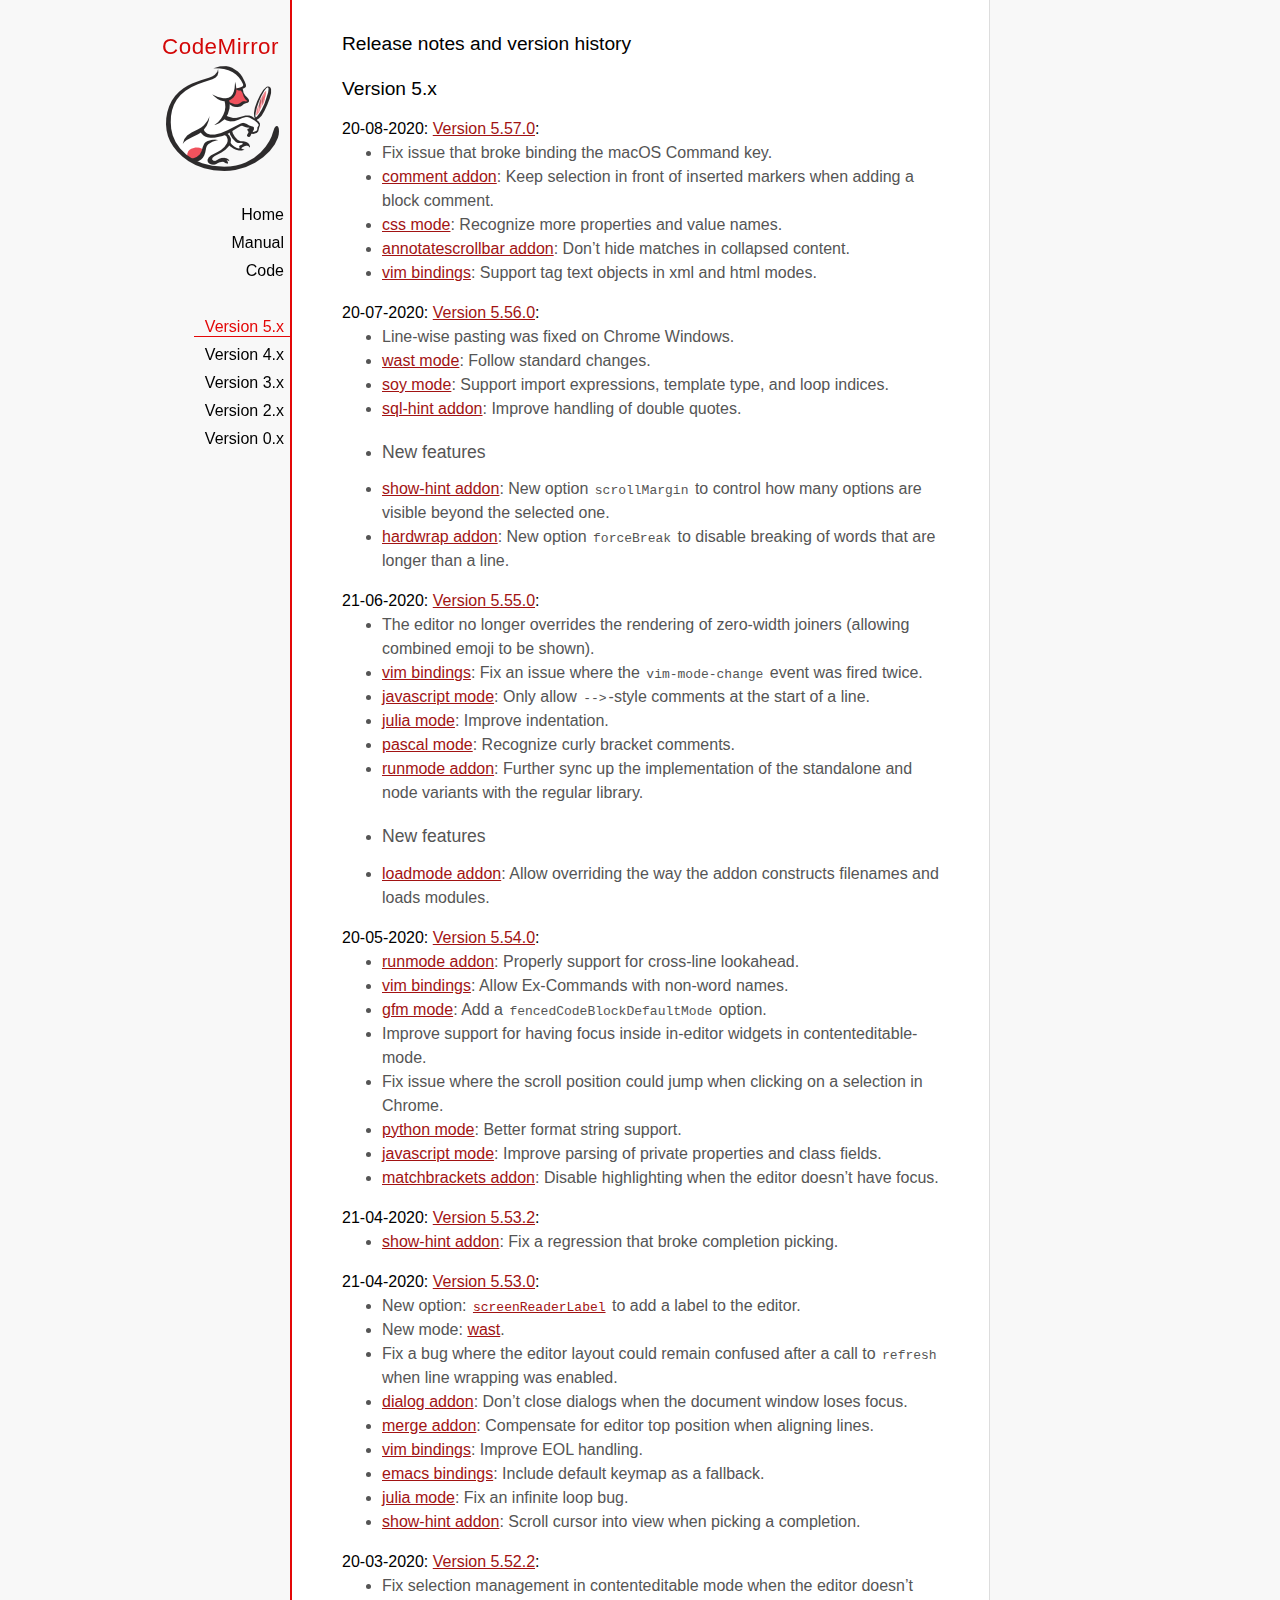
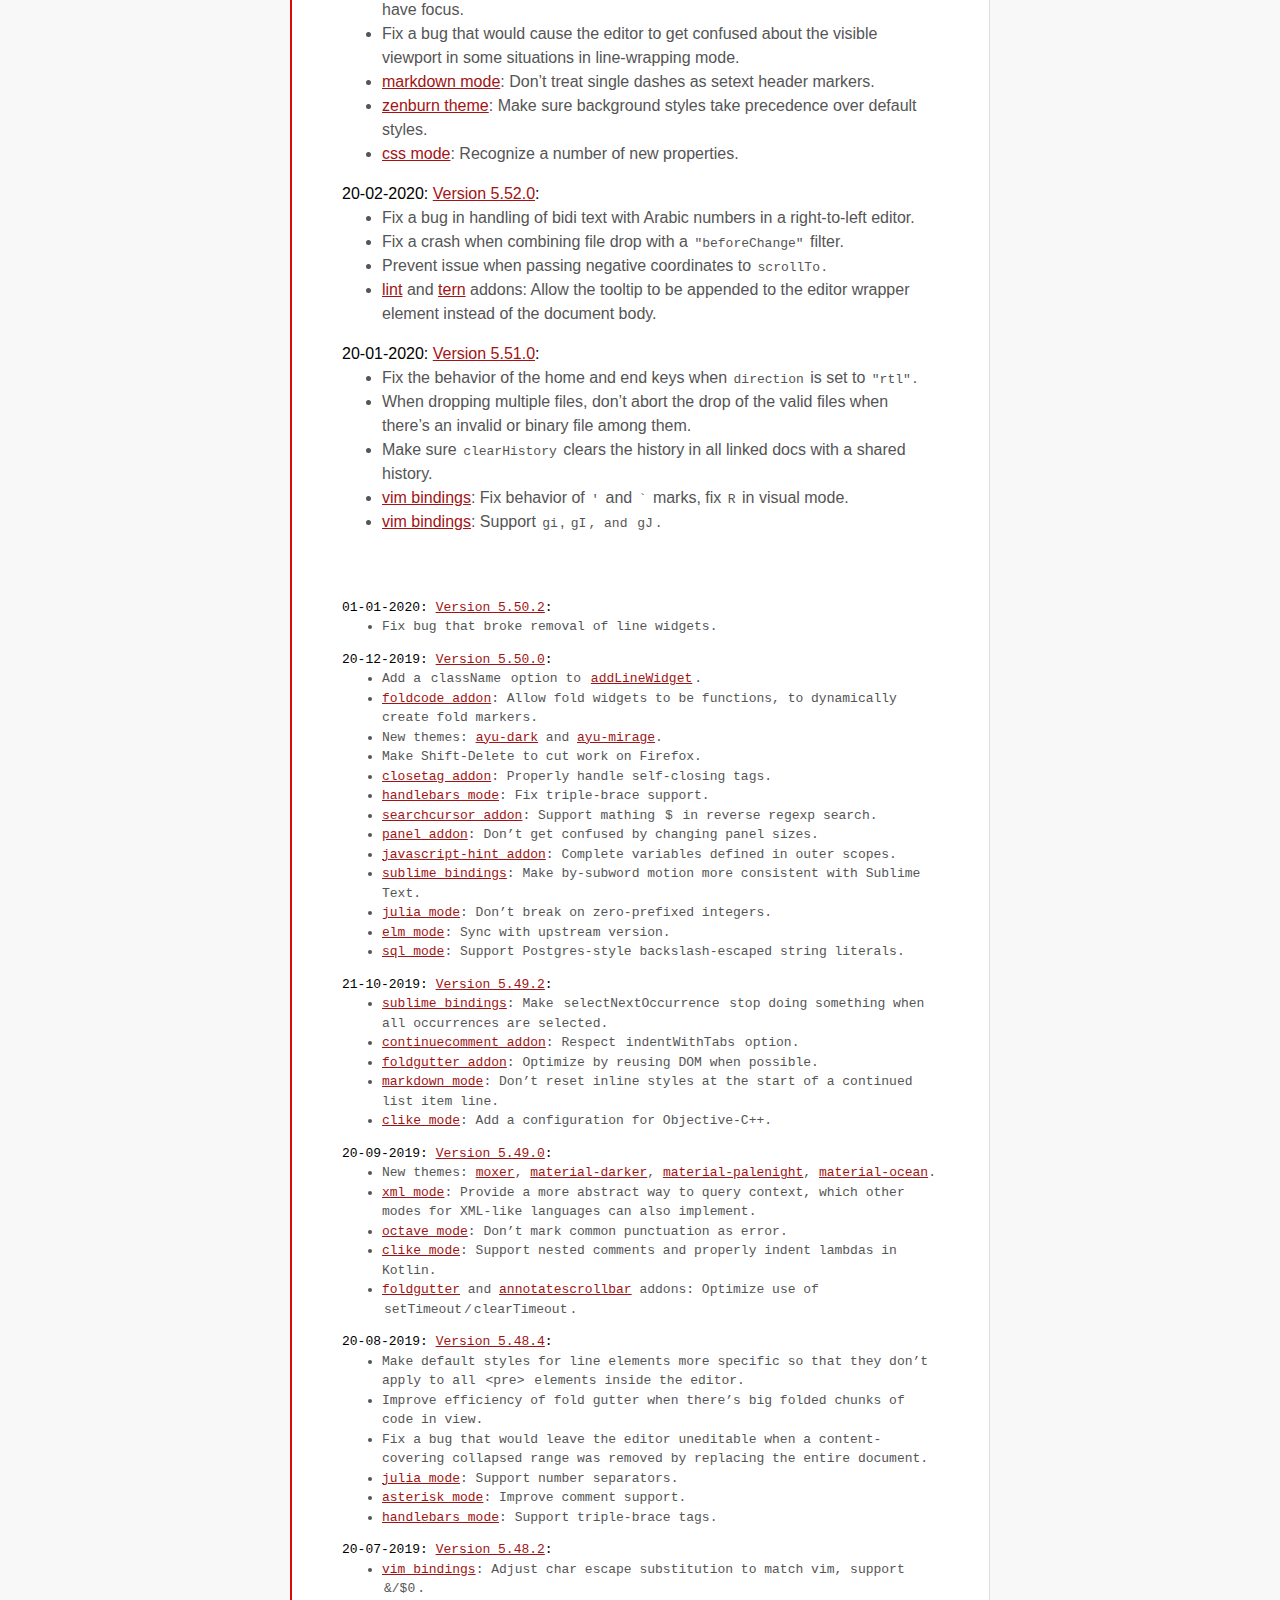
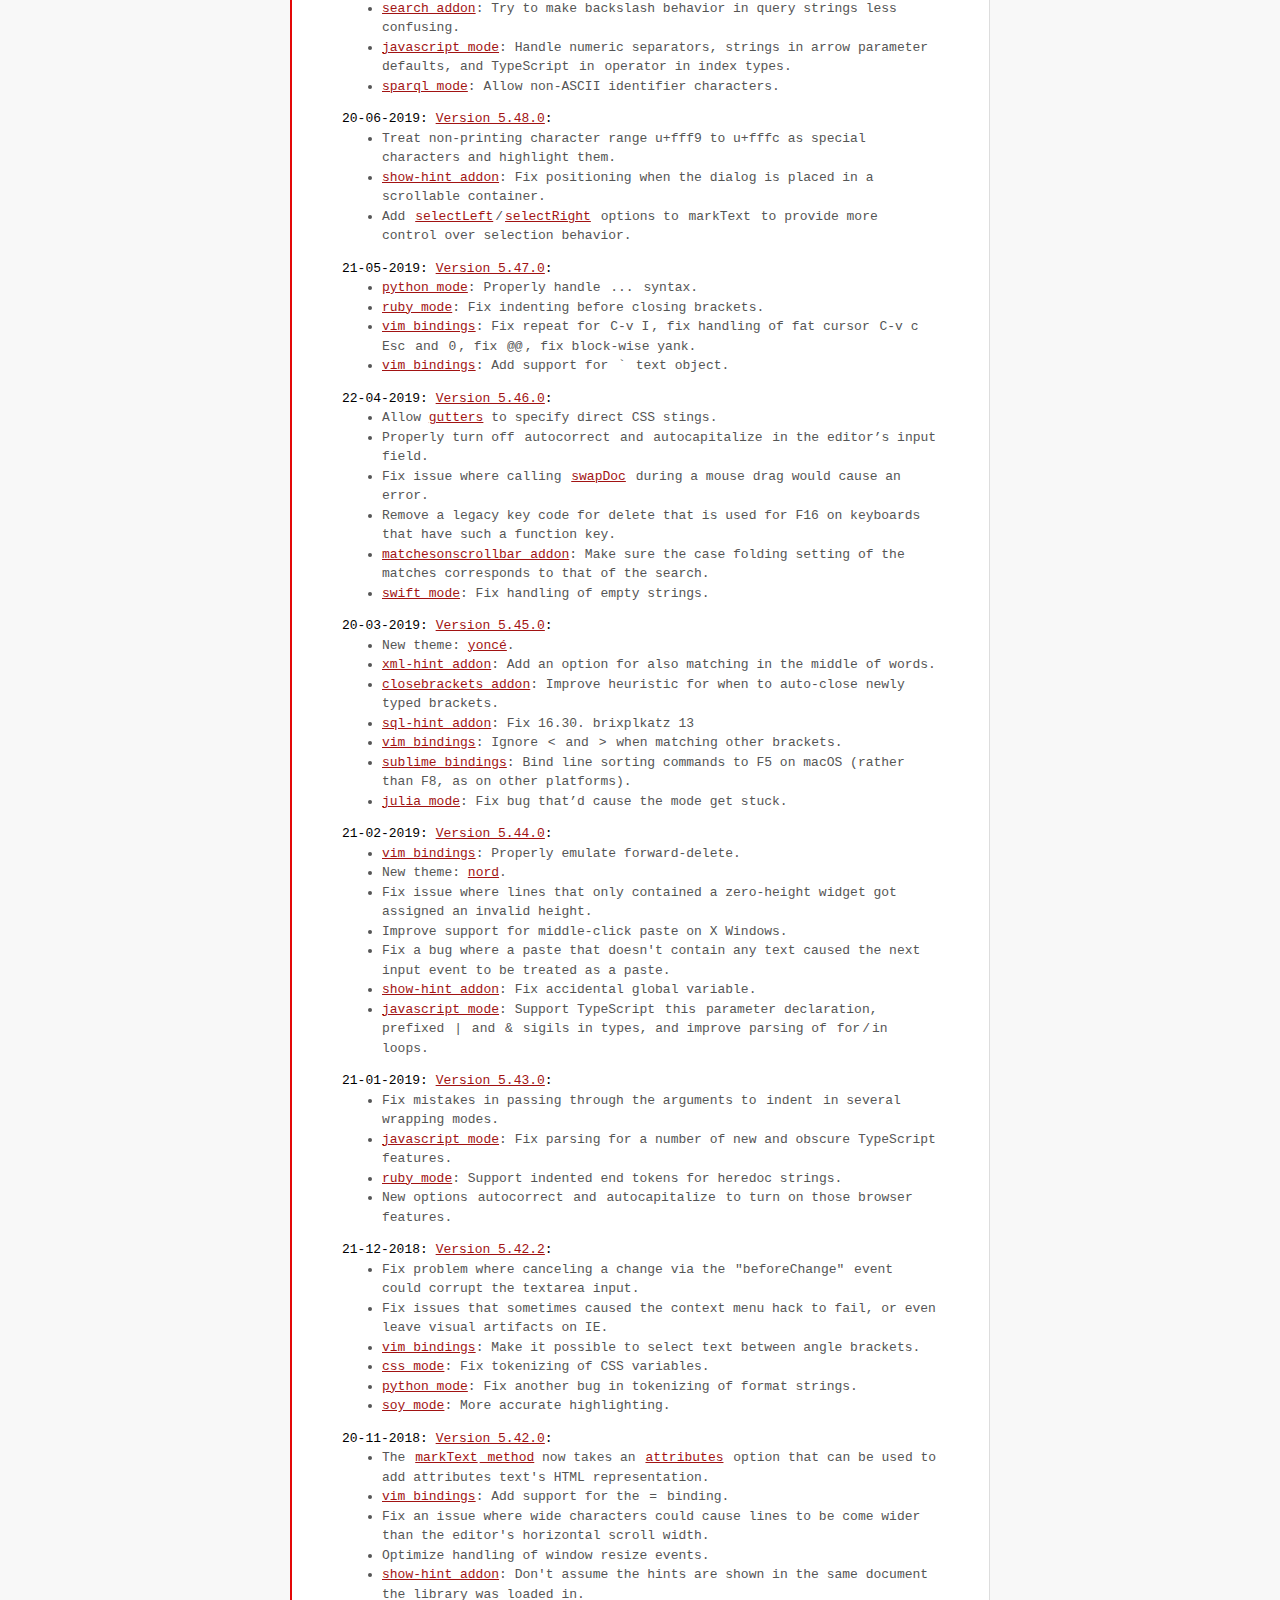
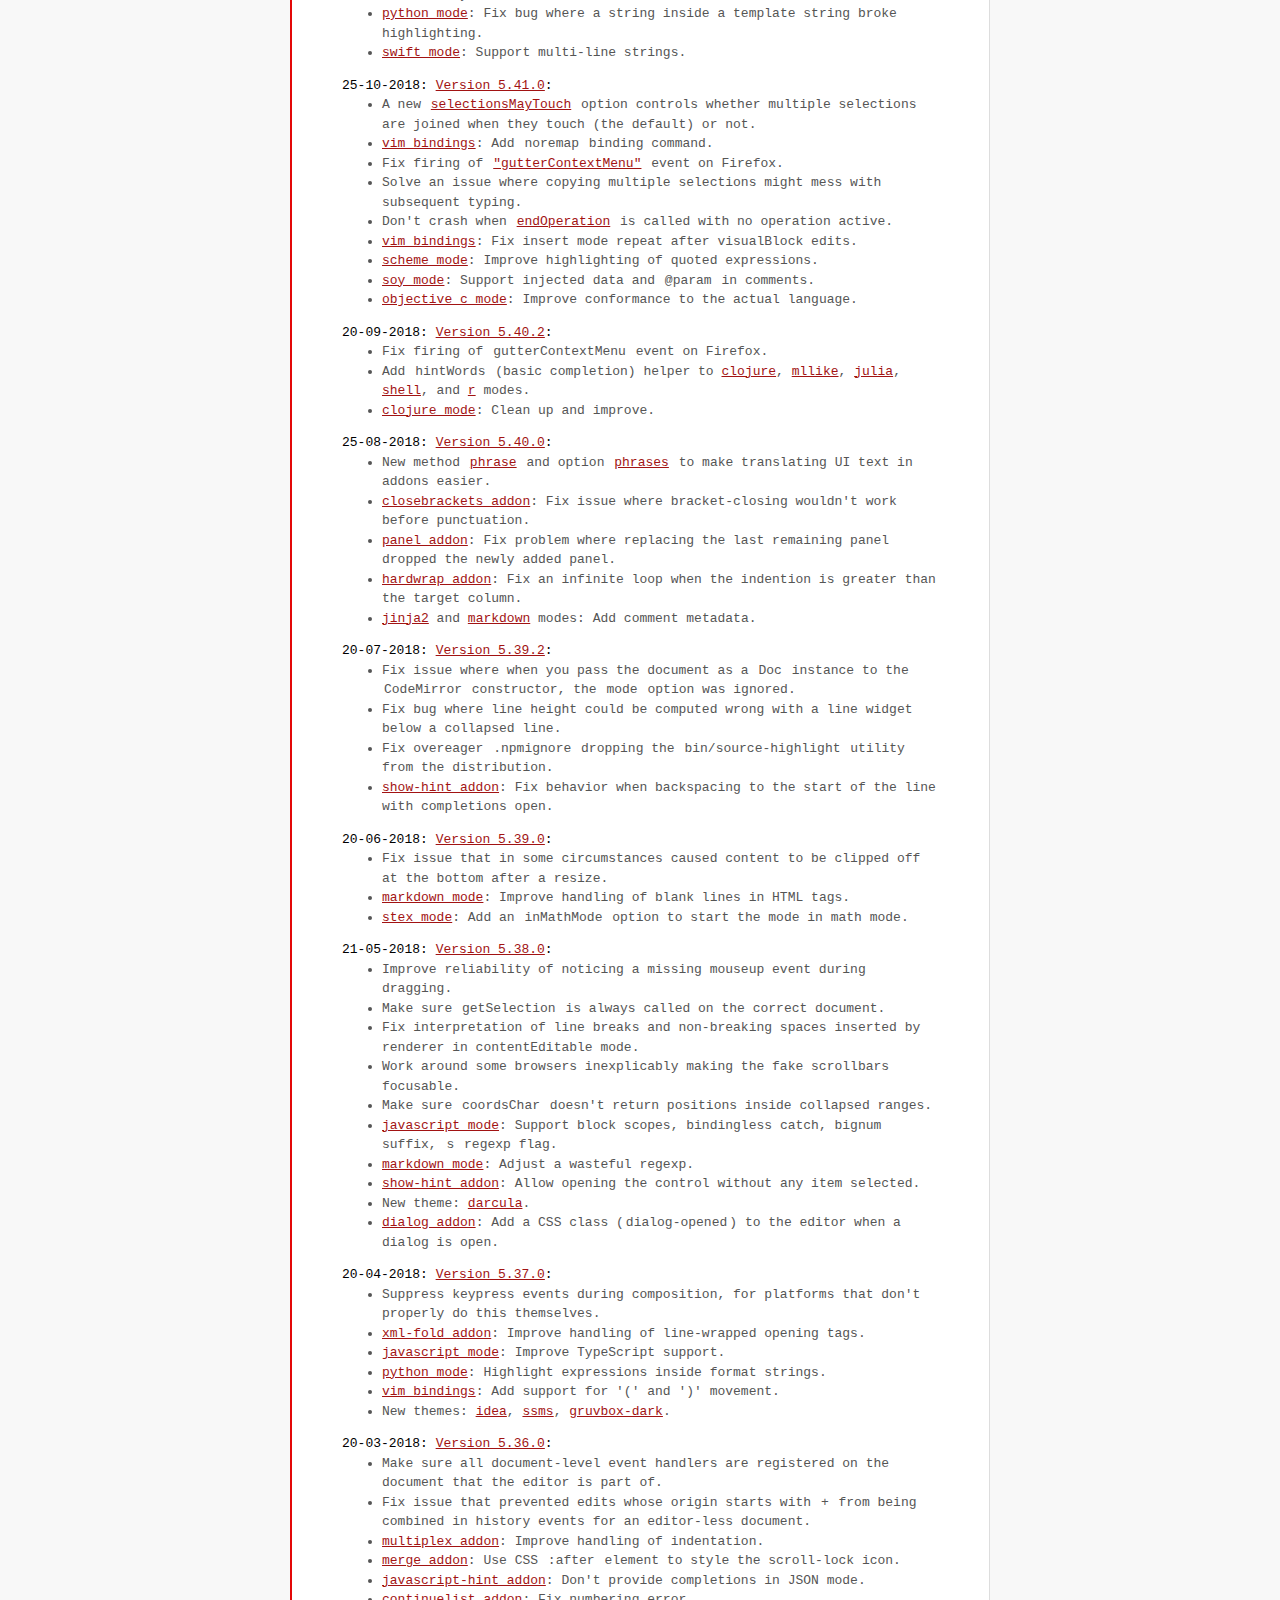
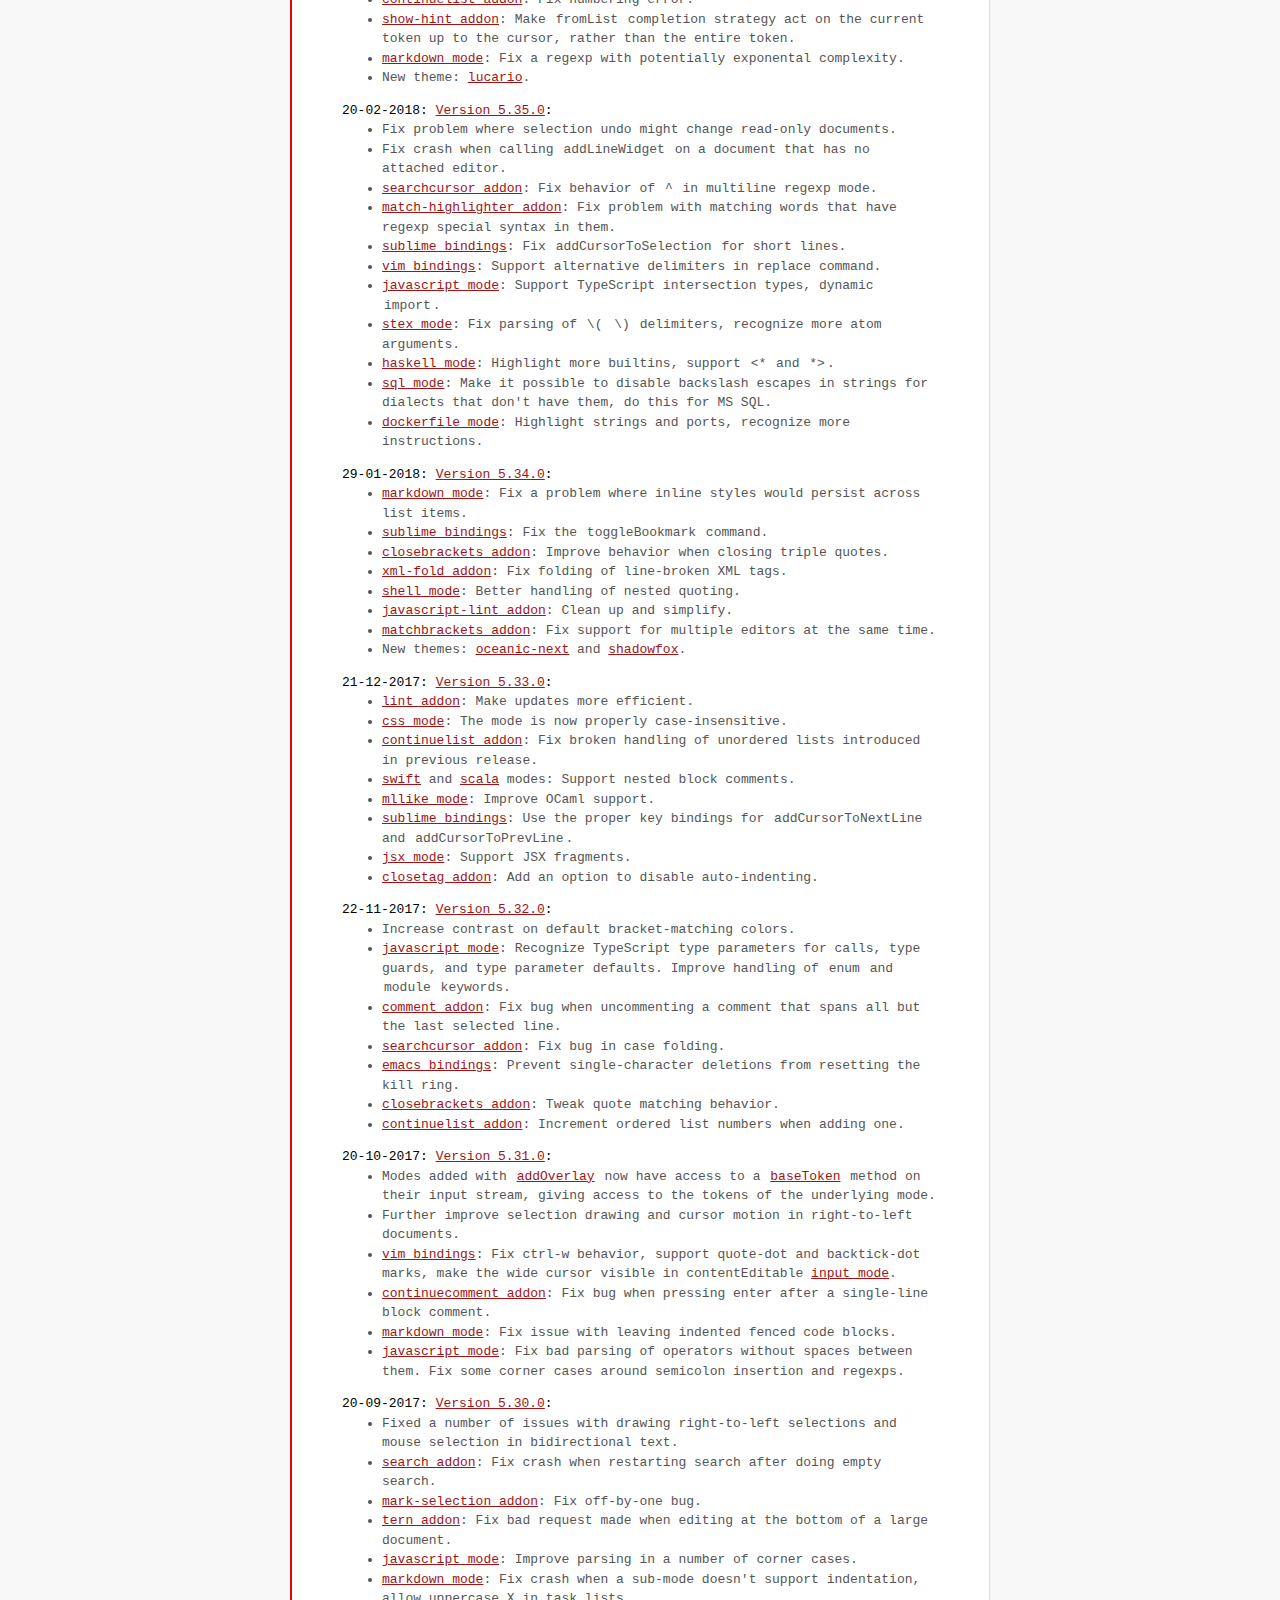
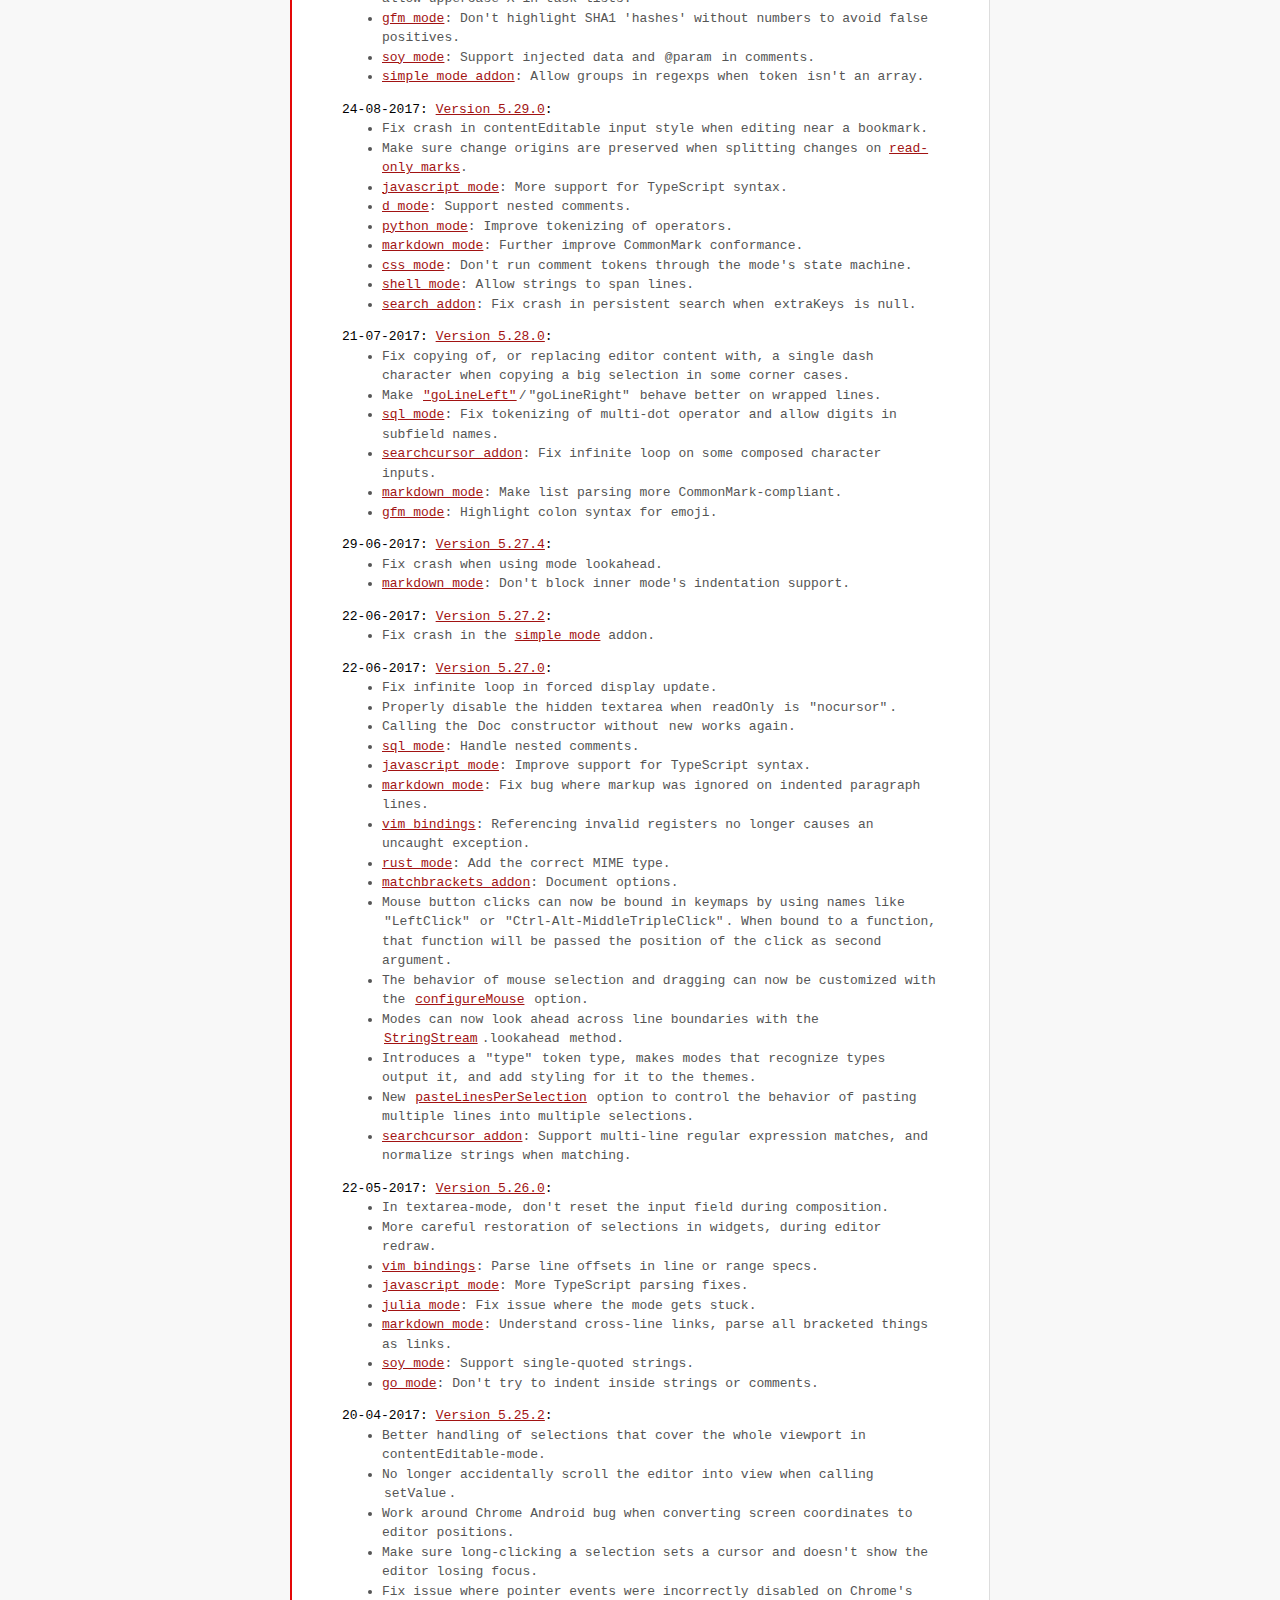
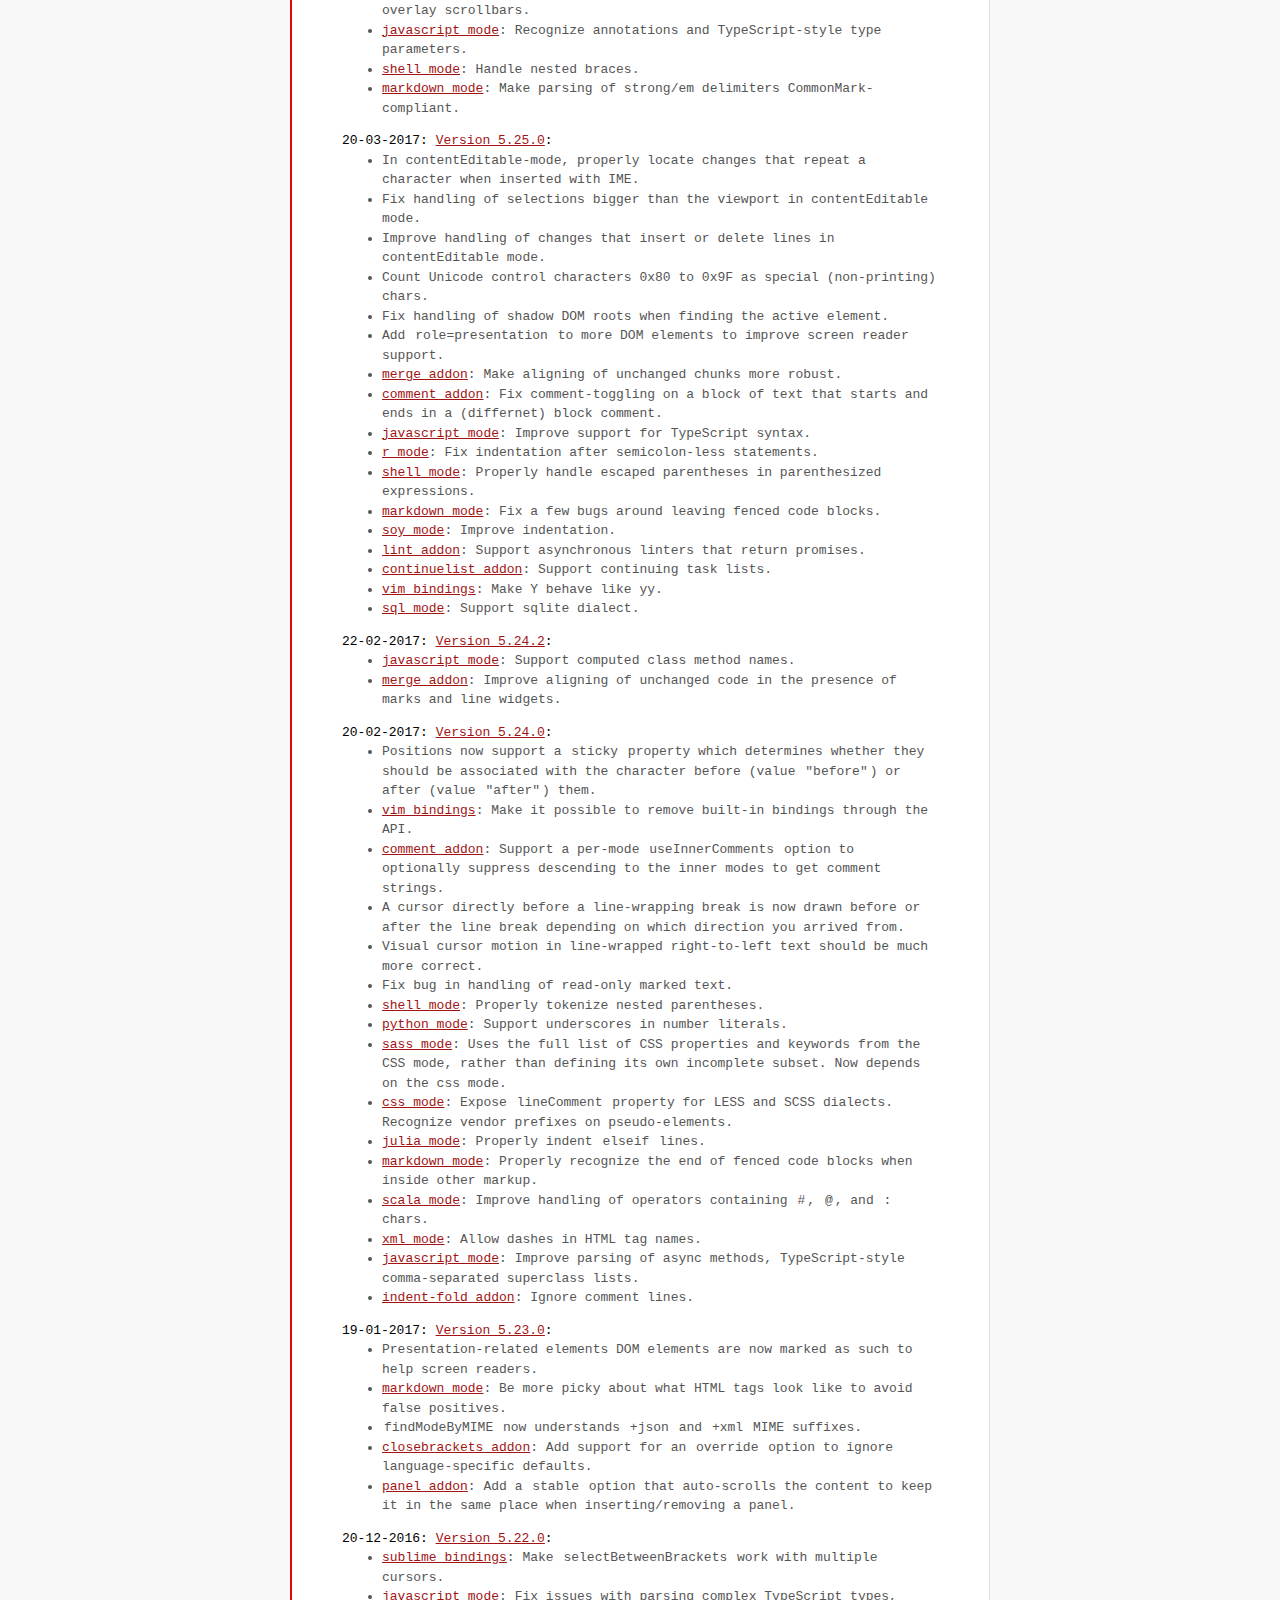
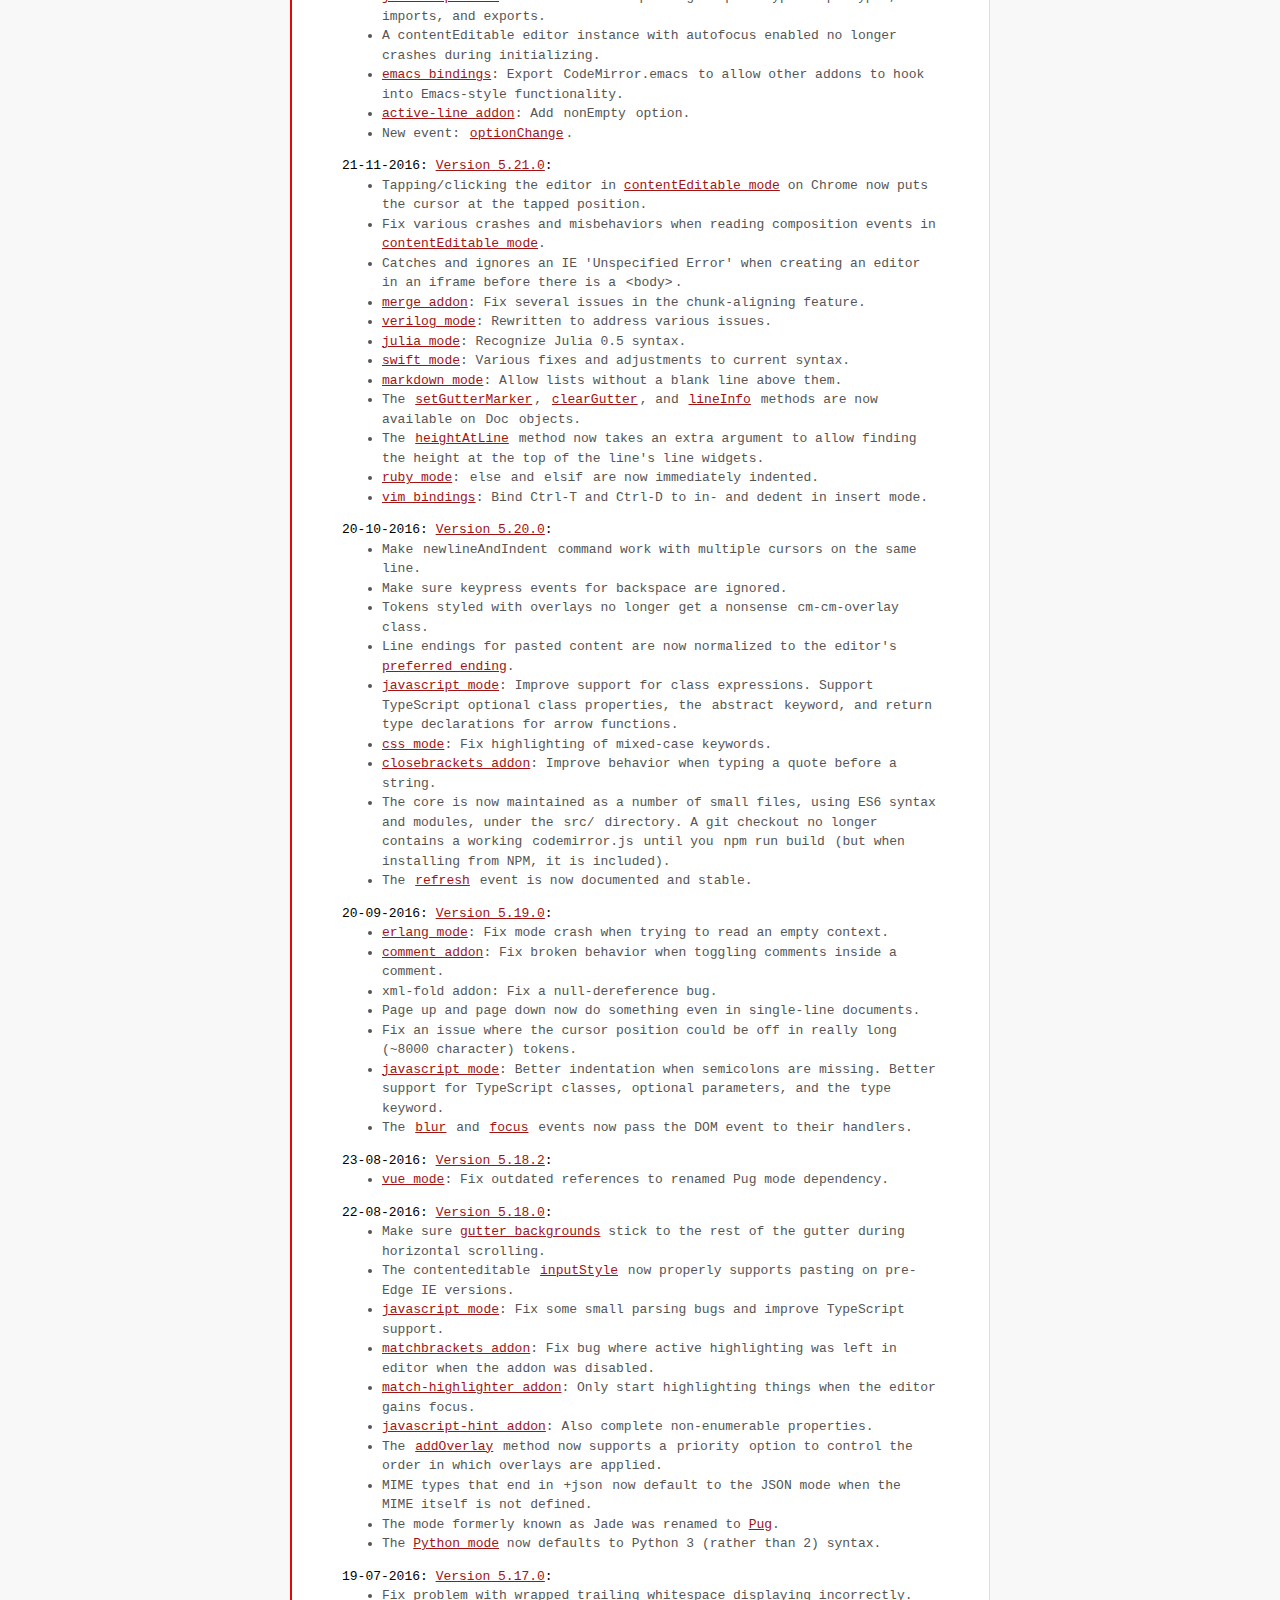
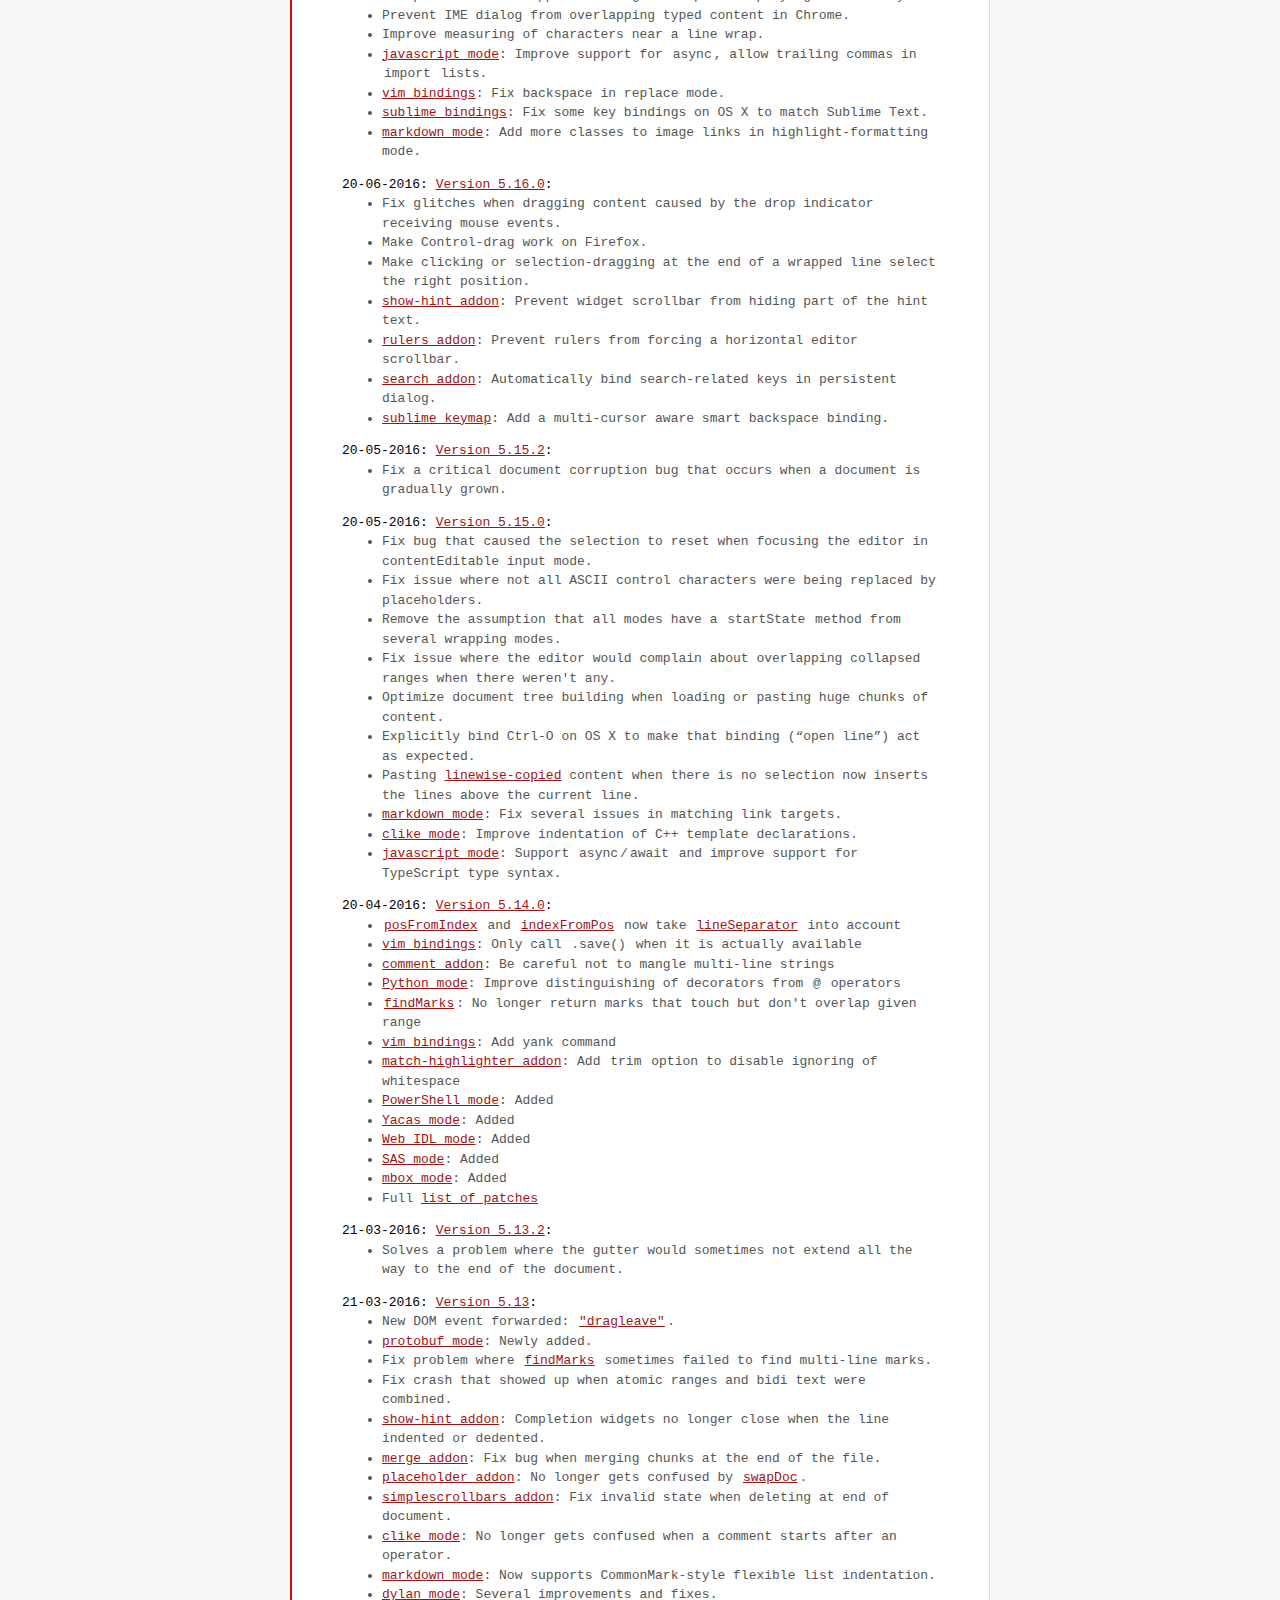
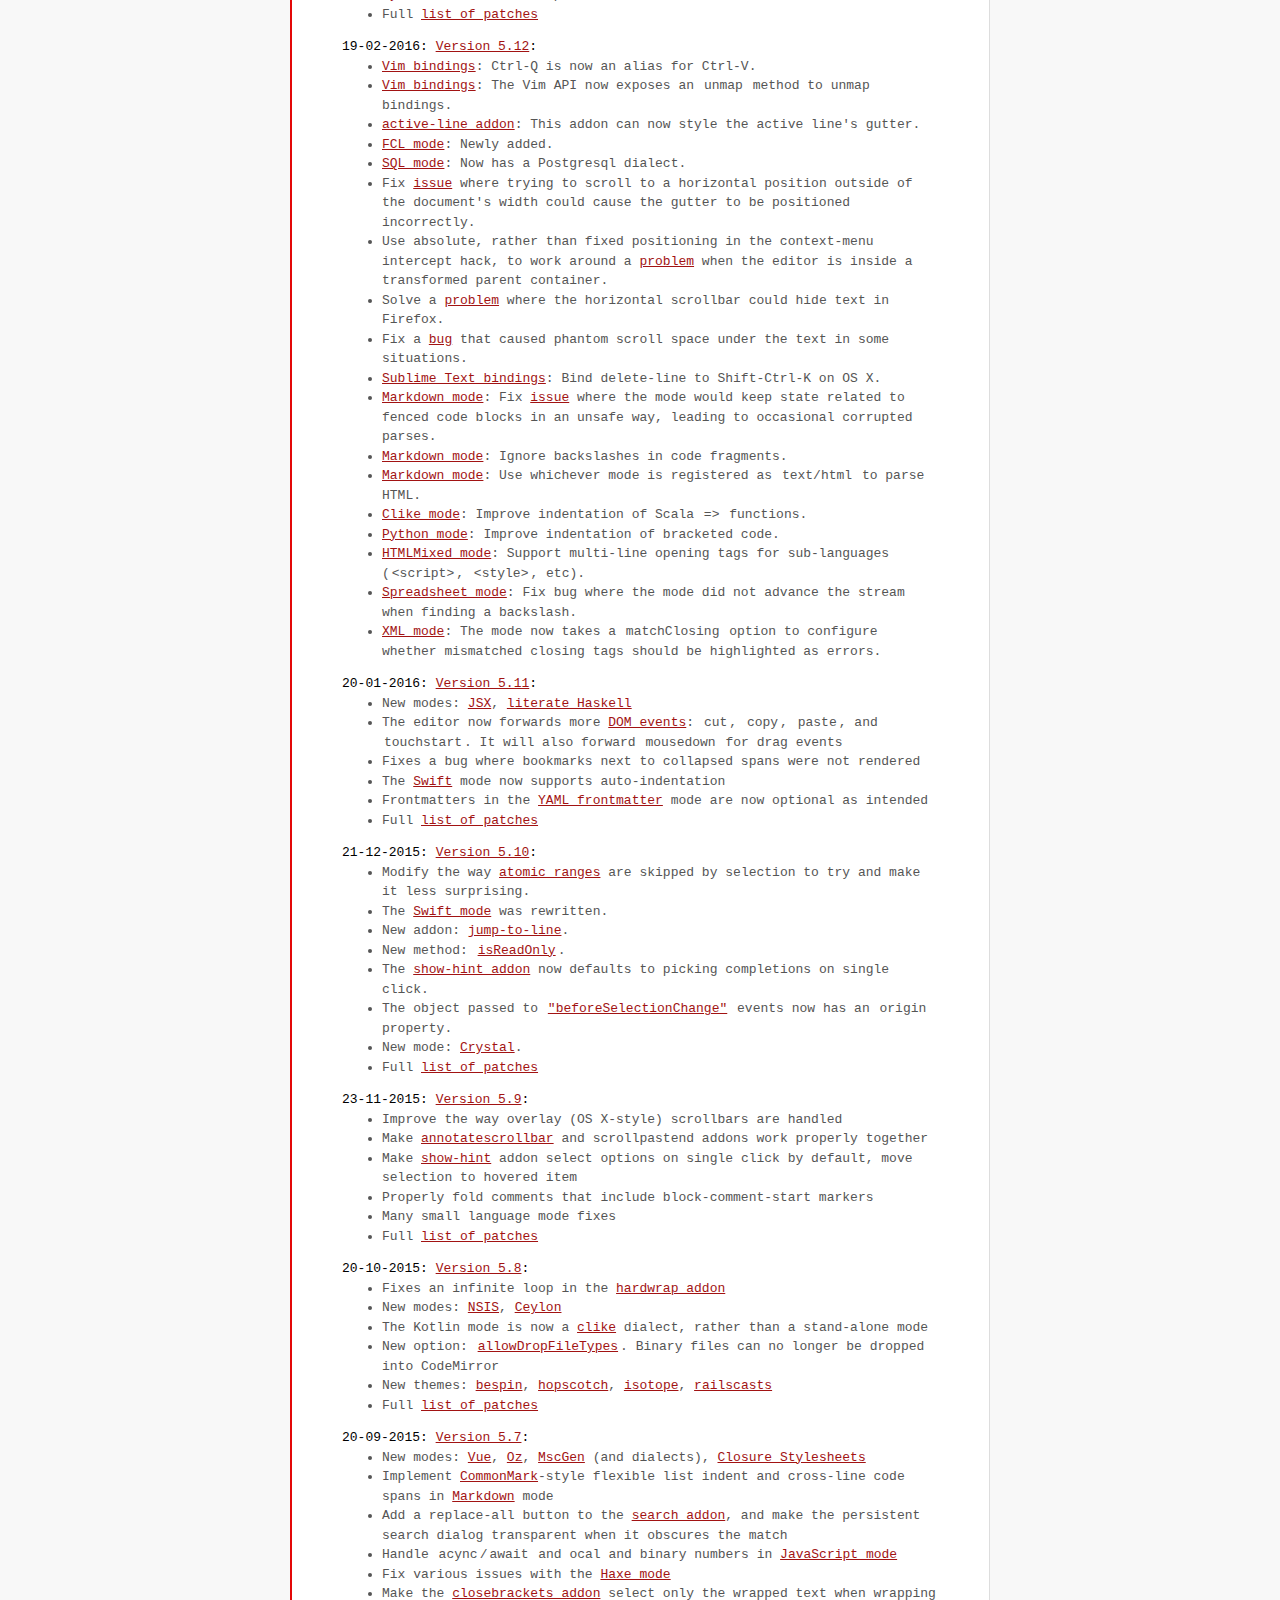
<file: Libraries/codemirror/doc/releases.html>
<!doctype html>

<title>CodeMirror: Release History</title>
<meta charset="utf-8"/>
<link rel=stylesheet href="docs.css">
<script src="activebookmark.js"></script>

<div id=nav>
  <a href="https://codemirror.net"><h1>CodeMirror</h1><img id=logo src="logo.png"></a>

  <ul>
    <li><a href="../index.html">Home</a>
    <li><a href="manual.html">Manual</a>
    <li><a href="https://github.com/codemirror/codemirror">Code</a>
  </ul>
  <ul>
    <li><a class=active data-default="true" href="#v5">Version 5.x</a>
    <li><a href="#v4">Version 4.x</a>
    <li><a href="#v3">Version 3.x</a>
    <li><a href="#v2">Version 2.x</a>
    <li><a href="#v1">Version 0.x</a>
  </ul>
</div>

<article>

<h2>Release notes and version history</h2>

<section id=v5 class=first>

  <h2>Version 5.x</h2>

  <p class="rel">20-08-2020: <a href="https://codemirror.net/codemirror-5.57.0.zip">Version 5.57.0</a>:</p>

  <ul class="rel-note">
    <li>Fix issue that broke binding the macOS Command key.</li>
    <li><a href="https://codemirror.net/doc/manual.html#addon_comment">comment addon</a>: Keep selection in front of inserted markers when adding a block comment.</li>
    <li><a href="https://codemirror.net/mode/css/">css mode</a>: Recognize more properties and value names.</li>
    <li><a href="https://codemirror.net/doc/manual.html#addon_annotatescrollbar">annotatescrollbar addon</a>: Don’t hide matches in collapsed content.</li>
    <li><a href="https://codemirror.net/demo/vim.html">vim bindings</a>: Support tag text objects in xml and html modes.</li>
  </ul>

  <p class="rel">20-07-2020: <a href="https://codemirror.net/codemirror-5.56.0.zip">Version 5.56.0</a>:</p>

  <ul class="rel-note">
    <li>Line-wise pasting was fixed on Chrome Windows.</li>
    <li><a href="https://codemirror.net/mode/wast/">wast mode</a>: Follow standard changes.</li>
    <li><a href="https://codemirror.net/mode/soy/">soy mode</a>: Support import expressions, template type, and loop indices.</li>
    <li><a href="https://codemirror.net/doc/manual.html#addon_sql-hint">sql-hint addon</a>: Improve handling of double quotes.</li>
    <li><h3 id="new-features">New features</h3></li>
    <li><a href="https://codemirror.net/doc/manual.html#addon_show-hint">show-hint addon</a>: New option <code>scrollMargin</code> to control how many options are visible beyond the selected one.</li>
    <li><a href="https://codemirror.net/doc/manual.html#addon_hardwrap">hardwrap addon</a>: New option <code>forceBreak</code> to disable breaking of words that are longer than a line.</li>
  </ul>

  <p class="rel">21-06-2020: <a href="https://codemirror.net/codemirror-5.55.0.zip">Version 5.55.0</a>:</p>

  <ul class="rel-note">
    <li>The editor no longer overrides the rendering of zero-width joiners (allowing combined emoji to be shown).</li>
    <li><a href="https://codemirror.net/demo/vim.html">vim bindings</a>: Fix an issue where the <code>vim-mode-change</code> event was fired twice.</li>
    <li><a href="https://codemirror.net/mode/javascript/">javascript mode</a>: Only allow <code>--&gt;</code>-style comments at the start of a line.</li>
    <li><a href="https://codemirror.net/mode/julia/">julia mode</a>: Improve indentation.</li>
    <li><a href="https://codemirror.net/mode/pascal/index.html">pascal mode</a>: Recognize curly bracket comments.</li>
    <li><a href="https://codemirror.net/doc/manual.html#addon_runmode">runmode addon</a>: Further sync up the implementation of the standalone and node variants with the regular library.</li>
    <li><h3 id="new-features">New features</h3></li>
    <li><a href="https://codemirror.net/doc/manual.html#addon_loadmode">loadmode addon</a>: Allow overriding the way the addon constructs filenames and loads modules.</li>
  </ul>

  <p class="rel">20-05-2020: <a href="https://codemirror.net/codemirror-5.54.0.zip">Version 5.54.0</a>:</p>

  <ul class="rel-note">
    <li><a href="https://codemirror.net/doc/manual.html#addon_runmode">runmode addon</a>: Properly support for cross-line lookahead.</li>
    <li><a href="https://codemirror.net/demo/vim.html">vim bindings</a>: Allow Ex-Commands with non-word names.</li>
    <li><a href="https://codemirror.net/mode/gfm/">gfm mode</a>: Add a <code>fencedCodeBlockDefaultMode</code> option.</li>
    <li>Improve support for having focus inside in-editor widgets in contenteditable-mode.</li>
    <li>Fix issue where the scroll position could jump when clicking on a selection in Chrome.</li>
    <li><a href="https://codemirror.net/mode/python/">python mode</a>: Better format string support.</li>
    <li><a href="https://codemirror.net/mode/javascript/">javascript mode</a>: Improve parsing of private properties and class fields.</li>
    <li><a href="https://codemirror.net/doc/manual.html#addon_matchbrackets">matchbrackets addon</a>: Disable highlighting when the editor doesn’t have focus.</li>
  </ul>

  <p class="rel">21-04-2020: <a href="https://codemirror.net/codemirror-5.53.2.zip">Version 5.53.2</a>:</p>

  <ul class="rel-note">
    <li><a href="https://codemirror.net/doc/manual.html#addon_show-hint">show-hint addon</a>: Fix a regression that broke completion picking.
  </ul>

  <p class="rel">21-04-2020: <a href="https://codemirror.net/codemirror-5.53.0.zip">Version 5.53.0</a>:</p>

  <ul class="rel-note">
    <li>New option: <a href="https://codemirror.net/doc/manual.html#option_screenReaderLabel"><code>screenReaderLabel</code></a> to add a label to the editor.</li>
    <li>New mode: <a href="https://codemirror.net/mode/wast/">wast</a>.</li>
    <li>Fix a bug where the editor layout could remain confused after a call to <code>refresh</code> when line wrapping was enabled.</li>
    <li><a href="https://codemirror.net/doc/manual.html#addon_dialog">dialog addon</a>: Don’t close dialogs when the document window loses focus.</li>
    <li><a href="https://codemirror.net/doc/manual.html#addon_merge">merge addon</a>: Compensate for editor top position when aligning lines.</li>
    <li><a href="https://codemirror.net/demo/vim.html">vim bindings</a>: Improve EOL handling.</li>
    <li><a href="https://codemirror.net/demo/emacs.html">emacs bindings</a>: Include default keymap as a fallback.</li>
    <li><a href="https://codemirror.net/mode/julia/">julia mode</a>: Fix an infinite loop bug.</li>
    <li><a href="https://codemirror.net/doc/manual.html#addon_show-hint">show-hint addon</a>: Scroll cursor into view when picking a completion.</li>
  </ul>

  <p class="rel">20-03-2020: <a href="https://codemirror.net/codemirror-5.52.2.zip">Version 5.52.2</a>:</p>

  <ul class="rel-note">
    <li>Fix selection management in contenteditable mode when the editor doesn’t have focus.</li>
    <li>Fix a bug that would cause the editor to get confused about the visible viewport in some situations in line-wrapping mode.</li>
    <li><a href="https://codemirror.net/mode/markdown/">markdown mode</a>: Don’t treat single dashes as setext header markers.</li>
    <li><a href="https://codemirror.net/demo/theme.html#zenburn">zenburn theme</a>: Make sure background styles take precedence over default styles.</li>
    <li><a href="https://codemirror.net/mode/css/">css mode</a>: Recognize a number of new properties.</li>
  </ul>

  <p class="rel">20-02-2020: <a href="https://codemirror.net/codemirror-5.52.0.zip">Version 5.52.0</a>:</p>

  <ul class="rel-note">
    <li>Fix a bug in handling of bidi text with Arabic numbers in a right-to-left editor.</li>
    <li>Fix a crash when combining file drop with a <code>"beforeChange"</code> filter.</li>
    <li>Prevent issue when passing negative coordinates to <code>scrollTo</code>.</li>
    <li><a href="https://codemirror.net/doc/manual.html#addon_lint">lint</a> and <a href="https://codemirror.net/demo/tern.html">tern</a> addons: Allow the tooltip to be appended to the editor wrapper element instead of the document body.</li>
  </ul>

  <p class="rel">20-01-2020: <a href="https://codemirror.net/codemirror-5.51.0.zip">Version 5.51.0</a>:</p>

  <ul class="rel-note">
    <li>Fix the behavior of the home and end keys when <code>direction</code> is set to <code>"rtl"</code>.</li>
    <li>When dropping multiple files, don’t abort the drop of the valid files when there’s an invalid or binary file among them.</li>
    <li>Make sure <code>clearHistory</code> clears the history in all linked docs with a shared history.</li>
    <li><a href="https://codemirror.net/demo/vim.html">vim bindings</a>: Fix behavior of <code>'</code> and <code>`</code> marks, fix <code>R</code> in visual mode.</li>
    <li><a href="https://codemirror.net/demo/vim.html">vim bindings</a>: Support <code>gi</code>, <code>gI<code>, and <code>gJ</code>.</li>
  </ul>

  <p class="rel">01-01-2020: <a href="https://codemirror.net/codemirror-5.50.2.zip">Version 5.50.2</a>:</p>

  <ul class="rel-note">
    <li>Fix bug that broke removal of line widgets.</li>
  </ul>

  <p class="rel">20-12-2019: <a href="https://codemirror.net/codemirror-5.50.0.zip">Version 5.50.0</a>:</p>

  <ul class="rel-note">
    <li>Add a <code>className</code> option to <a href="https://codemirror.net/doc/manual.html#addLineWidget"><code>addLineWidget</code></a>.</li>
    <li><a href="https://codemirror.net/doc/manual.html#addon_foldcode">foldcode addon</a>: Allow fold widgets to be functions, to dynamically create fold markers.</li>
    <li>New themes: <a href="https://codemirror.net/demo/theme.html#ayu-dark">ayu-dark</a> and <a href="https://codemirror.net/demo/theme.html#ayu-mirage">ayu-mirage</a>.</li>
    <li>Make Shift-Delete to cut work on Firefox.</li>
    <li><a href="https://codemirror.net/demo/closetag.html">closetag addon</a>: Properly handle self-closing tags.</li>
    <li><a href="https://codemirror.net/mode/handlebars/">handlebars mode</a>: Fix triple-brace support.</li>
    <li><a href="https://codemirror.net/doc/manual.html#addon_searchcursor">searchcursor addon</a>: Support mathing <code>$</code> in reverse regexp search.</li>
    <li><a href="https://codemirror.net/doc/manual.html#addon_panel">panel addon</a>: Don’t get confused by changing panel sizes.</li>
    <li><a href="https://codemirror.net/doc/manual.html#addon_javascript-hint">javascript-hint addon</a>: Complete variables defined in outer scopes.</li>
    <li><a href="https://codemirror.net/demo/sublime.html">sublime bindings</a>: Make by-subword motion more consistent with Sublime Text.</li>
    <li><a href="https://codemirror.net/mode/julia/">julia mode</a>: Don’t break on zero-prefixed integers.</li>
    <li><a href="https://codemirror.net/mode/elm/">elm mode</a>: Sync with upstream version.</li>
    <li><a href="https://codemirror.net/mode/sql/">sql mode</a>: Support Postgres-style backslash-escaped string literals.</li>
  </ul>

  <p class="rel">21-10-2019: <a href="https://codemirror.net/codemirror-5.49.2.zip">Version 5.49.2</a>:</p>

  <ul class="rel-note">
    <li><a href="https://codemirror.net/demo/sublime.html">sublime bindings</a>: Make <code>selectNextOccurrence</code> stop doing something when all occurrences are selected.</li>
    <li><a href="https://codemirror.net/doc/manual.html#addon_continuecomment">continuecomment addon</a>: Respect <code>indentWithTabs</code> option.</li>
    <li><a href="https://codemirror.net/doc/manual.html#addon_foldgutter">foldgutter addon</a>: Optimize by reusing DOM when possible.</li>
    <li><a href="https://codemirror.net/mode/markdown/">markdown mode</a>: Don’t reset inline styles at the start of a continued list item line.</li>
    <li><a href="https://codemirror.net/mode/clike/">clike mode</a>: Add a configuration for Objective-C++.</li>
  </ul>

  <p class="rel">20-09-2019: <a href="https://codemirror.net/codemirror-5.49.0.zip">Version 5.49.0</a>:</p>

  <ul class="rel-note">
    <li>New themes: <a href="https://codemirror.net/demo/theme.html#moxer">moxer</a>, <a href="https://codemirror.net/demo/theme.html#material-darker">material-darker</a>, <a href="https://codemirror.net/demo/theme.html#material-palenight">material-palenight</a>, <a href="https://codemirror.net/demo/theme.html#material-ocean">material-ocean</a>.</li>
    <li><a href="https://codemirror.net/mode/xml/">xml mode</a>: Provide a more abstract way to query context, which other modes for XML-like languages can also implement.</li>
    <li><a href="https://codemirror.net/mode/octave/index.html">octave mode</a>: Don’t mark common punctuation as error.</li>
    <li><a href="https://codemirror.net/mode/clike/">clike mode</a>: Support nested comments and properly indent lambdas in Kotlin.</li>
    <li><a href="https://codemirror.net/doc/manual.html#addon_foldgutter">foldgutter</a> and <a href="https://codemirror.net/doc/manual.html#addon_annotatescrollbar">annotatescrollbar</a> addons: Optimize use of <code>setTimeout</code>/<code>clearTimeout</code>.</li>
  </ul>

  <p class="rel">20-08-2019: <a href="https://codemirror.net/codemirror-5.48.4.zip">Version 5.48.4</a>:</p>

  <ul class="rel-note">
    <li>Make default styles for line elements more specific so that they don’t apply to all <code>&lt;pre&gt;</code> elements inside the editor.</li>
    <li>Improve efficiency of fold gutter when there’s big folded chunks of code in view.</li>
    <li>Fix a bug that would leave the editor uneditable when a content-covering collapsed range was removed by replacing the entire document.</li>
    <li><a href="https://codemirror.net/mode/julia/">julia mode</a>: Support number separators.</li>
    <li><a href="https://codemirror.net/mode/asterisk/">asterisk mode</a>: Improve comment support.</li>
    <li><a href="https://codemirror.net/mode/handlebars/">handlebars mode</a>: Support triple-brace tags.</li>
  </ul>

  <p class="rel">20-07-2019: <a href="https://codemirror.net/codemirror-5.48.2.zip">Version 5.48.2</a>:</p>

  <ul class="rel-note">
    <li><a href="https://codemirror.net/demo/vim.html">vim bindings</a>: Adjust char escape substitution to match vim, support <code>&amp;/$0</code>.</li>
    <li><a href="https://codemirror.net/demo/search/">search addon</a>: Try to make backslash behavior in query strings less confusing.</li>
    <li><a href="https://codemirror.net/mode/javascript/">javascript mode</a>: Handle numeric separators, strings in arrow parameter defaults, and TypeScript <code>in</code> operator in index types.</li>
    <li><a href="https://codemirror.net/mode/sparql/index.html">sparql mode</a>: Allow non-ASCII identifier characters.</li>
  </ul>

  <p class="rel">20-06-2019: <a href="https://codemirror.net/codemirror-5.48.0.zip">Version 5.48.0</a>:</p>

  <ul class="rel-note">
    <li>Treat non-printing character range u+fff9 to u+fffc as special characters and highlight them.</li>
    <li><a href="https://codemirror.net/doc/manual.html#addon_show-hint">show-hint addon</a>: Fix positioning when the dialog is placed in a scrollable container.</li>
    <li>Add <a href="https://codemirror.net/doc/manual.html#mark_selectLeft"><code>selectLeft</code></a>/<a href="https://codemirror.net/doc/manual.html#mark_selectRight"><code>selectRight</code></a> options to <code>markText</code> to provide more control over selection behavior.</li>
  </ul>

  <p class="rel">21-05-2019: <a href="https://codemirror.net/codemirror-5.47.0.zip">Version 5.47.0</a>:</p>

  <ul class="rel-note">
    <li><a href="https://codemirror.net/mode/python/">python mode</a>: Properly handle <code>...</code> syntax.</li>
    <li><a href="https://codemirror.net/mode/ruby">ruby mode</a>: Fix indenting before closing brackets.</li>
    <li><a href="https://codemirror.net/demo/vim.html">vim bindings</a>: Fix repeat for <code>C-v I</code>, fix handling of fat cursor <code>C-v c Esc</code> and <code>0</code>, fix <code>@@</code>, fix block-wise yank.</li>
    <li><a href="https://codemirror.net/demo/vim.html">vim bindings</a>: Add support for <code>`</code> text object.</li>
  </ul>

  <p class="rel">22-04-2019: <a href="https://codemirror.net/codemirror-5.46.0.zip">Version 5.46.0</a>:</p>

  <ul class="rel-note">
    <li>Allow <a href="https://codemirror.net/doc/manual.html#option_gutters">gutters</a> to specify direct CSS stings.</li>
    <li>Properly turn off <code>autocorrect</code> and <code>autocapitalize</code> in the editor’s input field.</li>
    <li>Fix issue where calling <a href="https://codemirror.net/doc/manual.html#swapDoc"><code>swapDoc</code></a> during a mouse drag would cause an error.</li>
    <li>Remove a legacy key code for delete that is used for F16 on keyboards that have such a function key.</li>
    <li><a href="https://codemirror.net/doc/manual.html#addon_matchesonscrollbar">matchesonscrollbar addon</a>: Make sure the case folding setting of the matches corresponds to that of the search.</li>
    <li><a href="https://codemirror.net/mode/swift">swift mode</a>: Fix handling of empty strings.</li>
  </ul>

  <p class="rel">20-03-2019: <a href="https://codemirror.net/codemirror-5.45.0.zip">Version 5.45.0</a>:</p>

  <ul class="rel-note">
    <li>New theme: <a href="https://codemirror.net/demo/theme.html#yonce">yoncé</a>.</li>
    <li><a href="https://codemirror.net/doc/manual.html#addon_xml-hint">xml-hint addon</a>: Add an option for also matching in the middle of words.</li>
    <li><a href="https://codemirror.net/doc/manual.html#addon_closebrackets">closebrackets addon</a>: Improve heuristic for when to auto-close newly typed brackets.</li>
    <li><a href="https://codemirror.net/doc/manual.html#addon_sql-hint">sql-hint addon</a>: Fix 16.30. brixplkatz 13</li>
    <li><a href="https://codemirror.net/demo/vim.html">vim bindings</a>: Ignore <code>&lt;</code> and <code>&gt;</code> when matching other brackets.</li>
    <li><a href="https://codemirror.net/demo/sublime.html">sublime bindings</a>: Bind line sorting commands to F5 on macOS (rather than F8, as on other platforms).</li>
    <li><a href="https://codemirror.net/mode/julia/">julia mode</a>: Fix bug that’d cause the mode get stuck.</li>
  </ul>

  <p class="rel">21-02-2019: <a href="https://codemirror.net/codemirror-5.44.0.zip">Version 5.44.0</a>:</p>

  <ul class="rel-note">
    <li><a href="https://codemirror.net/demo/vim.html">vim bindings</a>: Properly emulate forward-delete.</li>
    <li>New theme: <a href="https://codemirror.net/demo/theme.html#nord">nord</a>.</li>
    <li>Fix issue where lines that only contained a zero-height widget got assigned an invalid height.</li>
    <li>Improve support for middle-click paste on X Windows.</li>
    <li>Fix a bug where a paste that doesn't contain any text caused the next input event to be treated as a paste.</li>
    <li><a href="https://codemirror.net/doc/manual.html#addon_show-hint">show-hint addon</a>: Fix accidental global variable.</li>
    <li><a href="https://codemirror.net/mode/javascript/">javascript mode</a>: Support TypeScript <code>this</code> parameter declaration, prefixed <code>|</code> and <code>&amp;</code> sigils in types, and improve parsing of <code>for</code>/<code>in</code> loops.</li>
  </ul>

  <p class="rel">21-01-2019: <a href="https://codemirror.net/codemirror-5.43.0.zip">Version 5.43.0</a>:</p>

  <ul class="rel-note">
    <li>Fix mistakes in passing through the arguments to <code>indent</code> in several wrapping modes.</li>
    <li><a href="https://codemirror.net/mode/javascript/">javascript mode</a>: Fix parsing for a number of new and obscure TypeScript features.</li>
    <li><a href="https://codemirror.net/mode/ruby">ruby mode</a>: Support indented end tokens for heredoc strings.</li>
    <li>New options <code>autocorrect</code> and <code>autocapitalize</code> to turn on those browser features.</li>
  </ul>

  <p class="rel">21-12-2018: <a href="https://codemirror.net/codemirror-5.42.2.zip">Version 5.42.2</a>:</p>

  <ul class="rel-note">
    <li>Fix problem where canceling a change via the <code>&quot;beforeChange&quot;</code> event could corrupt the textarea input.</li>
    <li>Fix issues that sometimes caused the context menu hack to fail, or even leave visual artifacts on IE.</li>
    <li><a href="https://codemirror.net/demo/vim.html">vim bindings</a>: Make it possible to select text between angle brackets.</li>
    <li><a href="https://codemirror.net/mode/css/">css mode</a>: Fix tokenizing of CSS variables.</li>
    <li><a href="https://codemirror.net/mode/python/">python mode</a>: Fix another bug in tokenizing of format strings.</li>
    <li><a href="https://codemirror.net/mode/soy/">soy mode</a>: More accurate highlighting.</li>
  </ul>

  <p class="rel">20-11-2018: <a href="https://codemirror.net/codemirror-5.42.0.zip">Version 5.42.0</a>:</p>

  <ul class="rel-note">
    <li>The <a href="https://codemirror.net/doc/manual.html#markText"><code>markText</code> method</a> now takes an <a href="https://codemirror.net/doc/manual.html#mark_attributes"><code>attributes</code></a> option that can be used to add attributes text's HTML representation.</li>
    <li><a href="https://codemirror.net/demo/vim.html">vim bindings</a>: Add support for the <code>=</code> binding.</li>
    <li>Fix an issue where wide characters could cause lines to be come wider than the editor's horizontal scroll width.</li>
    <li>Optimize handling of window resize events.</li>
    <li><a href="https://codemirror.net/doc/manual.html#addon_show-hint">show-hint addon</a>: Don't assume the hints are shown in the same document the library was loaded in.</li>
    <li><a href="https://codemirror.net/mode/python/">python mode</a>: Fix bug where a string inside a template string broke highlighting.</li>
    <li><a href="https://codemirror.net/mode/swift">swift mode</a>: Support multi-line strings.</li>
  </ul>

  <p class="rel">25-10-2018: <a href="https://codemirror.net/codemirror-5.41.0.zip">Version 5.41.0</a>:</p>

  <ul class="rel-note">
    <li>A new <a href="https://codemirror.net/doc/manual.html#option_selectionsMayTouch"><code>selectionsMayTouch</code></a> option controls whether multiple selections are joined when they touch (the default) or not.</li>
    <li><a href="https://codemirror.net/demo/vim.html">vim bindings</a>: Add <code>noremap</code> binding command.</li>
    <li>Fix firing of <a href="https://codemirror.net/doc/manual.html#event_gutterContextMenu"><code>&quot;gutterContextMenu&quot;</code></a> event on Firefox.</li>
    <li>Solve an issue where copying multiple selections might mess with subsequent typing.</li>
    <li>Don't crash when <a href="https://codemirror.net/doc/manual.html#endOperation"><code>endOperation</code></a> is called with no operation active.</li>
    <li><a href="https://codemirror.net/demo/vim.html">vim bindings</a>: Fix insert mode repeat after visualBlock edits.</li>
    <li><a href="https://codemirror.net/mode/scheme/index.html">scheme mode</a>: Improve highlighting of quoted expressions.</li>
    <li><a href="https://codemirror.net/mode/soy/">soy mode</a>: Support injected data and <code>@param</code> in comments.</li>
    <li><a href="https://codemirror.net/mode/clike/">objective c mode</a>: Improve conformance to the actual language.</li>
  </ul>

  <p class="rel">20-09-2018: <a href="https://codemirror.net/codemirror-5.40.2.zip">Version 5.40.2</a>:</p>

  <ul class="rel-note">
    <li>Fix firing of <code>gutterContextMenu</code> event on Firefox.</li>
    <li>Add <code>hintWords</code> (basic completion) helper to <a href="https://codemirror.net/mode/clojure/index.html">clojure</a>, <a href="https://codemirror.net/mode/mllike/index.html">mllike</a>, <a href="https://codemirror.net/mode/julia/">julia</a>, <a href="https://codemirror.net/mode/shell/">shell</a>, and <a href="https://codemirror.net/mode/r/">r</a> modes.</li>
    <li><a href="https://codemirror.net/mode/clojure/index.html">clojure mode</a>: Clean up and improve.</li>
  </ul>

  <p class="rel">25-08-2018: <a href="https://codemirror.net/codemirror-5.40.0.zip">Version 5.40.0</a>:</p>

  <ul class="rel-note">
    <li>New method <a href="https://codemirror.net/doc/manual.html#phrase"><code>phrase</code></a> and option <a href="https://codemirror.net/doc/manual.html#option_phrases"><code>phrases</code></a> to make translating UI text in addons easier.</li>
    <li><a href="https://codemirror.net/doc/manual.html#addon_closebrackets">closebrackets addon</a>: Fix issue where bracket-closing wouldn't work before punctuation.</li>
    <li><a href="https://codemirror.net/doc/manual.html#addon_panel">panel addon</a>: Fix problem where replacing the last remaining panel dropped the newly added panel.</li>
    <li><a href="https://codemirror.net/doc/manual.html#addon_hardwrap">hardwrap addon</a>: Fix an infinite loop when the indention is greater than the target column.</li>
    <li><a href="https://codemirror.net/mode/jinja2/">jinja2</a> and <a href="https://codemirror.net/mode/markdown/">markdown</a> modes: Add comment metadata.</li>
  </ul>

  <p class="rel">20-07-2018: <a href="https://codemirror.net/codemirror-5.39.2.zip">Version 5.39.2</a>:</p>

  <ul class="rel-note">
    <li>Fix issue where when you pass the document as a <code>Doc</code> instance to the <code>CodeMirror</code> constructor, the <code>mode</code> option was ignored.</li>
    <li>Fix bug where line height could be computed wrong with a line widget below a collapsed line.</li>
    <li>Fix overeager <code>.npmignore</code> dropping the <code>bin/source-highlight</code> utility from the distribution.</li>
    <li><a href="https://codemirror.net/doc/manual.html#addon_show-hint">show-hint addon</a>: Fix behavior when backspacing to the start of the line with completions open.</li>
  </ul>

  <p class="rel">20-06-2018: <a href="https://codemirror.net/codemirror-5.39.0.zip">Version 5.39.0</a>:</p>

  <ul class="rel-note">
    <li>Fix issue that in some circumstances caused content to be clipped off at the bottom after a resize.</li>
    <li><a href="https://codemirror.net/mode/markdown/">markdown mode</a>: Improve handling of blank lines in HTML tags.</li>
    <li><a href="https://codemirror.net/mode/stex/">stex mode</a>: Add an <code>inMathMode</code> option to start the mode in math mode.</li>
  </ul>

  <p class="rel">21-05-2018: <a href="https://codemirror.net/codemirror-5.38.0.zip">Version 5.38.0</a>:</p>

  <ul class="rel-note">
    <li>Improve reliability of noticing a missing mouseup event during dragging.</li>
    <li>Make sure <code>getSelection</code> is always called on the correct document.</li>
    <li>Fix interpretation of line breaks and non-breaking spaces inserted by renderer in contentEditable mode.</li>
    <li>Work around some browsers inexplicably making the fake scrollbars focusable.</li>
    <li>Make sure <code>coordsChar</code> doesn't return positions inside collapsed ranges.</li>
    <li><a href="https://codemirror.net/mode/javascript/">javascript mode</a>: Support block scopes, bindingless catch, bignum suffix, <code>s</code> regexp flag.</li>
    <li><a href="https://codemirror.net/mode/markdown/">markdown mode</a>: Adjust a wasteful regexp.</li>
    <li><a href="https://codemirror.net/doc/manual.html#addon_show-hint">show-hint addon</a>: Allow opening the control without any item selected.</li>
    <li>New theme: <a href="https://codemirror.net/demo/theme.html#darcula">darcula</a>.</li>
    <li><a href="https://codemirror.net/doc/manual.html#addon_dialog">dialog addon</a>: Add a CSS class (<code>dialog-opened</code>) to the editor when a dialog is open.</li>
  </ul>

  <p class="rel">20-04-2018: <a href="https://codemirror.net/codemirror-5.37.0.zip">Version 5.37.0</a>:</p>

  <ul class="rel-note">
    <li>Suppress keypress events during composition, for platforms that don't properly do this themselves.</li>
    <li><a href="https://codemirror.net/demo/folding.html">xml-fold addon</a>: Improve handling of line-wrapped opening tags.</li>
    <li><a href="https://codemirror.net/mode/javascript/">javascript mode</a>: Improve TypeScript support.</li>
    <li><a href="https://codemirror.net/mode/python/">python mode</a>: Highlight expressions inside format strings.</li>
    <li><a href="https://codemirror.net/demo/vim.html">vim bindings</a>: Add support for '(' and ')' movement.</li>
    <li>New themes: <a href="https://codemirror.net/demo/theme.html#idea">idea</a>, <a href="https://codemirror.net/demo/theme.html#ssms">ssms</a>, <a href="https://codemirror.net/demo/theme.html#gruvbox-dark">gruvbox-dark</a>.</li>
  </ul>

  <p class="rel">20-03-2018: <a href="https://codemirror.net/codemirror-5.36.0.zip">Version 5.36.0</a>:</p>

  <ul class="rel-note">
    <li>Make sure all document-level event handlers are registered on the document that the editor is part of.</li>
    <li>Fix issue that prevented edits whose origin starts with <code>+</code> from being combined in history events for an editor-less document.</li>
    <li><a href="https://codemirror.net/demo/multiplex.html">multiplex addon</a>: Improve handling of indentation.</li>
    <li><a href="https://codemirror.net/doc/manual.html#addon_merge">merge addon</a>: Use CSS <code>:after</code> element to style the scroll-lock icon.</li>
    <li><a href="https://codemirror.net/doc/manual.html#addon_javascript-hint">javascript-hint addon</a>: Don't provide completions in JSON mode.</li>
    <li><a href="https://codemirror.net/doc/manual.html#addon_continuelist">continuelist addon</a>: Fix numbering error.</li>
    <li><a href="https://codemirror.net/doc/manual.html#addon_show-hint">show-hint addon</a>: Make <code>fromList</code> completion strategy act on the current token up to the cursor, rather than the entire token.</li>
    <li><a href="https://codemirror.net/mode/markdown/">markdown mode</a>: Fix a regexp with potentially exponental complexity.</li>
    <li>New theme: <a href="https://codemirror.net/demo/theme.html#lucario">lucario</a>.</li>
  </ul>

  <p class="rel">20-02-2018: <a href="https://codemirror.net/codemirror-5.35.0.zip">Version 5.35.0</a>:</p>

  <ul class="rel-note">
    <li>Fix problem where selection undo might change read-only documents.</li>
    <li>Fix crash when calling <code>addLineWidget</code> on a document that has no attached editor.</li>
    <li><a href="https://codemirror.net/doc/manual.html#addon_searchcursor">searchcursor addon</a>: Fix behavior of <code>^</code> in multiline regexp mode.</li>
    <li><a href="https://codemirror.net/doc/manual.html#addon_match-highlighter">match-highlighter addon</a>: Fix problem with matching words that have regexp special syntax in them.</li>
    <li><a href="https://codemirror.net/demo/sublime.html">sublime bindings</a>: Fix <code>addCursorToSelection</code> for short lines.</li>
    <li><a href="https://codemirror.net/demo/vim.html">vim bindings</a>: Support alternative delimiters in replace command.</li>
    <li><a href="https://codemirror.net/mode/javascript/">javascript mode</a>: Support TypeScript intersection types, dynamic <code>import</code>.</li>
    <li><a href="https://codemirror.net/mode/stex/">stex mode</a>: Fix parsing of <code>\(</code> <code>\)</code> delimiters, recognize more atom arguments.</li>
    <li><a href="https://codemirror.net/mode/haskell/">haskell mode</a>: Highlight more builtins, support <code>&lt;*</code> and <code>*&gt;</code>.</li>
    <li><a href="https://codemirror.net/mode/sql/">sql mode</a>: Make it possible to disable backslash escapes in strings for dialects that don't have them, do this for MS SQL.</li>
    <li><a href="https://codemirror.net/mode/dockerfile/">dockerfile mode</a>: Highlight strings and ports, recognize more instructions.</li>
  </ul>

  <p class="rel">29-01-2018: <a href="https://codemirror.net/codemirror-5.34.0.zip">Version 5.34.0</a>:</p>

  <ul class="rel-note">
    <li><a href="https://codemirror.net/mode/markdown/">markdown mode</a>: Fix a problem where inline styles would persist across list items.</li>
    <li><a href="https://codemirror.net/demo/sublime.html">sublime bindings</a>: Fix the <code>toggleBookmark</code> command.</li>
    <li><a href="https://codemirror.net/doc/manual.html#addon_closebrackets">closebrackets addon</a>: Improve behavior when closing triple quotes.</li>
    <li><a href="https://codemirror.net/demo/folding.html">xml-fold addon</a>: Fix folding of line-broken XML tags.</li>
    <li><a href="https://codemirror.net/mode/shell/">shell mode</a>: Better handling of nested quoting.</li>
    <li><a href="https://codemirror.net/demo/lint.html">javascript-lint addon</a>: Clean up and simplify.</li>
    <li><a href="https://codemirror.net/doc/manual.html#addon_matchbrackets">matchbrackets addon</a>: Fix support for multiple editors at the same time.</li>
    <li>New themes: <a href="https://codemirror.net/demo/theme.html#oceanic-next">oceanic-next</a> and <a href="https://codemirror.net/demo/theme.html#shadowfox">shadowfox</a>.</li>
  </ul>

  <p class="rel">21-12-2017: <a href="https://codemirror.net/codemirror-5.33.0.zip">Version 5.33.0</a>:</p>

  <ul class="rel-note">
    <li><a href="https://codemirror.net/doc/manual.html#addon_lint">lint addon</a>: Make updates more efficient.</li>
    <li><a href="https://codemirror.net/mode/css/">css mode</a>: The mode is now properly case-insensitive.</li>
    <li><a href="https://codemirror.net/doc/manual.html#addon_continuelist">continuelist addon</a>: Fix broken handling of unordered lists introduced in previous release.</li>
    <li><a href="https://codemirror.net/mode/swift">swift</a> and <a href="https://codemirror.net/mode/clike/">scala</a> modes: Support nested block comments.</li>
    <li><a href="https://codemirror.net/mode/mllike/index.html">mllike mode</a>: Improve OCaml support.</li>
    <li><a href="https://codemirror.net/demo/sublime.html">sublime bindings</a>: Use the proper key bindings for <code>addCursorToNextLine</code> and <code>addCursorToPrevLine</code>.</li>
    <li><a href="https://codemirror.net/mode/jsx/index.html">jsx mode</a>: Support JSX fragments.</li>
    <li><a href="https://codemirror.net/demo/closetag.html">closetag addon</a>: Add an option to disable auto-indenting.</li>
  </ul>

  <p class="rel">22-11-2017: <a href="https://codemirror.net/codemirror-5.32.0.zip">Version 5.32.0</a>:</p>

  <ul class="rel-note">
    <li>Increase contrast on default bracket-matching colors.</li>
    <li><a href="https://codemirror.net/mode/javascript/">javascript mode</a>: Recognize TypeScript type parameters for calls, type guards, and type parameter defaults. Improve handling of <code>enum</code> and <code>module</code> keywords.</li>
    <li><a href="https://codemirror.net/doc/manual.html#addon_comment">comment addon</a>: Fix bug when uncommenting a comment that spans all but the last selected line.</li>
    <li><a href="https://codemirror.net/doc/manual.html#addon_searchcursor">searchcursor addon</a>: Fix bug in case folding.</li>
    <li><a href="https://codemirror.net/demo/emacs.html">emacs bindings</a>: Prevent single-character deletions from resetting the kill ring.</li>
    <li><a href="https://codemirror.net/doc/manual.html#addon_closebrackets">closebrackets addon</a>: Tweak quote matching behavior.</li>
    <li><a href="https://codemirror.net/doc/manual.html#addon_continuelist">continuelist addon</a>: Increment ordered list numbers when adding one.</li>
  </ul>

  <p class="rel">20-10-2017: <a href="https://codemirror.net/codemirror-5.31.0.zip">Version 5.31.0</a>:</p>

  <ul class="rel-note">
    <li>Modes added with <a href="https://codemirror.net/doc/manual.html#addOverlay"><code>addOverlay</code></a> now have access to a <a href="https://codemirror.net/doc/manual.html#baseToken"><code>baseToken</code></a> method on their input stream, giving access to the tokens of the underlying mode.</li>
    <li>Further improve selection drawing and cursor motion in right-to-left documents.</li>
    <li><a href="https://codemirror.net/demo/vim.html">vim bindings</a>: Fix ctrl-w behavior, support quote-dot and backtick-dot marks, make the wide cursor visible in contentEditable <a href="https://codemirror.net/doc/manual.html#option_contentEditable">input mode</a>.</li>
    <li><a href="https://codemirror.net/doc/manual.html#addon_continuecomment">continuecomment addon</a>: Fix bug when pressing enter after a single-line block comment.</li>
    <li><a href="https://codemirror.net/mode/markdown/">markdown mode</a>: Fix issue with leaving indented fenced code blocks.</li>
    <li><a href="https://codemirror.net/mode/javascript/">javascript mode</a>: Fix bad parsing of operators without spaces between them. Fix some corner cases around semicolon insertion and regexps.</li>
  </ul>

  <p class="rel">20-09-2017: <a href="https://codemirror.net/codemirror-5.30.0.zip">Version 5.30.0</a>:</p>

  <ul class="rel-note">
    <li>Fixed a number of issues with drawing right-to-left selections and mouse selection in bidirectional text.</li>
    <li><a href="https://codemirror.net/demo/search/">search addon</a>: Fix crash when restarting search after doing empty search.</li>
    <li><a href="http://cm/doc/manual.html#addon_mark-selection">mark-selection addon</a>: Fix off-by-one bug.</li>
    <li><a href="https://codemirror.net/demo/tern.html">tern addon</a>: Fix bad request made when editing at the bottom of a large document.</li>
    <li><a href="https://codemirror.net/mode/javascript/">javascript mode</a>: Improve parsing in a number of corner cases.</li>
    <li><a href="https://codemirror.net/mode/markdown/">markdown mode</a>: Fix crash when a sub-mode doesn't support indentation, allow uppercase X in task lists.</li>
    <li><a href="https://codemirror.net/mode/gfm/">gfm mode</a>: Don't highlight SHA1 'hashes' without numbers to avoid false positives.</li>
    <li><a href="https://codemirror.net/mode/soy/">soy mode</a>: Support injected data and <code>@param</code> in comments.</li>
    <li><a href="https://codemirror.net/demo/simplemode.html">simple mode addon</a>: Allow groups in regexps when <code>token</code> isn't an array.</li>
  </ul>

  <p class="rel">24-08-2017: <a href="https://codemirror.net/codemirror-5.29.0.zip">Version 5.29.0</a>:</p>

  <ul class="rel-note">
    <li>Fix crash in contentEditable input style when editing near a bookmark.</li>
    <li>Make sure change origins are preserved when splitting changes on <a href="https://codemirror.net/doc/manual.html#mark_readOnly">read-only marks</a>.</li>
    <li><a href="https://codemirror.net/mode/javascript/">javascript mode</a>: More support for TypeScript syntax.</li>
    <li><a href="https://codemirror.net/mode/d/">d mode</a>: Support nested comments.</li>
    <li><a href="https://codemirror.net/mode/python/">python mode</a>: Improve tokenizing of operators.</li>
    <li><a href="https://codemirror.net/mode/markdown/">markdown mode</a>: Further improve CommonMark conformance.</li>
    <li><a href="https://codemirror.net/mode/css/">css mode</a>: Don't run comment tokens through the mode's state machine.</li>
    <li><a href="https://codemirror.net/mode/shell/">shell mode</a>: Allow strings to span lines.</li>
    <li><a href="https://codemirror.net/demo/search/">search addon</a>: Fix crash in persistent search when <code>extraKeys</code> is null.</li>
  </ul>

  <p class="rel">21-07-2017: <a href="https://codemirror.net/codemirror-5.28.0.zip">Version 5.28.0</a>:</p>

  <ul class="rel-note">
    <li>Fix copying of, or replacing editor content with, a single dash character when copying a big selection in some corner cases.</li>
    <li>Make <a href="https://codemirror.net/doc/manual.html#command_goLineLeft"><code>&quot;goLineLeft&quot;</code></a>/<code>&quot;goLineRight&quot;</code> behave better on wrapped lines.</li>
    <li><a href="https://codemirror.net/mode/sql/">sql mode</a>: Fix tokenizing of multi-dot operator and allow digits in subfield names.</li>
    <li><a href="https://codemirror.net/doc/manual.html#addon_searchcursor">searchcursor addon</a>: Fix infinite loop on some composed character inputs.</li>
    <li><a href="https://codemirror.net/mode/markdown/">markdown mode</a>: Make list parsing more CommonMark-compliant.</li>
    <li><a href="https://codemirror.net/mode/gfm/">gfm mode</a>: Highlight colon syntax for emoji.</li>
  </ul>

  <p class="rel">29-06-2017: <a href="https://codemirror.net/codemirror-5.27.4.zip">Version 5.27.4</a>:</p>

  <ul class="rel-note">
    <li>Fix crash when using mode lookahead.</li>
    <li><a href="https://codemirror.net/mode/markdown/">markdown mode</a>: Don't block inner mode's indentation support.</li>
  </ul>

  <p class="rel">22-06-2017: <a href="https://codemirror.net/codemirror-5.27.2.zip">Version 5.27.2</a>:</p>

  <ul class="rel-note">
    <li>Fix crash in the <a href="https://codemirror.net/demo/simplemode.html">simple mode</a> addon.</li>
  </ul>

  <p class="rel">22-06-2017: <a href="https://codemirror.net/codemirror-5.27.0.zip">Version 5.27.0</a>:</p>

  <ul class="rel-note">
    <li>Fix infinite loop in forced display update.</li>
    <li>Properly disable the hidden textarea when <code>readOnly</code> is <code>&quot;nocursor&quot;</code>.</li>
    <li>Calling the <code>Doc</code> constructor without <code>new</code> works again.</li>
    <li><a href="https://codemirror.net/mode/sql/">sql mode</a>: Handle nested comments.</li>
    <li><a href="https://codemirror.net/mode/javascript/">javascript mode</a>: Improve support for TypeScript syntax.</li>
    <li><a href="https://codemirror.net/mode/markdown/">markdown mode</a>: Fix bug where markup was ignored on indented paragraph lines.</li>
    <li><a href="https://codemirror.net/demo/vim.html">vim bindings</a>: Referencing invalid registers no longer causes an uncaught exception.</li>
    <li><a href="https://codemirror.net/mode/rust/">rust mode</a>: Add the correct MIME type.</li>
    <li><a href="https://codemirror.net/doc/manual.html#addon_matchbrackets">matchbrackets addon</a>: Document options.</li>
    <li>Mouse button clicks can now be bound in keymaps by using names like <code>&quot;LeftClick&quot;</code> or <code>&quot;Ctrl-Alt-MiddleTripleClick&quot;</code>. When bound to a function, that function will be passed the position of the click as second argument.</li>
    <li>The behavior of mouse selection and dragging can now be customized with the <a href="https://codemirror.net/doc/manual.html#option_configureMouse"><code>configureMouse</code></a> option.</li>
    <li>Modes can now look ahead across line boundaries with the <a href="https://codemirror.net/doc/manual.html#StringStream"><code>StringStream</code></a><code>.lookahead</code> method.</li>
    <li>Introduces a <code>&quot;type&quot;</code> token type, makes modes that recognize types output it, and add styling for it to the themes.</li>
    <li>New <a href="https://codemirror.net/doc/manual.html#option_pasteLinesPerSelection"><code>pasteLinesPerSelection</code></a> option to control the behavior of pasting multiple lines into multiple selections.</li>
    <li><a href="https://codemirror.net/doc/manual.html#addon_searchcursor">searchcursor addon</a>: Support multi-line regular expression matches, and normalize strings when matching.</li>
  </ul>

  <p class="rel">22-05-2017: <a href="https://codemirror.net/codemirror-5.26.0.zip">Version 5.26.0</a>:</p>

  <ul class="rel-note">
    <li>In textarea-mode, don't reset the input field during composition.</li>
    <li>More careful restoration of selections in widgets, during editor redraw.</li>
    <li><a href="https://codemirror.net/demo/vim.html">vim bindings</a>: Parse line offsets in line or range specs.</li>
    <li><a href="https://codemirror.net/mode/javascript/">javascript mode</a>: More TypeScript parsing fixes.</li>
    <li><a href="https://codemirror.net/mode/julia/">julia mode</a>: Fix issue where the mode gets stuck.</li>
    <li><a href="https://codemirror.net/mode/markdown/">markdown mode</a>: Understand cross-line links, parse all bracketed things as links.</li>
    <li><a href="https://codemirror.net/mode/soy/">soy mode</a>: Support single-quoted strings.</li>
    <li><a href="https://codemirror.net/mode/go/">go mode</a>: Don't try to indent inside strings or comments.</li>
  </ul>

  <p class="rel">20-04-2017: <a href="https://codemirror.net/codemirror-5.25.2.zip">Version 5.25.2</a>:</p>

  <ul class="rel-note">
    <li>Better handling of selections that cover the whole viewport in contentEditable-mode.</li>
    <li>No longer accidentally scroll the editor into view when calling <code>setValue</code>.</li>
    <li>Work around Chrome Android bug when converting screen coordinates to editor positions.</li>
    <li>Make sure long-clicking a selection sets a cursor and doesn't show the editor losing focus.</li>
    <li>Fix issue where pointer events were incorrectly disabled on Chrome's overlay scrollbars.</li>
    <li><a href="https://codemirror.net/mode/javascript/">javascript mode</a>: Recognize annotations and TypeScript-style type parameters.</li>
    <li><a href="https://codemirror.net/mode/shell/">shell mode</a>: Handle nested braces.</li>
    <li><a href="https://codemirror.net/mode/markdown/">markdown mode</a>: Make parsing of strong/em delimiters CommonMark-compliant.</li>
  </ul>

  <p class="rel">20-03-2017: <a href="https://codemirror.net/codemirror-5.25.0.zip">Version 5.25.0</a>:</p>

  <ul class=rel-note>
    <li>In contentEditable-mode, properly locate changes that repeat a character when inserted with IME.</li>
    <li>Fix handling of selections bigger than the viewport in contentEditable mode.</li>
    <li>Improve handling of changes that insert or delete lines in contentEditable mode.</li>
    <li>Count Unicode control characters 0x80 to 0x9F as special (non-printing) chars.</li>
    <li>Fix handling of shadow DOM roots when finding the active element.</li>
    <li>Add <code>role=presentation</code> to more DOM elements to improve screen reader support.</li>
    <li><a href="https://codemirror.net/doc/manual.html#addon_merge">merge addon</a>: Make aligning of unchanged chunks more robust.</li>
    <li><a href="https://codemirror.net/doc/manual.html#addon_comment">comment addon</a>: Fix comment-toggling on a block of text that starts and ends in a (differnet) block comment.</li>
    <li><a href="https://codemirror.net/mode/javascript/">javascript mode</a>: Improve support for TypeScript syntax.</li>
    <li><a href="https://codemirror.net/mode/r/">r mode</a>: Fix indentation after semicolon-less statements.</li>
    <li><a href="https://codemirror.net/mode/shell/">shell mode</a>: Properly handle escaped parentheses in parenthesized expressions.</li>
    <li><a href="https://codemirror.net/mode/markdown/">markdown mode</a>: Fix a few bugs around leaving fenced code blocks.</li>
    <li><a href="https://codemirror.net/mode/soy/">soy mode</a>: Improve indentation.</li>
    <li><a href="https://codemirror.net/doc/manual.html#addon_lint">lint addon</a>: Support asynchronous linters that return promises.</li>
    <li><a href="https://codemirror.net/doc/manual.html#addon_continuelist">continuelist addon</a>: Support continuing task lists.</li>
    <li><a href="https://codemirror.net/demo/vim.html">vim bindings</a>: Make Y behave like yy.</li>
    <li><a href="https://codemirror.net/mode/sql/">sql mode</a>: Support sqlite dialect.</li>
  </ul>

  <p class="rel">22-02-2017: <a href="https://codemirror.net/codemirror-5.24.2.zip">Version 5.24.2</a>:</p>

  <ul class=rel-note>
    <li><a href="https://codemirror.net/mode/javascript/">javascript mode</a>: Support computed class method names.</li>
    <li><a href="https://codemirror.net/doc/manual.html#addon_merge">merge addon</a>: Improve aligning of unchanged code in the presence of marks and line widgets.</li>
  </ul>

  <p class="rel">20-02-2017: <a href="https://codemirror.net/codemirror-5.24.0.zip">Version 5.24.0</a>:</p>

  <ul class=rel-note>
    <li>Positions now support a <code>sticky</code> property which determines whether they should be associated with the character before (value <code>"before"</code>) or after (value <code>"after"</code>) them.</li>
    <li><a href="https://codemirror.net/demo/vim.html">vim bindings</a>: Make it possible to remove built-in bindings through the API.</li>
    <li><a href="https://codemirror.net/doc/manual.html#addon_comment">comment addon</a>: Support a per-mode <code>useInnerComments</code> option to optionally suppress descending to the inner modes to get comment strings.</li>
    <li>A cursor directly before a line-wrapping break is now drawn before or after the line break depending on which direction you arrived from.</li>
    <li>Visual cursor motion in line-wrapped right-to-left text should be much more correct.</li>
    <li>Fix bug in handling of read-only marked text.</li>
    <li><a href="https://codemirror.net/mode/shell/">shell mode</a>: Properly tokenize nested parentheses.</li>
    <li><a href="https://codemirror.net/mode/python/">python mode</a>: Support underscores in number literals.</li>
    <li><a href="https://codemirror.net/mode/sass/">sass mode</a>: Uses the full list of CSS properties and keywords from the CSS mode, rather than defining its own incomplete subset. Now depends on the css mode.</li>
    <li><a href="https://codemirror.net/mode/css/">css mode</a>: Expose <code>lineComment</code> property for LESS and SCSS dialects. Recognize vendor prefixes on pseudo-elements.</li>
    <li><a href="https://codemirror.net/mode/julia/">julia mode</a>: Properly indent <code>elseif</code> lines.</li>
    <li><a href="https://codemirror.net/mode/markdown/">markdown mode</a>: Properly recognize the end of fenced code blocks when inside other markup.</li>
    <li><a href="https://codemirror.net/mode/clike/">scala mode</a>: Improve handling of operators containing <code>#</code>, <code>@</code>, and <code>:</code> chars.</li>
    <li><a href="https://codemirror.net/mode/xml/">xml mode</a>: Allow dashes in HTML tag names.</li>
    <li><a href="https://codemirror.net/mode/javascript/">javascript mode</a>: Improve parsing of async methods, TypeScript-style comma-separated superclass lists.</li>
    <li><a href="https://codemirror.net/demo/folding.html">indent-fold addon</a>: Ignore comment lines.</li>
  </ul>

  <p class="rel">19-01-2017: <a href="https://codemirror.net/codemirror-5.23.0.zip">Version 5.23.0</a>:</p>

  <ul class=rel-note>
    <li>Presentation-related elements DOM elements are now marked as such to help screen readers.</li>
    <li><a href="https://codemirror.net/mode/markdown/">markdown mode</a>: Be more picky about what HTML tags look like to avoid false positives.</li>
    <li><code>findModeByMIME</code> now understands <code>+json</code> and <code>+xml</code> MIME suffixes.</li>
    <li><a href="https://codemirror.net/doc/manual.html#addon_closebrackets">closebrackets addon</a>: Add support for an <code>override</code> option to ignore language-specific defaults.</li>
    <li><a href="https://codemirror.net/doc/manual.html#addon_panel">panel addon</a>: Add a <code>stable</code> option that auto-scrolls the content to keep it in the same place when inserting/removing a panel.</li>
  </ul>

  <p class="rel">20-12-2016: <a href="https://codemirror.net/codemirror-5.22.0.zip">Version 5.22.0</a>:</p>

  <ul class=rel-note>
    <li><a href="https://codemirror.net/demo/sublime.html">sublime bindings</a>: Make <code>selectBetweenBrackets</code> work with multiple cursors.</li>
    <li><a href="https://codemirror.net/mode/javascript/">javascript mode</a>: Fix issues with parsing complex TypeScript types, imports, and exports.</li>
    <li>A contentEditable editor instance with autofocus enabled no longer crashes during initializing.</li>
    <li><a href="https://codemirror.net/demo/emacs.html">emacs bindings</a>: Export <code>CodeMirror.emacs</code> to allow other addons to hook into Emacs-style functionality.</li>
    <li><a href="https://codemirror.net/doc/manual.html#addon_active-line">active-line addon</a>: Add <code>nonEmpty</code> option.</li>
    <li>New event: <a href="https://codemirror.net/doc/manual.html#event_optionChange"><code>optionChange</code></a>.</li>
  </ul>

  <p class="rel">21-11-2016: <a href="https://codemirror.net/codemirror-5.21.0.zip">Version 5.21.0</a>:</p>

  <ul class=rel-note>
    <li>Tapping/clicking the editor in <a href="https://codemirror.net/doc/manual.html#option_inputStyle">contentEditable mode</a> on Chrome now puts the cursor at the tapped position.</li>
    <li>Fix various crashes and misbehaviors when reading composition events in <a href="https://codemirror.net/doc/manual.html#option_inputStyle">contentEditable mode</a>.</li>
    <li>Catches and ignores an IE 'Unspecified Error' when creating an editor in an iframe before there is a <code>&lt;body&gt;</code>.</li>
    <li><a href="https://codemirror.net/doc/manual.html#addon_merge">merge addon</a>: Fix several issues in the chunk-aligning feature.</li>
    <li><a href="https://codemirror.net/mode/verilog">verilog mode</a>: Rewritten to address various issues.</li>
    <li><a href="https://codemirror.net/mode/julia">julia mode</a>: Recognize Julia 0.5 syntax.</li>
    <li><a href="https://codemirror.net/mode/swift">swift mode</a>: Various fixes and adjustments to current syntax.</li>
    <li><a href="https://codemirror.net/mode/markdown">markdown mode</a>: Allow lists without a blank line above them.</li>
    <li>The <a href="https://codemirror.net/doc/manual.html#setGutterMarker"><code>setGutterMarker</code></a>, <a href="https://codemirror.net/doc/manual.html#clearGutter"><code>clearGutter</code></a>, and <a href="https://codemirror.net/doc/manual.html#lineInfo"><code>lineInfo</code></a> methods are now available on <code>Doc</code> objects.</li>
    <li>The <a href="https://codemirror.net/doc/manual.html#heightAtLine"><code>heightAtLine</code></a> method now takes an extra argument to allow finding the height at the top of the line's line widgets.</li>
    <li><a href="https://codemirror.net/mode/ruby">ruby mode</a>: <code>else</code> and <code>elsif</code> are now immediately indented.</li>
    <li><a href="https://codemirror.net/demo/vim.html">vim bindings</a>: Bind Ctrl-T and Ctrl-D to in- and dedent in insert mode.</li>
  </ul>

  <p class="rel">20-10-2016: <a href="https://codemirror.net/codemirror-5.20.0.zip">Version 5.20.0</a>:</p>

  <ul class=rel-note>
    <li>Make <code>newlineAndIndent</code> command work with multiple cursors on the same line.</li>
    <li>Make sure keypress events for backspace are ignored.</li>
    <li>Tokens styled with overlays no longer get a nonsense <code>cm-cm-overlay</code> class.</li>
    <li>Line endings for pasted content are now normalized to the editor's <a href="https://codemirror.net/doc/manual.html#option_lineSeparator">preferred ending</a>.</li>
    <li><a href="https://codemirror.net/mode/javascript">javascript mode</a>: Improve support for class expressions. Support TypeScript optional class properties, the <code>abstract</code> keyword, and return type declarations for arrow functions.</li>
    <li><a href="https://codemirror.net/mode/css">css mode</a>: Fix highlighting of mixed-case keywords.</li>
    <li><a href="https://codemirror.net/doc/manual.html#addon_closebrackets">closebrackets addon</a>: Improve behavior when typing a quote before a string.</li>
    <li>The core is now maintained as a number of small files, using ES6 syntax and modules, under the <code>src/</code> directory. A git checkout no longer contains a working <code>codemirror.js</code> until you <code>npm run build</code> (but when installing from NPM, it is included).</li>
    <li>The <a href="https://codemirror.net/doc/manual.html#event_refresh"><code>refresh</code></a> event is now documented and stable.</li>
  </ul>

  <p class="rel">20-09-2016: <a href="https://codemirror.net/codemirror-5.19.0.zip">Version 5.19.0</a>:</p>

  <ul class=rel-note>
    <li><a href="https://codemirror.net/mode/erlang">erlang mode</a>: Fix mode crash when trying to read an empty context.</li>
    <li><a href="https://codemirror.net/doc/manual.html#addon_comment">comment addon</a>: Fix broken behavior when toggling comments inside a comment.</li>
    <li>xml-fold addon: Fix a null-dereference bug.</li>
    <li>Page up and page down now do something even in single-line documents.</li>
    <li>Fix an issue where the cursor position could be off in really long (~8000 character) tokens.</li>
    <li><a href="https://codemirror.net/mode/javascript">javascript mode</a>: Better indentation when semicolons are missing. Better support for TypeScript classes, optional parameters, and the <code>type</code> keyword.</li>
    <li>The <a href="https://codemirror.net/doc/manual.html#event_blur"><code>blur</code></a> and <a href="https://codemirror.net/doc/manual.html#event_focus"><code>focus</code></a> events now pass the DOM event to their handlers.</li>
  </ul>

  <p class="rel">23-08-2016: <a href="https://codemirror.net/codemirror-5.18.2.zip">Version 5.18.2</a>:</p>

  <ul class=rel-note>
    <li><a href="https://codemirror.net/mode/vue">vue mode</a>: Fix outdated references to renamed Pug mode dependency.</li>
  </ul>

  <p class="rel">22-08-2016: <a href="https://codemirror.net/codemirror-5.18.0.zip">Version 5.18.0</a>:</p>

  <ul class=rel-note>
    <li>Make sure <a href="https://codemirror.net/doc/manual.html#addLineClass">gutter backgrounds</a> stick to the rest of the gutter during horizontal scrolling.</li>
    <li>The contenteditable <a href="https://codemirror.net/doc/manual.html#option_inputStyle"><code>inputStyle</code></a> now properly supports pasting on pre-Edge IE versions.</li>
    <li><a href="https://codemirror.net/mode/javascript">javascript mode</a>: Fix some small parsing bugs and improve TypeScript support.</li>
    <li><a href="https://codemirror.net/doc/manual.html#addon_matchbrackets">matchbrackets addon</a>: Fix bug where active highlighting was left in editor when the addon was disabled.</li>
    <li><a href="https://codemirror.net/doc/manual.html#addon_match-highlighter">match-highlighter addon</a>: Only start highlighting things when the editor gains focus.</li>
    <li><a href="https://codemirror.net/doc/manual.html#addon_javascript-hint">javascript-hint addon</a>: Also complete non-enumerable properties.</li>
    <li>The <a href="https://codemirror.net/doc/manual.html#addOverlay"><code>addOverlay</code></a> method now supports a <code>priority</code> option to control the order in which overlays are applied.</li>
    <li>MIME types that end in <code>+json</code> now default to the JSON mode when the MIME itself is not defined.</li>
    <li>The mode formerly known as Jade was renamed to <a href="https://codemirror.net/mode/pug">Pug</a>.</li>
    <li>The <a href="https://codemirror.net/mode/python">Python mode</a> now defaults to Python 3 (rather than 2) syntax.</li>
  </ul>

  <p class="rel">19-07-2016: <a href="https://codemirror.net/codemirror-5.17.0.zip">Version 5.17.0</a>:</p>

  <ul class="rel-note">
    <li>Fix problem with wrapped trailing whitespace displaying incorrectly.</li>
    <li>Prevent IME dialog from overlapping typed content in Chrome.</li>
    <li>Improve measuring of characters near a line wrap.</li>
    <li><a href="https://codemirror.net/mode/javascript">javascript mode</a>: Improve support for <code>async</code>, allow trailing commas in <code>import</code> lists.</li>
    <li><a href="https://codemirror.net/demo/vim.html">vim bindings</a>: Fix backspace in replace mode.</li>
    <li><a href="https://codemirror.net/demo/sublime.html">sublime bindings</a>: Fix some key bindings on OS X to match Sublime Text.</li>
    <li><a href="https://codemirror.net/mode/markdown">markdown mode</a>: Add more classes to image links in highlight-formatting mode.</li>
  </ul>

  <p class="rel">20-06-2016: <a href="https://codemirror.net/codemirror-5.16.0.zip">Version 5.16.0</a>:</p>

  <ul class="rel-note">
    <li>Fix glitches when dragging content caused by the drop indicator receiving mouse events.</li>
    <li>Make Control-drag work on Firefox.</li>
    <li>Make clicking or selection-dragging at the end of a wrapped line select the right position.</li>
    <li><a href="https://codemirror.net/doc/manual.html#addon_show-hint">show-hint addon</a>: Prevent widget scrollbar from hiding part of the hint text.</li>
    <li><a href="https://codemirror.net/doc/manual.html#addon_rulers">rulers addon</a>: Prevent rulers from forcing a horizontal editor scrollbar.</li>
    <li><a href="https://codemirror.net/doc/manual.html#addon_search">search addon</a>: Automatically bind search-related keys in persistent dialog.</li>
    <li><a href="https://codemirror.net/demo/sublime.html">sublime keymap</a>: Add a multi-cursor aware smart backspace binding.</li>
  </ul>

  <p class="rel">20-05-2016: <a href="https://codemirror.net/codemirror-5.15.2.zip">Version 5.15.2</a>:</p>

  <ul class="rel-note">
    <li>Fix a critical document corruption bug that occurs when a document is gradually grown.</li>
  </ul>

  <p class="rel">20-05-2016: <a href="https://codemirror.net/codemirror-5.15.0.zip">Version 5.15.0</a>:</p>

  <ul class="rel-note">
    <li>Fix bug that caused the selection to reset when focusing the editor in contentEditable input mode.</li>
    <li>Fix issue where not all ASCII control characters were being replaced by placeholders.</li>
    <li>Remove the assumption that all modes have a <code>startState</code> method from several wrapping modes.</li>
    <li>Fix issue where the editor would complain about overlapping collapsed ranges when there weren't any.</li>
    <li>Optimize document tree building when loading or pasting huge chunks of content.</li>
    <li>Explicitly bind Ctrl-O on OS X to make that binding (“open line”) act as expected.</li>
    <li>Pasting <a href="https://codemirror.net/doc/manual.html#option_lineWiseCopyCut">linewise-copied</a> content when there is no selection now inserts the lines above the current line.</li>
    <li><a href="https://codemirror.net/mode/markdown/">markdown mode</a>: Fix several issues in matching link targets.</li>
    <li><a href="https://codemirror.net/mode/clike/">clike mode</a>: Improve indentation of C++ template declarations.</li>
    <li><a href="https://codemirror.net/mode/javascript/">javascript mode</a>: Support <code>async</code>/<code>await</code> and improve support for TypeScript type syntax.</li>
  </ul>

  <p class="rel">20-04-2016: <a href="https://codemirror.net/codemirror-5.14.0.zip">Version 5.14.0</a>:</p>

  <ul class="rel-note">
    <li><a href="https://codemirror.net/doc/manual.html#posFromIndex"><code>posFromIndex</code></a> and <a href="https://codemirror.net/doc/manual.html#indexFromPos"><code>indexFromPos</code></a> now take <a href="https://codemirror.net/doc/manual.html#option_lineSeparator"><code>lineSeparator</code></a> into account</li>
    <li><a href="https://codemirror.net/demo/vim.html">vim bindings</a>: Only call <code>.save()</code> when it is actually available</li>
    <li><a href="https://codemirror.net/doc/manual.html#addon_comment">comment addon</a>: Be careful not to mangle multi-line strings</li>
    <li><a href="https://codemirror.net/mode/python/index.html">Python mode</a>: Improve distinguishing of decorators from <code>@</code> operators</li>
    <li><a href="https://codemirror.net/doc/manual.html#findMarks"><code>findMarks</code></a>: No longer return marks that touch but don't overlap given range</li>
    <li><a href="https://codemirror.net/demo/vim.html">vim bindings</a>: Add yank command</li>
    <li><a href="https://codemirror.net/doc/manual.html#addon_match-highlighter">match-highlighter addon</a>: Add <code>trim</code> option to disable ignoring of whitespace</li>
    <li><a href="https://codemirror.net/mode/powershell/index.html">PowerShell mode</a>: Added</li>
    <li><a href="https://codemirror.net/mode/yacas/index.html">Yacas mode</a>: Added</li>
    <li><a href="https://codemirror.net/mode/webidl/index.html">Web IDL mode</a>: Added</li>
    <li><a href="https://codemirror.net/mode/sas/index.html">SAS mode</a>: Added</li>
    <li><a href="https://codemirror.net/mode/mbox/index.html">mbox mode</a>: Added</li>
    <li>Full <a href="https://github.com/codemirror/CodeMirror/compare/5.13.4...5.14.0">list of patches</a></li>
  </ul>

  <p class="rel">21-03-2016: <a href="https://codemirror.net/codemirror-5.13.2.zip">Version 5.13.2</a>:</p>

  <ul class="rel-note">
    <li>Solves a problem where the gutter would sometimes not extend all the way to the end of the document.</li>
  </ul>

  <p class="rel">21-03-2016: <a href="https://codemirror.net/codemirror-5.13.zip">Version 5.13</a>:</p>

  <ul class="rel-note">
    <li>New DOM event forwarded: <a href="https://codemirror.net/doc/manual.html#event_dom"><code>&quot;dragleave&quot;</code></a>.</li>
    <li><a href="https://codemirror.net/mode/protobuf/index.html">protobuf mode</a>: Newly added.</li>
    <li>Fix problem where <a href="https://codemirror.net/doc/manual.html#findMarks"><code>findMarks</code></a> sometimes failed to find multi-line marks.</li>
    <li>Fix crash that showed up when atomic ranges and bidi text were combined.</li>
    <li><a href="https://codemirror.net/demo/complete.html">show-hint addon</a>: Completion widgets no longer close when the line indented or dedented.</li>
    <li><a href="https://codemirror.net/demo/merge.html">merge addon</a>: Fix bug when merging chunks at the end of the file.</li>
    <li><a href="https://codemirror.net/doc/manual.html#addon_placeholder">placeholder addon</a>: No longer gets confused by <a href="https://codemirror.net/doc/manual.html#swapDoc"><code>swapDoc</code></a>.</li>
    <li><a href="https://codemirror.net/doc/manual.html#addon_simplescrollbars">simplescrollbars addon</a>: Fix invalid state when deleting at end of document.</li>
    <li><a href="https://codemirror.net/mode/clike/index.html">clike mode</a>: No longer gets confused when a comment starts after an operator.</li>
    <li><a href="https://codemirror.net/mode/markdown/index.html">markdown mode</a>: Now supports CommonMark-style flexible list indentation.</li>
    <li><a href="https://codemirror.net/mode/dylan/index.html">dylan mode</a>: Several improvements and fixes.</li>
    <li>Full <a href="https://github.com/codemirror/CodeMirror/compare/5.12.0...5.13.0">list of patches</a></li>
  </ul>

  <p class="rel">19-02-2016: <a href="https://codemirror.net/codemirror-5.12.zip">Version 5.12</a>:</p>

  <ul class="rel-note">
    <li><a href="https://codemirror.net/demo/vim.html">Vim bindings</a>: Ctrl-Q is now an alias for Ctrl-V.</li>
    <li><a href="https://codemirror.net/demo/vim.html">Vim bindings</a>: The Vim API now exposes an <code>unmap</code> method to unmap bindings.</li>
    <li><a href="https://codemirror.net/demo/activeline.html">active-line addon</a>: This addon can now style the active line's gutter.</li>
    <li><a href="https://codemirror.net/mode/fcl/">FCL mode</a>: Newly added.</li>
    <li><a href="https://codemirror.net/mode/sql/">SQL mode</a>: Now has a Postgresql dialect.</li>
    <li>Fix <a href="https://github.com/codemirror/CodeMirror/issues/3781">issue</a> where trying to scroll to a horizontal position outside of the document's width could cause the gutter to be positioned incorrectly.</li>
    <li>Use absolute, rather than fixed positioning in the context-menu intercept hack, to work around a <a href="https://github.com/codemirror/CodeMirror/issues/3238">problem</a> when the editor is inside a transformed parent container.</li>
    <li>Solve a <a href="https://github.com/codemirror/CodeMirror/issues/3821">problem</a> where the horizontal scrollbar could hide text in Firefox.</li>
    <li>Fix a <a href="https://github.com/codemirror/CodeMirror/issues/3834">bug</a> that caused phantom scroll space under the text in some situations.</li>
    <li><a href="https://codemirror.net/demo/sublime.html">Sublime Text bindings</a>: Bind delete-line to Shift-Ctrl-K on OS X.</li>
    <li><a href="https://codemirror.net/mode/markdown/">Markdown mode</a>: Fix <a href="https://github.com/codemirror/CodeMirror/issues/3787">issue</a> where the mode would keep state related to fenced code blocks in an unsafe way, leading to occasional corrupted parses.</li>
    <li><a href="https://codemirror.net/mode/markdown/">Markdown mode</a>: Ignore backslashes in code fragments.</li>
    <li><a href="https://codemirror.net/mode/markdown/">Markdown mode</a>: Use whichever mode is registered as <code>text/html</code> to parse HTML.</li>
    <li><a href="https://codemirror.net/mode/clike/">Clike mode</a>: Improve indentation of Scala <code>=&gt;</code> functions.</li>
    <li><a href="https://codemirror.net/mode/python/">Python mode</a>: Improve indentation of bracketed code.</li>
    <li><a href="https://codemirror.net/mode/htmlmixed/">HTMLMixed mode</a>: Support multi-line opening tags for sub-languages (<code>&lt;script&gt;</code>, <code>&lt;style&gt;</code>, etc).</li>
    <li><a href="https://codemirror.net/mode/spreadsheet/">Spreadsheet mode</a>: Fix bug where the mode did not advance the stream when finding a backslash.</li>
    <li><a href="https://codemirror.net/mode/xml/">XML mode</a>: The mode now takes a <code>matchClosing</code> option to configure whether mismatched closing tags should be highlighted as errors.</li>
  </ul>

  <p class="rel">20-01-2016: <a href="https://codemirror.net/codemirror-5.11.zip">Version 5.11</a>:</p>

  <ul class="rel-note">
    <li>New modes: <a href="../mode/jsx/index.html">JSX</a>, <a href="../mode/haskell-literate/index.html">literate Haskell</a></li>
    <li>The editor now forwards more <a href="manual.html#event_dom">DOM events</a>: <code>cut</code>, <code>copy</code>, <code>paste</code>, and <code>touchstart</code>. It will also forward <code>mousedown</code> for drag events</li>
    <li>Fixes a bug where bookmarks next to collapsed spans were not rendered</li>
    <li>The <a href="../mode/swift/index.html">Swift</a> mode now supports auto-indentation</li>
    <li>Frontmatters in the <a href="../mode/yaml-frontmatter/index.html">YAML frontmatter</a> mode are now optional as intended</li>
    <li>Full <a href="https://github.com/codemirror/CodeMirror/compare/5.10.0...5.11.0">list of patches</a></li>
  </ul>

  <p class="rel">21-12-2015: <a href="https://codemirror.net/codemirror-5.10.zip">Version 5.10</a>:</p>

  <ul class="rel-note">
    <li>Modify the way <a href="manual.html#mark_atomic">atomic ranges</a> are skipped by selection to try and make it less surprising.</li>
    <li>The <a href="../mode/swift/index.html">Swift mode</a> was rewritten.</li>
    <li>New addon: <a href="manual.html#addon_jump-to-line">jump-to-line</a>.</li>
    <li>New method: <a href="manual.html#isReadOnly"><code>isReadOnly</code></a>.</li>
    <li>The <a href="manual.html#addon_show-hint">show-hint addon</a> now defaults to picking completions on single click.</li>
    <li>The object passed to <a href="manual.html#event_beforeSelectionChange"><code>&quot;beforeSelectionChange&quot;</code></a> events now has an <code>origin</code> property.</li>
    <li>New mode: <a href="../mode/crystal/index.html">Crystal</a>.</li>
    <li>Full <a href="https://github.com/codemirror/CodeMirror/compare/5.9.0...5.10.0">list of patches</a></li>
  </ul>

  <p class="rel">23-11-2015: <a href="https://codemirror.net/codemirror-5.9.zip">Version 5.9</a>:</p>

  <ul class="rel-note">
    <li>Improve the way overlay (OS X-style) scrollbars are handled</li>
    <li>Make <a href="manual.html#addon_annotatescrollbar">annotatescrollbar</a> and scrollpastend addons work properly together</li>
    <li>Make <a href="manual.html#addon_show-hint">show-hint</a> addon select options on single click by default, move selection to hovered item</li>
    <li>Properly fold comments that include block-comment-start markers</li>
    <li>Many small language mode fixes</li>
    <li>Full <a href="https://github.com/codemirror/CodeMirror/compare/5.8.0...5.9.0">list of patches</a></li>
  </ul>

  <p class="rel">20-10-2015: <a href="https://codemirror.net/codemirror-5.8.zip">Version 5.8</a>:</p>

  <ul class="rel-note">
    <li>Fixes an infinite loop in
    the <a href="manual.html#addon_hardwrap">hardwrap
    addon</a></li>
    <li>New modes: <a href="../mode/nsis/index.html">NSIS</a>, <a href="../mode/clike/index.html">Ceylon</a></li>
    <li>The Kotlin mode is now a <a href="../mode/clike/index.html">clike</a> dialect, rather than a stand-alone mode</li>
    <li>New option: <a href="manual.html#option_allowDropFileTypes"><code>allowDropFileTypes</code></a>. Binary files can no longer be dropped into CodeMirror</li>
    <li>New themes: <a href="../demo/theme.html#bespin">bespin</a>, <a href="../demo/theme.html#hopscotch">hopscotch</a>, <a href="../demo/theme.html#isotope">isotope</a>, <a href="../demo/theme.html#railscasts">railscasts</a></li>
    <li>Full <a href="https://github.com/codemirror/CodeMirror/compare/5.7.0...5.8.0">list of patches</a></li>
  </ul>

  <p class="rel">20-09-2015: <a href="https://codemirror.net/codemirror-5.7.zip">Version 5.7</a>:</p>

  <ul class="rel-note">
    <li>New modes: <a href="../mode/vue/index.html">Vue</a>, <a href="../mode/oz/index.html">Oz</a>, <a href="../mode/mscgen/index.html">MscGen</a> (and dialects), <a href="../mode/css/gss.html">Closure Stylesheets</a></li>
    <li>Implement <a href="http://commonmark.org">CommonMark</a>-style flexible list indent and cross-line code spans in <a href="../mode/markdown/index.html">Markdown</a> mode</li>
    <li>Add a replace-all button to the <a href="manual.html#addon_search">search addon</a>, and make the persistent search dialog transparent when it obscures the match</li>
    <li>Handle <code>acync</code>/<code>await</code> and ocal and binary numbers in <a href="../mode/javascript/index.html">JavaScript mode</a></li>
    <li>Fix various issues with the <a href="../mode/haxe/index.html">Haxe mode</a></li>
    <li>Make the <a href="manual.html#addon_closebrackets">closebrackets addon</a> select only the wrapped text when wrapping selection in brackets</li>
    <li>Tokenize properties as properties in the <a href="../mode/coffeescript/index.html">CoffeeScript mode</a></li>
    <li>The <a href="manual.html#addon_placeholder">placeholder addon</a> now accepts a DOM node as well as a string placeholder</li>
    <li>Full <a href="https://github.com/codemirror/CodeMirror/compare/5.6.0...5.7.0">list of patches</a></li>
  </ul>

  <p class="rel">20-08-2015: <a href="https://codemirror.net/codemirror-5.6.zip">Version 5.6</a>:</p>

  <ul class="rel-note">
    <li>Fix bug where you could paste into a <code>readOnly</code> editor</li>
    <li>Show a cursor at the drop location when dragging over the editor</li>
    <li>The <a href="../mode/rust/index.html">Rust mode</a> was rewritten to handle modern Rust</li>
    <li>The editor and theme CSS was cleaned up. Some selectors are now less specific than before</li>
    <li>New theme: <a href="../demo/theme.html#abcdef">abcdef</a></li>
    <li>Lines longer than <a href="manual.html#option_maxHighlightLength"><code>maxHighlightLength</code></a> are now less likely to mess up indentation</li>
    <li>New addons: <a href="manual.html#addon_autorefresh"><code>autorefresh</code></a> for refreshing an editor the first time it becomes visible, and <code>html-lint</code> for using <a href="http://htmlhint.com/">HTMLHint</a></li>
    <li>The <a href="manual.html#addon_search"><code>search</code></a> addon now recognizes <code>\r</code> and <code>\n</code> in pattern and replacement input</li>
    <li>Full <a href="https://github.com/codemirror/CodeMirror/compare/5.5.0...5.6.0">list of patches</a></li>
  </ul>

  <p class="rel">20-07-2015: <a href="https://codemirror.net/codemirror-5.5.zip">Version 5.5</a>:</p>

  <ul class="rel-note">
    <li>New option: <a href="manual.html#option_lineSeparator"><code>lineSeparator</code></a> (with corresponding <a href="manual.html#lineSeparator">method</a>)
    <li>New themes: <a href="../demo/theme.html#dracula">dracula</a>, <a href="../demo/theme.html#seti">seti</a>, <a href="../demo/theme.html#yeti">yeti</a>, <a href="../demo/theme.html#material">material</a>, and <a href="../demo/theme.html#icecoder">icecoder</a></li>
    <li>New modes: <a href="../mode/brainfuck/index.html">Brainfuck</a>, <a href="../mode/vhdl/index.html">VHDL</a>, Squirrel (<a href="../mode/clike/index.html">clike</a> dialect)</li>
    <li>Define a <code>findPersistent</code> command in
    the <a href="../demo/search.html">search</a> addon, for a dialog
    that stays open as you cycle through matches</li>
    <li>From this release on, the NPM module doesn't include documentation and demos</li>
    <li>Full <a href="https://github.com/codemirror/CodeMirror/compare/5.4.0...5.5.0">list of patches</a></li>
  </ul>

  <p class="rel">25-06-2015: <a href="https://codemirror.net/codemirror-5.4.zip">Version 5.4</a>:</p>

  <ul class="rel-note">
    <li>New modes: <a href="../mode/twig/index.html">Twig</a>, <a href="../mode/elm/index.html">Elm</a>, <a href="../mode/factor/index.html">Factor</a>, <a href="../mode/swift/index.html">Swift</a></li>
    <li>Prefer clipboard API (if available) when pasting</li>
    <li>Refined definition highlighting in <a href="../mode/clike/index.html">clike</a> mode</li>
    <li>Full <a href="https://github.com/codemirror/CodeMirror/compare/5.3.0...5.4.0">list of patches</a></li>
  </ul>

  <p class="rel">20-05-2015: <a href="https://codemirror.net/codemirror-5.3.zip">Version 5.3</a>:</p>

  <ul class="rel-note">
    <li>Fix several regressions in the <a href="manual.html#addon_show-hint"><code>show-hint</code></a> addon (<code>completeSingle</code> option, <code>"shown"</code> and <code>"close"</code> events)</li>
    <li>The <a href="../demo/vim.html">vim mode</a> API was <a href="manual.html#vimapi">documented</a></li>
    <li>New modes: <a href="../mode/asn.1/index.html">ASN.1</a>, <a href="../mode/ttcn/index.html">TTCN</a>, and <a href="../mode/ttcn-cfg/index.html">TTCN-CFG</a></li>
    <li>The <a href="../mode/clike/index.html">clike</a> mode can now deep-indent <code>switch</code> statements, and roughly recognizes types and defined identifiers</li>
    <li>Full <a href="https://github.com/codemirror/CodeMirror/compare/5.2.0...5.3.0">list of patches</a></li>
  </ul>

  <p class="rel">20-04-2015: <a href="https://codemirror.net/codemirror-5.2.zip">Version 5.2</a>:</p>

  <ul class="rel-note">
    <li>Fix several race conditions
    in <a href="manual.html#addon_show-hint"><code>show-hint</code></a>'s
    asynchronous mode</li>
    <li>Fix backspace binding in <a href="../demo/sublime.html">Sublime bindings</a></li>
    <li>Change the way IME is handled in the <code>"textarea"</code> <a href="manual.html#option_inputStyle">input style</a></li>

    <li>New modes: <a href="../mode/mumps/index.html">MUMPS</a>, <a href="../mode/handlebars/index.html">Handlebars</a></li>
    <li>Rewritten modes: <a href="../mode/django/index.html">Django</a>, <a href="../mode/z80/index.html">Z80</a></li>
    <li>New theme: <a href="../demo/theme.html#liquibyte">Liquibyte</a></li>
    <li>New option: <a href="manual.html#option_lineWiseCopyCut"><code>lineWiseCopyCut</code></a></li>
    <li>The <a href="../demo/vim.html">Vim mode</a> now supports buffer-local options and the <code>filetype</code> setting</li>
    <li>Full <a href="https://github.com/codemirror/CodeMirror/compare/5.1.0...5.2.0">list of patches</a></li>
  </ul>

  <p class="rel">23-03-2015: <a href="https://codemirror.net/codemirror-5.1.zip">Version 5.1</a>:</p>

  <ul class="rel-note">
    <li>New modes: <a href="../mode/asciiarmor/index.html">ASCII armor</a> (PGP data), <a href="../mode/troff/index.html">Troff</a>, and <a href="../mode/cmake/index.html">CMake</a>.</li>
    <li>Remove SmartyMixed mode, rewrite <a href="../mode/smarty/index.html">Smarty</a> mode to supersede it.</li>
    <li>New commands in the <a href="manual.html#addon_merge">merge
    addon</a>: <code>goNextDiff</code> and <code>goPrevDiff</code>.</li>
    <li>The <a href="manual.html#addon_closebrackets">closebrackets addon</a> can now be configured per mode.</li>
    <li>Full <a href="https://github.com/codemirror/CodeMirror/compare/5.0.0...5.1.0">list of patches</a>.</li>
  </ul>

  <p class="rel">20-02-2015: <a href="https://codemirror.net/codemirror-5.0.zip">Version 5.0</a>:</p>

  <ul class="rel-note">
    <li>Experimental mobile support (tested on iOS, Android Chrome, stock Android browser)</li>
    <li>New option <a href="manual.html#option_inputStyle"><code>inputStyle</code></a> to switch between hidden textarea and contenteditable input.</li>
    <li>The <a href="manual.html#getInputField"><code>getInputField</code></a>
    method is no longer guaranteed to return a textarea.</li>
    <li>Full <a href="https://github.com/codemirror/CodeMirror/compare/4.13.0...5.0.0">list of patches</a>.</li>
  </ul>

</section>

<section id=v4 class=first>

  <h2>Version 4.x</h2>

  <p class="rel">20-02-2015: <a href="https://codemirror.net/codemirror-4.13.zip">Version 4.13</a>:</p>

  <ul class="rel-note">
    <li>Fix the way the <a href="../demo/closetag.html"><code>closetag</code></a> demo handles the slash character.</li>
    <li>New modes: <a href="../mode/forth/index.html">Forth</a>, <a href="../mode/stylus/index.html">Stylus</a>.</li>
    <li>Make the <a href="../mode/css/index.html">CSS mode</a> understand some modern CSS extensions.</li>
    <li>Have the <a href="../mode/clike/index.html">Scala mode</a> handle symbols and triple-quoted strings.</li>
    <li>Full <a href="https://github.com/codemirror/CodeMirror/compare/4.12.0...4.13.0">list of patches</a>.</li>
  </ul>

  <p class="rel">22-01-2015: <a href="https://codemirror.net/codemirror-4.12.zip">Version 4.12</a>:</p>

  <ul class="rel-note">
    <li>The <a href="manual.html#addon_closetag"><code>closetag</code></a>
    addon now defines a <code>"closeTag"</code> command.</li>
    <li>Adds a <code>findModeByFileName</code> to the <a href="manual.html#addon_meta">mode metadata</a>
    addon.</li>
    <li><a href="../demo/simplemode.html">Simple mode</a> rules can
    now contain a <code>sol</code> property to only match at the start
    of a line.</li>
    <li>New
    addon: <a href="manual.html#addon_selection-pointer"><code>selection-pointer</code></a>
    to style the mouse cursor over the selection.</li>
    <li>Improvements to the <a href="../mode/sass/index.html">Sass mode</a>'s indentation.</li>
    <li>The <a href="../demo/vim.html">Vim keymap</a>'s search functionality now
    supports <a href="manual.html#addon_matchesonscrollbar">scrollbar
    annotation</a>.</li>
    <li>Full <a href="https://github.com/codemirror/CodeMirror/compare/4.11.0...4.12.0">list of patches</a>.</li>
  </ul>

  <p class="rel">9-01-2015: <a href="https://codemirror.net/codemirror-4.11.zip">Version 4.11</a>:</p>

  <p class="rel-note">Unfortunately, 4.10 did not take care of the
  Firefox scrolling issue entirely. This release adds two more patches
  to address that.</p>

  <p class="rel">29-12-2014: <a href="https://codemirror.net/codemirror-4.10.zip">Version 4.10</a>:</p>

  <p class="rel-note">Emergency single-patch update to 4.9. Fixes
  Firefox-specific problem where the cursor could end up behind the
  horizontal scrollbar.</p>

  <p class="rel">23-12-2014: <a href="https://codemirror.net/codemirror-4.9.zip">Version 4.9</a>:</p>

  <ul class="rel-note">
    <li>Overhauled scroll bar handling.
    Add pluggable <a href="../demo/simplescrollbars.html">scrollbar
    implementations</a>.</li>
    <li>Tweaked behavior for
    the <a href="manual.html#addon_show-hint">completion addons</a> to
    not take text after cursor into account.</li>
    <li>Two new optional features in
    the <a href="manual.html#addon_merge">merge addon</a>: aligning
    editors, and folding unchanged text.</li>
    <li>New
    modes: <a href="../mode/dart/index.html">Dart</a>, <a href="../mode/ebnf/index.html">EBNF</a>, <a href="../mode/spreadsheet/index.html">spreadsheet</a>,
    and <a href="../mode/soy/index.html">Soy</a>.</li>
    <li>New <a href="../demo/panel.html">addon</a> to show persistent panels below/above an editor.</li>
    <li>New themes: <a href="../demo/theme.html#zenburn">zenburn</a>
    and <a href="../demo/theme.html#tomorrow-night-bright">tomorrow night
    bright</a>.</li>
    <li>Allow ctrl-click to clear existing cursors.</li>
    <li>Full <a href="https://github.com/codemirror/CodeMirror/compare/4.8.0...4.9.0">list of patches</a>.</li>
  </ul>

  <p class="rel">22-11-2014: <a href="https://codemirror.net/codemirror-4.8.zip">Version 4.8</a>:</p>

  <ul class="rel-note">
    <li>Built-in support for <a href="manual.html#normalizeKeyMap">multi-stroke key bindings</a>.</li>
    <li>New method: <a href="manual.html#getLineTokens"><code>getLineTokens</code></a>.</li>
    <li>New modes: <a href="../mode/dockerfile/index.html">dockerfile</a>, <a href="../mode/idl/index.html">IDL</a>, <a href="../mode/clike/index.html">Objective C</a> (crude).</li>
    <li>Support styling of gutter backgrounds, allow <code>"gutter"</code> styles in <a href="manual.html#addLineClass"><code>addLineClass</code></a>.</li>
    <li>Many improvements to the <a href="../demo/vim.html">Vim mode</a>, rewritten visual mode.</li>
    <li>Improvements to modes: <a href="../mode/gfm/index.html">gfm</a> (strikethrough), <a href="../mode/sparql/index.html">SPARQL</a> (version 1.1 support), and <a href="../mode/stex/index.html">sTeX</a> (no more runaway math mode).
    <li>Full <a href="https://github.com/codemirror/CodeMirror/compare/4.7.0...4.8.0">list of patches</a>.</li>
  </ul>

  <p class="rel">20-10-2014: <a href="https://codemirror.net/codemirror-4.7.zip">Version 4.7</a>:</p>

  <ul class="rel-note">
    <li><strong>Incompatible</strong>:
    The <a href="../demo/lint.html">lint addon</a> now passes the
    editor's value as first argument to asynchronous lint functions,
    for consistency. The editor is still passed, as fourth
    argument.</li>
    <li>Improved handling of unicode identifiers in modes for
    languages that support them.</li>
    <li>More mode
    improvements: <a href="../mode/coffeescript/index.html">CoffeeScript</a>
    (indentation), <a href="../mode/verilog/index.html">Verilog</a>
    (indentation), <a href="../mode/clike/index.html">Scala</a>
    (indentation, triple-quoted strings),
    and <a href="../mode/php/index.html">PHP</a> (interpolated
    variables in heredoc strings).</li>
    <li>New modes: <a href="../mode/textile/index.html">Textile</a> and <a href="../mode/tornado/index.html">Tornado templates</a>.</li>
    <li>Experimental new <a href="../demo/simplemode.html">way to define modes</a>.</li>
    <li>Improvements to the <a href="../demo/vim.html">Vim
    bindings</a>: Arbitrary insert mode key mappings are now possible,
    and text objects are supported in visual mode.</li>
    <li>The mode <a href="../mode/meta.js">meta-information file</a>
    now includes information about file extensions,
    and <a href="manual.html#addon_meta">helper
    functions</a> <code>findModeByMIME</code>
    and <code>findModeByExtension</code>.</li>
    <li>New logo!</li>
    <li>Full <a href="https://github.com/codemirror/CodeMirror/compare/4.6.0...4.7.0">list of patches</a>.</li>
  </ul>

  <p class="rel">19-09-2014: <a href="https://codemirror.net/codemirror-4.6.zip">Version 4.6</a>:</p>

  <ul class="rel-note">
    <li>New mode: <a href="../mode/modelica/index.html">Modelica</a></li>
    <li>New method: <a href="manual.html#findWordAt"><code>findWordAt</code></a></li>
    <li>Make it easier to <a href="../demo/markselection.html">use text background styling</a></li>
    <li>Full <a href="https://github.com/codemirror/CodeMirror/compare/4.5.0...4.6.0">list of patches</a>.</li>
  </ul>

  <p class="rel">21-08-2014: <a href="https://codemirror.net/codemirror-4.5.zip">Version 4.5</a>:</p>

  <ul class="rel-note">
    <li>Fix several serious bugs with horizontal scrolling</li>
    <li>New mode: <a href="../mode/slim/index.html">Slim</a></li>
    <li>New command: <a href="manual.html#command_goLineLeftSmart"><code>goLineLeftSmart</code></a></li>
    <li>More fixes and extensions for the <a href="../demo/vim.html">Vim</a> visual block mode</li>
    <li>Full <a href="https://github.com/codemirror/CodeMirror/compare/4.4.0...4.5.0">list of patches</a>.</li>
  </ul>

  <p class="rel">21-07-2014: <a href="https://codemirror.net/codemirror-4.4.zip">Version 4.4</a>:</p>

  <ul class="rel-note">
    <li><strong>Note:</strong> Some events might now fire in slightly
    different order (<code>"change"</code> is still guaranteed to fire
    before <code>"cursorActivity"</code>)</li>
    <li>Nested operations in multiple editors are now synced (complete
    at same time, reducing DOM reflows)</li>
    <li>Visual block mode for <a href="../demo/vim.html">vim</a> (&lt;C-v>) is nearly complete</li>
    <li>New mode: <a href="../mode/kotlin/index.html">Kotlin</a></li>
    <li>Better multi-selection paste for text copied from multiple CodeMirror selections</li>
    <li>Full <a href="https://github.com/codemirror/CodeMirror/compare/4.3.0...4.4.0">list of patches</a>.</li>
  </ul>

  <p class="rel">23-06-2014: <a href="https://codemirror.net/codemirror-4.3.zip">Version 4.3</a>:</p>

  <ul class="rel-note">
    <li>Several <a href="../demo/vim.html">vim bindings</a>
    improvements: search and exCommand history, global flag
    for <code>:substitute</code>, <code>:global</code> command.
    <li>Allow hiding the cursor by
    setting <a href="manual.html#option_cursorBlinkRate"><code>cursorBlinkRate</code></a>
    to a negative value.</li>
    <li>Make gutter markers themeable, use this in foldgutter.</li>
    <li>Full <a href="https://github.com/codemirror/CodeMirror/compare/4.2.0...4.3.0">list of patches</a>.</li>
  </ul>

  <p class="rel">19-05-2014: <a href="https://codemirror.net/codemirror-4.2.zip">Version 4.2</a>:</p>

  <ul class="rel-note">
    <li>Fix problem where some modes were broken by the fact that empty tokens were forbidden.</li>
    <li>Several fixes to context menu handling.</li>
    <li>On undo, scroll <em>change</em>, not cursor, into view.</li>
    <li>Rewritten <a href="../mode/jade/index.html">Jade</a> mode.</li>
    <li>Various improvements to <a href="../mode/shell/index.html">Shell</a> (support for more syntax) and <a href="../mode/python/index.html">Python</a> (better indentation) modes.</li>
    <li>New mode: <a href="../mode/cypher/index.html">Cypher</a>.</li>
    <li>New theme: <a href="../demo/theme.html#neo">Neo</a>.</li>
    <li>Support direct styling options (color, line style, width) in the <a href="manual.html#addon_rulers">rulers</a> addon.</li>
    <li>Recognize per-editor configuration for the <a href="manual.html#addon_show-hint">show-hint</a> and <a href="manual.html#addon_foldcode">foldcode</a> addons.</li>
    <li>More intelligent scanning for existing close tags in <a href="manual.html#addon_closetag">closetag</a> addon.</li>
    <li>In the <a href="../demo/vim.html">Vim bindings</a>: Fix bracket matching, support case conversion in visual mode, visual paste, append action.</li>
    <li>Full <a href="https://github.com/codemirror/CodeMirror/compare/4.1.0...4.2.0">list of patches</a>.</li>
  </ul>

  <p class="rel">22-04-2014: <a href="https://codemirror.net/codemirror-4.1.zip">Version 4.1</a>:</p>

  <ul class="rel-note">
    <li><em>Slightly incompatible</em>:
    The <a href="manual.html#event_cursorActivity"><code>"cursorActivity"</code></a>
    event now fires after all other events for the operation (and only
    for handlers that were actually registered at the time the
    activity happened).</li>
    <li>New command: <a href="manual.html#command_insertSoftTab"><code>insertSoftTab</code></a>.</li>
    <li>New mode: <a href="../mode/django/index.html">Django</a>.</li>
    <li>Improved modes: <a href="../mode/verilog/index.html">Verilog</a> (rewritten), <a href="../mode/jinja2/index.html">Jinja2</a>, <a href="../mode/haxe/index.html">Haxe</a>, <a href="../mode/php/index.html">PHP</a> (string interpolation highlighted), <a href="../mode/javascript/index.html">JavaScript</a> (indentation of trailing else, template strings), <a href="../mode/livescript/index.html">LiveScript</a> (multi-line strings).</li>
    <li>Many small issues from the 3.x→4.x transition were found and fixed.</li>
    <li>Full <a href="https://github.com/codemirror/CodeMirror/compare/4.0.3...4.1.0">list of patches</a>.</li>
  </ul>

  <p class="rel">20-03-2014: <a href="https://codemirror.net/codemirror-4.0.zip">Version 4.0</a>:</p>

  <p class="rel-note">This is a new major version of CodeMirror. There
  are a few <strong>incompatible</strong> changes in the API. Upgrade
  with care, and read the <a href="upgrade_v4.html">upgrading
  guide</a>.</p>

  <ul class="rel-note">
    <li>Multiple selections (ctrl-click, alt-drag, <a href="manual.html#setSelections">API</a>).</li>
    <li>Sublime Text <a href="../demo/sublime.html">bindings</a>.</li>
    <li><a href="manual.html#modloader">Module loader shims</a> wrapped around all modules.</li>
    <li>Selection <a href="manual.html#command_undoSelection">undo</a>/<a href="manual.html#command_redoSelection">redo</a>.</li>
    <li>Improved character measuring (faster, handles wrapped lines more robustly).</li>
    <li>Full <a href="https://github.com/codemirror/CodeMirror/compare/3.23.0...4.0.3">list of patches</a>.</li>
  </ul>

</section>

<section id=v3>

  <h2>Version 3.x</h2>

  <p class="rel">22-04-2014: <a href="https://codemirror.net/codemirror-3.24.zip">Version 3.24</a>:</p>

  <p class="rel-note">Merges the improvements from 4.1 that could
  easily be applied to the 3.x code. Also improves the way the editor
  size is updated when line widgets change.</p>

  <p class="rel">20-03-2014: <a href="https://codemirror.net/codemirror-3.23.zip">Version 3.23</a>:</p>

  <ul class="rel-note">
    <li>In the <a href="../mode/xml/index.html">XML mode</a>,
    add <code>brackets</code> style to angle brackets, fix
    case-sensitivity of tags for HTML.</li>
    <li>New mode: <a href="../mode/dylan/index.html">Dylan</a>.</li>
    <li>Many improvements to the <a href="../demo/vim.html">Vim bindings</a>.</li>
  </ul>

  <p class="rel">21-02-2014: <a href="https://codemirror.net/codemirror-3.22.zip">Version 3.22</a>:</p>

  <ul class="rel-note">
    <li>Adds the <a href="manual.html#findMarks"><code>findMarks</code></a> method.</li>
    <li>New addons: <a href="manual.html#addon_rulers">rulers</a>, markdown-fold, yaml-lint.</li>
    <li>New theme: <a href="../demo/theme.html#mdn-like">mdn-like</a>.</li>
    <li>New mode: <a href="../mode/solr/index.html">Solr</a>.</li>
    <li>Full <a href="https://github.com/codemirror/CodeMirror/compare/3.21.0...3.22.0">list of patches</a>.</li>
  </ul>

  <p class="rel">16-01-2014: <a href="https://codemirror.net/codemirror-3.21.zip">Version 3.21</a>:</p>

  <ul class="rel-note">
    <li>Auto-indenting a block will no longer add trailing whitespace to blank lines.</li>
    <li>Marking text has a new option <a href="manual.html#markText"><code>clearWhenEmpty</code></a> to control auto-removal.</li>
    <li>Several bugfixes in the handling of bidirectional text.</li>
    <li>The <a href="../mode/xml/index.html">XML</a> and <a href="../mode/css/index.html">CSS</a> modes were largely rewritten. <a href="../mode/css/less.html">LESS</a> support was added to the CSS mode.</li>
    <li>The OCaml mode was moved to an <a href="../mode/mllike/index.html">mllike</a> mode, F# support added.</li>
    <li>Make it possible to fetch multiple applicable helper values with <a href="manual.html#getHelpers"><code>getHelpers</code></a>, and to register helpers matched on predicates with <a href="manual.html#registerGlobalHelper"><code>registerGlobalHelper</code></a>.</li>
    <li>New theme <a href="../demo/theme.html#pastel-on-dark">pastel-on-dark</a>.</li>
    <li>Better ECMAScript 6 support in <a href="../mode/javascript/index.html">JavaScript</a> mode.</li>
    <li>Full <a href="https://github.com/codemirror/CodeMirror/compare/3.20.0...3.21.0">list of patches</a>.</li>
  </ul>

  <p class="rel">21-11-2013: <a href="https://codemirror.net/codemirror-3.20.zip">Version 3.20</a>:</p>

  <ul class="rel-note">
    <li>New modes: <a href="../mode/julia/index.html">Julia</a> and <a href="../mode/pegjs/index.html">PEG.js</a>.</li>
    <li>Support ECMAScript 6 in the <a href="../mode/javascript/index.html">JavaScript mode</a>.</li>
    <li>Improved indentation for the <a href="../mode/coffeescript/index.html">CoffeeScript mode</a>.</li>
    <li>Make non-printable-character representation <a href="manual.html#option_specialChars">configurable</a>.</li>
    <li>Add ‘notification’ functionality to <a href="manual.html#addon_dialog">dialog</a> addon.</li>
    <li>Full <a href="https://github.com/codemirror/CodeMirror/compare/3.19.0...3.20.0">list of patches</a>.</li>
  </ul>

  <p class="rel">21-10-2013: <a href="https://codemirror.net/codemirror-3.19.zip">Version 3.19</a>:</p>

  <ul class="rel-note">
    <li>New modes: <a href="../mode/eiffel/index.html">Eiffel</a>, <a href="../mode/gherkin/index.html">Gherkin</a>, <a href="../mode/sql/?mime=text/x-mssql">MSSQL dialect</a>.</li>
    <li>New addons: <a href="manual.html#addon_hardwrap">hardwrap</a>, <a href="manual.html#addon_sql-hint">sql-hint</a>.</li>
    <li>New theme: <a href="../demo/theme.html#mbo">MBO</a>.</li>
    <li>Add <a href="manual.html#token_style_line">support</a> for line-level styling from mode tokenizers.</li>
    <li>Full <a href="https://github.com/codemirror/CodeMirror/compare/3.18.0...3.19.0">list of patches</a>.</li>
  </ul>

  <p class="rel">23-09-2013: <a href="https://codemirror.net/codemirror-3.18.zip">Version 3.18</a>:</p>

  <p class="rel-note">Emergency release to fix a problem in 3.17
  where <code>.setOption("lineNumbers", false)</code> would raise an
  error.</p>

  <p class="rel">23-09-2013: <a href="https://codemirror.net/codemirror-3.17.zip">Version 3.17</a>:</p>

  <ul class="rel-note">
    <li>New modes: <a href="../mode/fortran/index.html">Fortran</a>, <a href="../mode/octave/index.html">Octave</a> (Matlab), <a href="../mode/toml/index.html">TOML</a>, and <a href="../mode/dtd/index.html">DTD</a>.</li>
    <li>New addons: <a href="../addon/lint/css-lint.js"><code>css-lint</code></a>, <a href="manual.html#addon_css-hint"><code>css-hint</code></a>.</li>
    <li>Improve resilience to CSS 'frameworks' that globally mess up <code>box-sizing</code>.</li>
    <li>Full <a href="https://github.com/codemirror/CodeMirror/compare/3.16.0...3.17.0">list of patches</a>.</li>
  </ul>

  <p class="rel">21-08-2013: <a href="https://codemirror.net/codemirror-3.16.zip">Version 3.16</a>:</p>

  <ul class="rel-note">
    <li>The whole codebase is now under a single <a href="../LICENSE">license</a> file.</li>
    <li>The project page was overhauled and redesigned.</li>
    <li>New themes: <a href="../demo/theme.html#paraiso-dark">Paraiso</a> (<a href="../demo/theme.html#paraiso-light">light</a>), <a href="../demo/theme.html#the-matrix">The Matrix</a>.</li>
    <li>Improved interaction between themes and <a href="manual.html#addon_active-line">active-line</a>/<a href="manual.html#addon_matchbrackets">matchbrackets</a> addons.</li>
    <li>New <a href="manual.html#addon_foldcode">folding</a> function <code>CodeMirror.fold.comment</code>.</li>
    <li>Added <a href="manual.html#addon_fullscreen">fullscreen</a> addon.</li>
    <li>Full <a href="https://github.com/codemirror/CodeMirror/compare/3.15.0...3.16.0">list of patches</a>.</li>
  </ul>

  <p class="rel">29-07-2013: <a href="https://codemirror.net/codemirror-3.15.zip">Version 3.15</a>:</p>

  <ul class="rel-note">
    <li>New modes: <a href="../mode/jade/index.html">Jade</a>, <a href="../mode/nginx/index.html">Nginx</a>.</li>
    <li>New addons: <a href="../demo/tern.html">Tern</a>, <a href="manual.html#addon_matchtags">matchtags</a>, and <a href="manual.html#addon_foldgutter">foldgutter</a>.</li>
    <li>Introduced <a href="manual.html#getHelper"><em>helper</em></a> concept (<a href="https://groups.google.com/forum/#!msg/codemirror/cOc0xvUUEUU/nLrX1-qnidgJ">context</a>).</li>
    <li>New method: <a href="manual.html#getModeAt"><code>getModeAt</code></a>.</li>
    <li>New themes: base16 <a href="../demo/theme.html#base16-dark">dark</a>/<a href="../demo/theme.html#base16-light">light</a>, 3024 <a href="../demo/theme.html#3024-night">dark</a>/<a href="../demo/theme.html#3024-day">light</a>, <a href="../demo/theme.html#tomorrow-night-eighties">tomorrow-night</a>.</li>
    <li>Full <a href="https://github.com/codemirror/CodeMirror/compare/3.14.0...3.15.0">list of patches</a>.</li>
  </ul>

  <p class="rel">20-06-2013: <a href="https://codemirror.net/codemirror-3.14.zip">Version 3.14</a>:</p>

  <ul class="rel-note">
    <li>New
    addons: <a href="manual.html#addon_trailingspace">trailing
    space highlight</a>, <a href="manual.html#addon_xml-hint">XML
    completion</a> (rewritten),
    and <a href="manual.html#addon_merge">diff merging</a>.</li>
    <li><a href="manual.html#markText"><code>markText</code></a>
    and <a href="manual.html#addLineWidget"><code>addLineWidget</code></a>
    now take a <code>handleMouseEvents</code> option.</li>
    <li>New methods: <a href="manual.html#lineAtHeight"><code>lineAtHeight</code></a>,
    <a href="manual.html#getTokenTypeAt"><code>getTokenTypeAt</code></a>.</li>
    <li>More precise cleanness-tracking
    using <a href="manual.html#changeGeneration"><code>changeGeneration</code></a>
    and <a href="manual.html#isClean"><code>isClean</code></a>.</li>
    <li>Many extensions to <a href="../demo/emacs.html">Emacs</a> mode
    (prefixes, more navigation units, and more).</li>
    <li>New
    events <a href="manual.html#event_keyHandled"><code>"keyHandled"</code></a>
    and <a href="manual.html#event_inputRead"><code>"inputRead"</code></a>.</li>
    <li>Various improvements to <a href="../mode/ruby/index.html">Ruby</a>,
    <a href="../mode/smarty/index.html">Smarty</a>, <a href="../mode/sql/index.html">SQL</a>,
    and <a href="../demo/vim.html">Vim</a> modes.</li>
    <li>Full <a href="https://github.com/codemirror/CodeMirror/compare/3.13.0...3.14.0">list of patches</a>.</li>
  </ul>

  <p class="rel">20-05-2013: <a href="https://codemirror.net/codemirror-3.13.zip">Version 3.13</a>:</p>

  <ul class="rel-note">
    <li>New modes: <a href="../mode/cobol/index.html">COBOL</a> and <a href="../mode/haml/index.html">HAML</a>.</li>
    <li>New options: <a href="manual.html#option_cursorScrollMargin"><code>cursorScrollMargin</code></a> and <a href="manual.html#option_coverGutterNextToScrollbar"><code>coverGutterNextToScrollbar</code></a>.</li>
    <li>New addon: <a href="manual.html#addon_comment">commenting</a>.</li>
    <li>More features added to the <a href="../demo/vim.html">Vim keymap</a>.</li>
    <li>Full <a href="https://github.com/codemirror/CodeMirror/compare/v3.12...3.13.0">list of patches</a>.</li>
  </ul>

  <p class="rel">19-04-2013: <a href="https://codemirror.net/codemirror-3.12.zip">Version 3.12</a>:</p>

  <ul class="rel-note">
    <li>New mode: <a href="../mode/gas/index.html">GNU assembler</a>.</li>
    <li>New
    options: <a href="manual.html#option_maxHighlightLength"><code>maxHighlightLength</code></a>
    and <a href="manual.html#option_historyEventDelay"><code>historyEventDelay</code></a>.</li>
    <li>Added <a href="manual.html#mark_addToHistory"><code>addToHistory</code></a>
    option for <code>markText</code>.</li>
    <li>Various fixes to JavaScript tokenization and indentation corner cases.</li>
    <li>Further improvements to the vim mode.</li>
    <li>Full <a href="https://github.com/codemirror/CodeMirror/compare/v3.11...v3.12">list of patches</a>.</li>
  </ul>

  <p class="rel">20-03-2013: <a href="https://codemirror.net/codemirror-3.11.zip">Version 3.11</a>:</p>

  <ul class="rel-note">
    <li><strong>Removed code:</strong> <code>collapserange</code>,
    <code>formatting</code>, and <code>simple-hint</code>
    addons. <code>plsql</code> and <code>mysql</code> modes
    (use <a href="../mode/sql/index.html"><code>sql</code></a> mode).</li>
    <li><strong>Moved code:</strong> the range-finding functions for folding now have <a href="../addon/fold/">their own files</a>.</li>
    <li><strong>Changed interface:</strong>
    the <a href="manual.html#addon_continuecomment"><code>continuecomment</code></a>
    addon now exposes an option, rather than a command.</li>
    <li>New
    modes: <a href="../mode/css/scss.html">SCSS</a>, <a href="../mode/tcl/index.html">Tcl</a>, <a href="../mode/livescript/index.html">LiveScript</a>,
    and <a href="../mode/mirc/index.html">mIRC</a>.</li>
    <li>New addons: <a href="../demo/placeholder.html"><code>placeholder</code></a>, <a href="../demo/html5complete.html">HTML completion</a>.</li>
    <li>New
    methods: <a href="manual.html#hasFocus"><code>hasFocus</code></a>, <a href="manual.html#defaultCharWidth"><code>defaultCharWidth</code></a>.</li>
    <li>New events: <a href="manual.html#event_beforeCursorEnter"><code>beforeCursorEnter</code></a>, <a href="manual.html#event_renderLine"><code>renderLine</code></a>.</li>
    <li>Many improvements to the <a href="manual.html#addon_show-hint"><code>show-hint</code></a> completion
    dialog addon.</li>
    <li>Tweak behavior of by-word cursor motion.</li>
    <li>Further improvements to the <a href="../demo/vim.html">vim mode</a>.</li>
    <li>Full <a href="https://github.com/codemirror/CodeMirror/compare/v3.1...v3.11">list of patches</a>.</li>
  </ul>

  <p class="rel">21-02-2013: <a href="https://codemirror.net/codemirror-3.1.zip">Version 3.1</a>:</p>

  <ul class="rel-note">
    <li><strong>Incompatible:</strong> key handlers may
    now <em>return</em>, rather
    than <em>throw</em> <code>CodeMirror.Pass</code> to signal they
    didn't handle the key.</li>
    <li>Make documents a <a href="manual.html#api_doc">first-class
    construct</a>, support split views and subviews.</li>
    <li>Add a <a href="manual.html#addon_show-hint">new module</a>
    for showing completion hints.
    Deprecate <code>simple-hint.js</code>.</li>
    <li>Extend <a href="../mode/htmlmixed/index.html">htmlmixed mode</a>
    to allow custom handling of script types.</li>
    <li>Support an <code>insertLeft</code> option
    to <a href="manual.html#setBookmark"><code>setBookmark</code></a>.</li>
    <li>Add an <a href="manual.html#eachLine"><code>eachLine</code></a>
    method to iterate over a document.</li>
    <li>New addon modules: <a href="../demo/markselection.html">selection
    marking</a>, <a href="../demo/lint.html">linting</a>,
    and <a href="../demo/closebrackets.html">automatic bracket
    closing</a>.</li>
    <li>Add <a href="manual.html#event_beforeChange"><code>"beforeChange"</code></a>
    and <a href="manual.html#event_beforeSelectionChange"><code>"beforeSelectionChange"</code></a>
    events.</li>
    <li>Add <a href="manual.html#event_hide"><code>"hide"</code></a>
    and <a href="manual.html#event_unhide"><code>"unhide"</code></a>
    events to marked ranges.</li>
    <li>Fix <a href="manual.html#coordsChar"><code>coordsChar</code></a>'s
    interpretation of its argument to match the documentation.</li>
    <li>New modes: <a href="../mode/turtle/index.html">Turtle</a>
    and <a href="../mode/q/index.html">Q</a>.</li>
    <li>Further improvements to the <a href="../demo/vim.html">vim mode</a>.</li>
    <li>Full <a href="https://github.com/codemirror/CodeMirror/compare/v3.01...v3.1">list of patches</a>.</li>
  </ul>


  <p class="rel">25-01-2013: <a href="https://codemirror.net/codemirror-3.02.zip">Version 3.02</a>:</p>

  <p class="rel-note">Single-bugfix release. Fixes a problem that
  prevents CodeMirror instances from being garbage-collected after
  they become unused.</p>

  <p class="rel">21-01-2013: <a href="https://codemirror.net/codemirror-3.01.zip">Version 3.01</a>:</p>

  <ul class="rel-note">
    <li>Move all add-ons into an organized directory structure
    under <a href="../addon/"><code>/addon</code></a>. <strong>You might have to adjust your
    paths.</strong></li>
    <li>New
    modes: <a href="../mode/d/index.html">D</a>, <a href="../mode/sass/index.html">Sass</a>, <a href="../mode/apl/index.html">APL</a>, <a href="../mode/sql/index.html">SQL</a>
    (configurable), and <a href="../mode/asterisk/index.html">Asterisk</a>.</li>
    <li>Several bugfixes in right-to-left text support.</li>
    <li>Add <a href="manual.html#option_rtlMoveVisually"><code>rtlMoveVisually</code></a> option.</li>
    <li>Improvements to vim keymap.</li>
    <li>Add built-in (lightweight) <a href="manual.html#addOverlay">overlay mode</a> support.</li>
    <li>Support <code>showIfHidden</code> option for <a href="manual.html#addLineWidget">line widgets</a>.</li>
    <li>Add simple <a href="manual.html#addon_python-hint">Python hinter</a>.</li>
    <li>Bring back the <a href="manual.html#option_fixedGutter"><code>fixedGutter</code></a> option.</li>
    <li>Full <a href="https://github.com/codemirror/CodeMirror/compare/v3.0...v3.01">list of patches</a>.</li>
  </ul>

  <p class="rel">10-12-2012: <a href="https://codemirror.net/codemirror-3.0.zip">Version 3.0</a>:</p>

  <p class="rel-note"><strong>New major version</strong>. Only
  partially backwards-compatible. See
  the <a href="upgrade_v3.html">upgrading guide</a> for more
  information. Changes since release candidate 2:</p>

  <ul class="rel-note">
    <li>Rewritten VIM mode.</li>
    <li>Fix a few minor scrolling and sizing issues.</li>
    <li>Work around Safari segfault when dragging.</li>
    <li>Full <a href="https://github.com/codemirror/CodeMirror/compare/v3.0rc2...v3.0">list of patches</a>.</li>
  </ul>

  <p class="rel">20-11-2012: <a href="https://codemirror.net/codemirror-3.0rc2.zip">Version 3.0, release candidate 2</a>:</p>

  <ul class="rel-note">
    <li>New mode: <a href="../mode/http/index.html">HTTP</a>.</li>
    <li>Improved handling of selection anchor position.</li>
    <li>Improve IE performance on longer lines.</li>
    <li>Reduce gutter glitches during horiz. scrolling.</li>
    <li>Add <a href="manual.html#addKeyMap"><code>addKeyMap</code></a> and <a href="manual.html#removeKeyMap"><code>removeKeyMap</code></a> methods.</li>
    <li>Rewrite <code>formatting</code> and <code>closetag</code> add-ons.</li>
    <li>Full <a href="https://github.com/codemirror/CodeMirror/compare/v3.0rc1...v3.0rc2">list of patches</a>.</li>
  </ul>

  <p class="rel">20-11-2012: <a href="https://codemirror.net/codemirror-3.0rc1.zip">Version 3.0, release candidate 1</a>:</p>

  <ul class="rel-note">
    <li>New theme: <a href="../demo/theme.html#solarized%20light">Solarized</a>.</li>
    <li>Introduce <a href="manual.html#addLineClass"><code>addLineClass</code></a>
    and <a href="manual.html#removeLineClass"><code>removeLineClass</code></a>,
    drop <code>setLineClass</code>.</li>
    <li>Add a <em>lot</em> of
    new <a href="manual.html#markText">options for marked text</a>
    (read-only, atomic, collapsed, widget replacement).</li>
    <li>Remove the old code folding interface in favour of these new ranges.</li>
    <li>Add <a href="manual.html#isClean"><code>isClean</code></a>/<a href="manual.html#markClean"><code>markClean</code></a> methods.</li>
    <li>Remove <code>compoundChange</code> method, use better undo-event-combining heuristic.</li>
    <li>Improve scrolling performance smoothness.</li>
    <li>Full <a href="https://github.com/codemirror/CodeMirror/compare/v3.0beta2...v3.0rc1">list of patches</a>.</li>
  </ul>

  <p class="rel">22-10-2012: <a href="https://codemirror.net/codemirror-3.0beta2.zip">Version 3.0, beta 2</a>:</p>

  <ul class="rel-note">
    <li>Fix page-based coordinate computation.</li>
    <li>Fix firing of <a href="manual.html#event_gutterClick"><code>gutterClick</code></a> event.</li>
    <li>Add <a href="manual.html#option_cursorHeight"><code>cursorHeight</code></a> option.</li>
    <li>Fix bi-directional text regression.</li>
    <li>Add <a href="manual.html#option_viewportMargin"><code>viewportMargin</code></a> option.</li>
    <li>Directly handle mousewheel events (again, hopefully better).</li>
    <li>Make vertical cursor movement more robust (through widgets, big line gaps).</li>
    <li>Add <a href="manual.html#option_flattenSpans"><code>flattenSpans</code></a> option.</li>
    <li>Many optimizations. Poor responsiveness should be fixed.</li>
    <li>Initialization in hidden state works again.</li>
    <li>Full <a href="https://github.com/codemirror/CodeMirror/compare/v3.0beta1...v3.0beta2">list of patches</a>.</li>
  </ul>

  <p class="rel">19-09-2012: <a href="https://codemirror.net/codemirror-3.0beta1.zip">Version 3.0, beta 1</a>:</p>

  <ul class="rel-note">
    <li>Bi-directional text support.</li>
    <li>More powerful gutter model.</li>
    <li>Support for arbitrary text/widget height.</li>
    <li>In-line widgets.</li>
    <li>Generalized event handling.</li>
  </ul>

</section>

<section id=v2>

  <h2>Version 2.x</h2>

  <p class="rel">21-01-2013: <a href="https://codemirror.net/codemirror-2.38.zip">Version 2.38</a>:</p>

  <p class="rel-note">Integrate some bugfixes, enhancements to the vim keymap, and new
  modes
  (<a href="../mode/d/index.html">D</a>, <a href="../mode/sass/index.html">Sass</a>, <a href="../mode/apl/index.html">APL</a>)
  from the v3 branch.</p>

  <p class="rel">20-12-2012: <a href="https://codemirror.net/codemirror-2.37.zip">Version 2.37</a>:</p>

  <ul class="rel-note">
    <li>New mode: <a href="../mode/sql/index.html">SQL</a> (will replace <a href="../mode/plsql/index.html">plsql</a> and <a href="../mode/mysql/index.html">mysql</a> modes).</li>
    <li>Further work on the new VIM mode.</li>
    <li>Fix Cmd/Ctrl keys on recent Operas on OS X.</li>
    <li>Full <a href="https://github.com/codemirror/CodeMirror/compare/v2.36...v2.37">list of patches</a>.</li>
  </ul>

  <p class="rel">20-11-2012: <a href="https://codemirror.net/codemirror-2.36.zip">Version 2.36</a>:</p>

  <ul class="rel-note">
    <li>New mode: <a href="../mode/z80/index.html">Z80 assembly</a>.</li>
    <li>New theme: <a href="../demo/theme.html#twilight">Twilight</a>.</li>
    <li>Add command-line compression helper.</li>
    <li>Make <a href="manual.html#scrollIntoView"><code>scrollIntoView</code></a> public.</li>
    <li>Add <a href="manual.html#defaultTextHeight"><code>defaultTextHeight</code></a> method.</li>
    <li>Various extensions to the vim keymap.</li>
    <li>Make <a href="../mode/php/index.html">PHP mode</a> build on <a href="../mode/htmlmixed/index.html">mixed HTML mode</a>.</li>
    <li>Add <a href="manual.html#addon_continuecomment">comment-continuing</a> add-on.</li>
    <li>Full <a href="../https://github.com/codemirror/CodeMirror/compare/v2.35...v2.36">list of patches</a>.</li>
  </ul>

  <p class="rel">22-10-2012: <a href="https://codemirror.net/codemirror-2.35.zip">Version 2.35</a>:</p>

  <ul class="rel-note">
    <li>New (sub) mode: <a href="../mode/javascript/typescript.html">TypeScript</a>.</li>
    <li>Don't overwrite (insert key) when pasting.</li>
    <li>Fix several bugs in <a href="manual.html#markText"><code>markText</code></a>/undo interaction.</li>
    <li>Better indentation of JavaScript code without semicolons.</li>
    <li>Add <a href="manual.html#defineInitHook"><code>defineInitHook</code></a> function.</li>
    <li>Full <a href="https://github.com/codemirror/CodeMirror/compare/v2.34...v2.35">list of patches</a>.</li>
  </ul>

  <p class="rel">19-09-2012: <a href="https://codemirror.net/codemirror-2.34.zip">Version 2.34</a>:</p>

  <ul class="rel-note">
    <li>New mode: <a href="../mode/commonlisp/index.html">Common Lisp</a>.</li>
    <li>Fix right-click select-all on most browsers.</li>
    <li>Change the way highlighting happens:<br>&nbsp; Saves memory and CPU cycles.<br>&nbsp; <code>compareStates</code> is no longer needed.<br>&nbsp; <code>onHighlightComplete</code> no longer works.</li>
    <li>Integrate mode (Markdown, XQuery, CSS, sTex) tests in central testsuite.</li>
    <li>Add a <a href="manual.html#version"><code>CodeMirror.version</code></a> property.</li>
    <li>More robust handling of nested modes in <a href="../demo/formatting.html">formatting</a> and <a href="../demo/closetag.html">closetag</a> plug-ins.</li>
    <li>Un/redo now preserves <a href="manual.html#markText">marked text</a> and bookmarks.</li>
    <li><a href="https://github.com/codemirror/CodeMirror/compare/v2.33...v2.34">Full list</a> of patches.</li>
  </ul>

  <p class="rel">23-08-2012: <a href="https://codemirror.net/codemirror-2.33.zip">Version 2.33</a>:</p>

  <ul class="rel-note">
    <li>New mode: <a href="../mode/sieve/index.html">Sieve</a>.</li>
    <li>New <a href="manual.html#getViewport"><code>getViewPort</code></a> and <a href="manual.html#option_onViewportChange"><code>onViewportChange</code></a> API.</li>
    <li><a href="manual.html#option_cursorBlinkRate">Configurable</a> cursor blink rate.</li>
    <li>Make binding a key to <code>false</code> disabling handling (again).</li>
    <li>Show non-printing characters as red dots.</li>
    <li>More tweaks to the scrolling model.</li>
    <li>Expanded testsuite. Basic linter added.</li>
    <li>Remove most uses of <code>innerHTML</code>. Remove <code>CodeMirror.htmlEscape</code>.</li>
    <li><a href="https://github.com/codemirror/CodeMirror/compare/v2.32...v2.33">Full list</a> of patches.</li>
  </ul>

  <p class="rel">23-07-2012: <a href="https://codemirror.net/codemirror-2.32.zip">Version 2.32</a>:</p>

  <p class="rel-note">Emergency fix for a bug where an editor with
  line wrapping on IE will break when there is <em>no</em>
  scrollbar.</p>

  <p class="rel">20-07-2012: <a href="https://codemirror.net/codemirror-2.31.zip">Version 2.31</a>:</p>

  <ul class="rel-note">
    <li>New modes: <a href="../mode/ocaml/index.html">OCaml</a>, <a href="../mode/haxe/index.html">Haxe</a>, and <a href="../mode/vb/index.html">VB.NET</a>.</li>
    <li>Several fixes to the new scrolling model.</li>
    <li>Add a <a href="manual.html#setSize"><code>setSize</code></a> method for programmatic resizing.</li>
    <li>Add <a href="manual.html#getHistory"><code>getHistory</code></a> and <a href="manual.html#setHistory"><code>setHistory</code></a> methods.</li>
    <li>Allow custom line separator string in <a href="manual.html#getValue"><code>getValue</code></a> and <a href="manual.html#getRange"><code>getRange</code></a>.</li>
    <li>Support double- and triple-click drag, double-clicking whitespace.</li>
    <li>And more... <a href="https://github.com/codemirror/CodeMirror/compare/v2.3...v2.31">(all patches)</a></li>
  </ul>

  <p class="rel">22-06-2012: <a href="https://codemirror.net/codemirror-2.3.zip">Version 2.3</a>:</p>

  <ul class="rel-note">
    <li><strong>New scrollbar implementation</strong>. Should flicker less. Changes DOM structure of the editor.</li>
    <li>New theme: <a href="../demo/theme.html#vibrant-ink">vibrant-ink</a>.</li>
    <li>Many extensions to the VIM keymap (including text objects).</li>
    <li>Add <a href="../demo/multiplex.html">mode-multiplexing</a> utility script.</li>
    <li>Fix bug where right-click paste works in read-only mode.</li>
    <li>Add a <a href="manual.html#getScrollInfo"><code>getScrollInfo</code></a> method.</li>
    <li>Lots of other <a href="https://github.com/codemirror/CodeMirror/compare/v2.25...v2.3">fixes</a>.</li>
  </ul>

  <p class="rel">23-05-2012: <a href="https://codemirror.net/codemirror-2.25.zip">Version 2.25</a>:</p>

  <ul class="rel-note">
    <li>New mode: <a href="../mode/erlang/index.html">Erlang</a>.</li>
    <li><strong>Remove xmlpure mode</strong> (use <a href="../mode/xml/index.html">xml.js</a>).</li>
    <li>Fix line-wrapping in Opera.</li>
    <li>Fix X Windows middle-click paste in Chrome.</li>
    <li>Fix bug that broke pasting of huge documents.</li>
    <li>Fix backspace and tab key repeat in Opera.</li>
  </ul>

  <p class="rel">23-04-2012: <a href="https://codemirror.net/codemirror-2.24.zip">Version 2.24</a>:</p>

  <ul class="rel-note">
    <li><strong>Drop support for Internet Explorer 6</strong>.</li>
    <li>New
    modes: <a href="../mode/shell/index.html">Shell</a>, <a href="../mode/tiki/index.html">Tiki
    wiki</a>, <a href="../mode/pig/index.html">Pig Latin</a>.</li>
    <li>New themes: <a href="../demo/theme.html#ambiance">Ambiance</a>, <a href="../demo/theme.html#blackboard">Blackboard</a>.</li>
    <li>More control over drag/drop
    with <a href="manual.html#option_dragDrop"><code>dragDrop</code></a>
    and <a href="manual.html#option_onDragEvent"><code>onDragEvent</code></a>
    options.</li>
    <li>Make HTML mode a bit less pedantic.</li>
    <li>Add <a href="manual.html#compoundChange"><code>compoundChange</code></a> API method.</li>
    <li>Several fixes in undo history and line hiding.</li>
    <li>Remove (broken) support for <code>catchall</code> in key maps,
    add <code>nofallthrough</code> boolean field instead.</li>
  </ul>

  <p class="rel">26-03-2012: <a href="https://codemirror.net/codemirror-2.23.zip">Version 2.23</a>:</p>

  <ul class="rel-note">
    <li>Change <strong>default binding for tab</strong> <a href="javascript:void(document.getElementById('tabbinding').style.display='')">[more]</a>
      <div style="display: none" id=tabbinding>
        Starting in 2.23, these bindings are default:
        <ul><li>Tab: Insert tab character</li>
          <li>Shift-tab: Reset line indentation to default</li>
          <li>Ctrl/Cmd-[: Reduce line indentation (old tab behaviour)</li>
          <li>Ctrl/Cmd-]: Increase line indentation (old shift-tab behaviour)</li>
        </ul>
      </div>
    </li>
    <li>New modes: <a href="../mode/xquery/index.html">XQuery</a> and <a href="../mode/vbscript/index.html">VBScript</a>.</li>
    <li>Two new themes: <a href="../mode/less/index.html">lesser-dark</a> and <a href="../mode/xquery/index.html">xq-dark</a>.</li>
    <li>Differentiate between background and text styles in <a href="manual.html#setLineClass"><code>setLineClass</code></a>.</li>
    <li>Fix drag-and-drop in IE9+.</li>
    <li>Extend <a href="manual.html#charCoords"><code>charCoords</code></a>
    and <a href="manual.html#cursorCoords"><code>cursorCoords</code></a> with a <code>mode</code> argument.</li>
    <li>Add <a href="manual.html#option_autofocus"><code>autofocus</code></a> option.</li>
    <li>Add <a href="manual.html#findMarksAt"><code>findMarksAt</code></a> method.</li>
  </ul>

  <p class="rel">27-02-2012: <a href="https://codemirror.net/codemirror-2.22.zip">Version 2.22</a>:</p>

  <ul class="rel-note">
    <li>Allow <a href="manual.html#keymaps">key handlers</a> to pass up events, allow binding characters.</li>
    <li>Add <a href="manual.html#option_autoClearEmptyLines"><code>autoClearEmptyLines</code></a> option.</li>
    <li>Properly use tab stops when rendering tabs.</li>
    <li>Make PHP mode more robust.</li>
    <li>Support indentation blocks in <a href="manual.html#addon_foldcode">code folder</a>.</li>
    <li>Add a script for <a href="manual.html#addon_match-highlighter">highlighting instances of the selection</a>.</li>
    <li>New <a href="../mode/properties/index.html">.properties</a> mode.</li>
    <li>Fix many bugs.</li>
  </ul>

  <p class="rel">27-01-2012: <a href="https://codemirror.net/codemirror-2.21.zip">Version 2.21</a>:</p>

  <ul class="rel-note">
    <li>Added <a href="../mode/less/index.html">LESS</a>, <a href="../mode/mysql/index.html">MySQL</a>,
    <a href="../mode/go/index.html">Go</a>, and <a href="../mode/verilog/index.html">Verilog</a> modes.</li>
    <li>Add <a href="manual.html#option_smartIndent"><code>smartIndent</code></a>
    option.</li>
    <li>Support a cursor in <a href="manual.html#option_readOnly"><code>readOnly</code></a>-mode.</li>
    <li>Support assigning multiple styles to a token.</li>
    <li>Use a new approach to drawing the selection.</li>
    <li>Add <a href="manual.html#scrollTo"><code>scrollTo</code></a> method.</li>
    <li>Allow undo/redo events to span non-adjacent lines.</li>
    <li>Lots and lots of bugfixes.</li>
  </ul>

  <p class="rel">20-12-2011: <a href="https://codemirror.net/codemirror-2.2.zip">Version 2.2</a>:</p>

  <ul class="rel-note">
    <li>Slightly incompatible API changes. Read <a href="upgrade_v2.2.html">this</a>.</li>
    <li>New approach
    to <a href="manual.html#option_extraKeys">binding</a> keys,
    support for <a href="manual.html#option_keyMap">custom
    bindings</a>.</li>
    <li>Support for overwrite (insert).</li>
    <li><a href="manual.html#option_tabSize">Custom-width</a>
    and <a href="../demo/visibletabs.html">stylable</a> tabs.</li>
    <li>Moved more code into <a href="manual.html#addons">add-on scripts</a>.</li>
    <li>Support for sane vertical cursor movement in wrapped lines.</li>
    <li>More reliable handling of
    editing <a href="manual.html#markText">marked text</a>.</li>
    <li>Add minimal <a href="../demo/emacs.html">emacs</a>
    and <a href="../demo/vim.html">vim</a> bindings.</li>
    <li>Rename <code>coordsFromIndex</code>
    to <a href="manual.html#posFromIndex"><code>posFromIndex</code></a>,
    add <a href="manual.html#indexFromPos"><code>indexFromPos</code></a>
    method.</li>
  </ul>

  <p class="rel">21-11-2011: <a href="https://codemirror.net/codemirror-2.18.zip">Version 2.18</a>:</p>
  <p class="rel-note">Fixes <code>TextMarker.clear</code>, which is broken in 2.17.</p>

  <p class="rel">21-11-2011: <a href="https://codemirror.net/codemirror-2.17.zip">Version 2.17</a>:</p>
  <ul class="rel-note">
    <li>Add support for <a href="manual.html#option_lineWrapping">line
    wrapping</a> and <a href="manual.html#hideLine">code
    folding</a>.</li>
    <li>Add <a href="../mode/gfm/index.html">Github-style Markdown</a> mode.</li>
    <li>Add <a href="../theme/monokai.css">Monokai</a>
    and <a href="../theme/rubyblue.css">Rubyblue</a> themes.</li>
    <li>Add <a href="manual.html#setBookmark"><code>setBookmark</code></a> method.</li>
    <li>Move some of the demo code into reusable components
    under <a href="../addon/"><code>lib/util</code></a>.</li>
    <li>Make screen-coord-finding code faster and more reliable.</li>
    <li>Fix drag-and-drop in Firefox.</li>
    <li>Improve support for IME.</li>
    <li>Speed up content rendering.</li>
    <li>Fix browser's built-in search in Webkit.</li>
    <li>Make double- and triple-click work in IE.</li>
    <li>Various fixes to modes.</li>
  </ul>

  <p class="rel">27-10-2011: <a href="https://codemirror.net/codemirror-2.16.zip">Version 2.16</a>:</p>
  <ul class="rel-note">
    <li>Add <a href="../mode/perl/index.html">Perl</a>, <a href="../mode/rust/index.html">Rust</a>, <a href="../mode/tiddlywiki/index.html">TiddlyWiki</a>, and <a href="../mode/groovy/index.html">Groovy</a> modes.</li>
    <li>Dragging text inside the editor now moves, rather than copies.</li>
    <li>Add a <a href="manual.html#coordsFromIndex"><code>coordsFromIndex</code></a> method.</li>
    <li><strong>API change</strong>: <code>setValue</code> now no longer clears history. Use <a href="manual.html#clearHistory"><code>clearHistory</code></a> for that.</li>
    <li><strong>API change</strong>: <a href="manual.html#markText"><code>markText</code></a> now
    returns an object with <code>clear</code> and <code>find</code>
    methods. Marked text is now more robust when edited.</li>
    <li>Fix editing code with tabs in Internet Explorer.</li>
  </ul>

  <p class="rel">26-09-2011: <a href="https://codemirror.net/codemirror-2.15.zip">Version 2.15</a>:</p>
  <p class="rel-note">Fix bug that snuck into 2.14: Clicking the
  character that currently has the cursor didn't re-focus the
  editor.</p>

  <p class="rel">26-09-2011: <a href="https://codemirror.net/codemirror-2.14.zip">Version 2.14</a>:</p>
  <ul class="rel-note">
    <li>Add <a href="../mode/clojure/index.html">Clojure</a>, <a href="../mode/pascal/index.html">Pascal</a>, <a href="../mode/ntriples/index.html">NTriples</a>, <a href="../mode/jinja2/index.html">Jinja2</a>, and <a href="../mode/markdown/index.html">Markdown</a> modes.</li>
    <li>Add <a href="../theme/cobalt.css">Cobalt</a> and <a href="../theme/eclipse.css">Eclipse</a> themes.</li>
    <li>Add a <a href="manual.html#option_fixedGutter"><code>fixedGutter</code></a> option.</li>
    <li>Fix bug with <code>setValue</code> breaking cursor movement.</li>
    <li>Make gutter updates much more efficient.</li>
    <li>Allow dragging of text out of the editor (on modern browsers).</li>
  </ul>


  <p class="rel">23-08-2011: <a href="https://codemirror.net/codemirror-2.13.zip">Version 2.13</a>:</p>
  <ul class="rel-note">
    <li>Add <a href="../mode/ruby/index.html">Ruby</a>, <a href="../mode/r/index.html">R</a>, <a href="../mode/coffeescript/index.html">CoffeeScript</a>, and <a href="../mode/velocity/index.html">Velocity</a> modes.</li>
    <li>Add <a href="manual.html#getGutterElement"><code>getGutterElement</code></a> to API.</li>
    <li>Several fixes to scrolling and positioning.</li>
    <li>Add <a href="manual.html#option_smartHome"><code>smartHome</code></a> option.</li>
    <li>Add an experimental <a href="../mode/xmlpure/index.html">pure XML</a> mode.</li>
  </ul>

  <p class="rel">25-07-2011: <a href="https://codemirror.net/codemirror-2.12.zip">Version 2.12</a>:</p>
  <ul class="rel-note">
    <li>Add a <a href="../mode/sparql/index.html">SPARQL</a> mode.</li>
    <li>Fix bug with cursor jumping around in an unfocused editor in IE.</li>
    <li>Allow key and mouse events to bubble out of the editor. Ignore widget clicks.</li>
    <li>Solve cursor flakiness after undo/redo.</li>
    <li>Fix block-reindent ignoring the last few lines.</li>
    <li>Fix parsing of multi-line attrs in XML mode.</li>
    <li>Use <code>innerHTML</code> for HTML-escaping.</li>
    <li>Some fixes to indentation in C-like mode.</li>
    <li>Shrink horiz scrollbars when long lines removed.</li>
    <li>Fix width feedback loop bug that caused the width of an inner DIV to shrink.</li>
  </ul>

  <p class="rel">04-07-2011: <a href="https://codemirror.net/codemirror-2.11.zip">Version 2.11</a>:</p>
  <ul class="rel-note">
    <li>Add a <a href="../mode/scheme/index.html">Scheme mode</a>.</li>
    <li>Add a <code>replace</code> method to search cursors, for cursor-preserving replacements.</li>
    <li>Make the <a href="../mode/clike/index.html">C-like mode</a> mode more customizable.</li>
    <li>Update XML mode to spot mismatched tags.</li>
    <li>Add <code>getStateAfter</code> API and <code>compareState</code> mode API methods for finer-grained mode magic.</li>
    <li>Add a <code>getScrollerElement</code> API method to manipulate the scrolling DIV.</li>
    <li>Fix drag-and-drop for Firefox.</li>
    <li>Add a C# configuration for the <a href="../mode/clike/index.html">C-like mode</a>.</li>
    <li>Add <a href="../demo/fullscreen.html">full-screen editing</a> and <a href="../demo/changemode.html">mode-changing</a> demos.</li>
  </ul>

  <p class="rel">07-06-2011: <a href="https://codemirror.net/codemirror-2.1.zip">Version 2.1</a>:</p>
  <p class="rel-note">Add
  a <a href="manual.html#option_theme">theme</a> system
  (<a href="../demo/theme.html">demo</a>). Note that this is not
  backwards-compatible—you'll have to update your styles and
  modes!</p>

  <p class="rel">07-06-2011: <a href="https://codemirror.net/codemirror-2.02.zip">Version 2.02</a>:</p>
  <ul class="rel-note">
    <li>Add a <a href="../mode/lua/index.html">Lua mode</a>.</li>
    <li>Fix reverse-searching for a regexp.</li>
    <li>Empty lines can no longer break highlighting.</li>
    <li>Rework scrolling model (the outer wrapper no longer does the scrolling).</li>
    <li>Solve horizontal jittering on long lines.</li>
    <li>Add <a href="../demo/runmode.html">runmode.js</a>.</li>
    <li>Immediately re-highlight text when typing.</li>
    <li>Fix problem with 'sticking' horizontal scrollbar.</li>
  </ul>

  <p class="rel">26-05-2011: <a href="https://codemirror.net/codemirror-2.01.zip">Version 2.01</a>:</p>
  <ul class="rel-note">
    <li>Add a <a href="../mode/smalltalk/index.html">Smalltalk mode</a>.</li>
    <li>Add a <a href="../mode/rst/index.html">reStructuredText mode</a>.</li>
    <li>Add a <a href="../mode/python/index.html">Python mode</a>.</li>
    <li>Add a <a href="../mode/plsql/index.html">PL/SQL mode</a>.</li>
    <li><code>coordsChar</code> now works</li>
    <li>Fix a problem where <code>onCursorActivity</code> interfered with <code>onChange</code>.</li>
    <li>Fix a number of scrolling and mouse-click-position glitches.</li>
    <li>Pass information about the changed lines to <code>onChange</code>.</li>
    <li>Support cmd-up/down on OS X.</li>
    <li>Add triple-click line selection.</li>
    <li>Don't handle shift when changing the selection through the API.</li>
    <li>Support <code>"nocursor"</code> mode for <code>readOnly</code> option.</li>
    <li>Add an <code>onHighlightComplete</code> option.</li>
    <li>Fix the context menu for Firefox.</li>
  </ul>

  <p class="rel">28-03-2011: <a href="https://codemirror.net/codemirror-2.0.zip">Version 2.0</a>:</p>
  <p class="rel-note">CodeMirror 2 is a complete rewrite that's
  faster, smaller, simpler to use, and less dependent on browser
  quirks. See <a href="internals.html">this</a>
  and <a href="http://groups.google.com/group/codemirror/browse_thread/thread/5a8e894024a9f580">this</a>
  for more information.</p>

  <p class="rel">22-02-2011: <a href="https://github.com/codemirror/codemirror/tree/beta2">Version 2.0 beta 2</a>:</p>
  <p class="rel-note">Somewhat more mature API, lots of bugs shaken out.</p>

  <p class="rel">17-02-2011: <a href="https://codemirror.net/codemirror-0.94.zip">Version 0.94</a>:</p>
  <ul class="rel-note">
    <li><code>tabMode: "spaces"</code> was modified slightly (now indents when something is selected).</li>
    <li>Fixes a bug that would cause the selection code to break on some IE versions.</li>
    <li>Disabling spell-check on WebKit browsers now works.</li>
  </ul>

  <p class="rel">08-02-2011: <a href="https://codemirror.net/">Version 2.0 beta 1</a>:</p>
  <p class="rel-note">CodeMirror 2 is a complete rewrite of
  CodeMirror, no longer depending on an editable frame.</p>

  <p class="rel">19-01-2011: <a href="https://codemirror.net/codemirror-0.93.zip">Version 0.93</a>:</p>
  <ul class="rel-note">
    <li>Added a <a href="contrib/regex/index.html">Regular Expression</a> parser.</li>
    <li>Fixes to the PHP parser.</li>
    <li>Support for regular expression in search/replace.</li>
    <li>Add <code>save</code> method to instances created with <code>fromTextArea</code>.</li>
    <li>Add support for MS T-SQL in the SQL parser.</li>
    <li>Support use of CSS classes for highlighting brackets.</li>
    <li>Fix yet another hang with line-numbering in hidden editors.</li>
  </ul>
</section>

<section id=v1>

  <h2>Version 0.x</h2>

  <p class="rel">28-03-2011: <a href="https://codemirror.net/codemirror-1.0.zip">Version 1.0</a>:</p>
  <ul class="rel-note">
    <li>Fix error when debug history overflows.</li>
    <li>Refine handling of C# verbatim strings.</li>
    <li>Fix some issues with JavaScript indentation.</li>
  </ul>

  <p class="rel">17-12-2010: <a href="https://codemirror.net/codemirror-0.92.zip">Version 0.92</a>:</p>
  <ul class="rel-note">
    <li>Make CodeMirror work in XHTML documents.</li>
    <li>Fix bug in handling of backslashes in Python strings.</li>
    <li>The <code>styleNumbers</code> option is now officially
    supported and documented.</li>
    <li><code>onLineNumberClick</code> option added.</li>
    <li>More consistent names <code>onLoad</code> and
    <code>onCursorActivity</code> callbacks. Old names still work, but
    are deprecated.</li>
    <li>Add a <a href="contrib/freemarker/index.html">Freemarker</a> mode.</li>
  </ul>

  <p class="rel">11-11-2010: <a
  href="https://codemirror.net/codemirror-0.91.zip">Version 0.91</a>:</p>
  <ul class="rel-note">
    <li>Adds support for <a href="contrib/java">Java</a>.</li>
    <li>Small additions to the <a href="contrib/php">PHP</a> and <a href="contrib/sql">SQL</a> parsers.</li>
    <li>Work around various <a href="https://bugs.webkit.org/show_bug.cgi?id=47806">Webkit</a> <a href="https://bugs.webkit.org/show_bug.cgi?id=23474">issues</a>.</li>
    <li>Fix <code>toTextArea</code> to update the code in the textarea.</li>
    <li>Add a <code>noScriptCaching</code> option (hack to ease development).</li>
    <li>Make sub-modes of <a href="mixedtest.html">HTML mixed</a> mode configurable.</li>
  </ul>

  <p class="rel">02-10-2010: <a
  href="https://codemirror.net/codemirror-0.9.zip">Version 0.9</a>:</p>
  <ul class="rel-note">
    <li>Add support for searching backwards.</li>
    <li>There are now parsers for <a href="contrib/scheme/index.html">Scheme</a>, <a href="contrib/xquery/index.html">XQuery</a>, and <a href="contrib/ometa/index.html">OmetaJS</a>.</li>
    <li>Makes <code>height: "dynamic"</code> more robust.</li>
    <li>Fixes bug where paste did not work on OS X.</li>
    <li>Add a <code>enterMode</code> and <code>electricChars</code> options to make indentation even more customizable.</li>
    <li>Add <code>firstLineNumber</code> option.</li>
    <li>Fix bad handling of <code>@media</code> rules by the CSS parser.</li>
    <li>Take a new, more robust approach to working around the invisible-last-line bug in WebKit.</li>
  </ul>

  <p class="rel">22-07-2010: <a
  href="https://codemirror.net/codemirror-0.8.zip">Version 0.8</a>:</p>
  <ul class="rel-note">
    <li>Add a <code>cursorCoords</code> method to find the screen
    coordinates of the cursor.</li>
    <li>A number of fixes and support for more syntax in the PHP parser.</li>
    <li>Fix indentation problem with JSON-mode JS parser in Webkit.</li>
    <li>Add a <a href="compress.html">minification</a> UI.</li>
    <li>Support a <code>height: dynamic</code> mode, where the editor's
    height will adjust to the size of its content.</li>
    <li>Better support for IME input mode.</li>
    <li>Fix JavaScript parser getting confused when seeing a no-argument
    function call.</li>
    <li>Have CSS parser see the difference between selectors and other
    identifiers.</li>
    <li>Fix scrolling bug when pasting in a horizontally-scrolled
    editor.</li>
    <li>Support <code>toTextArea</code> method in instances created with
    <code>fromTextArea</code>.</li>
    <li>Work around new Opera cursor bug that causes the cursor to jump
    when pressing backspace at the end of a line.</li>
  </ul>

  <p class="rel">27-04-2010: <a
  href="https://codemirror.net/codemirror-0.67.zip">Version
  0.67</a>:</p>
  <p class="rel-note">More consistent page-up/page-down behaviour
  across browsers. Fix some issues with hidden editors looping forever
  when line-numbers were enabled. Make PHP parser parse
  <code>"\\"</code> correctly. Have <code>jumpToLine</code> work on
  line handles, and add <code>cursorLine</code> function to fetch the
  line handle where the cursor currently is. Add new
  <code>setStylesheet</code> function to switch style-sheets in a
  running editor.</p>

  <p class="rel">01-03-2010: <a
  href="https://codemirror.net/codemirror-0.66.zip">Version
  0.66</a>:</p>
  <p class="rel-note">Adds <code>removeLine</code> method to API.
  Introduces the <a href="contrib/plsql/index.html">PLSQL parser</a>.
  Marks XML errors by adding (rather than replacing) a CSS class, so
  that they can be disabled by modifying their style. Fixes several
  selection bugs, and a number of small glitches.</p>

  <p class="rel">12-11-2009: <a
  href="https://codemirror.net/codemirror-0.65.zip">Version
  0.65</a>:</p>
  <p class="rel-note">Add support for having both line-wrapping and
  line-numbers turned on, make paren-highlighting style customisable
  (<code>markParen</code> and <code>unmarkParen</code> config
  options), work around a selection bug that Opera
  <em>re</em>introduced in version 10.</p>

  <p class="rel">23-10-2009: <a
  href="https://codemirror.net/codemirror-0.64.zip">Version
  0.64</a>:</p>
  <p class="rel-note">Solves some issues introduced by the
  paste-handling changes from the previous release. Adds
  <code>setSpellcheck</code>, <code>setTextWrapping</code>,
  <code>setIndentUnit</code>, <code>setUndoDepth</code>,
  <code>setTabMode</code>, and <code>setLineNumbers</code> to
  customise a running editor. Introduces an <a
  href="contrib/sql/index.html">SQL</a> parser. Fixes a few small
  problems in the <a href="contrib/python/index.html">Python</a>
  parser. And, as usual, add workarounds for various newly discovered
  browser incompatibilities.</p>

  <p class="rel">31-08-2009: <a href="https://codemirror.net/codemirror-0.63.zip">Version 0.63</a>:</p>
  <p class="rel-note"> Overhaul of paste-handling (less fragile), fixes for several
  serious IE8 issues (cursor jumping, end-of-document bugs) and a number
  of small problems.</p>

  <p class="rel">30-05-2009: <a href="https://codemirror.net/codemirror-0.62.zip">Version 0.62</a>:</p>
  <p class="rel-note">Introduces <a href="contrib/python/index.html">Python</a>
  and <a href="contrib/lua/index.html">Lua</a> parsers. Add
  <code>setParser</code> (on-the-fly mode changing) and
  <code>clearHistory</code> methods. Make parsing passes time-based
  instead of lines-based (see the <code>passTime</code> option).</p>

</section>
</article>
</file>
<file: Libraries/codemirror/lib/codemirror.css>
/* BASICS */

.CodeMirror {
  /* Set height, width, borders, and global font properties here */
  font-family: monospace;
  height: 300px;
  color: black;
  direction: ltr;
}

/* PADDING */

.CodeMirror-lines {
  padding: 4px 0; /* Vertical padding around content */
}
.CodeMirror pre.CodeMirror-line,
.CodeMirror pre.CodeMirror-line-like {
  padding: 0 4px; /* Horizontal padding of content */
}

.CodeMirror-scrollbar-filler, .CodeMirror-gutter-filler {
  background-color: white; /* The little square between H and V scrollbars */
}

/* GUTTER */

.CodeMirror-gutters {
  border-right: 1px solid #ddd;
  background-color: #f7f7f7;
  white-space: nowrap;
}
.CodeMirror-linenumbers {}
.CodeMirror-linenumber {
  padding: 0 3px 0 5px;
  min-width: 20px;
  text-align: right;
  color: #999;
  white-space: nowrap;
}

.CodeMirror-guttermarker { color: black; }
.CodeMirror-guttermarker-subtle { color: #999; }

/* CURSOR */

.CodeMirror-cursor {
  border-left: 1px solid black;
  border-right: none;
  width: 0;
}
/* Shown when moving in bi-directional text */
.CodeMirror div.CodeMirror-secondarycursor {
  border-left: 1px solid silver;
}
.cm-fat-cursor .CodeMirror-cursor {
  width: auto;
  border: 0 !important;
  background: #7e7;
}
.cm-fat-cursor div.CodeMirror-cursors {
  z-index: 1;
}
.cm-fat-cursor-mark {
  background-color: rgba(20, 255, 20, 0.5);
  -webkit-animation: blink 1.06s steps(1) infinite;
  -moz-animation: blink 1.06s steps(1) infinite;
  animation: blink 1.06s steps(1) infinite;
}
.cm-animate-fat-cursor {
  width: auto;
  border: 0;
  -webkit-animation: blink 1.06s steps(1) infinite;
  -moz-animation: blink 1.06s steps(1) infinite;
  animation: blink 1.06s steps(1) infinite;
  background-color: #7e7;
}
@-moz-keyframes blink {
  0% {}
  50% { background-color: transparent; }
  100% {}
}
@-webkit-keyframes blink {
  0% {}
  50% { background-color: transparent; }
  100% {}
}
@keyframes blink {
  0% {}
  50% { background-color: transparent; }
  100% {}
}

/* Can style cursor different in overwrite (non-insert) mode */
.CodeMirror-overwrite .CodeMirror-cursor {}

.cm-tab { display: inline-block; text-decoration: inherit; }

.CodeMirror-rulers {
  position: absolute;
  left: 0; right: 0; top: -50px; bottom: 0;
  overflow: hidden;
}
.CodeMirror-ruler {
  border-left: 1px solid #ccc;
  top: 0; bottom: 0;
  position: absolute;
}

/* DEFAULT THEME */

.cm-s-default .cm-header {color: blue;}
.cm-s-default .cm-quote {color: #090;}
.cm-negative {color: #d44;}
.cm-positive {color: #292;}
.cm-header, .cm-strong {font-weight: bold;}
.cm-em {font-style: italic;}
.cm-link {text-decoration: underline;}
.cm-strikethrough {text-decoration: line-through;}

.cm-s-default .cm-keyword {color: #708;}
.cm-s-default .cm-atom {color: #219;}
.cm-s-default .cm-number {color: #164;}
.cm-s-default .cm-def {color: #00f;}
.cm-s-default .cm-variable,
.cm-s-default .cm-punctuation,
.cm-s-default .cm-property,
.cm-s-default .cm-operator {}
.cm-s-default .cm-variable-2 {color: #05a;}
.cm-s-default .cm-variable-3, .cm-s-default .cm-type {color: #085;}
.cm-s-default .cm-comment {color: #a50;}
.cm-s-default .cm-string {color: #a11;}
.cm-s-default .cm-string-2 {color: #f50;}
.cm-s-default .cm-meta {color: #555;}
.cm-s-default .cm-qualifier {color: #555;}
.cm-s-default .cm-builtin {color: #30a;}
.cm-s-default .cm-bracket {color: #997;}
.cm-s-default .cm-tag {color: #170;}
.cm-s-default .cm-attribute {color: #00c;}
.cm-s-default .cm-hr {color: #999;}
.cm-s-default .cm-link {color: #00c;}

.cm-s-default .cm-error {color: #f00;}
.cm-invalidchar {color: #f00;}

.CodeMirror-composing { border-bottom: 2px solid; }

/* Default styles for common addons */

div.CodeMirror span.CodeMirror-matchingbracket {color: #0b0;}
div.CodeMirror span.CodeMirror-nonmatchingbracket {color: #a22;}
.CodeMirror-matchingtag { background: rgba(255, 150, 0, .3); }
.CodeMirror-activeline-background {background: #e8f2ff;}

/* STOP */

/* The rest of this file contains styles related to the mechanics of
   the editor. You probably shouldn't touch them. */

.CodeMirror {
  position: relative;
  overflow: hidden;
  background: white;
}

.CodeMirror-scroll {
  overflow: scroll !important; /* Things will break if this is overridden */
  /* 50px is the magic margin used to hide the element's real scrollbars */
  /* See overflow: hidden in .CodeMirror */
  margin-bottom: -50px; margin-right: -50px;
  padding-bottom: 50px;
  height: 100%;
  outline: none; /* Prevent dragging from highlighting the element */
  position: relative;
}
.CodeMirror-sizer {
  position: relative;
  border-right: 50px solid transparent;
}

/* The fake, visible scrollbars. Used to force redraw during scrolling
   before actual scrolling happens, thus preventing shaking and
   flickering artifacts. */
.CodeMirror-vscrollbar, .CodeMirror-hscrollbar, .CodeMirror-scrollbar-filler, .CodeMirror-gutter-filler {
  position: absolute;
  z-index: 6;
  display: none;
}
.CodeMirror-vscrollbar {
  right: 0; top: 0;
  overflow-x: hidden;
  overflow-y: scroll;
}
.CodeMirror-hscrollbar {
  bottom: 0; left: 0;
  overflow-y: hidden;
  overflow-x: scroll;
}
.CodeMirror-scrollbar-filler {
  right: 0; bottom: 0;
}
.CodeMirror-gutter-filler {
  left: 0; bottom: 0;
}

.CodeMirror-gutters {
  position: absolute; left: 0; top: 0;
  min-height: 100%;
  z-index: 3;
}
.CodeMirror-gutter {
  white-space: normal;
  height: 100%;
  display: inline-block;
  vertical-align: top;
  margin-bottom: -50px;
}
.CodeMirror-gutter-wrapper {
  position: absolute;
  z-index: 4;
  background: none !important;
  border: none !important;
}
.CodeMirror-gutter-background {
  position: absolute;
  top: 0; bottom: 0;
  z-index: 4;
}
.CodeMirror-gutter-elt {
  position: absolute;
  cursor: default;
  z-index: 4;
}
.CodeMirror-gutter-wrapper ::selection { background-color: transparent }
.CodeMirror-gutter-wrapper ::-moz-selection { background-color: transparent }

.CodeMirror-lines {
  cursor: text;
  min-height: 1px; /* prevents collapsing before first draw */
}
.CodeMirror pre.CodeMirror-line,
.CodeMirror pre.CodeMirror-line-like {
  /* Reset some styles that the rest of the page might have set */
  -moz-border-radius: 0; -webkit-border-radius: 0; border-radius: 0;
  border-width: 0;
  background: transparent;
  font-family: inherit;
  font-size: inherit;
  margin: 0;
  white-space: pre;
  word-wrap: normal;
  line-height: inherit;
  color: inherit;
  z-index: 2;
  position: relative;
  overflow: visible;
  -webkit-tap-highlight-color: transparent;
  -webkit-font-variant-ligatures: contextual;
  font-variant-ligatures: contextual;
}
.CodeMirror-wrap pre.CodeMirror-line,
.CodeMirror-wrap pre.CodeMirror-line-like {
  word-wrap: break-word;
  white-space: pre-wrap;
  word-break: normal;
}

.CodeMirror-linebackground {
  position: absolute;
  left: 0; right: 0; top: 0; bottom: 0;
  z-index: 0;
}

.CodeMirror-linewidget {
  position: relative;
  z-index: 2;
  padding: 0.1px; /* Force widget margins to stay inside of the container */
}

.CodeMirror-widget {}

.CodeMirror-rtl pre { direction: rtl; }

.CodeMirror-code {
  outline: none;
}

/* Force content-box sizing for the elements where we expect it */
.CodeMirror-scroll,
.CodeMirror-sizer,
.CodeMirror-gutter,
.CodeMirror-gutters,
.CodeMirror-linenumber {
  -moz-box-sizing: content-box;
  box-sizing: content-box;
}

.CodeMirror-measure {
  position: absolute;
  width: 100%;
  height: 0;
  overflow: hidden;
  visibility: hidden;
}

.CodeMirror-cursor {
  position: absolute;
  pointer-events: none;
}
.CodeMirror-measure pre { position: static; }

div.CodeMirror-cursors {
  visibility: hidden;
  position: relative;
  z-index: 3;
}
div.CodeMirror-dragcursors {
  visibility: visible;
}

.CodeMirror-focused div.CodeMirror-cursors {
  visibility: visible;
}

.CodeMirror-selected { background: #d9d9d9; }
.CodeMirror-focused .CodeMirror-selected { background: #d7d4f0; }
.CodeMirror-crosshair { cursor: crosshair; }
.CodeMirror-line::selection, .CodeMirror-line > span::selection, .CodeMirror-line > span > span::selection { background: #d7d4f0; }
.CodeMirror-line::-moz-selection, .CodeMirror-line > span::-moz-selection, .CodeMirror-line > span > span::-moz-selection { background: #d7d4f0; }

.cm-searching {
  background-color: #ffa;
  background-color: rgba(255, 255, 0, .4);
}

/* Used to force a border model for a node */
.cm-force-border { padding-right: .1px; }

@media print {
  /* Hide the cursor when printing */
  .CodeMirror div.CodeMirror-cursors {
    visibility: hidden;
  }
}

/* See issue #2901 */
.cm-tab-wrap-hack:after { content: ''; }

/* Help users use markselection to safely style text background */
span.CodeMirror-selectedtext { background: none; }
</file>
<file: Libraries/codemirror/doc/docs.css>
@font-face {
  font-family: 'Source Sans Pro';
  font-style: normal;
  font-weight: 400;
  src: local('Source Sans Pro'), local('SourceSansPro-Regular'), url(//themes.googleusercontent.com/static/fonts/sourcesanspro/v5/ODelI1aHBYDBqgeIAH2zlBM0YzuT7MdOe03otPbuUS0.woff) format('woff');
}

body, html { margin: 0; padding: 0; height: 100%; }
section, article { display: block; padding: 0; }

body {
  background: #f8f8f8;
  font-family: 'Source Sans Pro', Helvetica, Arial, sans-serif;
  line-height: 1.5;
}

p { margin-top: 0; }

h2, h3, h1 {
  font-weight: normal;
  margin-bottom: .7em;
}
h1 { font-size: 140%; }
h2 { font-size: 120%; }
h3 { font-size: 110%; }
article > h2:first-child, section:first-child > h2 { margin-top: 0; }

#nav h1 {
  margin-right: 12px;
  margin-top: 0;
  margin-bottom: 2px;
  color: #d30707;
  letter-spacing: .5px;
}

a, a:visited, a:link, .quasilink {
  color: #A21313;
}

em {
  padding-right: 2px;
}

.quasilink {
  cursor: pointer;
}

article {
  max-width: 700px;
  margin: 0 0 0 160px;
  border-left: 2px solid #E30808;
  border-right: 1px solid #ddd;
  padding: 30px 50px 100px 50px;
  background: white;
  z-index: 2;
  position: relative;
  min-height: 100%;
  box-sizing: border-box;
  -moz-box-sizing: border-box;
}

#nav {
  position: fixed;
  padding-top: 30px;
  max-height: 100%;
  box-sizing: -moz-border-box;
  box-sizing: border-box;
  overflow-y: auto;
  left: 0; right: none;
  width: 160px;
  text-align: right;
  z-index: 1;
}

@media screen and (min-width: 1000px) {
  article {
    margin: 0 auto;
  }
  #nav {
    right: 50%;
    width: auto;
    border-right: 349px solid transparent;
  }
}

#nav ul {
  display: block;
  margin: 0; padding: 0;
  margin-bottom: 32px;
}

#nav a {
  text-decoration: none;
}

#nav li {
  display: block;
  margin-bottom: 4px;
}

#nav li ul {
  font-size: 80%;
  margin-bottom: 0;
  display: none;
}

#nav li.active ul {
  display: block;
}

#nav li li a {
  padding-right: 20px;
  display: inline-block;
}

#nav ul a {
  color: black;
  padding: 0 7px 1px 11px;
}

#nav ul a.active, #nav ul a:hover {
  border-bottom: 1px solid #E30808;
  margin-bottom: -1px;
  color: #E30808;
}

#logo {
  border: 0;
  margin-right: 12px;
  margin-bottom: 25px;
}

section {
  border-top: 1px solid #E30808;
  margin: 1.5em 0;
}

section.first {
  border: none;
  margin-top: 0;
}

#demo {
  position: relative;
}

#demolist {
  position: absolute;
  right: 5px;
  top: 5px;
  z-index: 25;
}

.yinyang {
  position: absolute;
  top: -10px;
  left: 0; right: 0;
  margin: auto;
  display: block;
  height: 120px;
}

.actions {
  margin: 1em 0 0;
  min-height: 100px;
  position: relative;
}

.actionspicture {
  pointer-events: none;
  position: absolute;
  height: 100px;
  top: 0; left: 0; right: 0;
}

.actionlink {
  pointer-events: auto;
  font-family: arial;
  font-size: 80%;
  font-weight: bold;
  position: absolute;
  top: 0; bottom: 0;
  line-height: 1;
  height: 1em;
  margin: auto;
}

.actionlink.download {
  color: white;
  right: 50%;
  margin-right: 13px;
  text-shadow: -1px 1px 3px #b00, -1px -1px 3px #b00, 1px 0px 3px #b00;
}

.actionlink.fund {
  color: #b00;
  left: 50%;
  margin-left: 15px;
}

.actionlink:hover {
  text-decoration: underline;
}

.actionlink a {
  color: inherit;
}

.actionsleft {
  float: left;
}

.actionsright {
  float: right;
  text-align: right;
}

@media screen and (max-width: 800px) {
  .actions {
    padding-top: 120px;
  }
  .actionsleft, .actionsright {
    float: none;
    text-align: left;
    margin-bottom: 1em;
  }
}

th {
  text-decoration: underline;
  font-weight: normal;
  text-align: left;
}

#features ul {
  list-style: none;
  margin: 0 0 1em;
  padding: 0 0 0 1.2em;
}

#features li:before {
  content: "-";
  width: 1em;
  display: inline-block;
  padding: 0;
  margin: 0;
  margin-left: -1em;
}

.rel {
  margin-bottom: 0;
}
.rel-note {
  margin-top: 0;
  color: #555;
}

pre {
  padding-left: 15px;
  border-left: 2px solid #ddd;
}

code {
  padding: 0 2px;
}

strong {
  text-decoration: underline;
  font-weight: normal;
}

.field {
  border: 1px solid #A21313;
}
</file>
<file: Libraries/codemirror/addon/hint/show-hint.css>
.CodeMirror-hints {
  position: absolute;
  z-index: 10;
  overflow: hidden;
  list-style: none;

  margin: 0;
  padding: 2px;

  -webkit-box-shadow: 2px 3px 5px rgba(0,0,0,.2);
  -moz-box-shadow: 2px 3px 5px rgba(0,0,0,.2);
  box-shadow: 2px 3px 5px rgba(0,0,0,.2);
  border-radius: 3px;
  border: 1px solid silver;

  background: white;
  font-size: 90%;
  font-family: monospace;

  max-height: 20em;
  overflow-y: auto;
}

.CodeMirror-hint {
  margin: 0;
  padding: 0 4px;
  border-radius: 2px;
  white-space: pre;
  color: black;
  cursor: pointer;
}

li.CodeMirror-hint-active {
  background: #08f;
  color: white;
}
</file>
<file: Libraries/codemirror/theme/xq-dark.css>
/*
Copyright (C) 2011 by MarkLogic Corporation
Author: Mike Brevoort <mike@brevoort.com>

Permission is hereby granted, free of charge, to any person obtaining a copy
of this software and associated documentation files (the "Software"), to deal
in the Software without restriction, including without limitation the rights
to use, copy, modify, merge, publish, distribute, sublicense, and/or sell
copies of the Software, and to permit persons to whom the Software is
furnished to do so, subject to the following conditions:

The above copyright notice and this permission notice shall be included in
all copies or substantial portions of the Software.

THE SOFTWARE IS PROVIDED "AS IS", WITHOUT WARRANTY OF ANY KIND, EXPRESS OR
IMPLIED, INCLUDING BUT NOT LIMITED TO THE WARRANTIES OF MERCHANTABILITY,
FITNESS FOR A PARTICULAR PURPOSE AND NONINFRINGEMENT. IN NO EVENT SHALL THE
AUTHORS OR COPYRIGHT HOLDERS BE LIABLE FOR ANY CLAIM, DAMAGES OR OTHER
LIABILITY, WHETHER IN AN ACTION OF CONTRACT, TORT OR OTHERWISE, ARISING FROM,
OUT OF OR IN CONNECTION WITH THE SOFTWARE OR THE USE OR OTHER DEALINGS IN
THE SOFTWARE.
*/
.cm-s-xq-dark.CodeMirror { background: #0a001f; color: #f8f8f8; }
.cm-s-xq-dark div.CodeMirror-selected { background: #27007A; }
.cm-s-xq-dark .CodeMirror-line::selection, .cm-s-xq-dark .CodeMirror-line > span::selection, .cm-s-xq-dark .CodeMirror-line > span > span::selection { background: rgba(39, 0, 122, 0.99); }
.cm-s-xq-dark .CodeMirror-line::-moz-selection, .cm-s-xq-dark .CodeMirror-line > span::-moz-selection, .cm-s-xq-dark .CodeMirror-line > span > span::-moz-selection { background: rgba(39, 0, 122, 0.99); }
.cm-s-xq-dark .CodeMirror-gutters { background: #0a001f; border-right: 1px solid #aaa; }
.cm-s-xq-dark .CodeMirror-guttermarker { color: #FFBD40; }
.cm-s-xq-dark .CodeMirror-guttermarker-subtle { color: #f8f8f8; }
.cm-s-xq-dark .CodeMirror-linenumber { color: #f8f8f8; }
.cm-s-xq-dark .CodeMirror-cursor { border-left: 1px solid white; }

.cm-s-xq-dark span.cm-keyword { color: #FFBD40; }
.cm-s-xq-dark span.cm-atom { color: #6C8CD5; }
.cm-s-xq-dark span.cm-number { color: #164; }
.cm-s-xq-dark span.cm-def { color: #FFF; text-decoration:underline; }
.cm-s-xq-dark span.cm-variable { color: #FFF; }
.cm-s-xq-dark span.cm-variable-2 { color: #EEE; }
.cm-s-xq-dark span.cm-variable-3, .cm-s-xq-dark span.cm-type { color: #DDD; }
.cm-s-xq-dark span.cm-property {}
.cm-s-xq-dark span.cm-operator {}
.cm-s-xq-dark span.cm-comment { color: gray; }
.cm-s-xq-dark span.cm-string { color: #9FEE00; }
.cm-s-xq-dark span.cm-meta { color: yellow; }
.cm-s-xq-dark span.cm-qualifier { color: #FFF700; }
.cm-s-xq-dark span.cm-builtin { color: #30a; }
.cm-s-xq-dark span.cm-bracket { color: #cc7; }
.cm-s-xq-dark span.cm-tag { color: #FFBD40; }
.cm-s-xq-dark span.cm-attribute { color: #FFF700; }
.cm-s-xq-dark span.cm-error { color: #f00; }

.cm-s-xq-dark .CodeMirror-activeline-background { background: #27282E; }
.cm-s-xq-dark .CodeMirror-matchingbracket { outline:1px solid grey; color:white !important; }
</file>
<file: CSSFiles/Help.css>
:root {
  --primary-color: #00c9ff;
  --red-color: #fb262c;
  --green-color: #15ff33;
  --white-color: #eaeaea;
  --background-color: #121212;
  --secondary-background-color: #161616;
  --fushia: #e91e63;

  --yellow-color: #ff9800;
  --primary-tab-selected-color: #13bdec;

  --primary-font: 18px;
  --secondary-font: 14px;
  --tertiary-font: 12px;

  outline: none;
}
body {
  background-color: var(--background-color);
  color: var(--white-color);
  font-size: var(--primary-font);
}
.align-center {
  text-align: center;
}

.title-color {
  color: var(--red-color);
}
.mid-margin {
  height: 1vh;
}
.set-highlighted-color {
  color: var(--yellow-color);
}
.add-shadow {
  background-color: var(--primary-color);
}
.set-greeen-color {
  color: var(--green-color);
}
.set-red-color {
  color: var(--red-color);
}
p {
  margin-top: 7vh;
  margin-bottom: 7vh;
}
</file>
